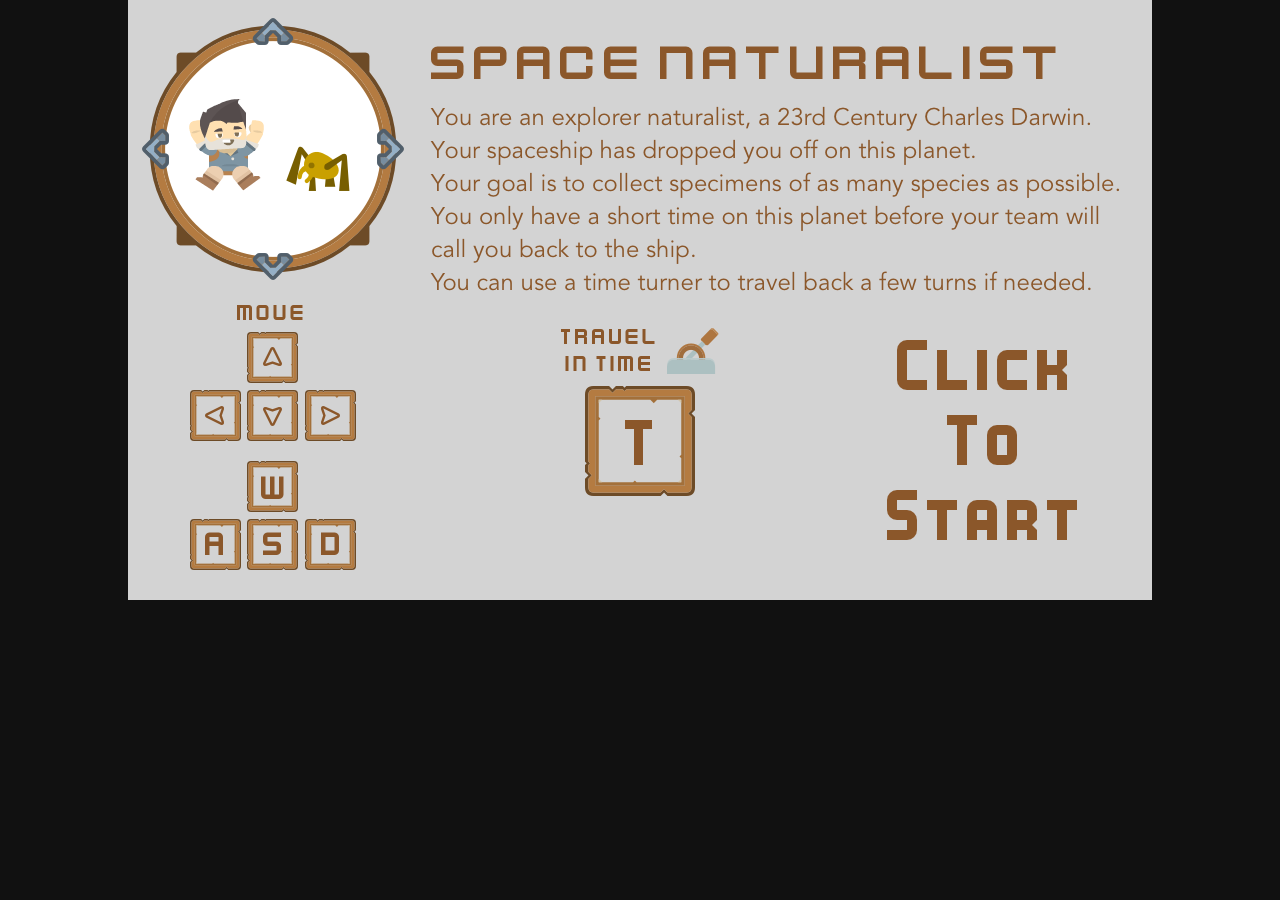
<file: index.html>
<!doctype html>
<html lang="en">
<head>
	<meta charset="UTF-8" />
	<title>Time Travel</title>

	<!-- build:css main.min.css -->
	<link rel="stylesheet" type="text/css" href="css/style.css"/>
	<link rel="stylesheet" type="text/css" href="assets/fonts/stylesheet.css"/>
	<!-- endbuild -->

	<script type="text/javascript" src="js/lib/phaser.min.js"></script>
	<script type="text/javascript" src="js/lib/lodash.min.js"></script>

  <!-- build:remove -->
  <script type="text/javascript" src="js/lib/phaser-debug.js"></script>
  <!-- endbuild -->

	<!-- build:js js/main.min.js -->
  <script type="text/javascript" src="js/lib/supress_cursors.js"></script>
	<script type="text/javascript" src="js/actor.js"></script>
	<script type="text/javascript" src="js/automata.js"></script>
	<script type="text/javascript" src="js/load.js"></script>
	<script type="text/javascript" src="js/menu.js"></script>
	<script type="text/javascript" src="js/play.js"></script>
	<script type="text/javascript" src="js/game.js"></script>
	<!-- endbuild -->
</head>
<body>

<div id="game"></div>
<div style="font-family:kenney_future_narrowregular; position:absolute; left:-10000px">Mock Text for Loading</div>
</body>
</html>
</file>
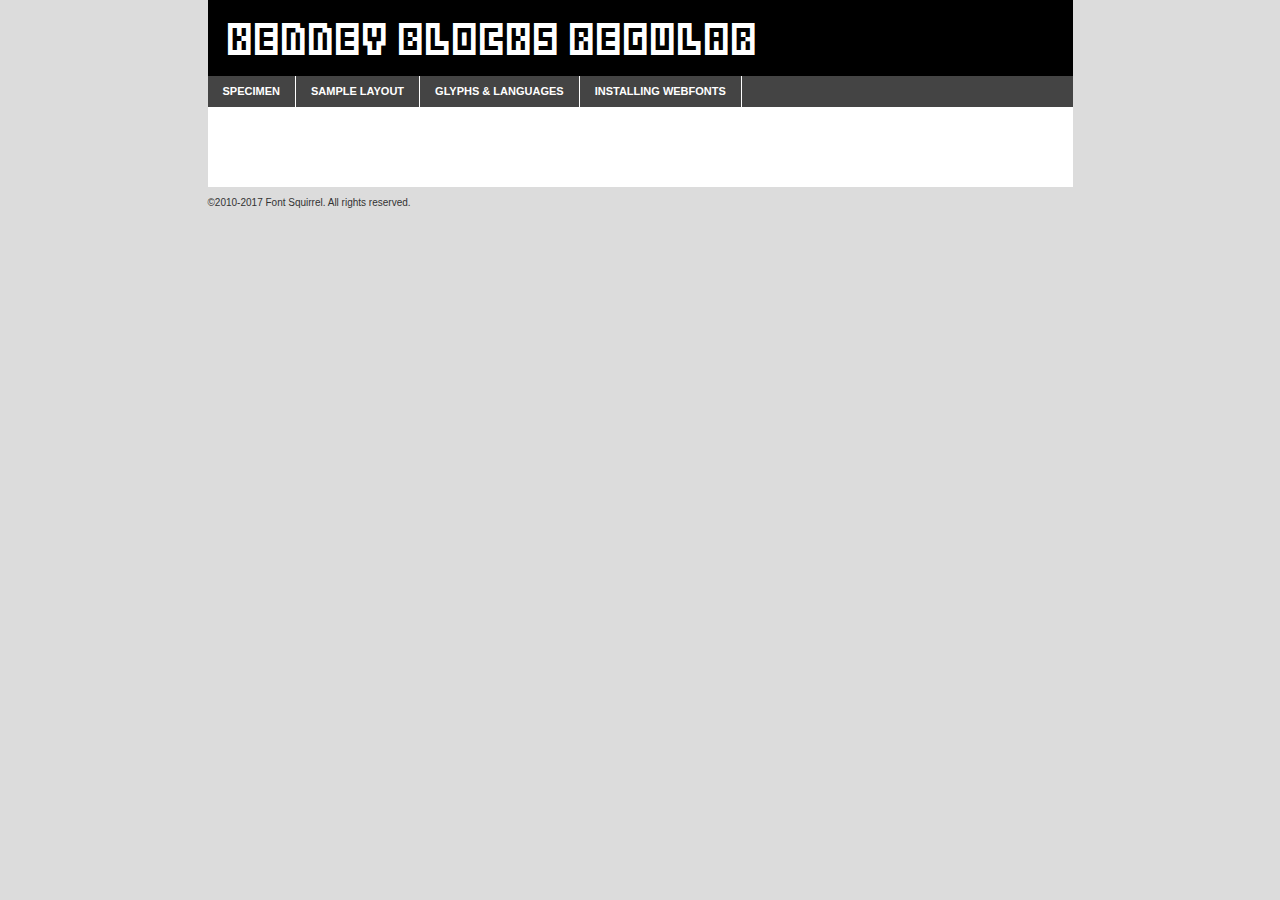
<file: assets/fonts/kenney_blocks-demo.html>
<!DOCTYPE html PUBLIC "-//W3C//DTD XHTML 1.0 Transitional//EN"
	"http://www.w3.org/TR/xhtml1/DTD/xhtml1-transitional.dtd">

<html xmlns="http://www.w3.org/1999/xhtml" xml:lang="en" lang="en">
<head>
	<meta http-equiv="Content-Type" content="text/html; charset=utf-8" />
	<script src="http://ajax.googleapis.com/ajax/libs/jquery/1.7.2/jquery.min.js" type="text/javascript" charset="utf-8"></script>
	<script type="text/javascript">
	(function($){$.fn.easyTabs=function(option){var param=jQuery.extend({fadeSpeed:"fast",defaultContent:1,activeClass:'active'},option);$(this).each(function(){var thisId="#"+this.id;if(param.defaultContent==''){param.defaultContent=1;}
	if(typeof param.defaultContent=="number")
	{var defaultTab=$(thisId+" .tabs li:eq("+(param.defaultContent-1)+") a").attr('href').substr(1);}else{var defaultTab=param.defaultContent;}
	$(thisId+" .tabs li a").each(function(){var tabToHide=$(this).attr('href').substr(1);$("#"+tabToHide).addClass('easytabs-tab-content');});hideAll();changeContent(defaultTab);function hideAll(){$(thisId+" .easytabs-tab-content").hide();}
	function changeContent(tabId){hideAll();$(thisId+" .tabs li").removeClass(param.activeClass);$(thisId+" .tabs li a[href=#"+tabId+"]").closest('li').addClass(param.activeClass);if(param.fadeSpeed!="none")
	{$(thisId+" #"+tabId).fadeIn(param.fadeSpeed);}else{$(thisId+" #"+tabId).show();}}
	$(thisId+" .tabs li").click(function(){var tabId=$(this).find('a').attr('href').substr(1);changeContent(tabId);return false;});});}})(jQuery);
	</script>
	<link rel="stylesheet" href="specimen_files/specimen_stylesheet.css" type="text/css" charset="utf-8" />
	<link rel="stylesheet" href="stylesheet.css" type="text/css" charset="utf-8" />

	<style type="text/css">
					body{
				font-family: 'kenney_blocksregular';
							}
		</style>

	<title>Kenney Blocks Regular Specimen</title>
	
	
	<script type="text/javascript" charset="utf-8">
		$(document).ready(function() {
			$('#container').easyTabs({defaultContent:1});
		});
	</script>
</head>

<body>
<div id="container">
	<div id="header">
		Kenney Blocks Regular	</div>
	<ul class="tabs">
		<li><a href="#specimen">Specimen</a></li>
		<li><a href="#layout">Sample Layout</a></li>
				<li><a href="#glyphs">Glyphs &amp; Languages</a></li>
		<li><a href="#installing">Installing Webfonts</a></li>
		
	</ul>
	
	<div id="main_content">

		
			<div id="specimen">
		
				<div class="section">
					<div class="grid12 firstcol">
						<div class="huge">AaBb</div>
					</div>
				</div>
		
				<div class="section">
					<div class="glyph_range">A&#x200B;B&#x200b;C&#x200b;D&#x200b;E&#x200b;F&#x200b;G&#x200b;H&#x200b;I&#x200b;J&#x200b;K&#x200b;L&#x200b;M&#x200b;N&#x200b;O&#x200b;P&#x200b;Q&#x200b;R&#x200b;S&#x200b;T&#x200b;U&#x200b;V&#x200b;W&#x200b;X&#x200b;Y&#x200b;Z&#x200b;a&#x200b;b&#x200b;c&#x200b;d&#x200b;e&#x200b;f&#x200b;g&#x200b;h&#x200b;i&#x200b;j&#x200b;k&#x200b;l&#x200b;m&#x200b;n&#x200b;o&#x200b;p&#x200b;q&#x200b;r&#x200b;s&#x200b;t&#x200b;u&#x200b;v&#x200b;w&#x200b;x&#x200b;y&#x200b;z&#x200b;1&#x200b;2&#x200b;3&#x200b;4&#x200b;5&#x200b;6&#x200b;7&#x200b;8&#x200b;9&#x200b;0&#x200b;&amp;&#x200b;.&#x200b;,&#x200b;?&#x200b;!&#x200b;&#64;&#x200b;(&#x200b;)&#x200b;#&#x200b;$&#x200b;%&#x200b;*&#x200b;+&#x200b;-&#x200b;=&#x200b;:&#x200b;;</div>
				</div>
				<div class="section">
					<div class="grid12 firstcol">
						<table class="sample_table">
							<tr><td>10</td><td class="size10">abcdefghijklmnopqrstuvwxyzABCDEFGHIJKLMNOPQRSTUVWXYZ0123456789abcdefghijklmnopqrstuvwxyzABCDEFGHIJKLMNOPQRSTUVWXYZ0123456789abcdefghijklmnopqrstuvwxyzABCDEFGHIJKLMNOPQRSTUVWXYZ</td></tr>
							<tr><td>11</td><td class="size11">abcdefghijklmnopqrstuvwxyzABCDEFGHIJKLMNOPQRSTUVWXYZ0123456789abcdefghijklmnopqrstuvwxyzABCDEFGHIJKLMNOPQRSTUVWXYZ0123456789abcdefghijklmnopqrstuvwxyzABCDEFGHIJKLMNOPQRSTUVWXYZ</td></tr>
							<tr><td>12</td><td class="size12">abcdefghijklmnopqrstuvwxyzABCDEFGHIJKLMNOPQRSTUVWXYZ0123456789abcdefghijklmnopqrstuvwxyzABCDEFGHIJKLMNOPQRSTUVWXYZ0123456789abcdefghijklmnopqrstuvwxyzABCDEFGHIJKLMNOPQRSTUVWXYZ</td></tr>
							<tr><td>13</td><td class="size13">abcdefghijklmnopqrstuvwxyzABCDEFGHIJKLMNOPQRSTUVWXYZ0123456789abcdefghijklmnopqrstuvwxyzABCDEFGHIJKLMNOPQRSTUVWXYZ0123456789abcdefghijklmnopqrstuvwxyzABCDEFGHIJKLMNOPQRSTUVWXYZ</td></tr>
							<tr><td>14</td><td class="size14">abcdefghijklmnopqrstuvwxyzABCDEFGHIJKLMNOPQRSTUVWXYZ0123456789abcdefghijklmnopqrstuvwxyzABCDEFGHIJKLMNOPQRSTUVWXYZ0123456789abcdefghijklmnopqrstuvwxyzABCDEFGHIJKLMNOPQRSTUVWXYZ</td></tr>
							<tr><td>16</td><td class="size16">abcdefghijklmnopqrstuvwxyzABCDEFGHIJKLMNOPQRSTUVWXYZ0123456789abcdefghijklmnopqrstuvwxyzABCDEFGHIJKLMNOPQRSTUVWXYZ</td></tr>
							<tr><td>18</td><td class="size18">abcdefghijklmnopqrstuvwxyzABCDEFGHIJKLMNOPQRSTUVWXYZ0123456789abcdefghijklmnopqrstuvwxyzABCDEFGHIJKLMNOPQRSTUVWXYZ</td></tr>
							<tr><td>20</td><td class="size20">abcdefghijklmnopqrstuvwxyzABCDEFGHIJKLMNOPQRSTUVWXYZ0123456789abcdefghijklmnopqrstuvwxyzABCDEFGHIJKLMNOPQRSTUVWXYZ</td></tr>
							<tr><td>24</td><td class="size24">abcdefghijklmnopqrstuvwxyzABCDEFGHIJKLMNOPQRSTUVWXYZ0123456789abcdefghijklmnopqrstuvwxyzABCDEFGHIJKLMNOPQRSTUVWXYZ</td></tr>
							<tr><td>30</td><td class="size30">abcdefghijklmnopqrstuvwxyzABCDEFGHIJKLMNOPQRSTUVWXYZ0123456789abcdefghijklmnopqrstuvwxyzABCDEFGHIJKLMNOPQRSTUVWXYZ</td></tr>
							<tr><td>36</td><td class="size36">abcdefghijklmnopqrstuvwxyzABCDEFGHIJKLMNOPQRSTUVWXYZ0123456789abcdefghijklmnopqrstuvwxyzABCDEFGHIJKLMNOPQRSTUVWXYZ</td></tr>
							<tr><td>48</td><td class="size48">abcdefghijklmnopqrstuvwxyzABCDEFGHIJKLMNOPQRSTUVWXYZ0123456789abcdefghijklmnopqrstuvwxyzABCDEFGHIJKLMNOPQRSTUVWXYZ</td></tr>
							<tr><td>60</td><td class="size60">abcdefghijklmnopqrstuvwxyzABCDEFGHIJKLMNOPQRSTUVWXYZ0123456789abcdefghijklmnopqrstuvwxyzABCDEFGHIJKLMNOPQRSTUVWXYZ</td></tr>
							<tr><td>72</td><td class="size72">abcdefghijklmnopqrstuvwxyzABCDEFGHIJKLMNOPQRSTUVWXYZ0123456789abcdefghijklmnopqrstuvwxyzABCDEFGHIJKLMNOPQRSTUVWXYZ</td></tr>
							<tr><td>90</td><td class="size90">abcdefghijklmnopqrstuvwxyzABCDEFGHIJKLMNOPQRSTUVWXYZ0123456789abcdefghijklmnopqrstuvwxyzABCDEFGHIJKLMNOPQRSTUVWXYZ</td></tr>
						</table>
				
					</div>
			
				</div>
		
		
		
								<div class="section" id="bodycomparison">


										<div id="xheight">
				<div class="fontbody">&#x25FC;&#x25FC;&#x25FC;&#x25FC;&#x25FC;&#x25FC;&#x25FC;&#x25FC;&#x25FC;&#x25FC;&#x25FC;&#x25FC;&#x25FC;&#x25FC;&#x25FC;&#x25FC;&#x25FC;&#x25FC;&#x25FC;&#x25FC;&#x25FC;&#x25FC;&#x25FC;&#x25FC;&#x25FC;&#x25FC;&#x25FC;&#x25FC;&#x25FC;&#x25FC;&#x25FC;&#x25FC;&#x25FC;&#x25FC;&#x25FC;&#x25FC;&#x25FC;&#x25FC;&#x25FC;&#x25FC;&#x25FC;&#x25FC;&#x25FC;&#x25FC;&#x25FC;&#x25FC;&#x25FC;&#x25FC;&#x25FC;&#x25FC;&#x25FC;&#x25FC;&#x25FC;&#x25FC;&#x25FC;&#x25FC;&#x25FC;&#x25FC;&#x25FC;&#x25FC;&#x25FC;&#x25FC;&#x25FC;&#x25FC;&#x25FC;&#x25FC;&#x25FC;&#x25FC;&#x25FC;&#x25FC;&#x25FC;&#x25FC;&#x25FC;&#x25FC;&#x25FC;&#x25FC;&#x25FC;&#x25FC;&#x25FC;&#x25FC;&#x25FC;&#x25FC;&#x25FC;&#x25FC;&#x25FC;&#x25FC;&#x25FC;&#x25FC;&#x25FC;&#x25FC;&#x25FC;&#x25FC;&#x25FC;&#x25FC;&#x25FC;&#x25FC;&#x25FC;&#x25FC;&#x25FC;body</div><div class="arialbody">body</div><div class="verdanabody">body</div><div class="georgiabody">body</div></div>
										<div class="fontbody" style="z-index:1">
											body<span>Kenney Blocks Regular</span>
										</div>
										<div class="arialbody" style="z-index:1">
											body<span>Arial</span>
										</div>
										<div class="verdanabody" style="z-index:1">
											body<span>Verdana</span>
										</div>
										<div class="georgiabody" style="z-index:1">
											body<span>Georgia</span>
										</div>



								</div>
		
		
				<div class="section psample psample_row1" id="">
					
					<div class="grid2 firstcol">
						<p class="size10"><span>10.</span>Aenean lacinia bibendum nulla sed consectetur. Fusce dapibus, tellus ac cursus commodo, tortor mauris condimentum nibh, ut fermentum massa justo sit amet risus. Nullam id dolor id nibh ultricies vehicula ut id elit. Cum sociis natoque penatibus et magnis dis parturient montes, nascetur ridiculus mus. Nulla vitae elit libero, a pharetra augue.</p>
			
					</div>
					<div class="grid3">
						<p class="size11"><span>11.</span>Aenean lacinia bibendum nulla sed consectetur. Fusce dapibus, tellus ac cursus commodo, tortor mauris condimentum nibh, ut fermentum massa justo sit amet risus. Nullam id dolor id nibh ultricies vehicula ut id elit. Cum sociis natoque penatibus et magnis dis parturient montes, nascetur ridiculus mus. Nulla vitae elit libero, a pharetra augue.</p>
			
					</div>
					<div class="grid3">
						<p class="size12"><span>12.</span>Aenean lacinia bibendum nulla sed consectetur. Fusce dapibus, tellus ac cursus commodo, tortor mauris condimentum nibh, ut fermentum massa justo sit amet risus. Nullam id dolor id nibh ultricies vehicula ut id elit. Cum sociis natoque penatibus et magnis dis parturient montes, nascetur ridiculus mus. Nulla vitae elit libero, a pharetra augue.</p>
			
					</div>
					<div class="grid4">
						<p class="size13"><span>13.</span>Aenean lacinia bibendum nulla sed consectetur. Fusce dapibus, tellus ac cursus commodo, tortor mauris condimentum nibh, ut fermentum massa justo sit amet risus. Nullam id dolor id nibh ultricies vehicula ut id elit. Cum sociis natoque penatibus et magnis dis parturient montes, nascetur ridiculus mus. Nulla vitae elit libero, a pharetra augue.</p>
			
					</div>
					<div class="white_blend"></div>
					
				</div>
				<div class="section psample psample_row2" id="">
					<div class="grid3 firstcol">
						<p class="size14"><span>14.</span>Aenean lacinia bibendum nulla sed consectetur. Fusce dapibus, tellus ac cursus commodo, tortor mauris condimentum nibh, ut fermentum massa justo sit amet risus. Nullam id dolor id nibh ultricies vehicula ut id elit. Cum sociis natoque penatibus et magnis dis parturient montes, nascetur ridiculus mus. Nulla vitae elit libero, a pharetra augue.</p>
			
					</div>
					<div class="grid4">
						<p class="size16"><span>16.</span>Aenean lacinia bibendum nulla sed consectetur. Fusce dapibus, tellus ac cursus commodo, tortor mauris condimentum nibh, ut fermentum massa justo sit amet risus. Nullam id dolor id nibh ultricies vehicula ut id elit. Cum sociis natoque penatibus et magnis dis parturient montes, nascetur ridiculus mus. Nulla vitae elit libero, a pharetra augue.</p>
			
					</div>
					<div class="grid5">
						<p class="size18"><span>18.</span>Aenean lacinia bibendum nulla sed consectetur. Fusce dapibus, tellus ac cursus commodo, tortor mauris condimentum nibh, ut fermentum massa justo sit amet risus. Nullam id dolor id nibh ultricies vehicula ut id elit. Cum sociis natoque penatibus et magnis dis parturient montes, nascetur ridiculus mus. Nulla vitae elit libero, a pharetra augue.</p>
			
					</div>

					<div class="white_blend"></div>

				</div>
				
				<div class="section psample psample_row3" id="">
					<div class="grid5 firstcol">
						<p class="size20"><span>20.</span>Aenean lacinia bibendum nulla sed consectetur. Fusce dapibus, tellus ac cursus commodo, tortor mauris condimentum nibh, ut fermentum massa justo sit amet risus. Nullam id dolor id nibh ultricies vehicula ut id elit. Cum sociis natoque penatibus et magnis dis parturient montes, nascetur ridiculus mus. Nulla vitae elit libero, a pharetra augue.</p>
					</div>
					<div class="grid7">
						<p class="size24"><span>24.</span>Aenean lacinia bibendum nulla sed consectetur. Fusce dapibus, tellus ac cursus commodo, tortor mauris condimentum nibh, ut fermentum massa justo sit amet risus. Nullam id dolor id nibh ultricies vehicula ut id elit. Cum sociis natoque penatibus et magnis dis parturient montes, nascetur ridiculus mus. Nulla vitae elit libero, a pharetra augue.</p>
					</div>
					
					<div class="white_blend"></div>
					
				</div>
				
				<div class="section psample psample_row4" id="">
					<div class="grid12 firstcol">
						<p class="size30"><span>30.</span>Aenean lacinia bibendum nulla sed consectetur. Fusce dapibus, tellus ac cursus commodo, tortor mauris condimentum nibh, ut fermentum massa justo sit amet risus. Nullam id dolor id nibh ultricies vehicula ut id elit. Cum sociis natoque penatibus et magnis dis parturient montes, nascetur ridiculus mus. Nulla vitae elit libero, a pharetra augue.</p>
					</div>
					<div class="white_blend"></div>
					
				</div>
				
				
				
				<div class="section psample psample_row1 fullreverse">
					<div class="grid2 firstcol">
						<p class="size10"><span>10.</span>Aenean lacinia bibendum nulla sed consectetur. Fusce dapibus, tellus ac cursus commodo, tortor mauris condimentum nibh, ut fermentum massa justo sit amet risus. Nullam id dolor id nibh ultricies vehicula ut id elit. Cum sociis natoque penatibus et magnis dis parturient montes, nascetur ridiculus mus. Nulla vitae elit libero, a pharetra augue.</p>
			
					</div>
					<div class="grid3">
						<p class="size11"><span>11.</span>Aenean lacinia bibendum nulla sed consectetur. Fusce dapibus, tellus ac cursus commodo, tortor mauris condimentum nibh, ut fermentum massa justo sit amet risus. Nullam id dolor id nibh ultricies vehicula ut id elit. Cum sociis natoque penatibus et magnis dis parturient montes, nascetur ridiculus mus. Nulla vitae elit libero, a pharetra augue.</p>
			
					</div>
					<div class="grid3">
						<p class="size12"><span>12.</span>Aenean lacinia bibendum nulla sed consectetur. Fusce dapibus, tellus ac cursus commodo, tortor mauris condimentum nibh, ut fermentum massa justo sit amet risus. Nullam id dolor id nibh ultricies vehicula ut id elit. Cum sociis natoque penatibus et magnis dis parturient montes, nascetur ridiculus mus. Nulla vitae elit libero, a pharetra augue.</p>
			
					</div>
					<div class="grid4">
						<p class="size13"><span>13.</span>Aenean lacinia bibendum nulla sed consectetur. Fusce dapibus, tellus ac cursus commodo, tortor mauris condimentum nibh, ut fermentum massa justo sit amet risus. Nullam id dolor id nibh ultricies vehicula ut id elit. Cum sociis natoque penatibus et magnis dis parturient montes, nascetur ridiculus mus. Nulla vitae elit libero, a pharetra augue.</p>
			
					</div>
					<div class="black_blend"></div>
					
				</div>
				
				<div class="section psample psample_row2 fullreverse">
					<div class="grid3 firstcol">
						<p class="size14"><span>14.</span>Aenean lacinia bibendum nulla sed consectetur. Fusce dapibus, tellus ac cursus commodo, tortor mauris condimentum nibh, ut fermentum massa justo sit amet risus. Nullam id dolor id nibh ultricies vehicula ut id elit. Cum sociis natoque penatibus et magnis dis parturient montes, nascetur ridiculus mus. Nulla vitae elit libero, a pharetra augue.</p>
			
					</div>
					<div class="grid4">
						<p class="size16"><span>16.</span>Aenean lacinia bibendum nulla sed consectetur. Fusce dapibus, tellus ac cursus commodo, tortor mauris condimentum nibh, ut fermentum massa justo sit amet risus. Nullam id dolor id nibh ultricies vehicula ut id elit. Cum sociis natoque penatibus et magnis dis parturient montes, nascetur ridiculus mus. Nulla vitae elit libero, a pharetra augue.</p>
			
					</div>
					<div class="grid5">
						<p class="size18"><span>18.</span>Aenean lacinia bibendum nulla sed consectetur. Fusce dapibus, tellus ac cursus commodo, tortor mauris condimentum nibh, ut fermentum massa justo sit amet risus. Nullam id dolor id nibh ultricies vehicula ut id elit. Cum sociis natoque penatibus et magnis dis parturient montes, nascetur ridiculus mus. Nulla vitae elit libero, a pharetra augue.</p>
			
					</div>
					<div class="black_blend"></div>

				</div>
				
				<div class="section psample fullreverse psample_row3" id="">
					<div class="grid5 firstcol">
						<p class="size20"><span>20.</span>Aenean lacinia bibendum nulla sed consectetur. Fusce dapibus, tellus ac cursus commodo, tortor mauris condimentum nibh, ut fermentum massa justo sit amet risus. Nullam id dolor id nibh ultricies vehicula ut id elit. Cum sociis natoque penatibus et magnis dis parturient montes, nascetur ridiculus mus. Nulla vitae elit libero, a pharetra augue.</p>
					</div>
					<div class="grid7">
						<p class="size24"><span>24.</span>Aenean lacinia bibendum nulla sed consectetur. Fusce dapibus, tellus ac cursus commodo, tortor mauris condimentum nibh, ut fermentum massa justo sit amet risus. Nullam id dolor id nibh ultricies vehicula ut id elit. Cum sociis natoque penatibus et magnis dis parturient montes, nascetur ridiculus mus. Nulla vitae elit libero, a pharetra augue.</p>
					</div>
					
					<div class="black_blend"></div>
					
				</div>
				
				<div class="section psample fullreverse psample_row4" id="" style="border-bottom: 20px #000 solid;">
					<div class="grid12 firstcol">
						<p class="size30"><span>30.</span>Aenean lacinia bibendum nulla sed consectetur. Fusce dapibus, tellus ac cursus commodo, tortor mauris condimentum nibh, ut fermentum massa justo sit amet risus. Nullam id dolor id nibh ultricies vehicula ut id elit. Cum sociis natoque penatibus et magnis dis parturient montes, nascetur ridiculus mus. Nulla vitae elit libero, a pharetra augue.</p>
					</div>
					<div class="black_blend"></div>
					
				</div>
				
				
				
				
			</div>
			
			<div id="layout">
				
				<div class="section">
					
					<div class="grid12 firstcol">
						<h1>Lorem Ipsum Dolor</h1>
						<h2>Etiam porta sem malesuada magna mollis euismod</h2>
						
						<p class="byline">By <a href="#link">Aenean Lacinia</a></p>
					</div>
				</div>
				<div class="section">
					<div class="grid8 firstcol">
						<p class="large">Donec sed odio dui. Morbi leo risus, porta ac consectetur ac, vestibulum at eros. Fusce dapibus, tellus ac cursus commodo, tortor mauris condimentum nibh, ut fermentum massa justo sit amet risus. </p>

						
						<h3>Pellentesque ornare sem</h3>

						<p>Maecenas sed diam eget risus varius blandit sit amet non magna. Maecenas faucibus mollis interdum. Donec ullamcorper nulla non metus auctor fringilla. Nullam id dolor id nibh ultricies vehicula ut id elit. Nullam id dolor id nibh ultricies vehicula ut id elit. </p>

						<p>Aenean eu leo quam. Pellentesque ornare sem lacinia quam venenatis vestibulum. Lorem ipsum dolor sit amet, consectetur adipiscing elit. Cum sociis natoque penatibus et magnis dis parturient montes, nascetur ridiculus mus. </p>

						<p>Nulla vitae elit libero, a pharetra augue. Praesent commodo cursus magna, vel scelerisque nisl consectetur et. Aenean lacinia bibendum nulla sed consectetur. </p>

						<p>Nullam quis risus eget urna mollis ornare vel eu leo. Nullam quis risus eget urna mollis ornare vel eu leo. Maecenas sed diam eget risus varius blandit sit amet non magna. Donec ullamcorper nulla non metus auctor fringilla. </p>

						<h3>Cras mattis consectetur</h3>

						<p>Aenean eu leo quam. Pellentesque ornare sem lacinia quam venenatis vestibulum. Aenean lacinia bibendum nulla sed consectetur. Integer posuere erat a ante venenatis dapibus posuere velit aliquet. Cras mattis consectetur purus sit amet fermentum. </p>

						<p>Nullam id dolor id nibh ultricies vehicula ut id elit. Nullam quis risus eget urna mollis ornare vel eu leo. Cras mattis consectetur purus sit amet fermentum.</p>
					</div>
					
					<div class="grid4 sidebar">
						
						<div class="box reverse">
							<p class="last">Nullam quis risus eget urna mollis ornare vel eu leo. Donec ullamcorper nulla non metus auctor fringilla. Cras mattis consectetur purus sit amet fermentum. Sed posuere consectetur est at lobortis. Lorem ipsum dolor sit amet, consectetur adipiscing elit. </p>
						</div>
						
						<p class="caption">Maecenas sed diam eget risus varius.</p>

						<p>Vestibulum id ligula porta felis euismod semper. Integer posuere erat a ante venenatis dapibus posuere velit aliquet. Vestibulum id ligula porta felis euismod semper. Sed posuere consectetur est at lobortis. Maecenas sed diam eget risus varius blandit sit amet non magna. Fusce dapibus, tellus ac cursus commodo, tortor mauris condimentum nibh, ut fermentum massa justo sit amet risus. </p>

					

						<p>Duis mollis, est non commodo luctus, nisi erat porttitor ligula, eget lacinia odio sem nec elit. Aenean lacinia bibendum nulla sed consectetur. Vivamus sagittis lacus vel augue laoreet rutrum faucibus dolor auctor. Aenean lacinia bibendum nulla sed consectetur. Nullam quis risus eget urna mollis ornare vel eu leo. </p>

						<p>Praesent commodo cursus magna, vel scelerisque nisl consectetur et. Donec ullamcorper nulla non metus auctor fringilla. Maecenas faucibus mollis interdum. Fusce dapibus, tellus ac cursus commodo, tortor mauris condimentum nibh, ut fermentum massa justo sit amet risus. </p>

					</div>
				</div>
				
			</div>


			



		<div id="glyphs">
			<div class="section">
				<div class="grid12 firstcol">
			
				<h1>Language Support</h1>
				<p>The subset of Kenney Blocks Regular in this kit supports the following languages:<br />
			
					Albanian, Basque, Breton, Chamorro, Danish, Dutch, English, Faroese, Finnish, Frisian, Galician, German, Icelandic, Italian, Malagasy, Norwegian, Portuguese, Spanish, Alsatian, Aragonese, Arapaho, Arrernte, Asturian, Aymara, Bislama, Cebuano, Corsican, Fijian, French_creole, Genoese, Gilbertese, Greenlandic, Haitian_creole, Hiligaynon, Hmong, Hopi, Ibanag, Iloko_ilokano, Indonesian, Interglossa_glosa, Interlingua, Irish_gaelic, Jerriais, Lojban, Lombard, Luxembourgeois, Manx, Mohawk, Norfolk_pitcairnese, Occitan, Oromo, Pangasinan, Papiamento, Piedmontese, Potawatomi, Rhaeto-romance, Romansh, Rotokas, Sami_lule, Sardinian, Scots_gaelic, Seychelles_creole, Shona, Sicilian, Somali, Southern_ndebele, Swahili, Swati_swazi, Tagalog_filipino_pilipino, Tetum, Tok_pisin, Uyghur_latinized, Volapuk, Walloon, Warlpiri, Xhosa, Yapese, Zulu, Latinbasic, Ubasic, Demo				</p>
				<h1>Glyph Chart</h1>
				<p>The subset of Kenney Blocks Regular in this kit includes all the glyphs listed below. Unicode entities are included above each glyph to help you insert individual characters into your layout.</p>
				<div id="glyph_chart">
			
																				 <div><p>&amp;#32;</p>&#32;</div>
																				 <div><p>&amp;#33;</p>&#33;</div>
																				 <div><p>&amp;#34;</p>&#34;</div>
																				 <div><p>&amp;#35;</p>&#35;</div>
																				 <div><p>&amp;#36;</p>&#36;</div>
																				 <div><p>&amp;#37;</p>&#37;</div>
																				 <div><p>&amp;#38;</p>&#38;</div>
																				 <div><p>&amp;#39;</p>&#39;</div>
																				 <div><p>&amp;#40;</p>&#40;</div>
																				 <div><p>&amp;#41;</p>&#41;</div>
																				 <div><p>&amp;#42;</p>&#42;</div>
																				 <div><p>&amp;#43;</p>&#43;</div>
																				 <div><p>&amp;#44;</p>&#44;</div>
																				 <div><p>&amp;#45;</p>&#45;</div>
																				 <div><p>&amp;#46;</p>&#46;</div>
																				 <div><p>&amp;#47;</p>&#47;</div>
																				 <div><p>&amp;#48;</p>&#48;</div>
																				 <div><p>&amp;#49;</p>&#49;</div>
																				 <div><p>&amp;#50;</p>&#50;</div>
																				 <div><p>&amp;#51;</p>&#51;</div>
																				 <div><p>&amp;#52;</p>&#52;</div>
																				 <div><p>&amp;#53;</p>&#53;</div>
																				 <div><p>&amp;#54;</p>&#54;</div>
																				 <div><p>&amp;#55;</p>&#55;</div>
																				 <div><p>&amp;#56;</p>&#56;</div>
																				 <div><p>&amp;#57;</p>&#57;</div>
																				 <div><p>&amp;#58;</p>&#58;</div>
																				 <div><p>&amp;#59;</p>&#59;</div>
																				 <div><p>&amp;#60;</p>&#60;</div>
																				 <div><p>&amp;#61;</p>&#61;</div>
																				 <div><p>&amp;#62;</p>&#62;</div>
																				 <div><p>&amp;#63;</p>&#63;</div>
																				 <div><p>&amp;#64;</p>&#64;</div>
																				 <div><p>&amp;#65;</p>&#65;</div>
																				 <div><p>&amp;#66;</p>&#66;</div>
																				 <div><p>&amp;#67;</p>&#67;</div>
																				 <div><p>&amp;#68;</p>&#68;</div>
																				 <div><p>&amp;#69;</p>&#69;</div>
																				 <div><p>&amp;#70;</p>&#70;</div>
																				 <div><p>&amp;#71;</p>&#71;</div>
																				 <div><p>&amp;#72;</p>&#72;</div>
																				 <div><p>&amp;#73;</p>&#73;</div>
																				 <div><p>&amp;#74;</p>&#74;</div>
																				 <div><p>&amp;#75;</p>&#75;</div>
																				 <div><p>&amp;#76;</p>&#76;</div>
																				 <div><p>&amp;#77;</p>&#77;</div>
																				 <div><p>&amp;#78;</p>&#78;</div>
																				 <div><p>&amp;#79;</p>&#79;</div>
																				 <div><p>&amp;#80;</p>&#80;</div>
																				 <div><p>&amp;#81;</p>&#81;</div>
																				 <div><p>&amp;#82;</p>&#82;</div>
																				 <div><p>&amp;#83;</p>&#83;</div>
																				 <div><p>&amp;#84;</p>&#84;</div>
																				 <div><p>&amp;#85;</p>&#85;</div>
																				 <div><p>&amp;#86;</p>&#86;</div>
																				 <div><p>&amp;#87;</p>&#87;</div>
																				 <div><p>&amp;#88;</p>&#88;</div>
																				 <div><p>&amp;#89;</p>&#89;</div>
																				 <div><p>&amp;#90;</p>&#90;</div>
																				 <div><p>&amp;#91;</p>&#91;</div>
																				 <div><p>&amp;#92;</p>&#92;</div>
																				 <div><p>&amp;#93;</p>&#93;</div>
																				 <div><p>&amp;#94;</p>&#94;</div>
																				 <div><p>&amp;#95;</p>&#95;</div>
																				 <div><p>&amp;#96;</p>&#96;</div>
																				 <div><p>&amp;#97;</p>&#97;</div>
																				 <div><p>&amp;#98;</p>&#98;</div>
																				 <div><p>&amp;#99;</p>&#99;</div>
																				 <div><p>&amp;#100;</p>&#100;</div>
																				 <div><p>&amp;#101;</p>&#101;</div>
																				 <div><p>&amp;#102;</p>&#102;</div>
																				 <div><p>&amp;#103;</p>&#103;</div>
																				 <div><p>&amp;#104;</p>&#104;</div>
																				 <div><p>&amp;#105;</p>&#105;</div>
																				 <div><p>&amp;#106;</p>&#106;</div>
																				 <div><p>&amp;#107;</p>&#107;</div>
																				 <div><p>&amp;#108;</p>&#108;</div>
																				 <div><p>&amp;#109;</p>&#109;</div>
																				 <div><p>&amp;#110;</p>&#110;</div>
																				 <div><p>&amp;#111;</p>&#111;</div>
																				 <div><p>&amp;#112;</p>&#112;</div>
																				 <div><p>&amp;#113;</p>&#113;</div>
																				 <div><p>&amp;#114;</p>&#114;</div>
																				 <div><p>&amp;#115;</p>&#115;</div>
																				 <div><p>&amp;#116;</p>&#116;</div>
																				 <div><p>&amp;#117;</p>&#117;</div>
																				 <div><p>&amp;#118;</p>&#118;</div>
																				 <div><p>&amp;#119;</p>&#119;</div>
																				 <div><p>&amp;#120;</p>&#120;</div>
																				 <div><p>&amp;#121;</p>&#121;</div>
																				 <div><p>&amp;#122;</p>&#122;</div>
																				 <div><p>&amp;#123;</p>&#123;</div>
																				 <div><p>&amp;#124;</p>&#124;</div>
																				 <div><p>&amp;#125;</p>&#125;</div>
																				 <div><p>&amp;#126;</p>&#126;</div>
																				 <div><p>&amp;#160;</p>&#160;</div>
																				 <div><p>&amp;#161;</p>&#161;</div>
																				 <div><p>&amp;#162;</p>&#162;</div>
																				 <div><p>&amp;#163;</p>&#163;</div>
																				 <div><p>&amp;#164;</p>&#164;</div>
																				 <div><p>&amp;#165;</p>&#165;</div>
																				 <div><p>&amp;#166;</p>&#166;</div>
																				 <div><p>&amp;#167;</p>&#167;</div>
																				 <div><p>&amp;#168;</p>&#168;</div>
																				 <div><p>&amp;#169;</p>&#169;</div>
																				 <div><p>&amp;#170;</p>&#170;</div>
																				 <div><p>&amp;#171;</p>&#171;</div>
																				 <div><p>&amp;#172;</p>&#172;</div>
																				 <div><p>&amp;#173;</p>&#173;</div>
																				 <div><p>&amp;#174;</p>&#174;</div>
																				 <div><p>&amp;#175;</p>&#175;</div>
																				 <div><p>&amp;#176;</p>&#176;</div>
																				 <div><p>&amp;#177;</p>&#177;</div>
																				 <div><p>&amp;#178;</p>&#178;</div>
																				 <div><p>&amp;#179;</p>&#179;</div>
																				 <div><p>&amp;#180;</p>&#180;</div>
																				 <div><p>&amp;#181;</p>&#181;</div>
																				 <div><p>&amp;#182;</p>&#182;</div>
																				 <div><p>&amp;#183;</p>&#183;</div>
																				 <div><p>&amp;#184;</p>&#184;</div>
																				 <div><p>&amp;#185;</p>&#185;</div>
																				 <div><p>&amp;#186;</p>&#186;</div>
																				 <div><p>&amp;#187;</p>&#187;</div>
																				 <div><p>&amp;#188;</p>&#188;</div>
																				 <div><p>&amp;#189;</p>&#189;</div>
																				 <div><p>&amp;#190;</p>&#190;</div>
																				 <div><p>&amp;#191;</p>&#191;</div>
																				 <div><p>&amp;#192;</p>&#192;</div>
																				 <div><p>&amp;#193;</p>&#193;</div>
																				 <div><p>&amp;#194;</p>&#194;</div>
																				 <div><p>&amp;#195;</p>&#195;</div>
																				 <div><p>&amp;#196;</p>&#196;</div>
																				 <div><p>&amp;#197;</p>&#197;</div>
																				 <div><p>&amp;#198;</p>&#198;</div>
																				 <div><p>&amp;#199;</p>&#199;</div>
																				 <div><p>&amp;#200;</p>&#200;</div>
																				 <div><p>&amp;#201;</p>&#201;</div>
																				 <div><p>&amp;#202;</p>&#202;</div>
																				 <div><p>&amp;#203;</p>&#203;</div>
																				 <div><p>&amp;#204;</p>&#204;</div>
																				 <div><p>&amp;#205;</p>&#205;</div>
																				 <div><p>&amp;#206;</p>&#206;</div>
																				 <div><p>&amp;#207;</p>&#207;</div>
																				 <div><p>&amp;#208;</p>&#208;</div>
																				 <div><p>&amp;#209;</p>&#209;</div>
																				 <div><p>&amp;#210;</p>&#210;</div>
																				 <div><p>&amp;#211;</p>&#211;</div>
																				 <div><p>&amp;#212;</p>&#212;</div>
																				 <div><p>&amp;#213;</p>&#213;</div>
																				 <div><p>&amp;#214;</p>&#214;</div>
																				 <div><p>&amp;#215;</p>&#215;</div>
																				 <div><p>&amp;#216;</p>&#216;</div>
																				 <div><p>&amp;#217;</p>&#217;</div>
																				 <div><p>&amp;#218;</p>&#218;</div>
																				 <div><p>&amp;#219;</p>&#219;</div>
																				 <div><p>&amp;#220;</p>&#220;</div>
																				 <div><p>&amp;#221;</p>&#221;</div>
																				 <div><p>&amp;#222;</p>&#222;</div>
																				 <div><p>&amp;#223;</p>&#223;</div>
																				 <div><p>&amp;#224;</p>&#224;</div>
																				 <div><p>&amp;#225;</p>&#225;</div>
																				 <div><p>&amp;#226;</p>&#226;</div>
																				 <div><p>&amp;#227;</p>&#227;</div>
																				 <div><p>&amp;#228;</p>&#228;</div>
																				 <div><p>&amp;#229;</p>&#229;</div>
																				 <div><p>&amp;#230;</p>&#230;</div>
																				 <div><p>&amp;#231;</p>&#231;</div>
																				 <div><p>&amp;#232;</p>&#232;</div>
																				 <div><p>&amp;#233;</p>&#233;</div>
																				 <div><p>&amp;#234;</p>&#234;</div>
																				 <div><p>&amp;#235;</p>&#235;</div>
																				 <div><p>&amp;#236;</p>&#236;</div>
																				 <div><p>&amp;#237;</p>&#237;</div>
																				 <div><p>&amp;#238;</p>&#238;</div>
																				 <div><p>&amp;#239;</p>&#239;</div>
																				 <div><p>&amp;#240;</p>&#240;</div>
																				 <div><p>&amp;#241;</p>&#241;</div>
																				 <div><p>&amp;#242;</p>&#242;</div>
																				 <div><p>&amp;#243;</p>&#243;</div>
																				 <div><p>&amp;#244;</p>&#244;</div>
																				 <div><p>&amp;#245;</p>&#245;</div>
																				 <div><p>&amp;#246;</p>&#246;</div>
																				 <div><p>&amp;#247;</p>&#247;</div>
																				 <div><p>&amp;#248;</p>&#248;</div>
																				 <div><p>&amp;#249;</p>&#249;</div>
																				 <div><p>&amp;#250;</p>&#250;</div>
																				 <div><p>&amp;#251;</p>&#251;</div>
																				 <div><p>&amp;#252;</p>&#252;</div>
																				 <div><p>&amp;#253;</p>&#253;</div>
																				 <div><p>&amp;#254;</p>&#254;</div>
																				 <div><p>&amp;#255;</p>&#255;</div>
																				 <div><p>&amp;#376;</p>&#376;</div>
																				 <div><p>&amp;#8192;</p>&#8192;</div>
																				 <div><p>&amp;#8193;</p>&#8193;</div>
																				 <div><p>&amp;#8194;</p>&#8194;</div>
																				 <div><p>&amp;#8195;</p>&#8195;</div>
																				 <div><p>&amp;#8196;</p>&#8196;</div>
																				 <div><p>&amp;#8197;</p>&#8197;</div>
																				 <div><p>&amp;#8198;</p>&#8198;</div>
																				 <div><p>&amp;#8199;</p>&#8199;</div>
																				 <div><p>&amp;#8200;</p>&#8200;</div>
																				 <div><p>&amp;#8201;</p>&#8201;</div>
																				 <div><p>&amp;#8202;</p>&#8202;</div>
																				 <div><p>&amp;#8208;</p>&#8208;</div>
																				 <div><p>&amp;#8209;</p>&#8209;</div>
																				 <div><p>&amp;#8210;</p>&#8210;</div>
																				 <div><p>&amp;#8211;</p>&#8211;</div>
																				 <div><p>&amp;#8212;</p>&#8212;</div>
																				 <div><p>&amp;#8216;</p>&#8216;</div>
																				 <div><p>&amp;#8217;</p>&#8217;</div>
																				 <div><p>&amp;#8218;</p>&#8218;</div>
																				 <div><p>&amp;#8220;</p>&#8220;</div>
																				 <div><p>&amp;#8221;</p>&#8221;</div>
																				 <div><p>&amp;#8222;</p>&#8222;</div>
																				 <div><p>&amp;#8226;</p>&#8226;</div>
																				 <div><p>&amp;#8230;</p>&#8230;</div>
																				 <div><p>&amp;#8239;</p>&#8239;</div>
																				 <div><p>&amp;#8249;</p>&#8249;</div>
																				 <div><p>&amp;#8250;</p>&#8250;</div>
																				 <div><p>&amp;#8287;</p>&#8287;</div>
																				 <div><p>&amp;#8364;</p>&#8364;</div>
																				 <div><p>&amp;#8482;</p>&#8482;</div>
																				 <div><p>&amp;#9724;</p>&#9724;</div>
																				 <div><p>&amp;#64257;</p>&#64257;</div>
																				 <div><p>&amp;#64258;</p>&#64258;</div>
																																																</div>	
				</div>
		
		
			</div>
		</div>
		
		
		<div id="specs">
			
		</div>
	
		<div id="installing">
			<div class="section">
				<div class="grid7 firstcol">
					<h1>Installing Webfonts</h1>
					
					<p>Webfonts are supported by all major browser platforms but not all in the same way. There are currently four different font formats that must be included in order to target all browsers. This includes TTF, WOFF, EOT and SVG.</p>
					
					<h2>1. Upload your webfonts</h2>
					<p>You must upload your webfont kit to your website. They should be in or near the same directory as your CSS files.</p>
					
					<h2>2. Include the webfont stylesheet</h2>
					<p>A special CSS @font-face declaration helps the various browsers select the appropriate font it needs without causing you a bunch of headaches. Learn more about this syntax by reading the <a href="https://www.fontspring.com/blog/further-hardening-of-the-bulletproof-syntax">Fontspring blog post</a> about it. The code for it is as follows:</p>


<code>
@font-face{ 
	font-family: 'MyWebFont';
	src: url('WebFont.eot');
	src: url('WebFont.eot?#iefix') format('embedded-opentype'),
	     url('WebFont.woff') format('woff'),
	     url('WebFont.ttf') format('truetype'),
	     url('WebFont.svg#webfont') format('svg');
}
</code>

	<p>We've already gone ahead and generated the code for you. All you have to do is link to the stylesheet in your HTML, like this:</p>
	<code>&lt;link rel=&quot;stylesheet&quot; href=&quot;stylesheet.css&quot; type=&quot;text/css&quot; charset=&quot;utf-8&quot; /&gt;</code>

					<h2>3. Modify your own stylesheet</h2>
					<p>To take advantage of your new fonts, you must tell your stylesheet to use them. Look at the original @font-face declaration above and find the property called "font-family." The name linked there will be what you use to reference the font. Prepend that webfont name to the font stack in the "font-family" property, inside the selector you want to change. For example:</p>
<code>p { font-family: 'WebFont', Arial, sans-serif; }</code>

<h2>4. Test</h2>
<p>Getting webfonts to work cross-browser <em>can</em> be tricky. Use the information in the sidebar to help you if you find that fonts aren't loading in a particular browser.</p>
				</div>
				
				<div class="grid5 sidebar">
					<div class="box">
						<h2>Troubleshooting<br />Font-Face Problems</h2>
						<p>Having trouble getting your webfonts to load in your new website? Here are some tips to sort out what might be the problem.</p>

						<h3>Fonts not showing in any browser</h3>

						<p>This sounds like you need to work on the plumbing. You either did not upload the fonts to the correct directory, or you did not link the fonts properly in the CSS. If you've confirmed that all this is correct and you still have a problem, take a look at your .htaccess file and see if requests are getting intercepted.</p>

						<h3>Fonts not loading in iPhone or iPad</h3>

						<p>The most common problem here is that you are serving the fonts from an IIS server. IIS refuses to serve files that have unknown MIME types. If that is the case, you must set the MIME type for SVG to "image/svg+xml" in the server settings. Follow these instructions from Microsoft if you need help.</p>

						<h3>Fonts not loading in Firefox</h3>

						<p>The primary reason for this failure? You are still using a version Firefox older than 3.5. So upgrade already! If that isn't it, then you are very likely serving fonts from a different domain. Firefox requires that all font assets be served from the same domain. Lastly it is possible that you need to add WOFF to your list of MIME types (if you are serving via IIS.)</p>

						<h3>Fonts not loading in IE</h3>

						<p>Are you looking at Internet Explorer on an actual Windows machine or are you cheating by using a service like Adobe BrowserLab? Many of these screenshot services do not render @font-face for IE. Best to test it on a real machine.</p>

						<h3>Fonts not loading in IE9</h3>

						<p>IE9, like Firefox, requires that fonts be served from the same domain as the website. Make sure that is the case.</p>
					</div>
				</div>
			</div>
			
		</div>
	
	</div>
	<div id="footer">
		<p>&copy;2010-2017 Font Squirrel. All rights reserved.</p>
	</div>
</div>
</body>
</html>
</file>
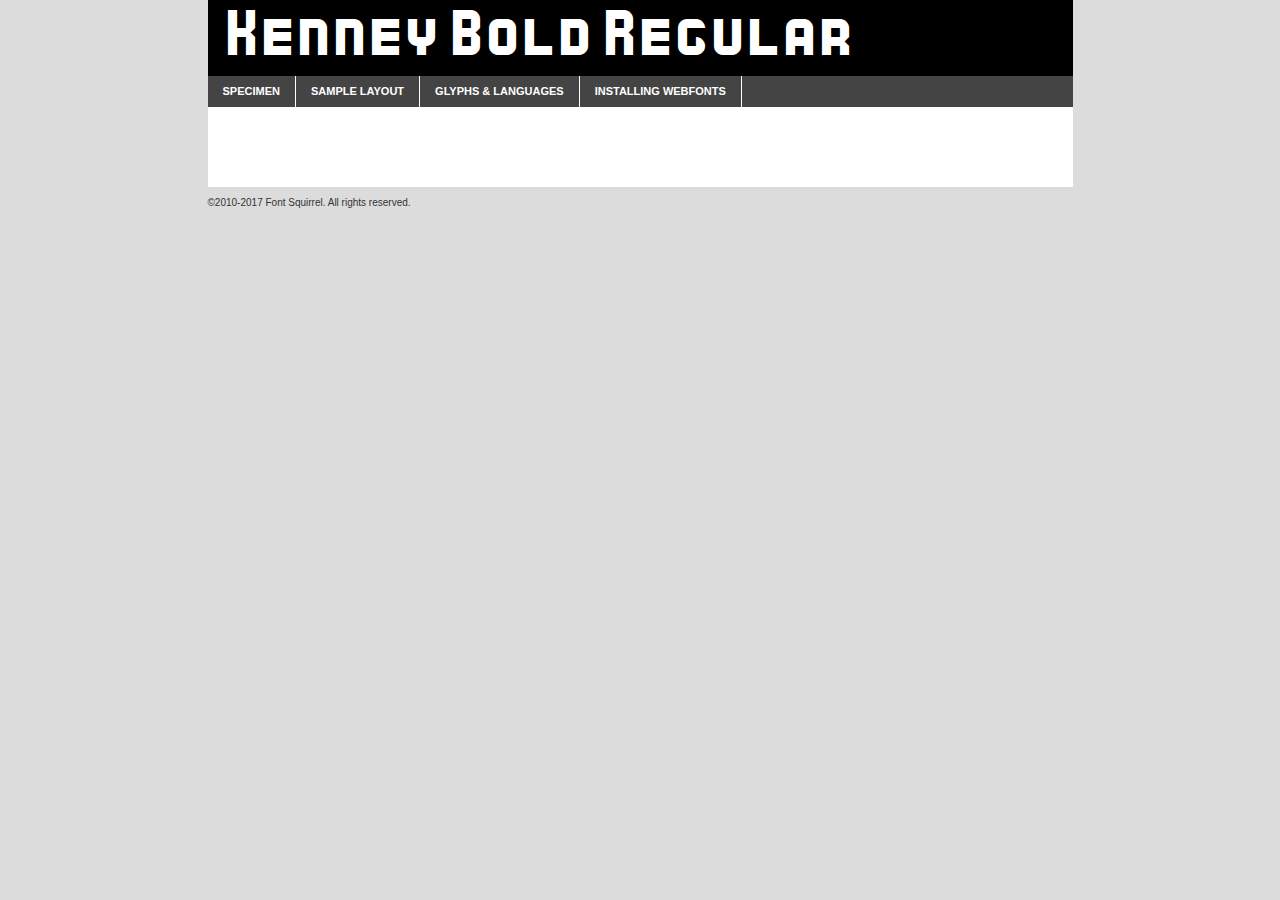
<file: assets/fonts/kenney_bold-demo.html>
<!DOCTYPE html PUBLIC "-//W3C//DTD XHTML 1.0 Transitional//EN"
	"http://www.w3.org/TR/xhtml1/DTD/xhtml1-transitional.dtd">

<html xmlns="http://www.w3.org/1999/xhtml" xml:lang="en" lang="en">
<head>
	<meta http-equiv="Content-Type" content="text/html; charset=utf-8" />
	<script src="http://ajax.googleapis.com/ajax/libs/jquery/1.7.2/jquery.min.js" type="text/javascript" charset="utf-8"></script>
	<script type="text/javascript">
	(function($){$.fn.easyTabs=function(option){var param=jQuery.extend({fadeSpeed:"fast",defaultContent:1,activeClass:'active'},option);$(this).each(function(){var thisId="#"+this.id;if(param.defaultContent==''){param.defaultContent=1;}
	if(typeof param.defaultContent=="number")
	{var defaultTab=$(thisId+" .tabs li:eq("+(param.defaultContent-1)+") a").attr('href').substr(1);}else{var defaultTab=param.defaultContent;}
	$(thisId+" .tabs li a").each(function(){var tabToHide=$(this).attr('href').substr(1);$("#"+tabToHide).addClass('easytabs-tab-content');});hideAll();changeContent(defaultTab);function hideAll(){$(thisId+" .easytabs-tab-content").hide();}
	function changeContent(tabId){hideAll();$(thisId+" .tabs li").removeClass(param.activeClass);$(thisId+" .tabs li a[href=#"+tabId+"]").closest('li').addClass(param.activeClass);if(param.fadeSpeed!="none")
	{$(thisId+" #"+tabId).fadeIn(param.fadeSpeed);}else{$(thisId+" #"+tabId).show();}}
	$(thisId+" .tabs li").click(function(){var tabId=$(this).find('a').attr('href').substr(1);changeContent(tabId);return false;});});}})(jQuery);
	</script>
	<link rel="stylesheet" href="specimen_files/specimen_stylesheet.css" type="text/css" charset="utf-8" />
	<link rel="stylesheet" href="stylesheet.css" type="text/css" charset="utf-8" />

	<style type="text/css">
					body{
				font-family: 'kenney_boldregular';
							}
		</style>

	<title>Kenney Bold Regular Specimen</title>
	
	
	<script type="text/javascript" charset="utf-8">
		$(document).ready(function() {
			$('#container').easyTabs({defaultContent:1});
		});
	</script>
</head>

<body>
<div id="container">
	<div id="header">
		Kenney Bold Regular	</div>
	<ul class="tabs">
		<li><a href="#specimen">Specimen</a></li>
		<li><a href="#layout">Sample Layout</a></li>
				<li><a href="#glyphs">Glyphs &amp; Languages</a></li>
		<li><a href="#installing">Installing Webfonts</a></li>
		
	</ul>
	
	<div id="main_content">

		
			<div id="specimen">
		
				<div class="section">
					<div class="grid12 firstcol">
						<div class="huge">AaBb</div>
					</div>
				</div>
		
				<div class="section">
					<div class="glyph_range">A&#x200B;B&#x200b;C&#x200b;D&#x200b;E&#x200b;F&#x200b;G&#x200b;H&#x200b;I&#x200b;J&#x200b;K&#x200b;L&#x200b;M&#x200b;N&#x200b;O&#x200b;P&#x200b;Q&#x200b;R&#x200b;S&#x200b;T&#x200b;U&#x200b;V&#x200b;W&#x200b;X&#x200b;Y&#x200b;Z&#x200b;a&#x200b;b&#x200b;c&#x200b;d&#x200b;e&#x200b;f&#x200b;g&#x200b;h&#x200b;i&#x200b;j&#x200b;k&#x200b;l&#x200b;m&#x200b;n&#x200b;o&#x200b;p&#x200b;q&#x200b;r&#x200b;s&#x200b;t&#x200b;u&#x200b;v&#x200b;w&#x200b;x&#x200b;y&#x200b;z&#x200b;1&#x200b;2&#x200b;3&#x200b;4&#x200b;5&#x200b;6&#x200b;7&#x200b;8&#x200b;9&#x200b;0&#x200b;&amp;&#x200b;.&#x200b;,&#x200b;?&#x200b;!&#x200b;&#64;&#x200b;(&#x200b;)&#x200b;#&#x200b;$&#x200b;%&#x200b;*&#x200b;+&#x200b;-&#x200b;=&#x200b;:&#x200b;;</div>
				</div>
				<div class="section">
					<div class="grid12 firstcol">
						<table class="sample_table">
							<tr><td>10</td><td class="size10">abcdefghijklmnopqrstuvwxyzABCDEFGHIJKLMNOPQRSTUVWXYZ0123456789abcdefghijklmnopqrstuvwxyzABCDEFGHIJKLMNOPQRSTUVWXYZ0123456789abcdefghijklmnopqrstuvwxyzABCDEFGHIJKLMNOPQRSTUVWXYZ</td></tr>
							<tr><td>11</td><td class="size11">abcdefghijklmnopqrstuvwxyzABCDEFGHIJKLMNOPQRSTUVWXYZ0123456789abcdefghijklmnopqrstuvwxyzABCDEFGHIJKLMNOPQRSTUVWXYZ0123456789abcdefghijklmnopqrstuvwxyzABCDEFGHIJKLMNOPQRSTUVWXYZ</td></tr>
							<tr><td>12</td><td class="size12">abcdefghijklmnopqrstuvwxyzABCDEFGHIJKLMNOPQRSTUVWXYZ0123456789abcdefghijklmnopqrstuvwxyzABCDEFGHIJKLMNOPQRSTUVWXYZ0123456789abcdefghijklmnopqrstuvwxyzABCDEFGHIJKLMNOPQRSTUVWXYZ</td></tr>
							<tr><td>13</td><td class="size13">abcdefghijklmnopqrstuvwxyzABCDEFGHIJKLMNOPQRSTUVWXYZ0123456789abcdefghijklmnopqrstuvwxyzABCDEFGHIJKLMNOPQRSTUVWXYZ0123456789abcdefghijklmnopqrstuvwxyzABCDEFGHIJKLMNOPQRSTUVWXYZ</td></tr>
							<tr><td>14</td><td class="size14">abcdefghijklmnopqrstuvwxyzABCDEFGHIJKLMNOPQRSTUVWXYZ0123456789abcdefghijklmnopqrstuvwxyzABCDEFGHIJKLMNOPQRSTUVWXYZ0123456789abcdefghijklmnopqrstuvwxyzABCDEFGHIJKLMNOPQRSTUVWXYZ</td></tr>
							<tr><td>16</td><td class="size16">abcdefghijklmnopqrstuvwxyzABCDEFGHIJKLMNOPQRSTUVWXYZ0123456789abcdefghijklmnopqrstuvwxyzABCDEFGHIJKLMNOPQRSTUVWXYZ</td></tr>
							<tr><td>18</td><td class="size18">abcdefghijklmnopqrstuvwxyzABCDEFGHIJKLMNOPQRSTUVWXYZ0123456789abcdefghijklmnopqrstuvwxyzABCDEFGHIJKLMNOPQRSTUVWXYZ</td></tr>
							<tr><td>20</td><td class="size20">abcdefghijklmnopqrstuvwxyzABCDEFGHIJKLMNOPQRSTUVWXYZ0123456789abcdefghijklmnopqrstuvwxyzABCDEFGHIJKLMNOPQRSTUVWXYZ</td></tr>
							<tr><td>24</td><td class="size24">abcdefghijklmnopqrstuvwxyzABCDEFGHIJKLMNOPQRSTUVWXYZ0123456789abcdefghijklmnopqrstuvwxyzABCDEFGHIJKLMNOPQRSTUVWXYZ</td></tr>
							<tr><td>30</td><td class="size30">abcdefghijklmnopqrstuvwxyzABCDEFGHIJKLMNOPQRSTUVWXYZ0123456789abcdefghijklmnopqrstuvwxyzABCDEFGHIJKLMNOPQRSTUVWXYZ</td></tr>
							<tr><td>36</td><td class="size36">abcdefghijklmnopqrstuvwxyzABCDEFGHIJKLMNOPQRSTUVWXYZ0123456789abcdefghijklmnopqrstuvwxyzABCDEFGHIJKLMNOPQRSTUVWXYZ</td></tr>
							<tr><td>48</td><td class="size48">abcdefghijklmnopqrstuvwxyzABCDEFGHIJKLMNOPQRSTUVWXYZ0123456789abcdefghijklmnopqrstuvwxyzABCDEFGHIJKLMNOPQRSTUVWXYZ</td></tr>
							<tr><td>60</td><td class="size60">abcdefghijklmnopqrstuvwxyzABCDEFGHIJKLMNOPQRSTUVWXYZ0123456789abcdefghijklmnopqrstuvwxyzABCDEFGHIJKLMNOPQRSTUVWXYZ</td></tr>
							<tr><td>72</td><td class="size72">abcdefghijklmnopqrstuvwxyzABCDEFGHIJKLMNOPQRSTUVWXYZ0123456789abcdefghijklmnopqrstuvwxyzABCDEFGHIJKLMNOPQRSTUVWXYZ</td></tr>
							<tr><td>90</td><td class="size90">abcdefghijklmnopqrstuvwxyzABCDEFGHIJKLMNOPQRSTUVWXYZ0123456789abcdefghijklmnopqrstuvwxyzABCDEFGHIJKLMNOPQRSTUVWXYZ</td></tr>
						</table>
				
					</div>
			
				</div>
		
		
		
								<div class="section" id="bodycomparison">


										<div id="xheight">
				<div class="fontbody">&#x25FC;&#x25FC;&#x25FC;&#x25FC;&#x25FC;&#x25FC;&#x25FC;&#x25FC;&#x25FC;&#x25FC;&#x25FC;&#x25FC;&#x25FC;&#x25FC;&#x25FC;&#x25FC;&#x25FC;&#x25FC;&#x25FC;&#x25FC;&#x25FC;&#x25FC;&#x25FC;&#x25FC;&#x25FC;&#x25FC;&#x25FC;&#x25FC;&#x25FC;&#x25FC;&#x25FC;&#x25FC;&#x25FC;&#x25FC;&#x25FC;&#x25FC;&#x25FC;&#x25FC;&#x25FC;&#x25FC;&#x25FC;&#x25FC;&#x25FC;&#x25FC;&#x25FC;&#x25FC;&#x25FC;&#x25FC;&#x25FC;&#x25FC;&#x25FC;&#x25FC;&#x25FC;&#x25FC;&#x25FC;&#x25FC;&#x25FC;&#x25FC;&#x25FC;&#x25FC;&#x25FC;&#x25FC;&#x25FC;&#x25FC;&#x25FC;&#x25FC;&#x25FC;&#x25FC;&#x25FC;&#x25FC;&#x25FC;&#x25FC;&#x25FC;&#x25FC;&#x25FC;&#x25FC;&#x25FC;&#x25FC;&#x25FC;&#x25FC;&#x25FC;&#x25FC;&#x25FC;&#x25FC;&#x25FC;&#x25FC;&#x25FC;&#x25FC;&#x25FC;&#x25FC;&#x25FC;&#x25FC;&#x25FC;&#x25FC;&#x25FC;&#x25FC;&#x25FC;&#x25FC;&#x25FC;body</div><div class="arialbody">body</div><div class="verdanabody">body</div><div class="georgiabody">body</div></div>
										<div class="fontbody" style="z-index:1">
											body<span>Kenney Bold Regular</span>
										</div>
										<div class="arialbody" style="z-index:1">
											body<span>Arial</span>
										</div>
										<div class="verdanabody" style="z-index:1">
											body<span>Verdana</span>
										</div>
										<div class="georgiabody" style="z-index:1">
											body<span>Georgia</span>
										</div>



								</div>
		
		
				<div class="section psample psample_row1" id="">
					
					<div class="grid2 firstcol">
						<p class="size10"><span>10.</span>Aenean lacinia bibendum nulla sed consectetur. Fusce dapibus, tellus ac cursus commodo, tortor mauris condimentum nibh, ut fermentum massa justo sit amet risus. Nullam id dolor id nibh ultricies vehicula ut id elit. Cum sociis natoque penatibus et magnis dis parturient montes, nascetur ridiculus mus. Nulla vitae elit libero, a pharetra augue.</p>
			
					</div>
					<div class="grid3">
						<p class="size11"><span>11.</span>Aenean lacinia bibendum nulla sed consectetur. Fusce dapibus, tellus ac cursus commodo, tortor mauris condimentum nibh, ut fermentum massa justo sit amet risus. Nullam id dolor id nibh ultricies vehicula ut id elit. Cum sociis natoque penatibus et magnis dis parturient montes, nascetur ridiculus mus. Nulla vitae elit libero, a pharetra augue.</p>
			
					</div>
					<div class="grid3">
						<p class="size12"><span>12.</span>Aenean lacinia bibendum nulla sed consectetur. Fusce dapibus, tellus ac cursus commodo, tortor mauris condimentum nibh, ut fermentum massa justo sit amet risus. Nullam id dolor id nibh ultricies vehicula ut id elit. Cum sociis natoque penatibus et magnis dis parturient montes, nascetur ridiculus mus. Nulla vitae elit libero, a pharetra augue.</p>
			
					</div>
					<div class="grid4">
						<p class="size13"><span>13.</span>Aenean lacinia bibendum nulla sed consectetur. Fusce dapibus, tellus ac cursus commodo, tortor mauris condimentum nibh, ut fermentum massa justo sit amet risus. Nullam id dolor id nibh ultricies vehicula ut id elit. Cum sociis natoque penatibus et magnis dis parturient montes, nascetur ridiculus mus. Nulla vitae elit libero, a pharetra augue.</p>
			
					</div>
					<div class="white_blend"></div>
					
				</div>
				<div class="section psample psample_row2" id="">
					<div class="grid3 firstcol">
						<p class="size14"><span>14.</span>Aenean lacinia bibendum nulla sed consectetur. Fusce dapibus, tellus ac cursus commodo, tortor mauris condimentum nibh, ut fermentum massa justo sit amet risus. Nullam id dolor id nibh ultricies vehicula ut id elit. Cum sociis natoque penatibus et magnis dis parturient montes, nascetur ridiculus mus. Nulla vitae elit libero, a pharetra augue.</p>
			
					</div>
					<div class="grid4">
						<p class="size16"><span>16.</span>Aenean lacinia bibendum nulla sed consectetur. Fusce dapibus, tellus ac cursus commodo, tortor mauris condimentum nibh, ut fermentum massa justo sit amet risus. Nullam id dolor id nibh ultricies vehicula ut id elit. Cum sociis natoque penatibus et magnis dis parturient montes, nascetur ridiculus mus. Nulla vitae elit libero, a pharetra augue.</p>
			
					</div>
					<div class="grid5">
						<p class="size18"><span>18.</span>Aenean lacinia bibendum nulla sed consectetur. Fusce dapibus, tellus ac cursus commodo, tortor mauris condimentum nibh, ut fermentum massa justo sit amet risus. Nullam id dolor id nibh ultricies vehicula ut id elit. Cum sociis natoque penatibus et magnis dis parturient montes, nascetur ridiculus mus. Nulla vitae elit libero, a pharetra augue.</p>
			
					</div>

					<div class="white_blend"></div>

				</div>
				
				<div class="section psample psample_row3" id="">
					<div class="grid5 firstcol">
						<p class="size20"><span>20.</span>Aenean lacinia bibendum nulla sed consectetur. Fusce dapibus, tellus ac cursus commodo, tortor mauris condimentum nibh, ut fermentum massa justo sit amet risus. Nullam id dolor id nibh ultricies vehicula ut id elit. Cum sociis natoque penatibus et magnis dis parturient montes, nascetur ridiculus mus. Nulla vitae elit libero, a pharetra augue.</p>
					</div>
					<div class="grid7">
						<p class="size24"><span>24.</span>Aenean lacinia bibendum nulla sed consectetur. Fusce dapibus, tellus ac cursus commodo, tortor mauris condimentum nibh, ut fermentum massa justo sit amet risus. Nullam id dolor id nibh ultricies vehicula ut id elit. Cum sociis natoque penatibus et magnis dis parturient montes, nascetur ridiculus mus. Nulla vitae elit libero, a pharetra augue.</p>
					</div>
					
					<div class="white_blend"></div>
					
				</div>
				
				<div class="section psample psample_row4" id="">
					<div class="grid12 firstcol">
						<p class="size30"><span>30.</span>Aenean lacinia bibendum nulla sed consectetur. Fusce dapibus, tellus ac cursus commodo, tortor mauris condimentum nibh, ut fermentum massa justo sit amet risus. Nullam id dolor id nibh ultricies vehicula ut id elit. Cum sociis natoque penatibus et magnis dis parturient montes, nascetur ridiculus mus. Nulla vitae elit libero, a pharetra augue.</p>
					</div>
					<div class="white_blend"></div>
					
				</div>
				
				
				
				<div class="section psample psample_row1 fullreverse">
					<div class="grid2 firstcol">
						<p class="size10"><span>10.</span>Aenean lacinia bibendum nulla sed consectetur. Fusce dapibus, tellus ac cursus commodo, tortor mauris condimentum nibh, ut fermentum massa justo sit amet risus. Nullam id dolor id nibh ultricies vehicula ut id elit. Cum sociis natoque penatibus et magnis dis parturient montes, nascetur ridiculus mus. Nulla vitae elit libero, a pharetra augue.</p>
			
					</div>
					<div class="grid3">
						<p class="size11"><span>11.</span>Aenean lacinia bibendum nulla sed consectetur. Fusce dapibus, tellus ac cursus commodo, tortor mauris condimentum nibh, ut fermentum massa justo sit amet risus. Nullam id dolor id nibh ultricies vehicula ut id elit. Cum sociis natoque penatibus et magnis dis parturient montes, nascetur ridiculus mus. Nulla vitae elit libero, a pharetra augue.</p>
			
					</div>
					<div class="grid3">
						<p class="size12"><span>12.</span>Aenean lacinia bibendum nulla sed consectetur. Fusce dapibus, tellus ac cursus commodo, tortor mauris condimentum nibh, ut fermentum massa justo sit amet risus. Nullam id dolor id nibh ultricies vehicula ut id elit. Cum sociis natoque penatibus et magnis dis parturient montes, nascetur ridiculus mus. Nulla vitae elit libero, a pharetra augue.</p>
			
					</div>
					<div class="grid4">
						<p class="size13"><span>13.</span>Aenean lacinia bibendum nulla sed consectetur. Fusce dapibus, tellus ac cursus commodo, tortor mauris condimentum nibh, ut fermentum massa justo sit amet risus. Nullam id dolor id nibh ultricies vehicula ut id elit. Cum sociis natoque penatibus et magnis dis parturient montes, nascetur ridiculus mus. Nulla vitae elit libero, a pharetra augue.</p>
			
					</div>
					<div class="black_blend"></div>
					
				</div>
				
				<div class="section psample psample_row2 fullreverse">
					<div class="grid3 firstcol">
						<p class="size14"><span>14.</span>Aenean lacinia bibendum nulla sed consectetur. Fusce dapibus, tellus ac cursus commodo, tortor mauris condimentum nibh, ut fermentum massa justo sit amet risus. Nullam id dolor id nibh ultricies vehicula ut id elit. Cum sociis natoque penatibus et magnis dis parturient montes, nascetur ridiculus mus. Nulla vitae elit libero, a pharetra augue.</p>
			
					</div>
					<div class="grid4">
						<p class="size16"><span>16.</span>Aenean lacinia bibendum nulla sed consectetur. Fusce dapibus, tellus ac cursus commodo, tortor mauris condimentum nibh, ut fermentum massa justo sit amet risus. Nullam id dolor id nibh ultricies vehicula ut id elit. Cum sociis natoque penatibus et magnis dis parturient montes, nascetur ridiculus mus. Nulla vitae elit libero, a pharetra augue.</p>
			
					</div>
					<div class="grid5">
						<p class="size18"><span>18.</span>Aenean lacinia bibendum nulla sed consectetur. Fusce dapibus, tellus ac cursus commodo, tortor mauris condimentum nibh, ut fermentum massa justo sit amet risus. Nullam id dolor id nibh ultricies vehicula ut id elit. Cum sociis natoque penatibus et magnis dis parturient montes, nascetur ridiculus mus. Nulla vitae elit libero, a pharetra augue.</p>
			
					</div>
					<div class="black_blend"></div>

				</div>
				
				<div class="section psample fullreverse psample_row3" id="">
					<div class="grid5 firstcol">
						<p class="size20"><span>20.</span>Aenean lacinia bibendum nulla sed consectetur. Fusce dapibus, tellus ac cursus commodo, tortor mauris condimentum nibh, ut fermentum massa justo sit amet risus. Nullam id dolor id nibh ultricies vehicula ut id elit. Cum sociis natoque penatibus et magnis dis parturient montes, nascetur ridiculus mus. Nulla vitae elit libero, a pharetra augue.</p>
					</div>
					<div class="grid7">
						<p class="size24"><span>24.</span>Aenean lacinia bibendum nulla sed consectetur. Fusce dapibus, tellus ac cursus commodo, tortor mauris condimentum nibh, ut fermentum massa justo sit amet risus. Nullam id dolor id nibh ultricies vehicula ut id elit. Cum sociis natoque penatibus et magnis dis parturient montes, nascetur ridiculus mus. Nulla vitae elit libero, a pharetra augue.</p>
					</div>
					
					<div class="black_blend"></div>
					
				</div>
				
				<div class="section psample fullreverse psample_row4" id="" style="border-bottom: 20px #000 solid;">
					<div class="grid12 firstcol">
						<p class="size30"><span>30.</span>Aenean lacinia bibendum nulla sed consectetur. Fusce dapibus, tellus ac cursus commodo, tortor mauris condimentum nibh, ut fermentum massa justo sit amet risus. Nullam id dolor id nibh ultricies vehicula ut id elit. Cum sociis natoque penatibus et magnis dis parturient montes, nascetur ridiculus mus. Nulla vitae elit libero, a pharetra augue.</p>
					</div>
					<div class="black_blend"></div>
					
				</div>
				
				
				
				
			</div>
			
			<div id="layout">
				
				<div class="section">
					
					<div class="grid12 firstcol">
						<h1>Lorem Ipsum Dolor</h1>
						<h2>Etiam porta sem malesuada magna mollis euismod</h2>
						
						<p class="byline">By <a href="#link">Aenean Lacinia</a></p>
					</div>
				</div>
				<div class="section">
					<div class="grid8 firstcol">
						<p class="large">Donec sed odio dui. Morbi leo risus, porta ac consectetur ac, vestibulum at eros. Fusce dapibus, tellus ac cursus commodo, tortor mauris condimentum nibh, ut fermentum massa justo sit amet risus. </p>

						
						<h3>Pellentesque ornare sem</h3>

						<p>Maecenas sed diam eget risus varius blandit sit amet non magna. Maecenas faucibus mollis interdum. Donec ullamcorper nulla non metus auctor fringilla. Nullam id dolor id nibh ultricies vehicula ut id elit. Nullam id dolor id nibh ultricies vehicula ut id elit. </p>

						<p>Aenean eu leo quam. Pellentesque ornare sem lacinia quam venenatis vestibulum. Lorem ipsum dolor sit amet, consectetur adipiscing elit. Cum sociis natoque penatibus et magnis dis parturient montes, nascetur ridiculus mus. </p>

						<p>Nulla vitae elit libero, a pharetra augue. Praesent commodo cursus magna, vel scelerisque nisl consectetur et. Aenean lacinia bibendum nulla sed consectetur. </p>

						<p>Nullam quis risus eget urna mollis ornare vel eu leo. Nullam quis risus eget urna mollis ornare vel eu leo. Maecenas sed diam eget risus varius blandit sit amet non magna. Donec ullamcorper nulla non metus auctor fringilla. </p>

						<h3>Cras mattis consectetur</h3>

						<p>Aenean eu leo quam. Pellentesque ornare sem lacinia quam venenatis vestibulum. Aenean lacinia bibendum nulla sed consectetur. Integer posuere erat a ante venenatis dapibus posuere velit aliquet. Cras mattis consectetur purus sit amet fermentum. </p>

						<p>Nullam id dolor id nibh ultricies vehicula ut id elit. Nullam quis risus eget urna mollis ornare vel eu leo. Cras mattis consectetur purus sit amet fermentum.</p>
					</div>
					
					<div class="grid4 sidebar">
						
						<div class="box reverse">
							<p class="last">Nullam quis risus eget urna mollis ornare vel eu leo. Donec ullamcorper nulla non metus auctor fringilla. Cras mattis consectetur purus sit amet fermentum. Sed posuere consectetur est at lobortis. Lorem ipsum dolor sit amet, consectetur adipiscing elit. </p>
						</div>
						
						<p class="caption">Maecenas sed diam eget risus varius.</p>

						<p>Vestibulum id ligula porta felis euismod semper. Integer posuere erat a ante venenatis dapibus posuere velit aliquet. Vestibulum id ligula porta felis euismod semper. Sed posuere consectetur est at lobortis. Maecenas sed diam eget risus varius blandit sit amet non magna. Fusce dapibus, tellus ac cursus commodo, tortor mauris condimentum nibh, ut fermentum massa justo sit amet risus. </p>

					

						<p>Duis mollis, est non commodo luctus, nisi erat porttitor ligula, eget lacinia odio sem nec elit. Aenean lacinia bibendum nulla sed consectetur. Vivamus sagittis lacus vel augue laoreet rutrum faucibus dolor auctor. Aenean lacinia bibendum nulla sed consectetur. Nullam quis risus eget urna mollis ornare vel eu leo. </p>

						<p>Praesent commodo cursus magna, vel scelerisque nisl consectetur et. Donec ullamcorper nulla non metus auctor fringilla. Maecenas faucibus mollis interdum. Fusce dapibus, tellus ac cursus commodo, tortor mauris condimentum nibh, ut fermentum massa justo sit amet risus. </p>

					</div>
				</div>
				
			</div>


			



		<div id="glyphs">
			<div class="section">
				<div class="grid12 firstcol">
			
				<h1>Language Support</h1>
				<p>The subset of Kenney Bold Regular in this kit supports the following languages:<br />
			
					English, Arrernte, Bislama, Cebuano, Fijian, Gilbertese, Hmong, Ibanag, Iloko_ilokano, Interglossa_glosa, Interlingua, Lojban, Norfolk_pitcairnese, Oromo, Rotokas, Seychelles_creole, Shona, Somali, Southern_ndebele, Swahili, Swati_swazi, Tok_pisin, Warlpiri, Xhosa, Zulu, Latinbasic, Demo				</p>
				<h1>Glyph Chart</h1>
				<p>The subset of Kenney Bold Regular in this kit includes all the glyphs listed below. Unicode entities are included above each glyph to help you insert individual characters into your layout.</p>
				<div id="glyph_chart">
			
																				 <div><p>&amp;#32;</p>&#32;</div>
																				 <div><p>&amp;#33;</p>&#33;</div>
																				 <div><p>&amp;#34;</p>&#34;</div>
																				 <div><p>&amp;#39;</p>&#39;</div>
																				 <div><p>&amp;#44;</p>&#44;</div>
																				 <div><p>&amp;#46;</p>&#46;</div>
																				 <div><p>&amp;#48;</p>&#48;</div>
																				 <div><p>&amp;#49;</p>&#49;</div>
																				 <div><p>&amp;#50;</p>&#50;</div>
																				 <div><p>&amp;#51;</p>&#51;</div>
																				 <div><p>&amp;#52;</p>&#52;</div>
																				 <div><p>&amp;#53;</p>&#53;</div>
																				 <div><p>&amp;#54;</p>&#54;</div>
																				 <div><p>&amp;#55;</p>&#55;</div>
																				 <div><p>&amp;#56;</p>&#56;</div>
																				 <div><p>&amp;#57;</p>&#57;</div>
																				 <div><p>&amp;#63;</p>&#63;</div>
																				 <div><p>&amp;#65;</p>&#65;</div>
																				 <div><p>&amp;#66;</p>&#66;</div>
																				 <div><p>&amp;#67;</p>&#67;</div>
																				 <div><p>&amp;#68;</p>&#68;</div>
																				 <div><p>&amp;#69;</p>&#69;</div>
																				 <div><p>&amp;#70;</p>&#70;</div>
																				 <div><p>&amp;#71;</p>&#71;</div>
																				 <div><p>&amp;#72;</p>&#72;</div>
																				 <div><p>&amp;#73;</p>&#73;</div>
																				 <div><p>&amp;#74;</p>&#74;</div>
																				 <div><p>&amp;#75;</p>&#75;</div>
																				 <div><p>&amp;#76;</p>&#76;</div>
																				 <div><p>&amp;#77;</p>&#77;</div>
																				 <div><p>&amp;#78;</p>&#78;</div>
																				 <div><p>&amp;#79;</p>&#79;</div>
																				 <div><p>&amp;#80;</p>&#80;</div>
																				 <div><p>&amp;#81;</p>&#81;</div>
																				 <div><p>&amp;#82;</p>&#82;</div>
																				 <div><p>&amp;#83;</p>&#83;</div>
																				 <div><p>&amp;#84;</p>&#84;</div>
																				 <div><p>&amp;#85;</p>&#85;</div>
																				 <div><p>&amp;#86;</p>&#86;</div>
																				 <div><p>&amp;#87;</p>&#87;</div>
																				 <div><p>&amp;#88;</p>&#88;</div>
																				 <div><p>&amp;#89;</p>&#89;</div>
																				 <div><p>&amp;#90;</p>&#90;</div>
																				 <div><p>&amp;#95;</p>&#95;</div>
																				 <div><p>&amp;#97;</p>&#97;</div>
																				 <div><p>&amp;#98;</p>&#98;</div>
																				 <div><p>&amp;#99;</p>&#99;</div>
																				 <div><p>&amp;#100;</p>&#100;</div>
																				 <div><p>&amp;#101;</p>&#101;</div>
																				 <div><p>&amp;#102;</p>&#102;</div>
																				 <div><p>&amp;#103;</p>&#103;</div>
																				 <div><p>&amp;#104;</p>&#104;</div>
																				 <div><p>&amp;#105;</p>&#105;</div>
																				 <div><p>&amp;#106;</p>&#106;</div>
																				 <div><p>&amp;#107;</p>&#107;</div>
																				 <div><p>&amp;#108;</p>&#108;</div>
																				 <div><p>&amp;#109;</p>&#109;</div>
																				 <div><p>&amp;#110;</p>&#110;</div>
																				 <div><p>&amp;#111;</p>&#111;</div>
																				 <div><p>&amp;#112;</p>&#112;</div>
																				 <div><p>&amp;#113;</p>&#113;</div>
																				 <div><p>&amp;#114;</p>&#114;</div>
																				 <div><p>&amp;#115;</p>&#115;</div>
																				 <div><p>&amp;#116;</p>&#116;</div>
																				 <div><p>&amp;#117;</p>&#117;</div>
																				 <div><p>&amp;#118;</p>&#118;</div>
																				 <div><p>&amp;#119;</p>&#119;</div>
																				 <div><p>&amp;#120;</p>&#120;</div>
																				 <div><p>&amp;#121;</p>&#121;</div>
																				 <div><p>&amp;#122;</p>&#122;</div>
																				 <div><p>&amp;#160;</p>&#160;</div>
																				 <div><p>&amp;#8192;</p>&#8192;</div>
																				 <div><p>&amp;#8193;</p>&#8193;</div>
																				 <div><p>&amp;#8194;</p>&#8194;</div>
																				 <div><p>&amp;#8195;</p>&#8195;</div>
																				 <div><p>&amp;#8196;</p>&#8196;</div>
																				 <div><p>&amp;#8197;</p>&#8197;</div>
																				 <div><p>&amp;#8198;</p>&#8198;</div>
																				 <div><p>&amp;#8199;</p>&#8199;</div>
																				 <div><p>&amp;#8200;</p>&#8200;</div>
																				 <div><p>&amp;#8201;</p>&#8201;</div>
																				 <div><p>&amp;#8202;</p>&#8202;</div>
																				 <div><p>&amp;#8216;</p>&#8216;</div>
																				 <div><p>&amp;#8217;</p>&#8217;</div>
																				 <div><p>&amp;#8220;</p>&#8220;</div>
																				 <div><p>&amp;#8221;</p>&#8221;</div>
																				 <div><p>&amp;#8239;</p>&#8239;</div>
																				 <div><p>&amp;#8287;</p>&#8287;</div>
																				 <div><p>&amp;#9724;</p>&#9724;</div>
																																																</div>	
				</div>
		
		
			</div>
		</div>
		
		
		<div id="specs">
			
		</div>
	
		<div id="installing">
			<div class="section">
				<div class="grid7 firstcol">
					<h1>Installing Webfonts</h1>
					
					<p>Webfonts are supported by all major browser platforms but not all in the same way. There are currently four different font formats that must be included in order to target all browsers. This includes TTF, WOFF, EOT and SVG.</p>
					
					<h2>1. Upload your webfonts</h2>
					<p>You must upload your webfont kit to your website. They should be in or near the same directory as your CSS files.</p>
					
					<h2>2. Include the webfont stylesheet</h2>
					<p>A special CSS @font-face declaration helps the various browsers select the appropriate font it needs without causing you a bunch of headaches. Learn more about this syntax by reading the <a href="https://www.fontspring.com/blog/further-hardening-of-the-bulletproof-syntax">Fontspring blog post</a> about it. The code for it is as follows:</p>


<code>
@font-face{ 
	font-family: 'MyWebFont';
	src: url('WebFont.eot');
	src: url('WebFont.eot?#iefix') format('embedded-opentype'),
	     url('WebFont.woff') format('woff'),
	     url('WebFont.ttf') format('truetype'),
	     url('WebFont.svg#webfont') format('svg');
}
</code>

	<p>We've already gone ahead and generated the code for you. All you have to do is link to the stylesheet in your HTML, like this:</p>
	<code>&lt;link rel=&quot;stylesheet&quot; href=&quot;stylesheet.css&quot; type=&quot;text/css&quot; charset=&quot;utf-8&quot; /&gt;</code>

					<h2>3. Modify your own stylesheet</h2>
					<p>To take advantage of your new fonts, you must tell your stylesheet to use them. Look at the original @font-face declaration above and find the property called "font-family." The name linked there will be what you use to reference the font. Prepend that webfont name to the font stack in the "font-family" property, inside the selector you want to change. For example:</p>
<code>p { font-family: 'WebFont', Arial, sans-serif; }</code>

<h2>4. Test</h2>
<p>Getting webfonts to work cross-browser <em>can</em> be tricky. Use the information in the sidebar to help you if you find that fonts aren't loading in a particular browser.</p>
				</div>
				
				<div class="grid5 sidebar">
					<div class="box">
						<h2>Troubleshooting<br />Font-Face Problems</h2>
						<p>Having trouble getting your webfonts to load in your new website? Here are some tips to sort out what might be the problem.</p>

						<h3>Fonts not showing in any browser</h3>

						<p>This sounds like you need to work on the plumbing. You either did not upload the fonts to the correct directory, or you did not link the fonts properly in the CSS. If you've confirmed that all this is correct and you still have a problem, take a look at your .htaccess file and see if requests are getting intercepted.</p>

						<h3>Fonts not loading in iPhone or iPad</h3>

						<p>The most common problem here is that you are serving the fonts from an IIS server. IIS refuses to serve files that have unknown MIME types. If that is the case, you must set the MIME type for SVG to "image/svg+xml" in the server settings. Follow these instructions from Microsoft if you need help.</p>

						<h3>Fonts not loading in Firefox</h3>

						<p>The primary reason for this failure? You are still using a version Firefox older than 3.5. So upgrade already! If that isn't it, then you are very likely serving fonts from a different domain. Firefox requires that all font assets be served from the same domain. Lastly it is possible that you need to add WOFF to your list of MIME types (if you are serving via IIS.)</p>

						<h3>Fonts not loading in IE</h3>

						<p>Are you looking at Internet Explorer on an actual Windows machine or are you cheating by using a service like Adobe BrowserLab? Many of these screenshot services do not render @font-face for IE. Best to test it on a real machine.</p>

						<h3>Fonts not loading in IE9</h3>

						<p>IE9, like Firefox, requires that fonts be served from the same domain as the website. Make sure that is the case.</p>
					</div>
				</div>
			</div>
			
		</div>
	
	</div>
	<div id="footer">
		<p>&copy;2010-2017 Font Squirrel. All rights reserved.</p>
	</div>
</div>
</body>
</html>
</file>
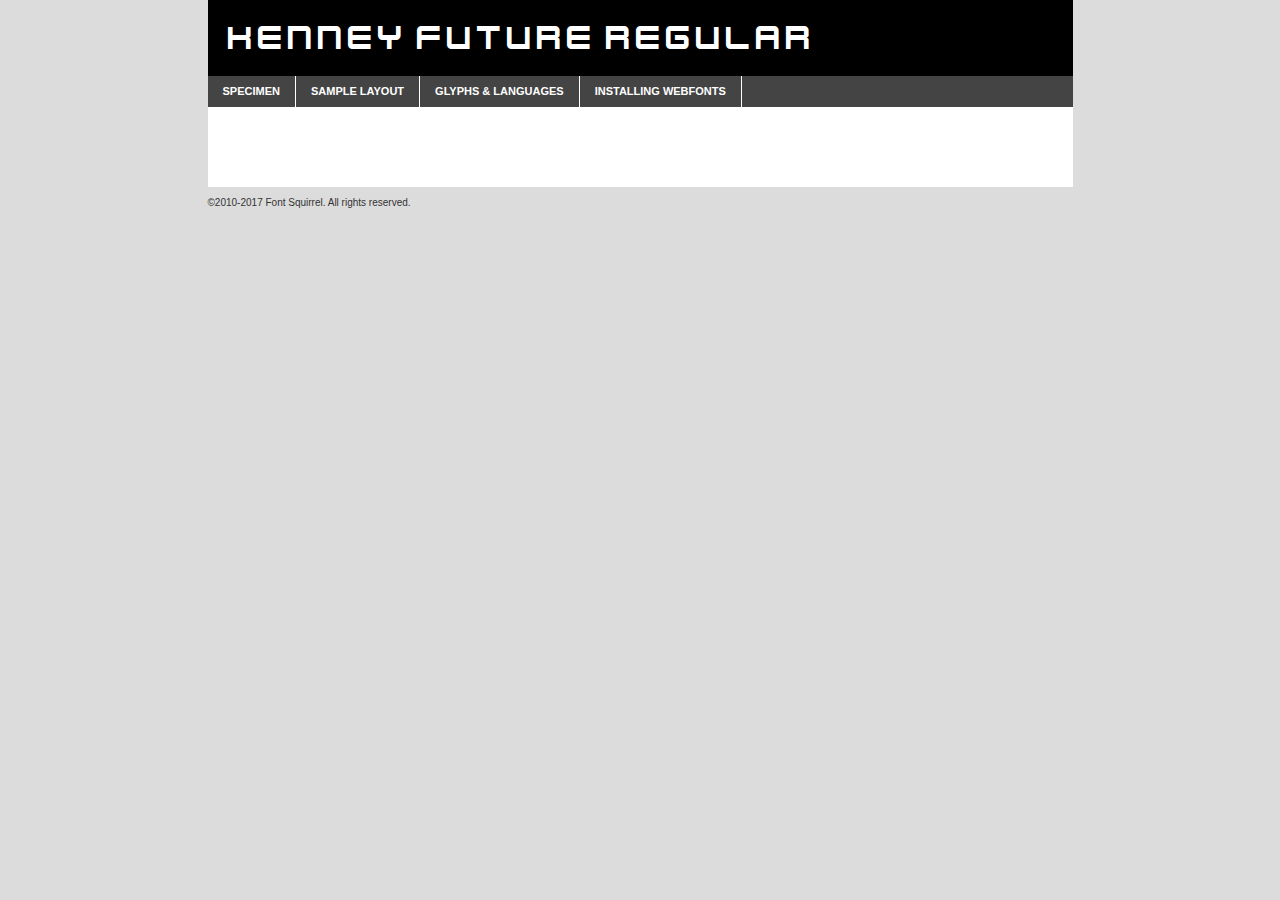
<file: assets/fonts/kenney_future-demo.html>
<!DOCTYPE html PUBLIC "-//W3C//DTD XHTML 1.0 Transitional//EN"
	"http://www.w3.org/TR/xhtml1/DTD/xhtml1-transitional.dtd">

<html xmlns="http://www.w3.org/1999/xhtml" xml:lang="en" lang="en">
<head>
	<meta http-equiv="Content-Type" content="text/html; charset=utf-8" />
	<script src="http://ajax.googleapis.com/ajax/libs/jquery/1.7.2/jquery.min.js" type="text/javascript" charset="utf-8"></script>
	<script type="text/javascript">
	(function($){$.fn.easyTabs=function(option){var param=jQuery.extend({fadeSpeed:"fast",defaultContent:1,activeClass:'active'},option);$(this).each(function(){var thisId="#"+this.id;if(param.defaultContent==''){param.defaultContent=1;}
	if(typeof param.defaultContent=="number")
	{var defaultTab=$(thisId+" .tabs li:eq("+(param.defaultContent-1)+") a").attr('href').substr(1);}else{var defaultTab=param.defaultContent;}
	$(thisId+" .tabs li a").each(function(){var tabToHide=$(this).attr('href').substr(1);$("#"+tabToHide).addClass('easytabs-tab-content');});hideAll();changeContent(defaultTab);function hideAll(){$(thisId+" .easytabs-tab-content").hide();}
	function changeContent(tabId){hideAll();$(thisId+" .tabs li").removeClass(param.activeClass);$(thisId+" .tabs li a[href=#"+tabId+"]").closest('li').addClass(param.activeClass);if(param.fadeSpeed!="none")
	{$(thisId+" #"+tabId).fadeIn(param.fadeSpeed);}else{$(thisId+" #"+tabId).show();}}
	$(thisId+" .tabs li").click(function(){var tabId=$(this).find('a').attr('href').substr(1);changeContent(tabId);return false;});});}})(jQuery);
	</script>
	<link rel="stylesheet" href="specimen_files/specimen_stylesheet.css" type="text/css" charset="utf-8" />
	<link rel="stylesheet" href="stylesheet.css" type="text/css" charset="utf-8" />

	<style type="text/css">
					body{
				font-family: 'kenney_futureregular';
							}
		</style>

	<title>Kenney Future Regular Specimen</title>
	
	
	<script type="text/javascript" charset="utf-8">
		$(document).ready(function() {
			$('#container').easyTabs({defaultContent:1});
		});
	</script>
</head>

<body>
<div id="container">
	<div id="header">
		Kenney Future Regular	</div>
	<ul class="tabs">
		<li><a href="#specimen">Specimen</a></li>
		<li><a href="#layout">Sample Layout</a></li>
				<li><a href="#glyphs">Glyphs &amp; Languages</a></li>
		<li><a href="#installing">Installing Webfonts</a></li>
		
	</ul>
	
	<div id="main_content">

		
			<div id="specimen">
		
				<div class="section">
					<div class="grid12 firstcol">
						<div class="huge">AaBb</div>
					</div>
				</div>
		
				<div class="section">
					<div class="glyph_range">A&#x200B;B&#x200b;C&#x200b;D&#x200b;E&#x200b;F&#x200b;G&#x200b;H&#x200b;I&#x200b;J&#x200b;K&#x200b;L&#x200b;M&#x200b;N&#x200b;O&#x200b;P&#x200b;Q&#x200b;R&#x200b;S&#x200b;T&#x200b;U&#x200b;V&#x200b;W&#x200b;X&#x200b;Y&#x200b;Z&#x200b;a&#x200b;b&#x200b;c&#x200b;d&#x200b;e&#x200b;f&#x200b;g&#x200b;h&#x200b;i&#x200b;j&#x200b;k&#x200b;l&#x200b;m&#x200b;n&#x200b;o&#x200b;p&#x200b;q&#x200b;r&#x200b;s&#x200b;t&#x200b;u&#x200b;v&#x200b;w&#x200b;x&#x200b;y&#x200b;z&#x200b;1&#x200b;2&#x200b;3&#x200b;4&#x200b;5&#x200b;6&#x200b;7&#x200b;8&#x200b;9&#x200b;0&#x200b;&amp;&#x200b;.&#x200b;,&#x200b;?&#x200b;!&#x200b;&#64;&#x200b;(&#x200b;)&#x200b;#&#x200b;$&#x200b;%&#x200b;*&#x200b;+&#x200b;-&#x200b;=&#x200b;:&#x200b;;</div>
				</div>
				<div class="section">
					<div class="grid12 firstcol">
						<table class="sample_table">
							<tr><td>10</td><td class="size10">abcdefghijklmnopqrstuvwxyzABCDEFGHIJKLMNOPQRSTUVWXYZ0123456789abcdefghijklmnopqrstuvwxyzABCDEFGHIJKLMNOPQRSTUVWXYZ0123456789abcdefghijklmnopqrstuvwxyzABCDEFGHIJKLMNOPQRSTUVWXYZ</td></tr>
							<tr><td>11</td><td class="size11">abcdefghijklmnopqrstuvwxyzABCDEFGHIJKLMNOPQRSTUVWXYZ0123456789abcdefghijklmnopqrstuvwxyzABCDEFGHIJKLMNOPQRSTUVWXYZ0123456789abcdefghijklmnopqrstuvwxyzABCDEFGHIJKLMNOPQRSTUVWXYZ</td></tr>
							<tr><td>12</td><td class="size12">abcdefghijklmnopqrstuvwxyzABCDEFGHIJKLMNOPQRSTUVWXYZ0123456789abcdefghijklmnopqrstuvwxyzABCDEFGHIJKLMNOPQRSTUVWXYZ0123456789abcdefghijklmnopqrstuvwxyzABCDEFGHIJKLMNOPQRSTUVWXYZ</td></tr>
							<tr><td>13</td><td class="size13">abcdefghijklmnopqrstuvwxyzABCDEFGHIJKLMNOPQRSTUVWXYZ0123456789abcdefghijklmnopqrstuvwxyzABCDEFGHIJKLMNOPQRSTUVWXYZ0123456789abcdefghijklmnopqrstuvwxyzABCDEFGHIJKLMNOPQRSTUVWXYZ</td></tr>
							<tr><td>14</td><td class="size14">abcdefghijklmnopqrstuvwxyzABCDEFGHIJKLMNOPQRSTUVWXYZ0123456789abcdefghijklmnopqrstuvwxyzABCDEFGHIJKLMNOPQRSTUVWXYZ0123456789abcdefghijklmnopqrstuvwxyzABCDEFGHIJKLMNOPQRSTUVWXYZ</td></tr>
							<tr><td>16</td><td class="size16">abcdefghijklmnopqrstuvwxyzABCDEFGHIJKLMNOPQRSTUVWXYZ0123456789abcdefghijklmnopqrstuvwxyzABCDEFGHIJKLMNOPQRSTUVWXYZ</td></tr>
							<tr><td>18</td><td class="size18">abcdefghijklmnopqrstuvwxyzABCDEFGHIJKLMNOPQRSTUVWXYZ0123456789abcdefghijklmnopqrstuvwxyzABCDEFGHIJKLMNOPQRSTUVWXYZ</td></tr>
							<tr><td>20</td><td class="size20">abcdefghijklmnopqrstuvwxyzABCDEFGHIJKLMNOPQRSTUVWXYZ0123456789abcdefghijklmnopqrstuvwxyzABCDEFGHIJKLMNOPQRSTUVWXYZ</td></tr>
							<tr><td>24</td><td class="size24">abcdefghijklmnopqrstuvwxyzABCDEFGHIJKLMNOPQRSTUVWXYZ0123456789abcdefghijklmnopqrstuvwxyzABCDEFGHIJKLMNOPQRSTUVWXYZ</td></tr>
							<tr><td>30</td><td class="size30">abcdefghijklmnopqrstuvwxyzABCDEFGHIJKLMNOPQRSTUVWXYZ0123456789abcdefghijklmnopqrstuvwxyzABCDEFGHIJKLMNOPQRSTUVWXYZ</td></tr>
							<tr><td>36</td><td class="size36">abcdefghijklmnopqrstuvwxyzABCDEFGHIJKLMNOPQRSTUVWXYZ0123456789abcdefghijklmnopqrstuvwxyzABCDEFGHIJKLMNOPQRSTUVWXYZ</td></tr>
							<tr><td>48</td><td class="size48">abcdefghijklmnopqrstuvwxyzABCDEFGHIJKLMNOPQRSTUVWXYZ0123456789abcdefghijklmnopqrstuvwxyzABCDEFGHIJKLMNOPQRSTUVWXYZ</td></tr>
							<tr><td>60</td><td class="size60">abcdefghijklmnopqrstuvwxyzABCDEFGHIJKLMNOPQRSTUVWXYZ0123456789abcdefghijklmnopqrstuvwxyzABCDEFGHIJKLMNOPQRSTUVWXYZ</td></tr>
							<tr><td>72</td><td class="size72">abcdefghijklmnopqrstuvwxyzABCDEFGHIJKLMNOPQRSTUVWXYZ0123456789abcdefghijklmnopqrstuvwxyzABCDEFGHIJKLMNOPQRSTUVWXYZ</td></tr>
							<tr><td>90</td><td class="size90">abcdefghijklmnopqrstuvwxyzABCDEFGHIJKLMNOPQRSTUVWXYZ0123456789abcdefghijklmnopqrstuvwxyzABCDEFGHIJKLMNOPQRSTUVWXYZ</td></tr>
						</table>
				
					</div>
			
				</div>
		
		
		
								<div class="section" id="bodycomparison">


										<div id="xheight">
				<div class="fontbody">&#x25FC;&#x25FC;&#x25FC;&#x25FC;&#x25FC;&#x25FC;&#x25FC;&#x25FC;&#x25FC;&#x25FC;&#x25FC;&#x25FC;&#x25FC;&#x25FC;&#x25FC;&#x25FC;&#x25FC;&#x25FC;&#x25FC;&#x25FC;&#x25FC;&#x25FC;&#x25FC;&#x25FC;&#x25FC;&#x25FC;&#x25FC;&#x25FC;&#x25FC;&#x25FC;&#x25FC;&#x25FC;&#x25FC;&#x25FC;&#x25FC;&#x25FC;&#x25FC;&#x25FC;&#x25FC;&#x25FC;&#x25FC;&#x25FC;&#x25FC;&#x25FC;&#x25FC;&#x25FC;&#x25FC;&#x25FC;&#x25FC;&#x25FC;&#x25FC;&#x25FC;&#x25FC;&#x25FC;&#x25FC;&#x25FC;&#x25FC;&#x25FC;&#x25FC;&#x25FC;&#x25FC;&#x25FC;&#x25FC;&#x25FC;&#x25FC;&#x25FC;&#x25FC;&#x25FC;&#x25FC;&#x25FC;&#x25FC;&#x25FC;&#x25FC;&#x25FC;&#x25FC;&#x25FC;&#x25FC;&#x25FC;&#x25FC;&#x25FC;&#x25FC;&#x25FC;&#x25FC;&#x25FC;&#x25FC;&#x25FC;&#x25FC;&#x25FC;&#x25FC;&#x25FC;&#x25FC;&#x25FC;&#x25FC;&#x25FC;&#x25FC;&#x25FC;&#x25FC;&#x25FC;&#x25FC;body</div><div class="arialbody">body</div><div class="verdanabody">body</div><div class="georgiabody">body</div></div>
										<div class="fontbody" style="z-index:1">
											body<span>Kenney Future Regular</span>
										</div>
										<div class="arialbody" style="z-index:1">
											body<span>Arial</span>
										</div>
										<div class="verdanabody" style="z-index:1">
											body<span>Verdana</span>
										</div>
										<div class="georgiabody" style="z-index:1">
											body<span>Georgia</span>
										</div>



								</div>
		
		
				<div class="section psample psample_row1" id="">
					
					<div class="grid2 firstcol">
						<p class="size10"><span>10.</span>Aenean lacinia bibendum nulla sed consectetur. Fusce dapibus, tellus ac cursus commodo, tortor mauris condimentum nibh, ut fermentum massa justo sit amet risus. Nullam id dolor id nibh ultricies vehicula ut id elit. Cum sociis natoque penatibus et magnis dis parturient montes, nascetur ridiculus mus. Nulla vitae elit libero, a pharetra augue.</p>
			
					</div>
					<div class="grid3">
						<p class="size11"><span>11.</span>Aenean lacinia bibendum nulla sed consectetur. Fusce dapibus, tellus ac cursus commodo, tortor mauris condimentum nibh, ut fermentum massa justo sit amet risus. Nullam id dolor id nibh ultricies vehicula ut id elit. Cum sociis natoque penatibus et magnis dis parturient montes, nascetur ridiculus mus. Nulla vitae elit libero, a pharetra augue.</p>
			
					</div>
					<div class="grid3">
						<p class="size12"><span>12.</span>Aenean lacinia bibendum nulla sed consectetur. Fusce dapibus, tellus ac cursus commodo, tortor mauris condimentum nibh, ut fermentum massa justo sit amet risus. Nullam id dolor id nibh ultricies vehicula ut id elit. Cum sociis natoque penatibus et magnis dis parturient montes, nascetur ridiculus mus. Nulla vitae elit libero, a pharetra augue.</p>
			
					</div>
					<div class="grid4">
						<p class="size13"><span>13.</span>Aenean lacinia bibendum nulla sed consectetur. Fusce dapibus, tellus ac cursus commodo, tortor mauris condimentum nibh, ut fermentum massa justo sit amet risus. Nullam id dolor id nibh ultricies vehicula ut id elit. Cum sociis natoque penatibus et magnis dis parturient montes, nascetur ridiculus mus. Nulla vitae elit libero, a pharetra augue.</p>
			
					</div>
					<div class="white_blend"></div>
					
				</div>
				<div class="section psample psample_row2" id="">
					<div class="grid3 firstcol">
						<p class="size14"><span>14.</span>Aenean lacinia bibendum nulla sed consectetur. Fusce dapibus, tellus ac cursus commodo, tortor mauris condimentum nibh, ut fermentum massa justo sit amet risus. Nullam id dolor id nibh ultricies vehicula ut id elit. Cum sociis natoque penatibus et magnis dis parturient montes, nascetur ridiculus mus. Nulla vitae elit libero, a pharetra augue.</p>
			
					</div>
					<div class="grid4">
						<p class="size16"><span>16.</span>Aenean lacinia bibendum nulla sed consectetur. Fusce dapibus, tellus ac cursus commodo, tortor mauris condimentum nibh, ut fermentum massa justo sit amet risus. Nullam id dolor id nibh ultricies vehicula ut id elit. Cum sociis natoque penatibus et magnis dis parturient montes, nascetur ridiculus mus. Nulla vitae elit libero, a pharetra augue.</p>
			
					</div>
					<div class="grid5">
						<p class="size18"><span>18.</span>Aenean lacinia bibendum nulla sed consectetur. Fusce dapibus, tellus ac cursus commodo, tortor mauris condimentum nibh, ut fermentum massa justo sit amet risus. Nullam id dolor id nibh ultricies vehicula ut id elit. Cum sociis natoque penatibus et magnis dis parturient montes, nascetur ridiculus mus. Nulla vitae elit libero, a pharetra augue.</p>
			
					</div>

					<div class="white_blend"></div>

				</div>
				
				<div class="section psample psample_row3" id="">
					<div class="grid5 firstcol">
						<p class="size20"><span>20.</span>Aenean lacinia bibendum nulla sed consectetur. Fusce dapibus, tellus ac cursus commodo, tortor mauris condimentum nibh, ut fermentum massa justo sit amet risus. Nullam id dolor id nibh ultricies vehicula ut id elit. Cum sociis natoque penatibus et magnis dis parturient montes, nascetur ridiculus mus. Nulla vitae elit libero, a pharetra augue.</p>
					</div>
					<div class="grid7">
						<p class="size24"><span>24.</span>Aenean lacinia bibendum nulla sed consectetur. Fusce dapibus, tellus ac cursus commodo, tortor mauris condimentum nibh, ut fermentum massa justo sit amet risus. Nullam id dolor id nibh ultricies vehicula ut id elit. Cum sociis natoque penatibus et magnis dis parturient montes, nascetur ridiculus mus. Nulla vitae elit libero, a pharetra augue.</p>
					</div>
					
					<div class="white_blend"></div>
					
				</div>
				
				<div class="section psample psample_row4" id="">
					<div class="grid12 firstcol">
						<p class="size30"><span>30.</span>Aenean lacinia bibendum nulla sed consectetur. Fusce dapibus, tellus ac cursus commodo, tortor mauris condimentum nibh, ut fermentum massa justo sit amet risus. Nullam id dolor id nibh ultricies vehicula ut id elit. Cum sociis natoque penatibus et magnis dis parturient montes, nascetur ridiculus mus. Nulla vitae elit libero, a pharetra augue.</p>
					</div>
					<div class="white_blend"></div>
					
				</div>
				
				
				
				<div class="section psample psample_row1 fullreverse">
					<div class="grid2 firstcol">
						<p class="size10"><span>10.</span>Aenean lacinia bibendum nulla sed consectetur. Fusce dapibus, tellus ac cursus commodo, tortor mauris condimentum nibh, ut fermentum massa justo sit amet risus. Nullam id dolor id nibh ultricies vehicula ut id elit. Cum sociis natoque penatibus et magnis dis parturient montes, nascetur ridiculus mus. Nulla vitae elit libero, a pharetra augue.</p>
			
					</div>
					<div class="grid3">
						<p class="size11"><span>11.</span>Aenean lacinia bibendum nulla sed consectetur. Fusce dapibus, tellus ac cursus commodo, tortor mauris condimentum nibh, ut fermentum massa justo sit amet risus. Nullam id dolor id nibh ultricies vehicula ut id elit. Cum sociis natoque penatibus et magnis dis parturient montes, nascetur ridiculus mus. Nulla vitae elit libero, a pharetra augue.</p>
			
					</div>
					<div class="grid3">
						<p class="size12"><span>12.</span>Aenean lacinia bibendum nulla sed consectetur. Fusce dapibus, tellus ac cursus commodo, tortor mauris condimentum nibh, ut fermentum massa justo sit amet risus. Nullam id dolor id nibh ultricies vehicula ut id elit. Cum sociis natoque penatibus et magnis dis parturient montes, nascetur ridiculus mus. Nulla vitae elit libero, a pharetra augue.</p>
			
					</div>
					<div class="grid4">
						<p class="size13"><span>13.</span>Aenean lacinia bibendum nulla sed consectetur. Fusce dapibus, tellus ac cursus commodo, tortor mauris condimentum nibh, ut fermentum massa justo sit amet risus. Nullam id dolor id nibh ultricies vehicula ut id elit. Cum sociis natoque penatibus et magnis dis parturient montes, nascetur ridiculus mus. Nulla vitae elit libero, a pharetra augue.</p>
			
					</div>
					<div class="black_blend"></div>
					
				</div>
				
				<div class="section psample psample_row2 fullreverse">
					<div class="grid3 firstcol">
						<p class="size14"><span>14.</span>Aenean lacinia bibendum nulla sed consectetur. Fusce dapibus, tellus ac cursus commodo, tortor mauris condimentum nibh, ut fermentum massa justo sit amet risus. Nullam id dolor id nibh ultricies vehicula ut id elit. Cum sociis natoque penatibus et magnis dis parturient montes, nascetur ridiculus mus. Nulla vitae elit libero, a pharetra augue.</p>
			
					</div>
					<div class="grid4">
						<p class="size16"><span>16.</span>Aenean lacinia bibendum nulla sed consectetur. Fusce dapibus, tellus ac cursus commodo, tortor mauris condimentum nibh, ut fermentum massa justo sit amet risus. Nullam id dolor id nibh ultricies vehicula ut id elit. Cum sociis natoque penatibus et magnis dis parturient montes, nascetur ridiculus mus. Nulla vitae elit libero, a pharetra augue.</p>
			
					</div>
					<div class="grid5">
						<p class="size18"><span>18.</span>Aenean lacinia bibendum nulla sed consectetur. Fusce dapibus, tellus ac cursus commodo, tortor mauris condimentum nibh, ut fermentum massa justo sit amet risus. Nullam id dolor id nibh ultricies vehicula ut id elit. Cum sociis natoque penatibus et magnis dis parturient montes, nascetur ridiculus mus. Nulla vitae elit libero, a pharetra augue.</p>
			
					</div>
					<div class="black_blend"></div>

				</div>
				
				<div class="section psample fullreverse psample_row3" id="">
					<div class="grid5 firstcol">
						<p class="size20"><span>20.</span>Aenean lacinia bibendum nulla sed consectetur. Fusce dapibus, tellus ac cursus commodo, tortor mauris condimentum nibh, ut fermentum massa justo sit amet risus. Nullam id dolor id nibh ultricies vehicula ut id elit. Cum sociis natoque penatibus et magnis dis parturient montes, nascetur ridiculus mus. Nulla vitae elit libero, a pharetra augue.</p>
					</div>
					<div class="grid7">
						<p class="size24"><span>24.</span>Aenean lacinia bibendum nulla sed consectetur. Fusce dapibus, tellus ac cursus commodo, tortor mauris condimentum nibh, ut fermentum massa justo sit amet risus. Nullam id dolor id nibh ultricies vehicula ut id elit. Cum sociis natoque penatibus et magnis dis parturient montes, nascetur ridiculus mus. Nulla vitae elit libero, a pharetra augue.</p>
					</div>
					
					<div class="black_blend"></div>
					
				</div>
				
				<div class="section psample fullreverse psample_row4" id="" style="border-bottom: 20px #000 solid;">
					<div class="grid12 firstcol">
						<p class="size30"><span>30.</span>Aenean lacinia bibendum nulla sed consectetur. Fusce dapibus, tellus ac cursus commodo, tortor mauris condimentum nibh, ut fermentum massa justo sit amet risus. Nullam id dolor id nibh ultricies vehicula ut id elit. Cum sociis natoque penatibus et magnis dis parturient montes, nascetur ridiculus mus. Nulla vitae elit libero, a pharetra augue.</p>
					</div>
					<div class="black_blend"></div>
					
				</div>
				
				
				
				
			</div>
			
			<div id="layout">
				
				<div class="section">
					
					<div class="grid12 firstcol">
						<h1>Lorem Ipsum Dolor</h1>
						<h2>Etiam porta sem malesuada magna mollis euismod</h2>
						
						<p class="byline">By <a href="#link">Aenean Lacinia</a></p>
					</div>
				</div>
				<div class="section">
					<div class="grid8 firstcol">
						<p class="large">Donec sed odio dui. Morbi leo risus, porta ac consectetur ac, vestibulum at eros. Fusce dapibus, tellus ac cursus commodo, tortor mauris condimentum nibh, ut fermentum massa justo sit amet risus. </p>

						
						<h3>Pellentesque ornare sem</h3>

						<p>Maecenas sed diam eget risus varius blandit sit amet non magna. Maecenas faucibus mollis interdum. Donec ullamcorper nulla non metus auctor fringilla. Nullam id dolor id nibh ultricies vehicula ut id elit. Nullam id dolor id nibh ultricies vehicula ut id elit. </p>

						<p>Aenean eu leo quam. Pellentesque ornare sem lacinia quam venenatis vestibulum. Lorem ipsum dolor sit amet, consectetur adipiscing elit. Cum sociis natoque penatibus et magnis dis parturient montes, nascetur ridiculus mus. </p>

						<p>Nulla vitae elit libero, a pharetra augue. Praesent commodo cursus magna, vel scelerisque nisl consectetur et. Aenean lacinia bibendum nulla sed consectetur. </p>

						<p>Nullam quis risus eget urna mollis ornare vel eu leo. Nullam quis risus eget urna mollis ornare vel eu leo. Maecenas sed diam eget risus varius blandit sit amet non magna. Donec ullamcorper nulla non metus auctor fringilla. </p>

						<h3>Cras mattis consectetur</h3>

						<p>Aenean eu leo quam. Pellentesque ornare sem lacinia quam venenatis vestibulum. Aenean lacinia bibendum nulla sed consectetur. Integer posuere erat a ante venenatis dapibus posuere velit aliquet. Cras mattis consectetur purus sit amet fermentum. </p>

						<p>Nullam id dolor id nibh ultricies vehicula ut id elit. Nullam quis risus eget urna mollis ornare vel eu leo. Cras mattis consectetur purus sit amet fermentum.</p>
					</div>
					
					<div class="grid4 sidebar">
						
						<div class="box reverse">
							<p class="last">Nullam quis risus eget urna mollis ornare vel eu leo. Donec ullamcorper nulla non metus auctor fringilla. Cras mattis consectetur purus sit amet fermentum. Sed posuere consectetur est at lobortis. Lorem ipsum dolor sit amet, consectetur adipiscing elit. </p>
						</div>
						
						<p class="caption">Maecenas sed diam eget risus varius.</p>

						<p>Vestibulum id ligula porta felis euismod semper. Integer posuere erat a ante venenatis dapibus posuere velit aliquet. Vestibulum id ligula porta felis euismod semper. Sed posuere consectetur est at lobortis. Maecenas sed diam eget risus varius blandit sit amet non magna. Fusce dapibus, tellus ac cursus commodo, tortor mauris condimentum nibh, ut fermentum massa justo sit amet risus. </p>

					

						<p>Duis mollis, est non commodo luctus, nisi erat porttitor ligula, eget lacinia odio sem nec elit. Aenean lacinia bibendum nulla sed consectetur. Vivamus sagittis lacus vel augue laoreet rutrum faucibus dolor auctor. Aenean lacinia bibendum nulla sed consectetur. Nullam quis risus eget urna mollis ornare vel eu leo. </p>

						<p>Praesent commodo cursus magna, vel scelerisque nisl consectetur et. Donec ullamcorper nulla non metus auctor fringilla. Maecenas faucibus mollis interdum. Fusce dapibus, tellus ac cursus commodo, tortor mauris condimentum nibh, ut fermentum massa justo sit amet risus. </p>

					</div>
				</div>
				
			</div>


			



		<div id="glyphs">
			<div class="section">
				<div class="grid12 firstcol">
			
				<h1>Language Support</h1>
				<p>The subset of Kenney Future Regular in this kit supports the following languages:<br />
			
					Albanian, Basque, Breton, Chamorro, Danish, Dutch, English, Faroese, Finnish, Frisian, Galician, German, Icelandic, Italian, Malagasy, Norwegian, Portuguese, Spanish, Alsatian, Aragonese, Arapaho, Arrernte, Asturian, Aymara, Bislama, Cebuano, Corsican, Fijian, French_creole, Genoese, Gilbertese, Greenlandic, Haitian_creole, Hiligaynon, Hmong, Hopi, Ibanag, Iloko_ilokano, Indonesian, Interglossa_glosa, Interlingua, Irish_gaelic, Jerriais, Lojban, Lombard, Luxembourgeois, Manx, Mohawk, Norfolk_pitcairnese, Occitan, Oromo, Pangasinan, Papiamento, Piedmontese, Potawatomi, Rhaeto-romance, Romansh, Rotokas, Sami_lule, Sardinian, Scots_gaelic, Seychelles_creole, Shona, Sicilian, Somali, Southern_ndebele, Swahili, Swati_swazi, Tagalog_filipino_pilipino, Tetum, Tok_pisin, Uyghur_latinized, Volapuk, Walloon, Warlpiri, Xhosa, Yapese, Zulu, Latinbasic, Ubasic, Demo				</p>
				<h1>Glyph Chart</h1>
				<p>The subset of Kenney Future Regular in this kit includes all the glyphs listed below. Unicode entities are included above each glyph to help you insert individual characters into your layout.</p>
				<div id="glyph_chart">
			
																				 <div><p>&amp;#32;</p>&#32;</div>
																				 <div><p>&amp;#33;</p>&#33;</div>
																				 <div><p>&amp;#34;</p>&#34;</div>
																				 <div><p>&amp;#35;</p>&#35;</div>
																				 <div><p>&amp;#36;</p>&#36;</div>
																				 <div><p>&amp;#37;</p>&#37;</div>
																				 <div><p>&amp;#38;</p>&#38;</div>
																				 <div><p>&amp;#39;</p>&#39;</div>
																				 <div><p>&amp;#40;</p>&#40;</div>
																				 <div><p>&amp;#41;</p>&#41;</div>
																				 <div><p>&amp;#42;</p>&#42;</div>
																				 <div><p>&amp;#43;</p>&#43;</div>
																				 <div><p>&amp;#44;</p>&#44;</div>
																				 <div><p>&amp;#45;</p>&#45;</div>
																				 <div><p>&amp;#46;</p>&#46;</div>
																				 <div><p>&amp;#47;</p>&#47;</div>
																				 <div><p>&amp;#48;</p>&#48;</div>
																				 <div><p>&amp;#49;</p>&#49;</div>
																				 <div><p>&amp;#50;</p>&#50;</div>
																				 <div><p>&amp;#51;</p>&#51;</div>
																				 <div><p>&amp;#52;</p>&#52;</div>
																				 <div><p>&amp;#53;</p>&#53;</div>
																				 <div><p>&amp;#54;</p>&#54;</div>
																				 <div><p>&amp;#55;</p>&#55;</div>
																				 <div><p>&amp;#56;</p>&#56;</div>
																				 <div><p>&amp;#57;</p>&#57;</div>
																				 <div><p>&amp;#58;</p>&#58;</div>
																				 <div><p>&amp;#59;</p>&#59;</div>
																				 <div><p>&amp;#60;</p>&#60;</div>
																				 <div><p>&amp;#61;</p>&#61;</div>
																				 <div><p>&amp;#62;</p>&#62;</div>
																				 <div><p>&amp;#63;</p>&#63;</div>
																				 <div><p>&amp;#64;</p>&#64;</div>
																				 <div><p>&amp;#65;</p>&#65;</div>
																				 <div><p>&amp;#66;</p>&#66;</div>
																				 <div><p>&amp;#67;</p>&#67;</div>
																				 <div><p>&amp;#68;</p>&#68;</div>
																				 <div><p>&amp;#69;</p>&#69;</div>
																				 <div><p>&amp;#70;</p>&#70;</div>
																				 <div><p>&amp;#71;</p>&#71;</div>
																				 <div><p>&amp;#72;</p>&#72;</div>
																				 <div><p>&amp;#73;</p>&#73;</div>
																				 <div><p>&amp;#74;</p>&#74;</div>
																				 <div><p>&amp;#75;</p>&#75;</div>
																				 <div><p>&amp;#76;</p>&#76;</div>
																				 <div><p>&amp;#77;</p>&#77;</div>
																				 <div><p>&amp;#78;</p>&#78;</div>
																				 <div><p>&amp;#79;</p>&#79;</div>
																				 <div><p>&amp;#80;</p>&#80;</div>
																				 <div><p>&amp;#81;</p>&#81;</div>
																				 <div><p>&amp;#82;</p>&#82;</div>
																				 <div><p>&amp;#83;</p>&#83;</div>
																				 <div><p>&amp;#84;</p>&#84;</div>
																				 <div><p>&amp;#85;</p>&#85;</div>
																				 <div><p>&amp;#86;</p>&#86;</div>
																				 <div><p>&amp;#87;</p>&#87;</div>
																				 <div><p>&amp;#88;</p>&#88;</div>
																				 <div><p>&amp;#89;</p>&#89;</div>
																				 <div><p>&amp;#90;</p>&#90;</div>
																				 <div><p>&amp;#91;</p>&#91;</div>
																				 <div><p>&amp;#92;</p>&#92;</div>
																				 <div><p>&amp;#93;</p>&#93;</div>
																				 <div><p>&amp;#94;</p>&#94;</div>
																				 <div><p>&amp;#95;</p>&#95;</div>
																				 <div><p>&amp;#96;</p>&#96;</div>
																				 <div><p>&amp;#97;</p>&#97;</div>
																				 <div><p>&amp;#98;</p>&#98;</div>
																				 <div><p>&amp;#99;</p>&#99;</div>
																				 <div><p>&amp;#100;</p>&#100;</div>
																				 <div><p>&amp;#101;</p>&#101;</div>
																				 <div><p>&amp;#102;</p>&#102;</div>
																				 <div><p>&amp;#103;</p>&#103;</div>
																				 <div><p>&amp;#104;</p>&#104;</div>
																				 <div><p>&amp;#105;</p>&#105;</div>
																				 <div><p>&amp;#106;</p>&#106;</div>
																				 <div><p>&amp;#107;</p>&#107;</div>
																				 <div><p>&amp;#108;</p>&#108;</div>
																				 <div><p>&amp;#109;</p>&#109;</div>
																				 <div><p>&amp;#110;</p>&#110;</div>
																				 <div><p>&amp;#111;</p>&#111;</div>
																				 <div><p>&amp;#112;</p>&#112;</div>
																				 <div><p>&amp;#113;</p>&#113;</div>
																				 <div><p>&amp;#114;</p>&#114;</div>
																				 <div><p>&amp;#115;</p>&#115;</div>
																				 <div><p>&amp;#116;</p>&#116;</div>
																				 <div><p>&amp;#117;</p>&#117;</div>
																				 <div><p>&amp;#118;</p>&#118;</div>
																				 <div><p>&amp;#119;</p>&#119;</div>
																				 <div><p>&amp;#120;</p>&#120;</div>
																				 <div><p>&amp;#121;</p>&#121;</div>
																				 <div><p>&amp;#122;</p>&#122;</div>
																				 <div><p>&amp;#123;</p>&#123;</div>
																				 <div><p>&amp;#124;</p>&#124;</div>
																				 <div><p>&amp;#125;</p>&#125;</div>
																				 <div><p>&amp;#126;</p>&#126;</div>
																				 <div><p>&amp;#160;</p>&#160;</div>
																				 <div><p>&amp;#161;</p>&#161;</div>
																				 <div><p>&amp;#162;</p>&#162;</div>
																				 <div><p>&amp;#163;</p>&#163;</div>
																				 <div><p>&amp;#164;</p>&#164;</div>
																				 <div><p>&amp;#165;</p>&#165;</div>
																				 <div><p>&amp;#166;</p>&#166;</div>
																				 <div><p>&amp;#167;</p>&#167;</div>
																				 <div><p>&amp;#168;</p>&#168;</div>
																				 <div><p>&amp;#169;</p>&#169;</div>
																				 <div><p>&amp;#170;</p>&#170;</div>
																				 <div><p>&amp;#171;</p>&#171;</div>
																				 <div><p>&amp;#172;</p>&#172;</div>
																				 <div><p>&amp;#173;</p>&#173;</div>
																				 <div><p>&amp;#174;</p>&#174;</div>
																				 <div><p>&amp;#175;</p>&#175;</div>
																				 <div><p>&amp;#176;</p>&#176;</div>
																				 <div><p>&amp;#177;</p>&#177;</div>
																				 <div><p>&amp;#178;</p>&#178;</div>
																				 <div><p>&amp;#179;</p>&#179;</div>
																				 <div><p>&amp;#180;</p>&#180;</div>
																				 <div><p>&amp;#181;</p>&#181;</div>
																				 <div><p>&amp;#182;</p>&#182;</div>
																				 <div><p>&amp;#183;</p>&#183;</div>
																				 <div><p>&amp;#184;</p>&#184;</div>
																				 <div><p>&amp;#185;</p>&#185;</div>
																				 <div><p>&amp;#186;</p>&#186;</div>
																				 <div><p>&amp;#187;</p>&#187;</div>
																				 <div><p>&amp;#188;</p>&#188;</div>
																				 <div><p>&amp;#189;</p>&#189;</div>
																				 <div><p>&amp;#190;</p>&#190;</div>
																				 <div><p>&amp;#191;</p>&#191;</div>
																				 <div><p>&amp;#192;</p>&#192;</div>
																				 <div><p>&amp;#193;</p>&#193;</div>
																				 <div><p>&amp;#194;</p>&#194;</div>
																				 <div><p>&amp;#195;</p>&#195;</div>
																				 <div><p>&amp;#196;</p>&#196;</div>
																				 <div><p>&amp;#197;</p>&#197;</div>
																				 <div><p>&amp;#198;</p>&#198;</div>
																				 <div><p>&amp;#199;</p>&#199;</div>
																				 <div><p>&amp;#200;</p>&#200;</div>
																				 <div><p>&amp;#201;</p>&#201;</div>
																				 <div><p>&amp;#202;</p>&#202;</div>
																				 <div><p>&amp;#203;</p>&#203;</div>
																				 <div><p>&amp;#204;</p>&#204;</div>
																				 <div><p>&amp;#205;</p>&#205;</div>
																				 <div><p>&amp;#206;</p>&#206;</div>
																				 <div><p>&amp;#207;</p>&#207;</div>
																				 <div><p>&amp;#208;</p>&#208;</div>
																				 <div><p>&amp;#209;</p>&#209;</div>
																				 <div><p>&amp;#210;</p>&#210;</div>
																				 <div><p>&amp;#211;</p>&#211;</div>
																				 <div><p>&amp;#212;</p>&#212;</div>
																				 <div><p>&amp;#213;</p>&#213;</div>
																				 <div><p>&amp;#214;</p>&#214;</div>
																				 <div><p>&amp;#215;</p>&#215;</div>
																				 <div><p>&amp;#216;</p>&#216;</div>
																				 <div><p>&amp;#217;</p>&#217;</div>
																				 <div><p>&amp;#218;</p>&#218;</div>
																				 <div><p>&amp;#219;</p>&#219;</div>
																				 <div><p>&amp;#220;</p>&#220;</div>
																				 <div><p>&amp;#221;</p>&#221;</div>
																				 <div><p>&amp;#222;</p>&#222;</div>
																				 <div><p>&amp;#223;</p>&#223;</div>
																				 <div><p>&amp;#224;</p>&#224;</div>
																				 <div><p>&amp;#225;</p>&#225;</div>
																				 <div><p>&amp;#226;</p>&#226;</div>
																				 <div><p>&amp;#227;</p>&#227;</div>
																				 <div><p>&amp;#228;</p>&#228;</div>
																				 <div><p>&amp;#229;</p>&#229;</div>
																				 <div><p>&amp;#230;</p>&#230;</div>
																				 <div><p>&amp;#231;</p>&#231;</div>
																				 <div><p>&amp;#232;</p>&#232;</div>
																				 <div><p>&amp;#233;</p>&#233;</div>
																				 <div><p>&amp;#234;</p>&#234;</div>
																				 <div><p>&amp;#235;</p>&#235;</div>
																				 <div><p>&amp;#236;</p>&#236;</div>
																				 <div><p>&amp;#237;</p>&#237;</div>
																				 <div><p>&amp;#238;</p>&#238;</div>
																				 <div><p>&amp;#239;</p>&#239;</div>
																				 <div><p>&amp;#240;</p>&#240;</div>
																				 <div><p>&amp;#241;</p>&#241;</div>
																				 <div><p>&amp;#242;</p>&#242;</div>
																				 <div><p>&amp;#243;</p>&#243;</div>
																				 <div><p>&amp;#244;</p>&#244;</div>
																				 <div><p>&amp;#245;</p>&#245;</div>
																				 <div><p>&amp;#246;</p>&#246;</div>
																				 <div><p>&amp;#247;</p>&#247;</div>
																				 <div><p>&amp;#248;</p>&#248;</div>
																				 <div><p>&amp;#249;</p>&#249;</div>
																				 <div><p>&amp;#250;</p>&#250;</div>
																				 <div><p>&amp;#251;</p>&#251;</div>
																				 <div><p>&amp;#252;</p>&#252;</div>
																				 <div><p>&amp;#253;</p>&#253;</div>
																				 <div><p>&amp;#254;</p>&#254;</div>
																				 <div><p>&amp;#255;</p>&#255;</div>
																				 <div><p>&amp;#376;</p>&#376;</div>
																				 <div><p>&amp;#8192;</p>&#8192;</div>
																				 <div><p>&amp;#8193;</p>&#8193;</div>
																				 <div><p>&amp;#8194;</p>&#8194;</div>
																				 <div><p>&amp;#8195;</p>&#8195;</div>
																				 <div><p>&amp;#8196;</p>&#8196;</div>
																				 <div><p>&amp;#8197;</p>&#8197;</div>
																				 <div><p>&amp;#8198;</p>&#8198;</div>
																				 <div><p>&amp;#8199;</p>&#8199;</div>
																				 <div><p>&amp;#8200;</p>&#8200;</div>
																				 <div><p>&amp;#8201;</p>&#8201;</div>
																				 <div><p>&amp;#8202;</p>&#8202;</div>
																				 <div><p>&amp;#8208;</p>&#8208;</div>
																				 <div><p>&amp;#8209;</p>&#8209;</div>
																				 <div><p>&amp;#8210;</p>&#8210;</div>
																				 <div><p>&amp;#8211;</p>&#8211;</div>
																				 <div><p>&amp;#8212;</p>&#8212;</div>
																				 <div><p>&amp;#8216;</p>&#8216;</div>
																				 <div><p>&amp;#8217;</p>&#8217;</div>
																				 <div><p>&amp;#8218;</p>&#8218;</div>
																				 <div><p>&amp;#8220;</p>&#8220;</div>
																				 <div><p>&amp;#8221;</p>&#8221;</div>
																				 <div><p>&amp;#8222;</p>&#8222;</div>
																				 <div><p>&amp;#8226;</p>&#8226;</div>
																				 <div><p>&amp;#8230;</p>&#8230;</div>
																				 <div><p>&amp;#8239;</p>&#8239;</div>
																				 <div><p>&amp;#8249;</p>&#8249;</div>
																				 <div><p>&amp;#8250;</p>&#8250;</div>
																				 <div><p>&amp;#8287;</p>&#8287;</div>
																				 <div><p>&amp;#8364;</p>&#8364;</div>
																				 <div><p>&amp;#8482;</p>&#8482;</div>
																				 <div><p>&amp;#9724;</p>&#9724;</div>
																				 <div><p>&amp;#64257;</p>&#64257;</div>
																				 <div><p>&amp;#64258;</p>&#64258;</div>
																				 <div><p>&amp;#64259;</p>&#64259;</div>
																				 <div><p>&amp;#64260;</p>&#64260;</div>
																																																</div>	
				</div>
		
		
			</div>
		</div>
		
		
		<div id="specs">
			
		</div>
	
		<div id="installing">
			<div class="section">
				<div class="grid7 firstcol">
					<h1>Installing Webfonts</h1>
					
					<p>Webfonts are supported by all major browser platforms but not all in the same way. There are currently four different font formats that must be included in order to target all browsers. This includes TTF, WOFF, EOT and SVG.</p>
					
					<h2>1. Upload your webfonts</h2>
					<p>You must upload your webfont kit to your website. They should be in or near the same directory as your CSS files.</p>
					
					<h2>2. Include the webfont stylesheet</h2>
					<p>A special CSS @font-face declaration helps the various browsers select the appropriate font it needs without causing you a bunch of headaches. Learn more about this syntax by reading the <a href="https://www.fontspring.com/blog/further-hardening-of-the-bulletproof-syntax">Fontspring blog post</a> about it. The code for it is as follows:</p>


<code>
@font-face{ 
	font-family: 'MyWebFont';
	src: url('WebFont.eot');
	src: url('WebFont.eot?#iefix') format('embedded-opentype'),
	     url('WebFont.woff') format('woff'),
	     url('WebFont.ttf') format('truetype'),
	     url('WebFont.svg#webfont') format('svg');
}
</code>

	<p>We've already gone ahead and generated the code for you. All you have to do is link to the stylesheet in your HTML, like this:</p>
	<code>&lt;link rel=&quot;stylesheet&quot; href=&quot;stylesheet.css&quot; type=&quot;text/css&quot; charset=&quot;utf-8&quot; /&gt;</code>

					<h2>3. Modify your own stylesheet</h2>
					<p>To take advantage of your new fonts, you must tell your stylesheet to use them. Look at the original @font-face declaration above and find the property called "font-family." The name linked there will be what you use to reference the font. Prepend that webfont name to the font stack in the "font-family" property, inside the selector you want to change. For example:</p>
<code>p { font-family: 'WebFont', Arial, sans-serif; }</code>

<h2>4. Test</h2>
<p>Getting webfonts to work cross-browser <em>can</em> be tricky. Use the information in the sidebar to help you if you find that fonts aren't loading in a particular browser.</p>
				</div>
				
				<div class="grid5 sidebar">
					<div class="box">
						<h2>Troubleshooting<br />Font-Face Problems</h2>
						<p>Having trouble getting your webfonts to load in your new website? Here are some tips to sort out what might be the problem.</p>

						<h3>Fonts not showing in any browser</h3>

						<p>This sounds like you need to work on the plumbing. You either did not upload the fonts to the correct directory, or you did not link the fonts properly in the CSS. If you've confirmed that all this is correct and you still have a problem, take a look at your .htaccess file and see if requests are getting intercepted.</p>

						<h3>Fonts not loading in iPhone or iPad</h3>

						<p>The most common problem here is that you are serving the fonts from an IIS server. IIS refuses to serve files that have unknown MIME types. If that is the case, you must set the MIME type for SVG to "image/svg+xml" in the server settings. Follow these instructions from Microsoft if you need help.</p>

						<h3>Fonts not loading in Firefox</h3>

						<p>The primary reason for this failure? You are still using a version Firefox older than 3.5. So upgrade already! If that isn't it, then you are very likely serving fonts from a different domain. Firefox requires that all font assets be served from the same domain. Lastly it is possible that you need to add WOFF to your list of MIME types (if you are serving via IIS.)</p>

						<h3>Fonts not loading in IE</h3>

						<p>Are you looking at Internet Explorer on an actual Windows machine or are you cheating by using a service like Adobe BrowserLab? Many of these screenshot services do not render @font-face for IE. Best to test it on a real machine.</p>

						<h3>Fonts not loading in IE9</h3>

						<p>IE9, like Firefox, requires that fonts be served from the same domain as the website. Make sure that is the case.</p>
					</div>
				</div>
			</div>
			
		</div>
	
	</div>
	<div id="footer">
		<p>&copy;2010-2017 Font Squirrel. All rights reserved.</p>
	</div>
</div>
</body>
</html>
</file>
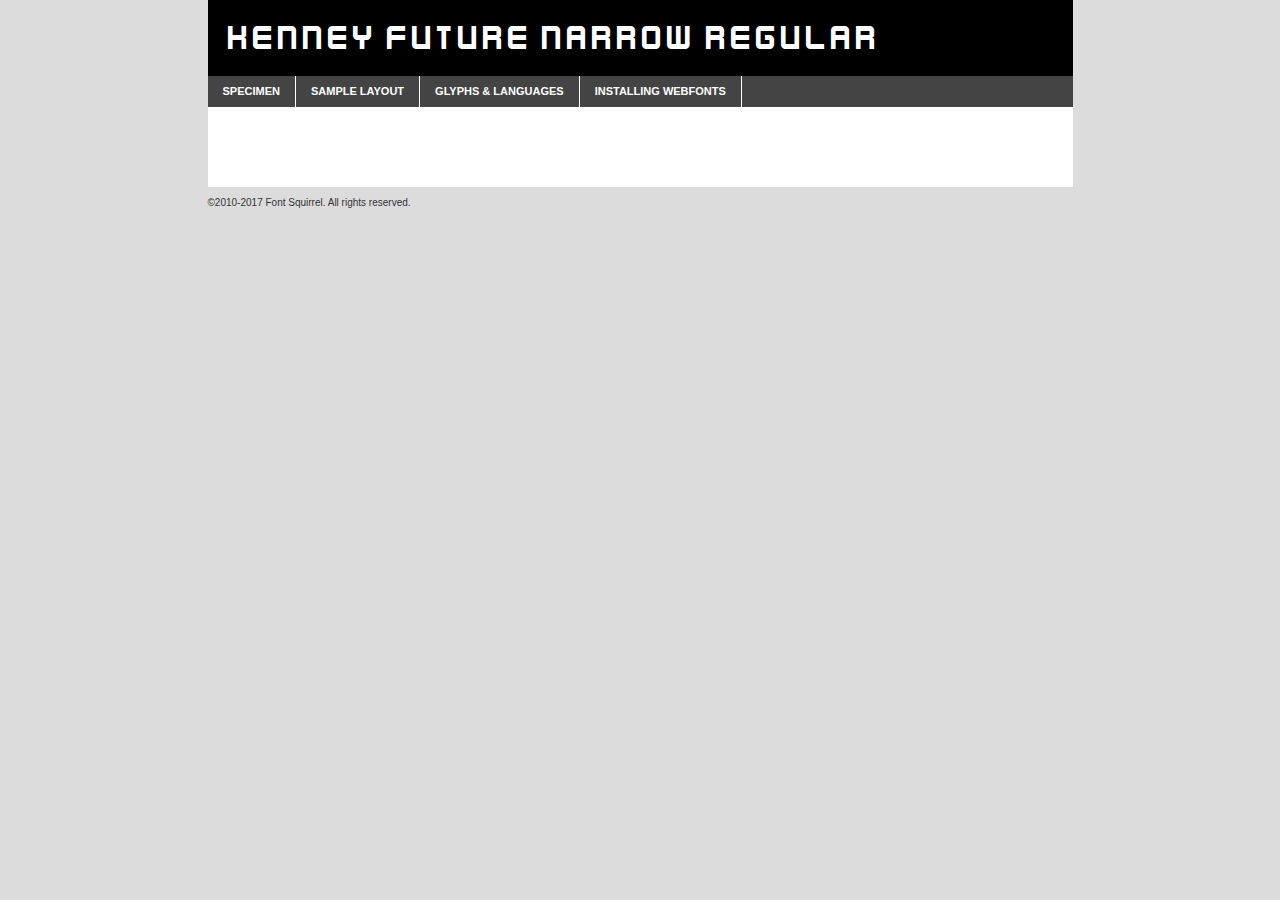
<file: assets/fonts/kenney_future_narrow-demo.html>
<!DOCTYPE html PUBLIC "-//W3C//DTD XHTML 1.0 Transitional//EN"
	"http://www.w3.org/TR/xhtml1/DTD/xhtml1-transitional.dtd">

<html xmlns="http://www.w3.org/1999/xhtml" xml:lang="en" lang="en">
<head>
	<meta http-equiv="Content-Type" content="text/html; charset=utf-8" />
	<script src="http://ajax.googleapis.com/ajax/libs/jquery/1.7.2/jquery.min.js" type="text/javascript" charset="utf-8"></script>
	<script type="text/javascript">
	(function($){$.fn.easyTabs=function(option){var param=jQuery.extend({fadeSpeed:"fast",defaultContent:1,activeClass:'active'},option);$(this).each(function(){var thisId="#"+this.id;if(param.defaultContent==''){param.defaultContent=1;}
	if(typeof param.defaultContent=="number")
	{var defaultTab=$(thisId+" .tabs li:eq("+(param.defaultContent-1)+") a").attr('href').substr(1);}else{var defaultTab=param.defaultContent;}
	$(thisId+" .tabs li a").each(function(){var tabToHide=$(this).attr('href').substr(1);$("#"+tabToHide).addClass('easytabs-tab-content');});hideAll();changeContent(defaultTab);function hideAll(){$(thisId+" .easytabs-tab-content").hide();}
	function changeContent(tabId){hideAll();$(thisId+" .tabs li").removeClass(param.activeClass);$(thisId+" .tabs li a[href=#"+tabId+"]").closest('li').addClass(param.activeClass);if(param.fadeSpeed!="none")
	{$(thisId+" #"+tabId).fadeIn(param.fadeSpeed);}else{$(thisId+" #"+tabId).show();}}
	$(thisId+" .tabs li").click(function(){var tabId=$(this).find('a').attr('href').substr(1);changeContent(tabId);return false;});});}})(jQuery);
	</script>
	<link rel="stylesheet" href="specimen_files/specimen_stylesheet.css" type="text/css" charset="utf-8" />
	<link rel="stylesheet" href="stylesheet.css" type="text/css" charset="utf-8" />

	<style type="text/css">
					body{
				font-family: 'kenney_future_narrowregular';
							}
		</style>

	<title>Kenney Future Narrow Regular Specimen</title>
	
	
	<script type="text/javascript" charset="utf-8">
		$(document).ready(function() {
			$('#container').easyTabs({defaultContent:1});
		});
	</script>
</head>

<body>
<div id="container">
	<div id="header">
		Kenney Future Narrow Regular	</div>
	<ul class="tabs">
		<li><a href="#specimen">Specimen</a></li>
		<li><a href="#layout">Sample Layout</a></li>
				<li><a href="#glyphs">Glyphs &amp; Languages</a></li>
		<li><a href="#installing">Installing Webfonts</a></li>
		
	</ul>
	
	<div id="main_content">

		
			<div id="specimen">
		
				<div class="section">
					<div class="grid12 firstcol">
						<div class="huge">AaBb</div>
					</div>
				</div>
		
				<div class="section">
					<div class="glyph_range">A&#x200B;B&#x200b;C&#x200b;D&#x200b;E&#x200b;F&#x200b;G&#x200b;H&#x200b;I&#x200b;J&#x200b;K&#x200b;L&#x200b;M&#x200b;N&#x200b;O&#x200b;P&#x200b;Q&#x200b;R&#x200b;S&#x200b;T&#x200b;U&#x200b;V&#x200b;W&#x200b;X&#x200b;Y&#x200b;Z&#x200b;a&#x200b;b&#x200b;c&#x200b;d&#x200b;e&#x200b;f&#x200b;g&#x200b;h&#x200b;i&#x200b;j&#x200b;k&#x200b;l&#x200b;m&#x200b;n&#x200b;o&#x200b;p&#x200b;q&#x200b;r&#x200b;s&#x200b;t&#x200b;u&#x200b;v&#x200b;w&#x200b;x&#x200b;y&#x200b;z&#x200b;1&#x200b;2&#x200b;3&#x200b;4&#x200b;5&#x200b;6&#x200b;7&#x200b;8&#x200b;9&#x200b;0&#x200b;&amp;&#x200b;.&#x200b;,&#x200b;?&#x200b;!&#x200b;&#64;&#x200b;(&#x200b;)&#x200b;#&#x200b;$&#x200b;%&#x200b;*&#x200b;+&#x200b;-&#x200b;=&#x200b;:&#x200b;;</div>
				</div>
				<div class="section">
					<div class="grid12 firstcol">
						<table class="sample_table">
							<tr><td>10</td><td class="size10">abcdefghijklmnopqrstuvwxyzABCDEFGHIJKLMNOPQRSTUVWXYZ0123456789abcdefghijklmnopqrstuvwxyzABCDEFGHIJKLMNOPQRSTUVWXYZ0123456789abcdefghijklmnopqrstuvwxyzABCDEFGHIJKLMNOPQRSTUVWXYZ</td></tr>
							<tr><td>11</td><td class="size11">abcdefghijklmnopqrstuvwxyzABCDEFGHIJKLMNOPQRSTUVWXYZ0123456789abcdefghijklmnopqrstuvwxyzABCDEFGHIJKLMNOPQRSTUVWXYZ0123456789abcdefghijklmnopqrstuvwxyzABCDEFGHIJKLMNOPQRSTUVWXYZ</td></tr>
							<tr><td>12</td><td class="size12">abcdefghijklmnopqrstuvwxyzABCDEFGHIJKLMNOPQRSTUVWXYZ0123456789abcdefghijklmnopqrstuvwxyzABCDEFGHIJKLMNOPQRSTUVWXYZ0123456789abcdefghijklmnopqrstuvwxyzABCDEFGHIJKLMNOPQRSTUVWXYZ</td></tr>
							<tr><td>13</td><td class="size13">abcdefghijklmnopqrstuvwxyzABCDEFGHIJKLMNOPQRSTUVWXYZ0123456789abcdefghijklmnopqrstuvwxyzABCDEFGHIJKLMNOPQRSTUVWXYZ0123456789abcdefghijklmnopqrstuvwxyzABCDEFGHIJKLMNOPQRSTUVWXYZ</td></tr>
							<tr><td>14</td><td class="size14">abcdefghijklmnopqrstuvwxyzABCDEFGHIJKLMNOPQRSTUVWXYZ0123456789abcdefghijklmnopqrstuvwxyzABCDEFGHIJKLMNOPQRSTUVWXYZ0123456789abcdefghijklmnopqrstuvwxyzABCDEFGHIJKLMNOPQRSTUVWXYZ</td></tr>
							<tr><td>16</td><td class="size16">abcdefghijklmnopqrstuvwxyzABCDEFGHIJKLMNOPQRSTUVWXYZ0123456789abcdefghijklmnopqrstuvwxyzABCDEFGHIJKLMNOPQRSTUVWXYZ</td></tr>
							<tr><td>18</td><td class="size18">abcdefghijklmnopqrstuvwxyzABCDEFGHIJKLMNOPQRSTUVWXYZ0123456789abcdefghijklmnopqrstuvwxyzABCDEFGHIJKLMNOPQRSTUVWXYZ</td></tr>
							<tr><td>20</td><td class="size20">abcdefghijklmnopqrstuvwxyzABCDEFGHIJKLMNOPQRSTUVWXYZ0123456789abcdefghijklmnopqrstuvwxyzABCDEFGHIJKLMNOPQRSTUVWXYZ</td></tr>
							<tr><td>24</td><td class="size24">abcdefghijklmnopqrstuvwxyzABCDEFGHIJKLMNOPQRSTUVWXYZ0123456789abcdefghijklmnopqrstuvwxyzABCDEFGHIJKLMNOPQRSTUVWXYZ</td></tr>
							<tr><td>30</td><td class="size30">abcdefghijklmnopqrstuvwxyzABCDEFGHIJKLMNOPQRSTUVWXYZ0123456789abcdefghijklmnopqrstuvwxyzABCDEFGHIJKLMNOPQRSTUVWXYZ</td></tr>
							<tr><td>36</td><td class="size36">abcdefghijklmnopqrstuvwxyzABCDEFGHIJKLMNOPQRSTUVWXYZ0123456789abcdefghijklmnopqrstuvwxyzABCDEFGHIJKLMNOPQRSTUVWXYZ</td></tr>
							<tr><td>48</td><td class="size48">abcdefghijklmnopqrstuvwxyzABCDEFGHIJKLMNOPQRSTUVWXYZ0123456789abcdefghijklmnopqrstuvwxyzABCDEFGHIJKLMNOPQRSTUVWXYZ</td></tr>
							<tr><td>60</td><td class="size60">abcdefghijklmnopqrstuvwxyzABCDEFGHIJKLMNOPQRSTUVWXYZ0123456789abcdefghijklmnopqrstuvwxyzABCDEFGHIJKLMNOPQRSTUVWXYZ</td></tr>
							<tr><td>72</td><td class="size72">abcdefghijklmnopqrstuvwxyzABCDEFGHIJKLMNOPQRSTUVWXYZ0123456789abcdefghijklmnopqrstuvwxyzABCDEFGHIJKLMNOPQRSTUVWXYZ</td></tr>
							<tr><td>90</td><td class="size90">abcdefghijklmnopqrstuvwxyzABCDEFGHIJKLMNOPQRSTUVWXYZ0123456789abcdefghijklmnopqrstuvwxyzABCDEFGHIJKLMNOPQRSTUVWXYZ</td></tr>
						</table>
				
					</div>
			
				</div>
		
		
		
								<div class="section" id="bodycomparison">


										<div id="xheight">
				<div class="fontbody">&#x25FC;&#x25FC;&#x25FC;&#x25FC;&#x25FC;&#x25FC;&#x25FC;&#x25FC;&#x25FC;&#x25FC;&#x25FC;&#x25FC;&#x25FC;&#x25FC;&#x25FC;&#x25FC;&#x25FC;&#x25FC;&#x25FC;&#x25FC;&#x25FC;&#x25FC;&#x25FC;&#x25FC;&#x25FC;&#x25FC;&#x25FC;&#x25FC;&#x25FC;&#x25FC;&#x25FC;&#x25FC;&#x25FC;&#x25FC;&#x25FC;&#x25FC;&#x25FC;&#x25FC;&#x25FC;&#x25FC;&#x25FC;&#x25FC;&#x25FC;&#x25FC;&#x25FC;&#x25FC;&#x25FC;&#x25FC;&#x25FC;&#x25FC;&#x25FC;&#x25FC;&#x25FC;&#x25FC;&#x25FC;&#x25FC;&#x25FC;&#x25FC;&#x25FC;&#x25FC;&#x25FC;&#x25FC;&#x25FC;&#x25FC;&#x25FC;&#x25FC;&#x25FC;&#x25FC;&#x25FC;&#x25FC;&#x25FC;&#x25FC;&#x25FC;&#x25FC;&#x25FC;&#x25FC;&#x25FC;&#x25FC;&#x25FC;&#x25FC;&#x25FC;&#x25FC;&#x25FC;&#x25FC;&#x25FC;&#x25FC;&#x25FC;&#x25FC;&#x25FC;&#x25FC;&#x25FC;&#x25FC;&#x25FC;&#x25FC;&#x25FC;&#x25FC;&#x25FC;&#x25FC;&#x25FC;body</div><div class="arialbody">body</div><div class="verdanabody">body</div><div class="georgiabody">body</div></div>
										<div class="fontbody" style="z-index:1">
											body<span>Kenney Future Narrow Regular</span>
										</div>
										<div class="arialbody" style="z-index:1">
											body<span>Arial</span>
										</div>
										<div class="verdanabody" style="z-index:1">
											body<span>Verdana</span>
										</div>
										<div class="georgiabody" style="z-index:1">
											body<span>Georgia</span>
										</div>



								</div>
		
		
				<div class="section psample psample_row1" id="">
					
					<div class="grid2 firstcol">
						<p class="size10"><span>10.</span>Aenean lacinia bibendum nulla sed consectetur. Fusce dapibus, tellus ac cursus commodo, tortor mauris condimentum nibh, ut fermentum massa justo sit amet risus. Nullam id dolor id nibh ultricies vehicula ut id elit. Cum sociis natoque penatibus et magnis dis parturient montes, nascetur ridiculus mus. Nulla vitae elit libero, a pharetra augue.</p>
			
					</div>
					<div class="grid3">
						<p class="size11"><span>11.</span>Aenean lacinia bibendum nulla sed consectetur. Fusce dapibus, tellus ac cursus commodo, tortor mauris condimentum nibh, ut fermentum massa justo sit amet risus. Nullam id dolor id nibh ultricies vehicula ut id elit. Cum sociis natoque penatibus et magnis dis parturient montes, nascetur ridiculus mus. Nulla vitae elit libero, a pharetra augue.</p>
			
					</div>
					<div class="grid3">
						<p class="size12"><span>12.</span>Aenean lacinia bibendum nulla sed consectetur. Fusce dapibus, tellus ac cursus commodo, tortor mauris condimentum nibh, ut fermentum massa justo sit amet risus. Nullam id dolor id nibh ultricies vehicula ut id elit. Cum sociis natoque penatibus et magnis dis parturient montes, nascetur ridiculus mus. Nulla vitae elit libero, a pharetra augue.</p>
			
					</div>
					<div class="grid4">
						<p class="size13"><span>13.</span>Aenean lacinia bibendum nulla sed consectetur. Fusce dapibus, tellus ac cursus commodo, tortor mauris condimentum nibh, ut fermentum massa justo sit amet risus. Nullam id dolor id nibh ultricies vehicula ut id elit. Cum sociis natoque penatibus et magnis dis parturient montes, nascetur ridiculus mus. Nulla vitae elit libero, a pharetra augue.</p>
			
					</div>
					<div class="white_blend"></div>
					
				</div>
				<div class="section psample psample_row2" id="">
					<div class="grid3 firstcol">
						<p class="size14"><span>14.</span>Aenean lacinia bibendum nulla sed consectetur. Fusce dapibus, tellus ac cursus commodo, tortor mauris condimentum nibh, ut fermentum massa justo sit amet risus. Nullam id dolor id nibh ultricies vehicula ut id elit. Cum sociis natoque penatibus et magnis dis parturient montes, nascetur ridiculus mus. Nulla vitae elit libero, a pharetra augue.</p>
			
					</div>
					<div class="grid4">
						<p class="size16"><span>16.</span>Aenean lacinia bibendum nulla sed consectetur. Fusce dapibus, tellus ac cursus commodo, tortor mauris condimentum nibh, ut fermentum massa justo sit amet risus. Nullam id dolor id nibh ultricies vehicula ut id elit. Cum sociis natoque penatibus et magnis dis parturient montes, nascetur ridiculus mus. Nulla vitae elit libero, a pharetra augue.</p>
			
					</div>
					<div class="grid5">
						<p class="size18"><span>18.</span>Aenean lacinia bibendum nulla sed consectetur. Fusce dapibus, tellus ac cursus commodo, tortor mauris condimentum nibh, ut fermentum massa justo sit amet risus. Nullam id dolor id nibh ultricies vehicula ut id elit. Cum sociis natoque penatibus et magnis dis parturient montes, nascetur ridiculus mus. Nulla vitae elit libero, a pharetra augue.</p>
			
					</div>

					<div class="white_blend"></div>

				</div>
				
				<div class="section psample psample_row3" id="">
					<div class="grid5 firstcol">
						<p class="size20"><span>20.</span>Aenean lacinia bibendum nulla sed consectetur. Fusce dapibus, tellus ac cursus commodo, tortor mauris condimentum nibh, ut fermentum massa justo sit amet risus. Nullam id dolor id nibh ultricies vehicula ut id elit. Cum sociis natoque penatibus et magnis dis parturient montes, nascetur ridiculus mus. Nulla vitae elit libero, a pharetra augue.</p>
					</div>
					<div class="grid7">
						<p class="size24"><span>24.</span>Aenean lacinia bibendum nulla sed consectetur. Fusce dapibus, tellus ac cursus commodo, tortor mauris condimentum nibh, ut fermentum massa justo sit amet risus. Nullam id dolor id nibh ultricies vehicula ut id elit. Cum sociis natoque penatibus et magnis dis parturient montes, nascetur ridiculus mus. Nulla vitae elit libero, a pharetra augue.</p>
					</div>
					
					<div class="white_blend"></div>
					
				</div>
				
				<div class="section psample psample_row4" id="">
					<div class="grid12 firstcol">
						<p class="size30"><span>30.</span>Aenean lacinia bibendum nulla sed consectetur. Fusce dapibus, tellus ac cursus commodo, tortor mauris condimentum nibh, ut fermentum massa justo sit amet risus. Nullam id dolor id nibh ultricies vehicula ut id elit. Cum sociis natoque penatibus et magnis dis parturient montes, nascetur ridiculus mus. Nulla vitae elit libero, a pharetra augue.</p>
					</div>
					<div class="white_blend"></div>
					
				</div>
				
				
				
				<div class="section psample psample_row1 fullreverse">
					<div class="grid2 firstcol">
						<p class="size10"><span>10.</span>Aenean lacinia bibendum nulla sed consectetur. Fusce dapibus, tellus ac cursus commodo, tortor mauris condimentum nibh, ut fermentum massa justo sit amet risus. Nullam id dolor id nibh ultricies vehicula ut id elit. Cum sociis natoque penatibus et magnis dis parturient montes, nascetur ridiculus mus. Nulla vitae elit libero, a pharetra augue.</p>
			
					</div>
					<div class="grid3">
						<p class="size11"><span>11.</span>Aenean lacinia bibendum nulla sed consectetur. Fusce dapibus, tellus ac cursus commodo, tortor mauris condimentum nibh, ut fermentum massa justo sit amet risus. Nullam id dolor id nibh ultricies vehicula ut id elit. Cum sociis natoque penatibus et magnis dis parturient montes, nascetur ridiculus mus. Nulla vitae elit libero, a pharetra augue.</p>
			
					</div>
					<div class="grid3">
						<p class="size12"><span>12.</span>Aenean lacinia bibendum nulla sed consectetur. Fusce dapibus, tellus ac cursus commodo, tortor mauris condimentum nibh, ut fermentum massa justo sit amet risus. Nullam id dolor id nibh ultricies vehicula ut id elit. Cum sociis natoque penatibus et magnis dis parturient montes, nascetur ridiculus mus. Nulla vitae elit libero, a pharetra augue.</p>
			
					</div>
					<div class="grid4">
						<p class="size13"><span>13.</span>Aenean lacinia bibendum nulla sed consectetur. Fusce dapibus, tellus ac cursus commodo, tortor mauris condimentum nibh, ut fermentum massa justo sit amet risus. Nullam id dolor id nibh ultricies vehicula ut id elit. Cum sociis natoque penatibus et magnis dis parturient montes, nascetur ridiculus mus. Nulla vitae elit libero, a pharetra augue.</p>
			
					</div>
					<div class="black_blend"></div>
					
				</div>
				
				<div class="section psample psample_row2 fullreverse">
					<div class="grid3 firstcol">
						<p class="size14"><span>14.</span>Aenean lacinia bibendum nulla sed consectetur. Fusce dapibus, tellus ac cursus commodo, tortor mauris condimentum nibh, ut fermentum massa justo sit amet risus. Nullam id dolor id nibh ultricies vehicula ut id elit. Cum sociis natoque penatibus et magnis dis parturient montes, nascetur ridiculus mus. Nulla vitae elit libero, a pharetra augue.</p>
			
					</div>
					<div class="grid4">
						<p class="size16"><span>16.</span>Aenean lacinia bibendum nulla sed consectetur. Fusce dapibus, tellus ac cursus commodo, tortor mauris condimentum nibh, ut fermentum massa justo sit amet risus. Nullam id dolor id nibh ultricies vehicula ut id elit. Cum sociis natoque penatibus et magnis dis parturient montes, nascetur ridiculus mus. Nulla vitae elit libero, a pharetra augue.</p>
			
					</div>
					<div class="grid5">
						<p class="size18"><span>18.</span>Aenean lacinia bibendum nulla sed consectetur. Fusce dapibus, tellus ac cursus commodo, tortor mauris condimentum nibh, ut fermentum massa justo sit amet risus. Nullam id dolor id nibh ultricies vehicula ut id elit. Cum sociis natoque penatibus et magnis dis parturient montes, nascetur ridiculus mus. Nulla vitae elit libero, a pharetra augue.</p>
			
					</div>
					<div class="black_blend"></div>

				</div>
				
				<div class="section psample fullreverse psample_row3" id="">
					<div class="grid5 firstcol">
						<p class="size20"><span>20.</span>Aenean lacinia bibendum nulla sed consectetur. Fusce dapibus, tellus ac cursus commodo, tortor mauris condimentum nibh, ut fermentum massa justo sit amet risus. Nullam id dolor id nibh ultricies vehicula ut id elit. Cum sociis natoque penatibus et magnis dis parturient montes, nascetur ridiculus mus. Nulla vitae elit libero, a pharetra augue.</p>
					</div>
					<div class="grid7">
						<p class="size24"><span>24.</span>Aenean lacinia bibendum nulla sed consectetur. Fusce dapibus, tellus ac cursus commodo, tortor mauris condimentum nibh, ut fermentum massa justo sit amet risus. Nullam id dolor id nibh ultricies vehicula ut id elit. Cum sociis natoque penatibus et magnis dis parturient montes, nascetur ridiculus mus. Nulla vitae elit libero, a pharetra augue.</p>
					</div>
					
					<div class="black_blend"></div>
					
				</div>
				
				<div class="section psample fullreverse psample_row4" id="" style="border-bottom: 20px #000 solid;">
					<div class="grid12 firstcol">
						<p class="size30"><span>30.</span>Aenean lacinia bibendum nulla sed consectetur. Fusce dapibus, tellus ac cursus commodo, tortor mauris condimentum nibh, ut fermentum massa justo sit amet risus. Nullam id dolor id nibh ultricies vehicula ut id elit. Cum sociis natoque penatibus et magnis dis parturient montes, nascetur ridiculus mus. Nulla vitae elit libero, a pharetra augue.</p>
					</div>
					<div class="black_blend"></div>
					
				</div>
				
				
				
				
			</div>
			
			<div id="layout">
				
				<div class="section">
					
					<div class="grid12 firstcol">
						<h1>Lorem Ipsum Dolor</h1>
						<h2>Etiam porta sem malesuada magna mollis euismod</h2>
						
						<p class="byline">By <a href="#link">Aenean Lacinia</a></p>
					</div>
				</div>
				<div class="section">
					<div class="grid8 firstcol">
						<p class="large">Donec sed odio dui. Morbi leo risus, porta ac consectetur ac, vestibulum at eros. Fusce dapibus, tellus ac cursus commodo, tortor mauris condimentum nibh, ut fermentum massa justo sit amet risus. </p>

						
						<h3>Pellentesque ornare sem</h3>

						<p>Maecenas sed diam eget risus varius blandit sit amet non magna. Maecenas faucibus mollis interdum. Donec ullamcorper nulla non metus auctor fringilla. Nullam id dolor id nibh ultricies vehicula ut id elit. Nullam id dolor id nibh ultricies vehicula ut id elit. </p>

						<p>Aenean eu leo quam. Pellentesque ornare sem lacinia quam venenatis vestibulum. Lorem ipsum dolor sit amet, consectetur adipiscing elit. Cum sociis natoque penatibus et magnis dis parturient montes, nascetur ridiculus mus. </p>

						<p>Nulla vitae elit libero, a pharetra augue. Praesent commodo cursus magna, vel scelerisque nisl consectetur et. Aenean lacinia bibendum nulla sed consectetur. </p>

						<p>Nullam quis risus eget urna mollis ornare vel eu leo. Nullam quis risus eget urna mollis ornare vel eu leo. Maecenas sed diam eget risus varius blandit sit amet non magna. Donec ullamcorper nulla non metus auctor fringilla. </p>

						<h3>Cras mattis consectetur</h3>

						<p>Aenean eu leo quam. Pellentesque ornare sem lacinia quam venenatis vestibulum. Aenean lacinia bibendum nulla sed consectetur. Integer posuere erat a ante venenatis dapibus posuere velit aliquet. Cras mattis consectetur purus sit amet fermentum. </p>

						<p>Nullam id dolor id nibh ultricies vehicula ut id elit. Nullam quis risus eget urna mollis ornare vel eu leo. Cras mattis consectetur purus sit amet fermentum.</p>
					</div>
					
					<div class="grid4 sidebar">
						
						<div class="box reverse">
							<p class="last">Nullam quis risus eget urna mollis ornare vel eu leo. Donec ullamcorper nulla non metus auctor fringilla. Cras mattis consectetur purus sit amet fermentum. Sed posuere consectetur est at lobortis. Lorem ipsum dolor sit amet, consectetur adipiscing elit. </p>
						</div>
						
						<p class="caption">Maecenas sed diam eget risus varius.</p>

						<p>Vestibulum id ligula porta felis euismod semper. Integer posuere erat a ante venenatis dapibus posuere velit aliquet. Vestibulum id ligula porta felis euismod semper. Sed posuere consectetur est at lobortis. Maecenas sed diam eget risus varius blandit sit amet non magna. Fusce dapibus, tellus ac cursus commodo, tortor mauris condimentum nibh, ut fermentum massa justo sit amet risus. </p>

					

						<p>Duis mollis, est non commodo luctus, nisi erat porttitor ligula, eget lacinia odio sem nec elit. Aenean lacinia bibendum nulla sed consectetur. Vivamus sagittis lacus vel augue laoreet rutrum faucibus dolor auctor. Aenean lacinia bibendum nulla sed consectetur. Nullam quis risus eget urna mollis ornare vel eu leo. </p>

						<p>Praesent commodo cursus magna, vel scelerisque nisl consectetur et. Donec ullamcorper nulla non metus auctor fringilla. Maecenas faucibus mollis interdum. Fusce dapibus, tellus ac cursus commodo, tortor mauris condimentum nibh, ut fermentum massa justo sit amet risus. </p>

					</div>
				</div>
				
			</div>


			



		<div id="glyphs">
			<div class="section">
				<div class="grid12 firstcol">
			
				<h1>Language Support</h1>
				<p>The subset of Kenney Future Narrow Regular in this kit supports the following languages:<br />
			
					Albanian, Basque, Breton, Chamorro, Danish, Dutch, English, Faroese, Finnish, Frisian, Galician, German, Icelandic, Italian, Malagasy, Norwegian, Portuguese, Spanish, Alsatian, Aragonese, Arapaho, Arrernte, Asturian, Aymara, Bislama, Cebuano, Corsican, Fijian, French_creole, Genoese, Gilbertese, Greenlandic, Haitian_creole, Hiligaynon, Hmong, Hopi, Ibanag, Iloko_ilokano, Indonesian, Interglossa_glosa, Interlingua, Irish_gaelic, Jerriais, Lojban, Lombard, Luxembourgeois, Manx, Mohawk, Norfolk_pitcairnese, Occitan, Oromo, Pangasinan, Papiamento, Piedmontese, Potawatomi, Rhaeto-romance, Romansh, Rotokas, Sami_lule, Sardinian, Scots_gaelic, Seychelles_creole, Shona, Sicilian, Somali, Southern_ndebele, Swahili, Swati_swazi, Tagalog_filipino_pilipino, Tetum, Tok_pisin, Uyghur_latinized, Volapuk, Walloon, Warlpiri, Xhosa, Yapese, Zulu, Latinbasic, Ubasic, Demo				</p>
				<h1>Glyph Chart</h1>
				<p>The subset of Kenney Future Narrow Regular in this kit includes all the glyphs listed below. Unicode entities are included above each glyph to help you insert individual characters into your layout.</p>
				<div id="glyph_chart">
			
																				 <div><p>&amp;#32;</p>&#32;</div>
																				 <div><p>&amp;#33;</p>&#33;</div>
																				 <div><p>&amp;#34;</p>&#34;</div>
																				 <div><p>&amp;#35;</p>&#35;</div>
																				 <div><p>&amp;#36;</p>&#36;</div>
																				 <div><p>&amp;#37;</p>&#37;</div>
																				 <div><p>&amp;#38;</p>&#38;</div>
																				 <div><p>&amp;#39;</p>&#39;</div>
																				 <div><p>&amp;#40;</p>&#40;</div>
																				 <div><p>&amp;#41;</p>&#41;</div>
																				 <div><p>&amp;#42;</p>&#42;</div>
																				 <div><p>&amp;#43;</p>&#43;</div>
																				 <div><p>&amp;#44;</p>&#44;</div>
																				 <div><p>&amp;#45;</p>&#45;</div>
																				 <div><p>&amp;#46;</p>&#46;</div>
																				 <div><p>&amp;#47;</p>&#47;</div>
																				 <div><p>&amp;#48;</p>&#48;</div>
																				 <div><p>&amp;#49;</p>&#49;</div>
																				 <div><p>&amp;#50;</p>&#50;</div>
																				 <div><p>&amp;#51;</p>&#51;</div>
																				 <div><p>&amp;#52;</p>&#52;</div>
																				 <div><p>&amp;#53;</p>&#53;</div>
																				 <div><p>&amp;#54;</p>&#54;</div>
																				 <div><p>&amp;#55;</p>&#55;</div>
																				 <div><p>&amp;#56;</p>&#56;</div>
																				 <div><p>&amp;#57;</p>&#57;</div>
																				 <div><p>&amp;#58;</p>&#58;</div>
																				 <div><p>&amp;#59;</p>&#59;</div>
																				 <div><p>&amp;#60;</p>&#60;</div>
																				 <div><p>&amp;#61;</p>&#61;</div>
																				 <div><p>&amp;#62;</p>&#62;</div>
																				 <div><p>&amp;#63;</p>&#63;</div>
																				 <div><p>&amp;#64;</p>&#64;</div>
																				 <div><p>&amp;#65;</p>&#65;</div>
																				 <div><p>&amp;#66;</p>&#66;</div>
																				 <div><p>&amp;#67;</p>&#67;</div>
																				 <div><p>&amp;#68;</p>&#68;</div>
																				 <div><p>&amp;#69;</p>&#69;</div>
																				 <div><p>&amp;#70;</p>&#70;</div>
																				 <div><p>&amp;#71;</p>&#71;</div>
																				 <div><p>&amp;#72;</p>&#72;</div>
																				 <div><p>&amp;#73;</p>&#73;</div>
																				 <div><p>&amp;#74;</p>&#74;</div>
																				 <div><p>&amp;#75;</p>&#75;</div>
																				 <div><p>&amp;#76;</p>&#76;</div>
																				 <div><p>&amp;#77;</p>&#77;</div>
																				 <div><p>&amp;#78;</p>&#78;</div>
																				 <div><p>&amp;#79;</p>&#79;</div>
																				 <div><p>&amp;#80;</p>&#80;</div>
																				 <div><p>&amp;#81;</p>&#81;</div>
																				 <div><p>&amp;#82;</p>&#82;</div>
																				 <div><p>&amp;#83;</p>&#83;</div>
																				 <div><p>&amp;#84;</p>&#84;</div>
																				 <div><p>&amp;#85;</p>&#85;</div>
																				 <div><p>&amp;#86;</p>&#86;</div>
																				 <div><p>&amp;#87;</p>&#87;</div>
																				 <div><p>&amp;#88;</p>&#88;</div>
																				 <div><p>&amp;#89;</p>&#89;</div>
																				 <div><p>&amp;#90;</p>&#90;</div>
																				 <div><p>&amp;#91;</p>&#91;</div>
																				 <div><p>&amp;#92;</p>&#92;</div>
																				 <div><p>&amp;#93;</p>&#93;</div>
																				 <div><p>&amp;#94;</p>&#94;</div>
																				 <div><p>&amp;#95;</p>&#95;</div>
																				 <div><p>&amp;#96;</p>&#96;</div>
																				 <div><p>&amp;#97;</p>&#97;</div>
																				 <div><p>&amp;#98;</p>&#98;</div>
																				 <div><p>&amp;#99;</p>&#99;</div>
																				 <div><p>&amp;#100;</p>&#100;</div>
																				 <div><p>&amp;#101;</p>&#101;</div>
																				 <div><p>&amp;#102;</p>&#102;</div>
																				 <div><p>&amp;#103;</p>&#103;</div>
																				 <div><p>&amp;#104;</p>&#104;</div>
																				 <div><p>&amp;#105;</p>&#105;</div>
																				 <div><p>&amp;#106;</p>&#106;</div>
																				 <div><p>&amp;#107;</p>&#107;</div>
																				 <div><p>&amp;#108;</p>&#108;</div>
																				 <div><p>&amp;#109;</p>&#109;</div>
																				 <div><p>&amp;#110;</p>&#110;</div>
																				 <div><p>&amp;#111;</p>&#111;</div>
																				 <div><p>&amp;#112;</p>&#112;</div>
																				 <div><p>&amp;#113;</p>&#113;</div>
																				 <div><p>&amp;#114;</p>&#114;</div>
																				 <div><p>&amp;#115;</p>&#115;</div>
																				 <div><p>&amp;#116;</p>&#116;</div>
																				 <div><p>&amp;#117;</p>&#117;</div>
																				 <div><p>&amp;#118;</p>&#118;</div>
																				 <div><p>&amp;#119;</p>&#119;</div>
																				 <div><p>&amp;#120;</p>&#120;</div>
																				 <div><p>&amp;#121;</p>&#121;</div>
																				 <div><p>&amp;#122;</p>&#122;</div>
																				 <div><p>&amp;#123;</p>&#123;</div>
																				 <div><p>&amp;#124;</p>&#124;</div>
																				 <div><p>&amp;#125;</p>&#125;</div>
																				 <div><p>&amp;#126;</p>&#126;</div>
																				 <div><p>&amp;#160;</p>&#160;</div>
																				 <div><p>&amp;#161;</p>&#161;</div>
																				 <div><p>&amp;#162;</p>&#162;</div>
																				 <div><p>&amp;#163;</p>&#163;</div>
																				 <div><p>&amp;#164;</p>&#164;</div>
																				 <div><p>&amp;#165;</p>&#165;</div>
																				 <div><p>&amp;#166;</p>&#166;</div>
																				 <div><p>&amp;#167;</p>&#167;</div>
																				 <div><p>&amp;#168;</p>&#168;</div>
																				 <div><p>&amp;#169;</p>&#169;</div>
																				 <div><p>&amp;#170;</p>&#170;</div>
																				 <div><p>&amp;#171;</p>&#171;</div>
																				 <div><p>&amp;#172;</p>&#172;</div>
																				 <div><p>&amp;#173;</p>&#173;</div>
																				 <div><p>&amp;#174;</p>&#174;</div>
																				 <div><p>&amp;#175;</p>&#175;</div>
																				 <div><p>&amp;#176;</p>&#176;</div>
																				 <div><p>&amp;#177;</p>&#177;</div>
																				 <div><p>&amp;#178;</p>&#178;</div>
																				 <div><p>&amp;#179;</p>&#179;</div>
																				 <div><p>&amp;#180;</p>&#180;</div>
																				 <div><p>&amp;#181;</p>&#181;</div>
																				 <div><p>&amp;#182;</p>&#182;</div>
																				 <div><p>&amp;#183;</p>&#183;</div>
																				 <div><p>&amp;#184;</p>&#184;</div>
																				 <div><p>&amp;#185;</p>&#185;</div>
																				 <div><p>&amp;#186;</p>&#186;</div>
																				 <div><p>&amp;#187;</p>&#187;</div>
																				 <div><p>&amp;#188;</p>&#188;</div>
																				 <div><p>&amp;#189;</p>&#189;</div>
																				 <div><p>&amp;#190;</p>&#190;</div>
																				 <div><p>&amp;#191;</p>&#191;</div>
																				 <div><p>&amp;#192;</p>&#192;</div>
																				 <div><p>&amp;#193;</p>&#193;</div>
																				 <div><p>&amp;#194;</p>&#194;</div>
																				 <div><p>&amp;#195;</p>&#195;</div>
																				 <div><p>&amp;#196;</p>&#196;</div>
																				 <div><p>&amp;#197;</p>&#197;</div>
																				 <div><p>&amp;#198;</p>&#198;</div>
																				 <div><p>&amp;#199;</p>&#199;</div>
																				 <div><p>&amp;#200;</p>&#200;</div>
																				 <div><p>&amp;#201;</p>&#201;</div>
																				 <div><p>&amp;#202;</p>&#202;</div>
																				 <div><p>&amp;#203;</p>&#203;</div>
																				 <div><p>&amp;#204;</p>&#204;</div>
																				 <div><p>&amp;#205;</p>&#205;</div>
																				 <div><p>&amp;#206;</p>&#206;</div>
																				 <div><p>&amp;#207;</p>&#207;</div>
																				 <div><p>&amp;#208;</p>&#208;</div>
																				 <div><p>&amp;#209;</p>&#209;</div>
																				 <div><p>&amp;#210;</p>&#210;</div>
																				 <div><p>&amp;#211;</p>&#211;</div>
																				 <div><p>&amp;#212;</p>&#212;</div>
																				 <div><p>&amp;#213;</p>&#213;</div>
																				 <div><p>&amp;#214;</p>&#214;</div>
																				 <div><p>&amp;#215;</p>&#215;</div>
																				 <div><p>&amp;#216;</p>&#216;</div>
																				 <div><p>&amp;#217;</p>&#217;</div>
																				 <div><p>&amp;#218;</p>&#218;</div>
																				 <div><p>&amp;#219;</p>&#219;</div>
																				 <div><p>&amp;#220;</p>&#220;</div>
																				 <div><p>&amp;#221;</p>&#221;</div>
																				 <div><p>&amp;#222;</p>&#222;</div>
																				 <div><p>&amp;#223;</p>&#223;</div>
																				 <div><p>&amp;#224;</p>&#224;</div>
																				 <div><p>&amp;#225;</p>&#225;</div>
																				 <div><p>&amp;#226;</p>&#226;</div>
																				 <div><p>&amp;#227;</p>&#227;</div>
																				 <div><p>&amp;#228;</p>&#228;</div>
																				 <div><p>&amp;#229;</p>&#229;</div>
																				 <div><p>&amp;#230;</p>&#230;</div>
																				 <div><p>&amp;#231;</p>&#231;</div>
																				 <div><p>&amp;#232;</p>&#232;</div>
																				 <div><p>&amp;#233;</p>&#233;</div>
																				 <div><p>&amp;#234;</p>&#234;</div>
																				 <div><p>&amp;#235;</p>&#235;</div>
																				 <div><p>&amp;#236;</p>&#236;</div>
																				 <div><p>&amp;#237;</p>&#237;</div>
																				 <div><p>&amp;#238;</p>&#238;</div>
																				 <div><p>&amp;#239;</p>&#239;</div>
																				 <div><p>&amp;#240;</p>&#240;</div>
																				 <div><p>&amp;#241;</p>&#241;</div>
																				 <div><p>&amp;#242;</p>&#242;</div>
																				 <div><p>&amp;#243;</p>&#243;</div>
																				 <div><p>&amp;#244;</p>&#244;</div>
																				 <div><p>&amp;#245;</p>&#245;</div>
																				 <div><p>&amp;#246;</p>&#246;</div>
																				 <div><p>&amp;#247;</p>&#247;</div>
																				 <div><p>&amp;#248;</p>&#248;</div>
																				 <div><p>&amp;#249;</p>&#249;</div>
																				 <div><p>&amp;#250;</p>&#250;</div>
																				 <div><p>&amp;#251;</p>&#251;</div>
																				 <div><p>&amp;#252;</p>&#252;</div>
																				 <div><p>&amp;#253;</p>&#253;</div>
																				 <div><p>&amp;#254;</p>&#254;</div>
																				 <div><p>&amp;#255;</p>&#255;</div>
																				 <div><p>&amp;#376;</p>&#376;</div>
																				 <div><p>&amp;#8192;</p>&#8192;</div>
																				 <div><p>&amp;#8193;</p>&#8193;</div>
																				 <div><p>&amp;#8194;</p>&#8194;</div>
																				 <div><p>&amp;#8195;</p>&#8195;</div>
																				 <div><p>&amp;#8196;</p>&#8196;</div>
																				 <div><p>&amp;#8197;</p>&#8197;</div>
																				 <div><p>&amp;#8198;</p>&#8198;</div>
																				 <div><p>&amp;#8199;</p>&#8199;</div>
																				 <div><p>&amp;#8200;</p>&#8200;</div>
																				 <div><p>&amp;#8201;</p>&#8201;</div>
																				 <div><p>&amp;#8202;</p>&#8202;</div>
																				 <div><p>&amp;#8208;</p>&#8208;</div>
																				 <div><p>&amp;#8209;</p>&#8209;</div>
																				 <div><p>&amp;#8210;</p>&#8210;</div>
																				 <div><p>&amp;#8211;</p>&#8211;</div>
																				 <div><p>&amp;#8212;</p>&#8212;</div>
																				 <div><p>&amp;#8216;</p>&#8216;</div>
																				 <div><p>&amp;#8217;</p>&#8217;</div>
																				 <div><p>&amp;#8218;</p>&#8218;</div>
																				 <div><p>&amp;#8220;</p>&#8220;</div>
																				 <div><p>&amp;#8221;</p>&#8221;</div>
																				 <div><p>&amp;#8222;</p>&#8222;</div>
																				 <div><p>&amp;#8226;</p>&#8226;</div>
																				 <div><p>&amp;#8230;</p>&#8230;</div>
																				 <div><p>&amp;#8239;</p>&#8239;</div>
																				 <div><p>&amp;#8249;</p>&#8249;</div>
																				 <div><p>&amp;#8250;</p>&#8250;</div>
																				 <div><p>&amp;#8287;</p>&#8287;</div>
																				 <div><p>&amp;#8364;</p>&#8364;</div>
																				 <div><p>&amp;#8482;</p>&#8482;</div>
																				 <div><p>&amp;#9724;</p>&#9724;</div>
																				 <div><p>&amp;#64257;</p>&#64257;</div>
																				 <div><p>&amp;#64258;</p>&#64258;</div>
																				 <div><p>&amp;#64259;</p>&#64259;</div>
																				 <div><p>&amp;#64260;</p>&#64260;</div>
																																																</div>	
				</div>
		
		
			</div>
		</div>
		
		
		<div id="specs">
			
		</div>
	
		<div id="installing">
			<div class="section">
				<div class="grid7 firstcol">
					<h1>Installing Webfonts</h1>
					
					<p>Webfonts are supported by all major browser platforms but not all in the same way. There are currently four different font formats that must be included in order to target all browsers. This includes TTF, WOFF, EOT and SVG.</p>
					
					<h2>1. Upload your webfonts</h2>
					<p>You must upload your webfont kit to your website. They should be in or near the same directory as your CSS files.</p>
					
					<h2>2. Include the webfont stylesheet</h2>
					<p>A special CSS @font-face declaration helps the various browsers select the appropriate font it needs without causing you a bunch of headaches. Learn more about this syntax by reading the <a href="https://www.fontspring.com/blog/further-hardening-of-the-bulletproof-syntax">Fontspring blog post</a> about it. The code for it is as follows:</p>


<code>
@font-face{ 
	font-family: 'MyWebFont';
	src: url('WebFont.eot');
	src: url('WebFont.eot?#iefix') format('embedded-opentype'),
	     url('WebFont.woff') format('woff'),
	     url('WebFont.ttf') format('truetype'),
	     url('WebFont.svg#webfont') format('svg');
}
</code>

	<p>We've already gone ahead and generated the code for you. All you have to do is link to the stylesheet in your HTML, like this:</p>
	<code>&lt;link rel=&quot;stylesheet&quot; href=&quot;stylesheet.css&quot; type=&quot;text/css&quot; charset=&quot;utf-8&quot; /&gt;</code>

					<h2>3. Modify your own stylesheet</h2>
					<p>To take advantage of your new fonts, you must tell your stylesheet to use them. Look at the original @font-face declaration above and find the property called "font-family." The name linked there will be what you use to reference the font. Prepend that webfont name to the font stack in the "font-family" property, inside the selector you want to change. For example:</p>
<code>p { font-family: 'WebFont', Arial, sans-serif; }</code>

<h2>4. Test</h2>
<p>Getting webfonts to work cross-browser <em>can</em> be tricky. Use the information in the sidebar to help you if you find that fonts aren't loading in a particular browser.</p>
				</div>
				
				<div class="grid5 sidebar">
					<div class="box">
						<h2>Troubleshooting<br />Font-Face Problems</h2>
						<p>Having trouble getting your webfonts to load in your new website? Here are some tips to sort out what might be the problem.</p>

						<h3>Fonts not showing in any browser</h3>

						<p>This sounds like you need to work on the plumbing. You either did not upload the fonts to the correct directory, or you did not link the fonts properly in the CSS. If you've confirmed that all this is correct and you still have a problem, take a look at your .htaccess file and see if requests are getting intercepted.</p>

						<h3>Fonts not loading in iPhone or iPad</h3>

						<p>The most common problem here is that you are serving the fonts from an IIS server. IIS refuses to serve files that have unknown MIME types. If that is the case, you must set the MIME type for SVG to "image/svg+xml" in the server settings. Follow these instructions from Microsoft if you need help.</p>

						<h3>Fonts not loading in Firefox</h3>

						<p>The primary reason for this failure? You are still using a version Firefox older than 3.5. So upgrade already! If that isn't it, then you are very likely serving fonts from a different domain. Firefox requires that all font assets be served from the same domain. Lastly it is possible that you need to add WOFF to your list of MIME types (if you are serving via IIS.)</p>

						<h3>Fonts not loading in IE</h3>

						<p>Are you looking at Internet Explorer on an actual Windows machine or are you cheating by using a service like Adobe BrowserLab? Many of these screenshot services do not render @font-face for IE. Best to test it on a real machine.</p>

						<h3>Fonts not loading in IE9</h3>

						<p>IE9, like Firefox, requires that fonts be served from the same domain as the website. Make sure that is the case.</p>
					</div>
				</div>
			</div>
			
		</div>
	
	</div>
	<div id="footer">
		<p>&copy;2010-2017 Font Squirrel. All rights reserved.</p>
	</div>
</div>
</body>
</html>
</file>
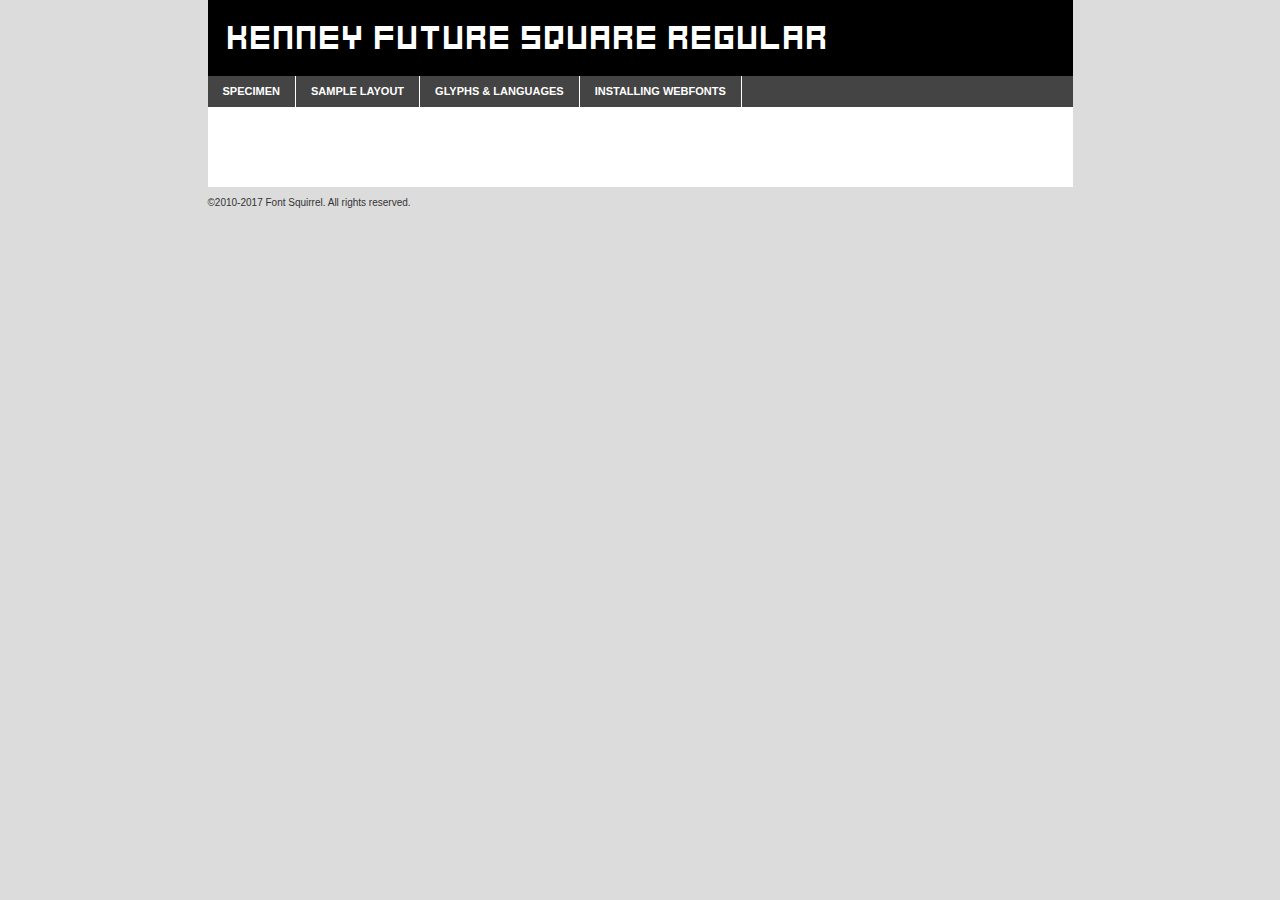
<file: assets/fonts/kenney_future_square-demo.html>
<!DOCTYPE html PUBLIC "-//W3C//DTD XHTML 1.0 Transitional//EN"
	"http://www.w3.org/TR/xhtml1/DTD/xhtml1-transitional.dtd">

<html xmlns="http://www.w3.org/1999/xhtml" xml:lang="en" lang="en">
<head>
	<meta http-equiv="Content-Type" content="text/html; charset=utf-8" />
	<script src="http://ajax.googleapis.com/ajax/libs/jquery/1.7.2/jquery.min.js" type="text/javascript" charset="utf-8"></script>
	<script type="text/javascript">
	(function($){$.fn.easyTabs=function(option){var param=jQuery.extend({fadeSpeed:"fast",defaultContent:1,activeClass:'active'},option);$(this).each(function(){var thisId="#"+this.id;if(param.defaultContent==''){param.defaultContent=1;}
	if(typeof param.defaultContent=="number")
	{var defaultTab=$(thisId+" .tabs li:eq("+(param.defaultContent-1)+") a").attr('href').substr(1);}else{var defaultTab=param.defaultContent;}
	$(thisId+" .tabs li a").each(function(){var tabToHide=$(this).attr('href').substr(1);$("#"+tabToHide).addClass('easytabs-tab-content');});hideAll();changeContent(defaultTab);function hideAll(){$(thisId+" .easytabs-tab-content").hide();}
	function changeContent(tabId){hideAll();$(thisId+" .tabs li").removeClass(param.activeClass);$(thisId+" .tabs li a[href=#"+tabId+"]").closest('li').addClass(param.activeClass);if(param.fadeSpeed!="none")
	{$(thisId+" #"+tabId).fadeIn(param.fadeSpeed);}else{$(thisId+" #"+tabId).show();}}
	$(thisId+" .tabs li").click(function(){var tabId=$(this).find('a').attr('href').substr(1);changeContent(tabId);return false;});});}})(jQuery);
	</script>
	<link rel="stylesheet" href="specimen_files/specimen_stylesheet.css" type="text/css" charset="utf-8" />
	<link rel="stylesheet" href="stylesheet.css" type="text/css" charset="utf-8" />

	<style type="text/css">
					body{
				font-family: 'kenney_future_squareregular';
							}
		</style>

	<title>Kenney Future Square Regular Specimen</title>
	
	
	<script type="text/javascript" charset="utf-8">
		$(document).ready(function() {
			$('#container').easyTabs({defaultContent:1});
		});
	</script>
</head>

<body>
<div id="container">
	<div id="header">
		Kenney Future Square Regular	</div>
	<ul class="tabs">
		<li><a href="#specimen">Specimen</a></li>
		<li><a href="#layout">Sample Layout</a></li>
				<li><a href="#glyphs">Glyphs &amp; Languages</a></li>
		<li><a href="#installing">Installing Webfonts</a></li>
		
	</ul>
	
	<div id="main_content">

		
			<div id="specimen">
		
				<div class="section">
					<div class="grid12 firstcol">
						<div class="huge">AaBb</div>
					</div>
				</div>
		
				<div class="section">
					<div class="glyph_range">A&#x200B;B&#x200b;C&#x200b;D&#x200b;E&#x200b;F&#x200b;G&#x200b;H&#x200b;I&#x200b;J&#x200b;K&#x200b;L&#x200b;M&#x200b;N&#x200b;O&#x200b;P&#x200b;Q&#x200b;R&#x200b;S&#x200b;T&#x200b;U&#x200b;V&#x200b;W&#x200b;X&#x200b;Y&#x200b;Z&#x200b;a&#x200b;b&#x200b;c&#x200b;d&#x200b;e&#x200b;f&#x200b;g&#x200b;h&#x200b;i&#x200b;j&#x200b;k&#x200b;l&#x200b;m&#x200b;n&#x200b;o&#x200b;p&#x200b;q&#x200b;r&#x200b;s&#x200b;t&#x200b;u&#x200b;v&#x200b;w&#x200b;x&#x200b;y&#x200b;z&#x200b;1&#x200b;2&#x200b;3&#x200b;4&#x200b;5&#x200b;6&#x200b;7&#x200b;8&#x200b;9&#x200b;0&#x200b;&amp;&#x200b;.&#x200b;,&#x200b;?&#x200b;!&#x200b;&#64;&#x200b;(&#x200b;)&#x200b;#&#x200b;$&#x200b;%&#x200b;*&#x200b;+&#x200b;-&#x200b;=&#x200b;:&#x200b;;</div>
				</div>
				<div class="section">
					<div class="grid12 firstcol">
						<table class="sample_table">
							<tr><td>10</td><td class="size10">abcdefghijklmnopqrstuvwxyzABCDEFGHIJKLMNOPQRSTUVWXYZ0123456789abcdefghijklmnopqrstuvwxyzABCDEFGHIJKLMNOPQRSTUVWXYZ0123456789abcdefghijklmnopqrstuvwxyzABCDEFGHIJKLMNOPQRSTUVWXYZ</td></tr>
							<tr><td>11</td><td class="size11">abcdefghijklmnopqrstuvwxyzABCDEFGHIJKLMNOPQRSTUVWXYZ0123456789abcdefghijklmnopqrstuvwxyzABCDEFGHIJKLMNOPQRSTUVWXYZ0123456789abcdefghijklmnopqrstuvwxyzABCDEFGHIJKLMNOPQRSTUVWXYZ</td></tr>
							<tr><td>12</td><td class="size12">abcdefghijklmnopqrstuvwxyzABCDEFGHIJKLMNOPQRSTUVWXYZ0123456789abcdefghijklmnopqrstuvwxyzABCDEFGHIJKLMNOPQRSTUVWXYZ0123456789abcdefghijklmnopqrstuvwxyzABCDEFGHIJKLMNOPQRSTUVWXYZ</td></tr>
							<tr><td>13</td><td class="size13">abcdefghijklmnopqrstuvwxyzABCDEFGHIJKLMNOPQRSTUVWXYZ0123456789abcdefghijklmnopqrstuvwxyzABCDEFGHIJKLMNOPQRSTUVWXYZ0123456789abcdefghijklmnopqrstuvwxyzABCDEFGHIJKLMNOPQRSTUVWXYZ</td></tr>
							<tr><td>14</td><td class="size14">abcdefghijklmnopqrstuvwxyzABCDEFGHIJKLMNOPQRSTUVWXYZ0123456789abcdefghijklmnopqrstuvwxyzABCDEFGHIJKLMNOPQRSTUVWXYZ0123456789abcdefghijklmnopqrstuvwxyzABCDEFGHIJKLMNOPQRSTUVWXYZ</td></tr>
							<tr><td>16</td><td class="size16">abcdefghijklmnopqrstuvwxyzABCDEFGHIJKLMNOPQRSTUVWXYZ0123456789abcdefghijklmnopqrstuvwxyzABCDEFGHIJKLMNOPQRSTUVWXYZ</td></tr>
							<tr><td>18</td><td class="size18">abcdefghijklmnopqrstuvwxyzABCDEFGHIJKLMNOPQRSTUVWXYZ0123456789abcdefghijklmnopqrstuvwxyzABCDEFGHIJKLMNOPQRSTUVWXYZ</td></tr>
							<tr><td>20</td><td class="size20">abcdefghijklmnopqrstuvwxyzABCDEFGHIJKLMNOPQRSTUVWXYZ0123456789abcdefghijklmnopqrstuvwxyzABCDEFGHIJKLMNOPQRSTUVWXYZ</td></tr>
							<tr><td>24</td><td class="size24">abcdefghijklmnopqrstuvwxyzABCDEFGHIJKLMNOPQRSTUVWXYZ0123456789abcdefghijklmnopqrstuvwxyzABCDEFGHIJKLMNOPQRSTUVWXYZ</td></tr>
							<tr><td>30</td><td class="size30">abcdefghijklmnopqrstuvwxyzABCDEFGHIJKLMNOPQRSTUVWXYZ0123456789abcdefghijklmnopqrstuvwxyzABCDEFGHIJKLMNOPQRSTUVWXYZ</td></tr>
							<tr><td>36</td><td class="size36">abcdefghijklmnopqrstuvwxyzABCDEFGHIJKLMNOPQRSTUVWXYZ0123456789abcdefghijklmnopqrstuvwxyzABCDEFGHIJKLMNOPQRSTUVWXYZ</td></tr>
							<tr><td>48</td><td class="size48">abcdefghijklmnopqrstuvwxyzABCDEFGHIJKLMNOPQRSTUVWXYZ0123456789abcdefghijklmnopqrstuvwxyzABCDEFGHIJKLMNOPQRSTUVWXYZ</td></tr>
							<tr><td>60</td><td class="size60">abcdefghijklmnopqrstuvwxyzABCDEFGHIJKLMNOPQRSTUVWXYZ0123456789abcdefghijklmnopqrstuvwxyzABCDEFGHIJKLMNOPQRSTUVWXYZ</td></tr>
							<tr><td>72</td><td class="size72">abcdefghijklmnopqrstuvwxyzABCDEFGHIJKLMNOPQRSTUVWXYZ0123456789abcdefghijklmnopqrstuvwxyzABCDEFGHIJKLMNOPQRSTUVWXYZ</td></tr>
							<tr><td>90</td><td class="size90">abcdefghijklmnopqrstuvwxyzABCDEFGHIJKLMNOPQRSTUVWXYZ0123456789abcdefghijklmnopqrstuvwxyzABCDEFGHIJKLMNOPQRSTUVWXYZ</td></tr>
						</table>
				
					</div>
			
				</div>
		
		
		
								<div class="section" id="bodycomparison">


										<div id="xheight">
				<div class="fontbody">&#x25FC;&#x25FC;&#x25FC;&#x25FC;&#x25FC;&#x25FC;&#x25FC;&#x25FC;&#x25FC;&#x25FC;&#x25FC;&#x25FC;&#x25FC;&#x25FC;&#x25FC;&#x25FC;&#x25FC;&#x25FC;&#x25FC;&#x25FC;&#x25FC;&#x25FC;&#x25FC;&#x25FC;&#x25FC;&#x25FC;&#x25FC;&#x25FC;&#x25FC;&#x25FC;&#x25FC;&#x25FC;&#x25FC;&#x25FC;&#x25FC;&#x25FC;&#x25FC;&#x25FC;&#x25FC;&#x25FC;&#x25FC;&#x25FC;&#x25FC;&#x25FC;&#x25FC;&#x25FC;&#x25FC;&#x25FC;&#x25FC;&#x25FC;&#x25FC;&#x25FC;&#x25FC;&#x25FC;&#x25FC;&#x25FC;&#x25FC;&#x25FC;&#x25FC;&#x25FC;&#x25FC;&#x25FC;&#x25FC;&#x25FC;&#x25FC;&#x25FC;&#x25FC;&#x25FC;&#x25FC;&#x25FC;&#x25FC;&#x25FC;&#x25FC;&#x25FC;&#x25FC;&#x25FC;&#x25FC;&#x25FC;&#x25FC;&#x25FC;&#x25FC;&#x25FC;&#x25FC;&#x25FC;&#x25FC;&#x25FC;&#x25FC;&#x25FC;&#x25FC;&#x25FC;&#x25FC;&#x25FC;&#x25FC;&#x25FC;&#x25FC;&#x25FC;&#x25FC;&#x25FC;&#x25FC;body</div><div class="arialbody">body</div><div class="verdanabody">body</div><div class="georgiabody">body</div></div>
										<div class="fontbody" style="z-index:1">
											body<span>Kenney Future Square Regular</span>
										</div>
										<div class="arialbody" style="z-index:1">
											body<span>Arial</span>
										</div>
										<div class="verdanabody" style="z-index:1">
											body<span>Verdana</span>
										</div>
										<div class="georgiabody" style="z-index:1">
											body<span>Georgia</span>
										</div>



								</div>
		
		
				<div class="section psample psample_row1" id="">
					
					<div class="grid2 firstcol">
						<p class="size10"><span>10.</span>Aenean lacinia bibendum nulla sed consectetur. Fusce dapibus, tellus ac cursus commodo, tortor mauris condimentum nibh, ut fermentum massa justo sit amet risus. Nullam id dolor id nibh ultricies vehicula ut id elit. Cum sociis natoque penatibus et magnis dis parturient montes, nascetur ridiculus mus. Nulla vitae elit libero, a pharetra augue.</p>
			
					</div>
					<div class="grid3">
						<p class="size11"><span>11.</span>Aenean lacinia bibendum nulla sed consectetur. Fusce dapibus, tellus ac cursus commodo, tortor mauris condimentum nibh, ut fermentum massa justo sit amet risus. Nullam id dolor id nibh ultricies vehicula ut id elit. Cum sociis natoque penatibus et magnis dis parturient montes, nascetur ridiculus mus. Nulla vitae elit libero, a pharetra augue.</p>
			
					</div>
					<div class="grid3">
						<p class="size12"><span>12.</span>Aenean lacinia bibendum nulla sed consectetur. Fusce dapibus, tellus ac cursus commodo, tortor mauris condimentum nibh, ut fermentum massa justo sit amet risus. Nullam id dolor id nibh ultricies vehicula ut id elit. Cum sociis natoque penatibus et magnis dis parturient montes, nascetur ridiculus mus. Nulla vitae elit libero, a pharetra augue.</p>
			
					</div>
					<div class="grid4">
						<p class="size13"><span>13.</span>Aenean lacinia bibendum nulla sed consectetur. Fusce dapibus, tellus ac cursus commodo, tortor mauris condimentum nibh, ut fermentum massa justo sit amet risus. Nullam id dolor id nibh ultricies vehicula ut id elit. Cum sociis natoque penatibus et magnis dis parturient montes, nascetur ridiculus mus. Nulla vitae elit libero, a pharetra augue.</p>
			
					</div>
					<div class="white_blend"></div>
					
				</div>
				<div class="section psample psample_row2" id="">
					<div class="grid3 firstcol">
						<p class="size14"><span>14.</span>Aenean lacinia bibendum nulla sed consectetur. Fusce dapibus, tellus ac cursus commodo, tortor mauris condimentum nibh, ut fermentum massa justo sit amet risus. Nullam id dolor id nibh ultricies vehicula ut id elit. Cum sociis natoque penatibus et magnis dis parturient montes, nascetur ridiculus mus. Nulla vitae elit libero, a pharetra augue.</p>
			
					</div>
					<div class="grid4">
						<p class="size16"><span>16.</span>Aenean lacinia bibendum nulla sed consectetur. Fusce dapibus, tellus ac cursus commodo, tortor mauris condimentum nibh, ut fermentum massa justo sit amet risus. Nullam id dolor id nibh ultricies vehicula ut id elit. Cum sociis natoque penatibus et magnis dis parturient montes, nascetur ridiculus mus. Nulla vitae elit libero, a pharetra augue.</p>
			
					</div>
					<div class="grid5">
						<p class="size18"><span>18.</span>Aenean lacinia bibendum nulla sed consectetur. Fusce dapibus, tellus ac cursus commodo, tortor mauris condimentum nibh, ut fermentum massa justo sit amet risus. Nullam id dolor id nibh ultricies vehicula ut id elit. Cum sociis natoque penatibus et magnis dis parturient montes, nascetur ridiculus mus. Nulla vitae elit libero, a pharetra augue.</p>
			
					</div>

					<div class="white_blend"></div>

				</div>
				
				<div class="section psample psample_row3" id="">
					<div class="grid5 firstcol">
						<p class="size20"><span>20.</span>Aenean lacinia bibendum nulla sed consectetur. Fusce dapibus, tellus ac cursus commodo, tortor mauris condimentum nibh, ut fermentum massa justo sit amet risus. Nullam id dolor id nibh ultricies vehicula ut id elit. Cum sociis natoque penatibus et magnis dis parturient montes, nascetur ridiculus mus. Nulla vitae elit libero, a pharetra augue.</p>
					</div>
					<div class="grid7">
						<p class="size24"><span>24.</span>Aenean lacinia bibendum nulla sed consectetur. Fusce dapibus, tellus ac cursus commodo, tortor mauris condimentum nibh, ut fermentum massa justo sit amet risus. Nullam id dolor id nibh ultricies vehicula ut id elit. Cum sociis natoque penatibus et magnis dis parturient montes, nascetur ridiculus mus. Nulla vitae elit libero, a pharetra augue.</p>
					</div>
					
					<div class="white_blend"></div>
					
				</div>
				
				<div class="section psample psample_row4" id="">
					<div class="grid12 firstcol">
						<p class="size30"><span>30.</span>Aenean lacinia bibendum nulla sed consectetur. Fusce dapibus, tellus ac cursus commodo, tortor mauris condimentum nibh, ut fermentum massa justo sit amet risus. Nullam id dolor id nibh ultricies vehicula ut id elit. Cum sociis natoque penatibus et magnis dis parturient montes, nascetur ridiculus mus. Nulla vitae elit libero, a pharetra augue.</p>
					</div>
					<div class="white_blend"></div>
					
				</div>
				
				
				
				<div class="section psample psample_row1 fullreverse">
					<div class="grid2 firstcol">
						<p class="size10"><span>10.</span>Aenean lacinia bibendum nulla sed consectetur. Fusce dapibus, tellus ac cursus commodo, tortor mauris condimentum nibh, ut fermentum massa justo sit amet risus. Nullam id dolor id nibh ultricies vehicula ut id elit. Cum sociis natoque penatibus et magnis dis parturient montes, nascetur ridiculus mus. Nulla vitae elit libero, a pharetra augue.</p>
			
					</div>
					<div class="grid3">
						<p class="size11"><span>11.</span>Aenean lacinia bibendum nulla sed consectetur. Fusce dapibus, tellus ac cursus commodo, tortor mauris condimentum nibh, ut fermentum massa justo sit amet risus. Nullam id dolor id nibh ultricies vehicula ut id elit. Cum sociis natoque penatibus et magnis dis parturient montes, nascetur ridiculus mus. Nulla vitae elit libero, a pharetra augue.</p>
			
					</div>
					<div class="grid3">
						<p class="size12"><span>12.</span>Aenean lacinia bibendum nulla sed consectetur. Fusce dapibus, tellus ac cursus commodo, tortor mauris condimentum nibh, ut fermentum massa justo sit amet risus. Nullam id dolor id nibh ultricies vehicula ut id elit. Cum sociis natoque penatibus et magnis dis parturient montes, nascetur ridiculus mus. Nulla vitae elit libero, a pharetra augue.</p>
			
					</div>
					<div class="grid4">
						<p class="size13"><span>13.</span>Aenean lacinia bibendum nulla sed consectetur. Fusce dapibus, tellus ac cursus commodo, tortor mauris condimentum nibh, ut fermentum massa justo sit amet risus. Nullam id dolor id nibh ultricies vehicula ut id elit. Cum sociis natoque penatibus et magnis dis parturient montes, nascetur ridiculus mus. Nulla vitae elit libero, a pharetra augue.</p>
			
					</div>
					<div class="black_blend"></div>
					
				</div>
				
				<div class="section psample psample_row2 fullreverse">
					<div class="grid3 firstcol">
						<p class="size14"><span>14.</span>Aenean lacinia bibendum nulla sed consectetur. Fusce dapibus, tellus ac cursus commodo, tortor mauris condimentum nibh, ut fermentum massa justo sit amet risus. Nullam id dolor id nibh ultricies vehicula ut id elit. Cum sociis natoque penatibus et magnis dis parturient montes, nascetur ridiculus mus. Nulla vitae elit libero, a pharetra augue.</p>
			
					</div>
					<div class="grid4">
						<p class="size16"><span>16.</span>Aenean lacinia bibendum nulla sed consectetur. Fusce dapibus, tellus ac cursus commodo, tortor mauris condimentum nibh, ut fermentum massa justo sit amet risus. Nullam id dolor id nibh ultricies vehicula ut id elit. Cum sociis natoque penatibus et magnis dis parturient montes, nascetur ridiculus mus. Nulla vitae elit libero, a pharetra augue.</p>
			
					</div>
					<div class="grid5">
						<p class="size18"><span>18.</span>Aenean lacinia bibendum nulla sed consectetur. Fusce dapibus, tellus ac cursus commodo, tortor mauris condimentum nibh, ut fermentum massa justo sit amet risus. Nullam id dolor id nibh ultricies vehicula ut id elit. Cum sociis natoque penatibus et magnis dis parturient montes, nascetur ridiculus mus. Nulla vitae elit libero, a pharetra augue.</p>
			
					</div>
					<div class="black_blend"></div>

				</div>
				
				<div class="section psample fullreverse psample_row3" id="">
					<div class="grid5 firstcol">
						<p class="size20"><span>20.</span>Aenean lacinia bibendum nulla sed consectetur. Fusce dapibus, tellus ac cursus commodo, tortor mauris condimentum nibh, ut fermentum massa justo sit amet risus. Nullam id dolor id nibh ultricies vehicula ut id elit. Cum sociis natoque penatibus et magnis dis parturient montes, nascetur ridiculus mus. Nulla vitae elit libero, a pharetra augue.</p>
					</div>
					<div class="grid7">
						<p class="size24"><span>24.</span>Aenean lacinia bibendum nulla sed consectetur. Fusce dapibus, tellus ac cursus commodo, tortor mauris condimentum nibh, ut fermentum massa justo sit amet risus. Nullam id dolor id nibh ultricies vehicula ut id elit. Cum sociis natoque penatibus et magnis dis parturient montes, nascetur ridiculus mus. Nulla vitae elit libero, a pharetra augue.</p>
					</div>
					
					<div class="black_blend"></div>
					
				</div>
				
				<div class="section psample fullreverse psample_row4" id="" style="border-bottom: 20px #000 solid;">
					<div class="grid12 firstcol">
						<p class="size30"><span>30.</span>Aenean lacinia bibendum nulla sed consectetur. Fusce dapibus, tellus ac cursus commodo, tortor mauris condimentum nibh, ut fermentum massa justo sit amet risus. Nullam id dolor id nibh ultricies vehicula ut id elit. Cum sociis natoque penatibus et magnis dis parturient montes, nascetur ridiculus mus. Nulla vitae elit libero, a pharetra augue.</p>
					</div>
					<div class="black_blend"></div>
					
				</div>
				
				
				
				
			</div>
			
			<div id="layout">
				
				<div class="section">
					
					<div class="grid12 firstcol">
						<h1>Lorem Ipsum Dolor</h1>
						<h2>Etiam porta sem malesuada magna mollis euismod</h2>
						
						<p class="byline">By <a href="#link">Aenean Lacinia</a></p>
					</div>
				</div>
				<div class="section">
					<div class="grid8 firstcol">
						<p class="large">Donec sed odio dui. Morbi leo risus, porta ac consectetur ac, vestibulum at eros. Fusce dapibus, tellus ac cursus commodo, tortor mauris condimentum nibh, ut fermentum massa justo sit amet risus. </p>

						
						<h3>Pellentesque ornare sem</h3>

						<p>Maecenas sed diam eget risus varius blandit sit amet non magna. Maecenas faucibus mollis interdum. Donec ullamcorper nulla non metus auctor fringilla. Nullam id dolor id nibh ultricies vehicula ut id elit. Nullam id dolor id nibh ultricies vehicula ut id elit. </p>

						<p>Aenean eu leo quam. Pellentesque ornare sem lacinia quam venenatis vestibulum. Lorem ipsum dolor sit amet, consectetur adipiscing elit. Cum sociis natoque penatibus et magnis dis parturient montes, nascetur ridiculus mus. </p>

						<p>Nulla vitae elit libero, a pharetra augue. Praesent commodo cursus magna, vel scelerisque nisl consectetur et. Aenean lacinia bibendum nulla sed consectetur. </p>

						<p>Nullam quis risus eget urna mollis ornare vel eu leo. Nullam quis risus eget urna mollis ornare vel eu leo. Maecenas sed diam eget risus varius blandit sit amet non magna. Donec ullamcorper nulla non metus auctor fringilla. </p>

						<h3>Cras mattis consectetur</h3>

						<p>Aenean eu leo quam. Pellentesque ornare sem lacinia quam venenatis vestibulum. Aenean lacinia bibendum nulla sed consectetur. Integer posuere erat a ante venenatis dapibus posuere velit aliquet. Cras mattis consectetur purus sit amet fermentum. </p>

						<p>Nullam id dolor id nibh ultricies vehicula ut id elit. Nullam quis risus eget urna mollis ornare vel eu leo. Cras mattis consectetur purus sit amet fermentum.</p>
					</div>
					
					<div class="grid4 sidebar">
						
						<div class="box reverse">
							<p class="last">Nullam quis risus eget urna mollis ornare vel eu leo. Donec ullamcorper nulla non metus auctor fringilla. Cras mattis consectetur purus sit amet fermentum. Sed posuere consectetur est at lobortis. Lorem ipsum dolor sit amet, consectetur adipiscing elit. </p>
						</div>
						
						<p class="caption">Maecenas sed diam eget risus varius.</p>

						<p>Vestibulum id ligula porta felis euismod semper. Integer posuere erat a ante venenatis dapibus posuere velit aliquet. Vestibulum id ligula porta felis euismod semper. Sed posuere consectetur est at lobortis. Maecenas sed diam eget risus varius blandit sit amet non magna. Fusce dapibus, tellus ac cursus commodo, tortor mauris condimentum nibh, ut fermentum massa justo sit amet risus. </p>

					

						<p>Duis mollis, est non commodo luctus, nisi erat porttitor ligula, eget lacinia odio sem nec elit. Aenean lacinia bibendum nulla sed consectetur. Vivamus sagittis lacus vel augue laoreet rutrum faucibus dolor auctor. Aenean lacinia bibendum nulla sed consectetur. Nullam quis risus eget urna mollis ornare vel eu leo. </p>

						<p>Praesent commodo cursus magna, vel scelerisque nisl consectetur et. Donec ullamcorper nulla non metus auctor fringilla. Maecenas faucibus mollis interdum. Fusce dapibus, tellus ac cursus commodo, tortor mauris condimentum nibh, ut fermentum massa justo sit amet risus. </p>

					</div>
				</div>
				
			</div>


			



		<div id="glyphs">
			<div class="section">
				<div class="grid12 firstcol">
			
				<h1>Language Support</h1>
				<p>The subset of Kenney Future Square Regular in this kit supports the following languages:<br />
			
					Albanian, Basque, Breton, Chamorro, Danish, Dutch, English, Faroese, Finnish, Frisian, Galician, German, Icelandic, Italian, Malagasy, Norwegian, Portuguese, Spanish, Alsatian, Aragonese, Arapaho, Arrernte, Asturian, Aymara, Bislama, Cebuano, Corsican, Fijian, French_creole, Genoese, Gilbertese, Greenlandic, Haitian_creole, Hiligaynon, Hmong, Hopi, Ibanag, Iloko_ilokano, Indonesian, Interglossa_glosa, Interlingua, Irish_gaelic, Jerriais, Lojban, Lombard, Luxembourgeois, Manx, Mohawk, Norfolk_pitcairnese, Occitan, Oromo, Pangasinan, Papiamento, Piedmontese, Potawatomi, Rhaeto-romance, Romansh, Rotokas, Sami_lule, Sardinian, Scots_gaelic, Seychelles_creole, Shona, Sicilian, Somali, Southern_ndebele, Swahili, Swati_swazi, Tagalog_filipino_pilipino, Tetum, Tok_pisin, Uyghur_latinized, Volapuk, Walloon, Warlpiri, Xhosa, Yapese, Zulu, Latinbasic, Ubasic, Demo				</p>
				<h1>Glyph Chart</h1>
				<p>The subset of Kenney Future Square Regular in this kit includes all the glyphs listed below. Unicode entities are included above each glyph to help you insert individual characters into your layout.</p>
				<div id="glyph_chart">
			
																				 <div><p>&amp;#32;</p>&#32;</div>
																				 <div><p>&amp;#33;</p>&#33;</div>
																				 <div><p>&amp;#34;</p>&#34;</div>
																				 <div><p>&amp;#35;</p>&#35;</div>
																				 <div><p>&amp;#36;</p>&#36;</div>
																				 <div><p>&amp;#37;</p>&#37;</div>
																				 <div><p>&amp;#38;</p>&#38;</div>
																				 <div><p>&amp;#39;</p>&#39;</div>
																				 <div><p>&amp;#40;</p>&#40;</div>
																				 <div><p>&amp;#41;</p>&#41;</div>
																				 <div><p>&amp;#42;</p>&#42;</div>
																				 <div><p>&amp;#43;</p>&#43;</div>
																				 <div><p>&amp;#44;</p>&#44;</div>
																				 <div><p>&amp;#45;</p>&#45;</div>
																				 <div><p>&amp;#46;</p>&#46;</div>
																				 <div><p>&amp;#47;</p>&#47;</div>
																				 <div><p>&amp;#48;</p>&#48;</div>
																				 <div><p>&amp;#49;</p>&#49;</div>
																				 <div><p>&amp;#50;</p>&#50;</div>
																				 <div><p>&amp;#51;</p>&#51;</div>
																				 <div><p>&amp;#52;</p>&#52;</div>
																				 <div><p>&amp;#53;</p>&#53;</div>
																				 <div><p>&amp;#54;</p>&#54;</div>
																				 <div><p>&amp;#55;</p>&#55;</div>
																				 <div><p>&amp;#56;</p>&#56;</div>
																				 <div><p>&amp;#57;</p>&#57;</div>
																				 <div><p>&amp;#58;</p>&#58;</div>
																				 <div><p>&amp;#59;</p>&#59;</div>
																				 <div><p>&amp;#60;</p>&#60;</div>
																				 <div><p>&amp;#61;</p>&#61;</div>
																				 <div><p>&amp;#62;</p>&#62;</div>
																				 <div><p>&amp;#63;</p>&#63;</div>
																				 <div><p>&amp;#64;</p>&#64;</div>
																				 <div><p>&amp;#65;</p>&#65;</div>
																				 <div><p>&amp;#66;</p>&#66;</div>
																				 <div><p>&amp;#67;</p>&#67;</div>
																				 <div><p>&amp;#68;</p>&#68;</div>
																				 <div><p>&amp;#69;</p>&#69;</div>
																				 <div><p>&amp;#70;</p>&#70;</div>
																				 <div><p>&amp;#71;</p>&#71;</div>
																				 <div><p>&amp;#72;</p>&#72;</div>
																				 <div><p>&amp;#73;</p>&#73;</div>
																				 <div><p>&amp;#74;</p>&#74;</div>
																				 <div><p>&amp;#75;</p>&#75;</div>
																				 <div><p>&amp;#76;</p>&#76;</div>
																				 <div><p>&amp;#77;</p>&#77;</div>
																				 <div><p>&amp;#78;</p>&#78;</div>
																				 <div><p>&amp;#79;</p>&#79;</div>
																				 <div><p>&amp;#80;</p>&#80;</div>
																				 <div><p>&amp;#81;</p>&#81;</div>
																				 <div><p>&amp;#82;</p>&#82;</div>
																				 <div><p>&amp;#83;</p>&#83;</div>
																				 <div><p>&amp;#84;</p>&#84;</div>
																				 <div><p>&amp;#85;</p>&#85;</div>
																				 <div><p>&amp;#86;</p>&#86;</div>
																				 <div><p>&amp;#87;</p>&#87;</div>
																				 <div><p>&amp;#88;</p>&#88;</div>
																				 <div><p>&amp;#89;</p>&#89;</div>
																				 <div><p>&amp;#90;</p>&#90;</div>
																				 <div><p>&amp;#91;</p>&#91;</div>
																				 <div><p>&amp;#92;</p>&#92;</div>
																				 <div><p>&amp;#93;</p>&#93;</div>
																				 <div><p>&amp;#94;</p>&#94;</div>
																				 <div><p>&amp;#95;</p>&#95;</div>
																				 <div><p>&amp;#96;</p>&#96;</div>
																				 <div><p>&amp;#97;</p>&#97;</div>
																				 <div><p>&amp;#98;</p>&#98;</div>
																				 <div><p>&amp;#99;</p>&#99;</div>
																				 <div><p>&amp;#100;</p>&#100;</div>
																				 <div><p>&amp;#101;</p>&#101;</div>
																				 <div><p>&amp;#102;</p>&#102;</div>
																				 <div><p>&amp;#103;</p>&#103;</div>
																				 <div><p>&amp;#104;</p>&#104;</div>
																				 <div><p>&amp;#105;</p>&#105;</div>
																				 <div><p>&amp;#106;</p>&#106;</div>
																				 <div><p>&amp;#107;</p>&#107;</div>
																				 <div><p>&amp;#108;</p>&#108;</div>
																				 <div><p>&amp;#109;</p>&#109;</div>
																				 <div><p>&amp;#110;</p>&#110;</div>
																				 <div><p>&amp;#111;</p>&#111;</div>
																				 <div><p>&amp;#112;</p>&#112;</div>
																				 <div><p>&amp;#113;</p>&#113;</div>
																				 <div><p>&amp;#114;</p>&#114;</div>
																				 <div><p>&amp;#115;</p>&#115;</div>
																				 <div><p>&amp;#116;</p>&#116;</div>
																				 <div><p>&amp;#117;</p>&#117;</div>
																				 <div><p>&amp;#118;</p>&#118;</div>
																				 <div><p>&amp;#119;</p>&#119;</div>
																				 <div><p>&amp;#120;</p>&#120;</div>
																				 <div><p>&amp;#121;</p>&#121;</div>
																				 <div><p>&amp;#122;</p>&#122;</div>
																				 <div><p>&amp;#123;</p>&#123;</div>
																				 <div><p>&amp;#124;</p>&#124;</div>
																				 <div><p>&amp;#125;</p>&#125;</div>
																				 <div><p>&amp;#126;</p>&#126;</div>
																				 <div><p>&amp;#160;</p>&#160;</div>
																				 <div><p>&amp;#161;</p>&#161;</div>
																				 <div><p>&amp;#162;</p>&#162;</div>
																				 <div><p>&amp;#163;</p>&#163;</div>
																				 <div><p>&amp;#164;</p>&#164;</div>
																				 <div><p>&amp;#165;</p>&#165;</div>
																				 <div><p>&amp;#166;</p>&#166;</div>
																				 <div><p>&amp;#167;</p>&#167;</div>
																				 <div><p>&amp;#168;</p>&#168;</div>
																				 <div><p>&amp;#169;</p>&#169;</div>
																				 <div><p>&amp;#170;</p>&#170;</div>
																				 <div><p>&amp;#171;</p>&#171;</div>
																				 <div><p>&amp;#172;</p>&#172;</div>
																				 <div><p>&amp;#173;</p>&#173;</div>
																				 <div><p>&amp;#174;</p>&#174;</div>
																				 <div><p>&amp;#175;</p>&#175;</div>
																				 <div><p>&amp;#176;</p>&#176;</div>
																				 <div><p>&amp;#177;</p>&#177;</div>
																				 <div><p>&amp;#178;</p>&#178;</div>
																				 <div><p>&amp;#179;</p>&#179;</div>
																				 <div><p>&amp;#180;</p>&#180;</div>
																				 <div><p>&amp;#181;</p>&#181;</div>
																				 <div><p>&amp;#182;</p>&#182;</div>
																				 <div><p>&amp;#183;</p>&#183;</div>
																				 <div><p>&amp;#184;</p>&#184;</div>
																				 <div><p>&amp;#185;</p>&#185;</div>
																				 <div><p>&amp;#186;</p>&#186;</div>
																				 <div><p>&amp;#187;</p>&#187;</div>
																				 <div><p>&amp;#188;</p>&#188;</div>
																				 <div><p>&amp;#189;</p>&#189;</div>
																				 <div><p>&amp;#190;</p>&#190;</div>
																				 <div><p>&amp;#191;</p>&#191;</div>
																				 <div><p>&amp;#192;</p>&#192;</div>
																				 <div><p>&amp;#193;</p>&#193;</div>
																				 <div><p>&amp;#194;</p>&#194;</div>
																				 <div><p>&amp;#195;</p>&#195;</div>
																				 <div><p>&amp;#196;</p>&#196;</div>
																				 <div><p>&amp;#197;</p>&#197;</div>
																				 <div><p>&amp;#198;</p>&#198;</div>
																				 <div><p>&amp;#199;</p>&#199;</div>
																				 <div><p>&amp;#200;</p>&#200;</div>
																				 <div><p>&amp;#201;</p>&#201;</div>
																				 <div><p>&amp;#202;</p>&#202;</div>
																				 <div><p>&amp;#203;</p>&#203;</div>
																				 <div><p>&amp;#204;</p>&#204;</div>
																				 <div><p>&amp;#205;</p>&#205;</div>
																				 <div><p>&amp;#206;</p>&#206;</div>
																				 <div><p>&amp;#207;</p>&#207;</div>
																				 <div><p>&amp;#208;</p>&#208;</div>
																				 <div><p>&amp;#209;</p>&#209;</div>
																				 <div><p>&amp;#210;</p>&#210;</div>
																				 <div><p>&amp;#211;</p>&#211;</div>
																				 <div><p>&amp;#212;</p>&#212;</div>
																				 <div><p>&amp;#213;</p>&#213;</div>
																				 <div><p>&amp;#214;</p>&#214;</div>
																				 <div><p>&amp;#215;</p>&#215;</div>
																				 <div><p>&amp;#216;</p>&#216;</div>
																				 <div><p>&amp;#217;</p>&#217;</div>
																				 <div><p>&amp;#218;</p>&#218;</div>
																				 <div><p>&amp;#219;</p>&#219;</div>
																				 <div><p>&amp;#220;</p>&#220;</div>
																				 <div><p>&amp;#221;</p>&#221;</div>
																				 <div><p>&amp;#222;</p>&#222;</div>
																				 <div><p>&amp;#223;</p>&#223;</div>
																				 <div><p>&amp;#224;</p>&#224;</div>
																				 <div><p>&amp;#225;</p>&#225;</div>
																				 <div><p>&amp;#226;</p>&#226;</div>
																				 <div><p>&amp;#227;</p>&#227;</div>
																				 <div><p>&amp;#228;</p>&#228;</div>
																				 <div><p>&amp;#229;</p>&#229;</div>
																				 <div><p>&amp;#230;</p>&#230;</div>
																				 <div><p>&amp;#231;</p>&#231;</div>
																				 <div><p>&amp;#232;</p>&#232;</div>
																				 <div><p>&amp;#233;</p>&#233;</div>
																				 <div><p>&amp;#234;</p>&#234;</div>
																				 <div><p>&amp;#235;</p>&#235;</div>
																				 <div><p>&amp;#236;</p>&#236;</div>
																				 <div><p>&amp;#237;</p>&#237;</div>
																				 <div><p>&amp;#238;</p>&#238;</div>
																				 <div><p>&amp;#239;</p>&#239;</div>
																				 <div><p>&amp;#240;</p>&#240;</div>
																				 <div><p>&amp;#241;</p>&#241;</div>
																				 <div><p>&amp;#242;</p>&#242;</div>
																				 <div><p>&amp;#243;</p>&#243;</div>
																				 <div><p>&amp;#244;</p>&#244;</div>
																				 <div><p>&amp;#245;</p>&#245;</div>
																				 <div><p>&amp;#246;</p>&#246;</div>
																				 <div><p>&amp;#247;</p>&#247;</div>
																				 <div><p>&amp;#248;</p>&#248;</div>
																				 <div><p>&amp;#249;</p>&#249;</div>
																				 <div><p>&amp;#250;</p>&#250;</div>
																				 <div><p>&amp;#251;</p>&#251;</div>
																				 <div><p>&amp;#252;</p>&#252;</div>
																				 <div><p>&amp;#253;</p>&#253;</div>
																				 <div><p>&amp;#254;</p>&#254;</div>
																				 <div><p>&amp;#255;</p>&#255;</div>
																				 <div><p>&amp;#376;</p>&#376;</div>
																				 <div><p>&amp;#8192;</p>&#8192;</div>
																				 <div><p>&amp;#8193;</p>&#8193;</div>
																				 <div><p>&amp;#8194;</p>&#8194;</div>
																				 <div><p>&amp;#8195;</p>&#8195;</div>
																				 <div><p>&amp;#8196;</p>&#8196;</div>
																				 <div><p>&amp;#8197;</p>&#8197;</div>
																				 <div><p>&amp;#8198;</p>&#8198;</div>
																				 <div><p>&amp;#8199;</p>&#8199;</div>
																				 <div><p>&amp;#8200;</p>&#8200;</div>
																				 <div><p>&amp;#8201;</p>&#8201;</div>
																				 <div><p>&amp;#8202;</p>&#8202;</div>
																				 <div><p>&amp;#8208;</p>&#8208;</div>
																				 <div><p>&amp;#8209;</p>&#8209;</div>
																				 <div><p>&amp;#8210;</p>&#8210;</div>
																				 <div><p>&amp;#8211;</p>&#8211;</div>
																				 <div><p>&amp;#8212;</p>&#8212;</div>
																				 <div><p>&amp;#8216;</p>&#8216;</div>
																				 <div><p>&amp;#8217;</p>&#8217;</div>
																				 <div><p>&amp;#8218;</p>&#8218;</div>
																				 <div><p>&amp;#8220;</p>&#8220;</div>
																				 <div><p>&amp;#8221;</p>&#8221;</div>
																				 <div><p>&amp;#8222;</p>&#8222;</div>
																				 <div><p>&amp;#8226;</p>&#8226;</div>
																				 <div><p>&amp;#8230;</p>&#8230;</div>
																				 <div><p>&amp;#8239;</p>&#8239;</div>
																				 <div><p>&amp;#8249;</p>&#8249;</div>
																				 <div><p>&amp;#8250;</p>&#8250;</div>
																				 <div><p>&amp;#8287;</p>&#8287;</div>
																				 <div><p>&amp;#8364;</p>&#8364;</div>
																				 <div><p>&amp;#8482;</p>&#8482;</div>
																				 <div><p>&amp;#9724;</p>&#9724;</div>
																				 <div><p>&amp;#64257;</p>&#64257;</div>
																				 <div><p>&amp;#64258;</p>&#64258;</div>
																				 <div><p>&amp;#64259;</p>&#64259;</div>
																				 <div><p>&amp;#64260;</p>&#64260;</div>
																																																</div>	
				</div>
		
		
			</div>
		</div>
		
		
		<div id="specs">
			
		</div>
	
		<div id="installing">
			<div class="section">
				<div class="grid7 firstcol">
					<h1>Installing Webfonts</h1>
					
					<p>Webfonts are supported by all major browser platforms but not all in the same way. There are currently four different font formats that must be included in order to target all browsers. This includes TTF, WOFF, EOT and SVG.</p>
					
					<h2>1. Upload your webfonts</h2>
					<p>You must upload your webfont kit to your website. They should be in or near the same directory as your CSS files.</p>
					
					<h2>2. Include the webfont stylesheet</h2>
					<p>A special CSS @font-face declaration helps the various browsers select the appropriate font it needs without causing you a bunch of headaches. Learn more about this syntax by reading the <a href="https://www.fontspring.com/blog/further-hardening-of-the-bulletproof-syntax">Fontspring blog post</a> about it. The code for it is as follows:</p>


<code>
@font-face{ 
	font-family: 'MyWebFont';
	src: url('WebFont.eot');
	src: url('WebFont.eot?#iefix') format('embedded-opentype'),
	     url('WebFont.woff') format('woff'),
	     url('WebFont.ttf') format('truetype'),
	     url('WebFont.svg#webfont') format('svg');
}
</code>

	<p>We've already gone ahead and generated the code for you. All you have to do is link to the stylesheet in your HTML, like this:</p>
	<code>&lt;link rel=&quot;stylesheet&quot; href=&quot;stylesheet.css&quot; type=&quot;text/css&quot; charset=&quot;utf-8&quot; /&gt;</code>

					<h2>3. Modify your own stylesheet</h2>
					<p>To take advantage of your new fonts, you must tell your stylesheet to use them. Look at the original @font-face declaration above and find the property called "font-family." The name linked there will be what you use to reference the font. Prepend that webfont name to the font stack in the "font-family" property, inside the selector you want to change. For example:</p>
<code>p { font-family: 'WebFont', Arial, sans-serif; }</code>

<h2>4. Test</h2>
<p>Getting webfonts to work cross-browser <em>can</em> be tricky. Use the information in the sidebar to help you if you find that fonts aren't loading in a particular browser.</p>
				</div>
				
				<div class="grid5 sidebar">
					<div class="box">
						<h2>Troubleshooting<br />Font-Face Problems</h2>
						<p>Having trouble getting your webfonts to load in your new website? Here are some tips to sort out what might be the problem.</p>

						<h3>Fonts not showing in any browser</h3>

						<p>This sounds like you need to work on the plumbing. You either did not upload the fonts to the correct directory, or you did not link the fonts properly in the CSS. If you've confirmed that all this is correct and you still have a problem, take a look at your .htaccess file and see if requests are getting intercepted.</p>

						<h3>Fonts not loading in iPhone or iPad</h3>

						<p>The most common problem here is that you are serving the fonts from an IIS server. IIS refuses to serve files that have unknown MIME types. If that is the case, you must set the MIME type for SVG to "image/svg+xml" in the server settings. Follow these instructions from Microsoft if you need help.</p>

						<h3>Fonts not loading in Firefox</h3>

						<p>The primary reason for this failure? You are still using a version Firefox older than 3.5. So upgrade already! If that isn't it, then you are very likely serving fonts from a different domain. Firefox requires that all font assets be served from the same domain. Lastly it is possible that you need to add WOFF to your list of MIME types (if you are serving via IIS.)</p>

						<h3>Fonts not loading in IE</h3>

						<p>Are you looking at Internet Explorer on an actual Windows machine or are you cheating by using a service like Adobe BrowserLab? Many of these screenshot services do not render @font-face for IE. Best to test it on a real machine.</p>

						<h3>Fonts not loading in IE9</h3>

						<p>IE9, like Firefox, requires that fonts be served from the same domain as the website. Make sure that is the case.</p>
					</div>
				</div>
			</div>
			
		</div>
	
	</div>
	<div id="footer">
		<p>&copy;2010-2017 Font Squirrel. All rights reserved.</p>
	</div>
</div>
</body>
</html>
</file>
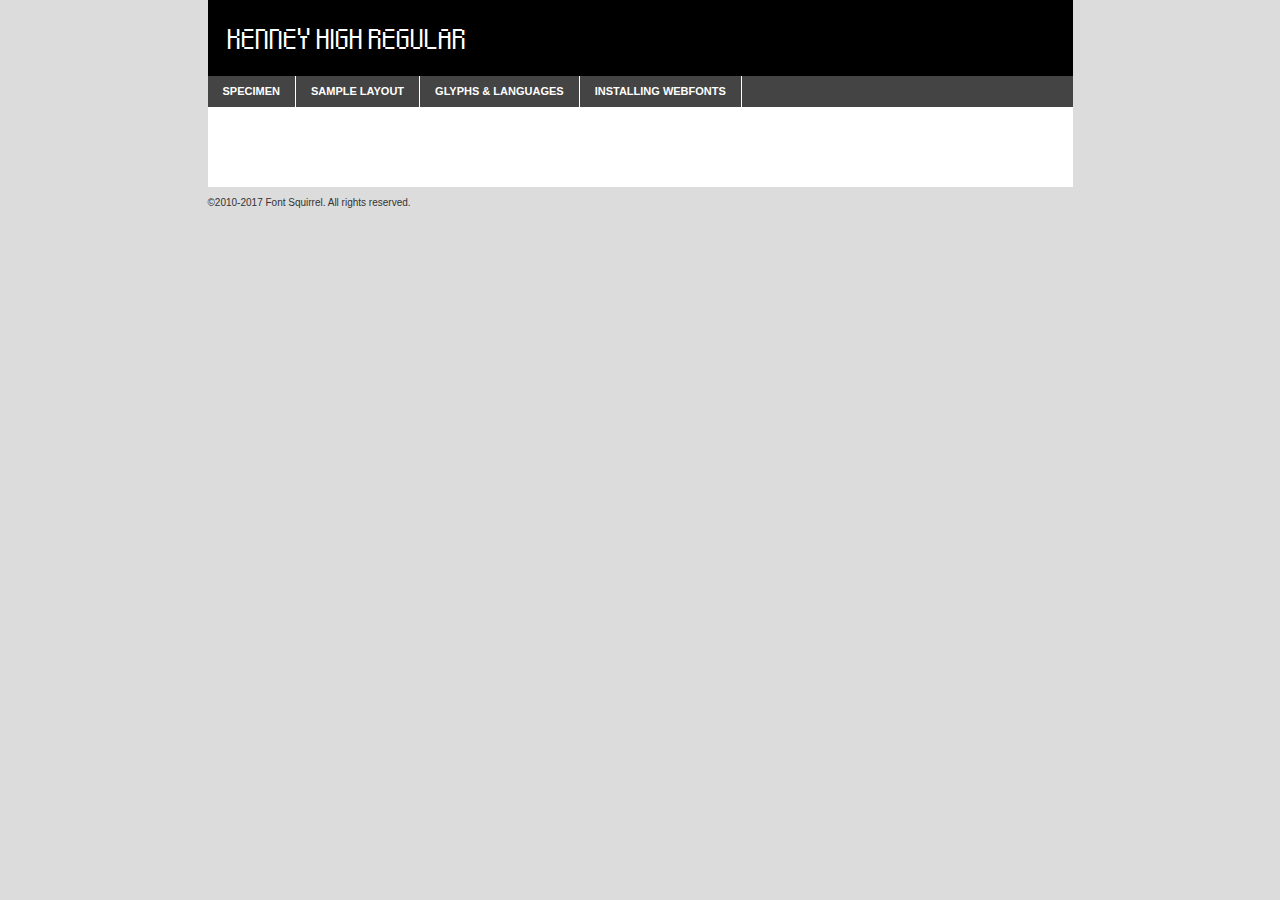
<file: assets/fonts/kenney_high-demo.html>
<!DOCTYPE html PUBLIC "-//W3C//DTD XHTML 1.0 Transitional//EN"
	"http://www.w3.org/TR/xhtml1/DTD/xhtml1-transitional.dtd">

<html xmlns="http://www.w3.org/1999/xhtml" xml:lang="en" lang="en">
<head>
	<meta http-equiv="Content-Type" content="text/html; charset=utf-8" />
	<script src="http://ajax.googleapis.com/ajax/libs/jquery/1.7.2/jquery.min.js" type="text/javascript" charset="utf-8"></script>
	<script type="text/javascript">
	(function($){$.fn.easyTabs=function(option){var param=jQuery.extend({fadeSpeed:"fast",defaultContent:1,activeClass:'active'},option);$(this).each(function(){var thisId="#"+this.id;if(param.defaultContent==''){param.defaultContent=1;}
	if(typeof param.defaultContent=="number")
	{var defaultTab=$(thisId+" .tabs li:eq("+(param.defaultContent-1)+") a").attr('href').substr(1);}else{var defaultTab=param.defaultContent;}
	$(thisId+" .tabs li a").each(function(){var tabToHide=$(this).attr('href').substr(1);$("#"+tabToHide).addClass('easytabs-tab-content');});hideAll();changeContent(defaultTab);function hideAll(){$(thisId+" .easytabs-tab-content").hide();}
	function changeContent(tabId){hideAll();$(thisId+" .tabs li").removeClass(param.activeClass);$(thisId+" .tabs li a[href=#"+tabId+"]").closest('li').addClass(param.activeClass);if(param.fadeSpeed!="none")
	{$(thisId+" #"+tabId).fadeIn(param.fadeSpeed);}else{$(thisId+" #"+tabId).show();}}
	$(thisId+" .tabs li").click(function(){var tabId=$(this).find('a').attr('href').substr(1);changeContent(tabId);return false;});});}})(jQuery);
	</script>
	<link rel="stylesheet" href="specimen_files/specimen_stylesheet.css" type="text/css" charset="utf-8" />
	<link rel="stylesheet" href="stylesheet.css" type="text/css" charset="utf-8" />

	<style type="text/css">
					body{
				font-family: 'kenney_highregular';
							}
		</style>

	<title>Kenney High Regular Specimen</title>
	
	
	<script type="text/javascript" charset="utf-8">
		$(document).ready(function() {
			$('#container').easyTabs({defaultContent:1});
		});
	</script>
</head>

<body>
<div id="container">
	<div id="header">
		Kenney High Regular	</div>
	<ul class="tabs">
		<li><a href="#specimen">Specimen</a></li>
		<li><a href="#layout">Sample Layout</a></li>
				<li><a href="#glyphs">Glyphs &amp; Languages</a></li>
		<li><a href="#installing">Installing Webfonts</a></li>
		
	</ul>
	
	<div id="main_content">

		
			<div id="specimen">
		
				<div class="section">
					<div class="grid12 firstcol">
						<div class="huge">AaBb</div>
					</div>
				</div>
		
				<div class="section">
					<div class="glyph_range">A&#x200B;B&#x200b;C&#x200b;D&#x200b;E&#x200b;F&#x200b;G&#x200b;H&#x200b;I&#x200b;J&#x200b;K&#x200b;L&#x200b;M&#x200b;N&#x200b;O&#x200b;P&#x200b;Q&#x200b;R&#x200b;S&#x200b;T&#x200b;U&#x200b;V&#x200b;W&#x200b;X&#x200b;Y&#x200b;Z&#x200b;a&#x200b;b&#x200b;c&#x200b;d&#x200b;e&#x200b;f&#x200b;g&#x200b;h&#x200b;i&#x200b;j&#x200b;k&#x200b;l&#x200b;m&#x200b;n&#x200b;o&#x200b;p&#x200b;q&#x200b;r&#x200b;s&#x200b;t&#x200b;u&#x200b;v&#x200b;w&#x200b;x&#x200b;y&#x200b;z&#x200b;1&#x200b;2&#x200b;3&#x200b;4&#x200b;5&#x200b;6&#x200b;7&#x200b;8&#x200b;9&#x200b;0&#x200b;&amp;&#x200b;.&#x200b;,&#x200b;?&#x200b;!&#x200b;&#64;&#x200b;(&#x200b;)&#x200b;#&#x200b;$&#x200b;%&#x200b;*&#x200b;+&#x200b;-&#x200b;=&#x200b;:&#x200b;;</div>
				</div>
				<div class="section">
					<div class="grid12 firstcol">
						<table class="sample_table">
							<tr><td>10</td><td class="size10">abcdefghijklmnopqrstuvwxyzABCDEFGHIJKLMNOPQRSTUVWXYZ0123456789abcdefghijklmnopqrstuvwxyzABCDEFGHIJKLMNOPQRSTUVWXYZ0123456789abcdefghijklmnopqrstuvwxyzABCDEFGHIJKLMNOPQRSTUVWXYZ</td></tr>
							<tr><td>11</td><td class="size11">abcdefghijklmnopqrstuvwxyzABCDEFGHIJKLMNOPQRSTUVWXYZ0123456789abcdefghijklmnopqrstuvwxyzABCDEFGHIJKLMNOPQRSTUVWXYZ0123456789abcdefghijklmnopqrstuvwxyzABCDEFGHIJKLMNOPQRSTUVWXYZ</td></tr>
							<tr><td>12</td><td class="size12">abcdefghijklmnopqrstuvwxyzABCDEFGHIJKLMNOPQRSTUVWXYZ0123456789abcdefghijklmnopqrstuvwxyzABCDEFGHIJKLMNOPQRSTUVWXYZ0123456789abcdefghijklmnopqrstuvwxyzABCDEFGHIJKLMNOPQRSTUVWXYZ</td></tr>
							<tr><td>13</td><td class="size13">abcdefghijklmnopqrstuvwxyzABCDEFGHIJKLMNOPQRSTUVWXYZ0123456789abcdefghijklmnopqrstuvwxyzABCDEFGHIJKLMNOPQRSTUVWXYZ0123456789abcdefghijklmnopqrstuvwxyzABCDEFGHIJKLMNOPQRSTUVWXYZ</td></tr>
							<tr><td>14</td><td class="size14">abcdefghijklmnopqrstuvwxyzABCDEFGHIJKLMNOPQRSTUVWXYZ0123456789abcdefghijklmnopqrstuvwxyzABCDEFGHIJKLMNOPQRSTUVWXYZ0123456789abcdefghijklmnopqrstuvwxyzABCDEFGHIJKLMNOPQRSTUVWXYZ</td></tr>
							<tr><td>16</td><td class="size16">abcdefghijklmnopqrstuvwxyzABCDEFGHIJKLMNOPQRSTUVWXYZ0123456789abcdefghijklmnopqrstuvwxyzABCDEFGHIJKLMNOPQRSTUVWXYZ</td></tr>
							<tr><td>18</td><td class="size18">abcdefghijklmnopqrstuvwxyzABCDEFGHIJKLMNOPQRSTUVWXYZ0123456789abcdefghijklmnopqrstuvwxyzABCDEFGHIJKLMNOPQRSTUVWXYZ</td></tr>
							<tr><td>20</td><td class="size20">abcdefghijklmnopqrstuvwxyzABCDEFGHIJKLMNOPQRSTUVWXYZ0123456789abcdefghijklmnopqrstuvwxyzABCDEFGHIJKLMNOPQRSTUVWXYZ</td></tr>
							<tr><td>24</td><td class="size24">abcdefghijklmnopqrstuvwxyzABCDEFGHIJKLMNOPQRSTUVWXYZ0123456789abcdefghijklmnopqrstuvwxyzABCDEFGHIJKLMNOPQRSTUVWXYZ</td></tr>
							<tr><td>30</td><td class="size30">abcdefghijklmnopqrstuvwxyzABCDEFGHIJKLMNOPQRSTUVWXYZ0123456789abcdefghijklmnopqrstuvwxyzABCDEFGHIJKLMNOPQRSTUVWXYZ</td></tr>
							<tr><td>36</td><td class="size36">abcdefghijklmnopqrstuvwxyzABCDEFGHIJKLMNOPQRSTUVWXYZ0123456789abcdefghijklmnopqrstuvwxyzABCDEFGHIJKLMNOPQRSTUVWXYZ</td></tr>
							<tr><td>48</td><td class="size48">abcdefghijklmnopqrstuvwxyzABCDEFGHIJKLMNOPQRSTUVWXYZ0123456789abcdefghijklmnopqrstuvwxyzABCDEFGHIJKLMNOPQRSTUVWXYZ</td></tr>
							<tr><td>60</td><td class="size60">abcdefghijklmnopqrstuvwxyzABCDEFGHIJKLMNOPQRSTUVWXYZ0123456789abcdefghijklmnopqrstuvwxyzABCDEFGHIJKLMNOPQRSTUVWXYZ</td></tr>
							<tr><td>72</td><td class="size72">abcdefghijklmnopqrstuvwxyzABCDEFGHIJKLMNOPQRSTUVWXYZ0123456789abcdefghijklmnopqrstuvwxyzABCDEFGHIJKLMNOPQRSTUVWXYZ</td></tr>
							<tr><td>90</td><td class="size90">abcdefghijklmnopqrstuvwxyzABCDEFGHIJKLMNOPQRSTUVWXYZ0123456789abcdefghijklmnopqrstuvwxyzABCDEFGHIJKLMNOPQRSTUVWXYZ</td></tr>
						</table>
				
					</div>
			
				</div>
		
		
		
								<div class="section" id="bodycomparison">


										<div id="xheight">
				<div class="fontbody">&#x25FC;&#x25FC;&#x25FC;&#x25FC;&#x25FC;&#x25FC;&#x25FC;&#x25FC;&#x25FC;&#x25FC;&#x25FC;&#x25FC;&#x25FC;&#x25FC;&#x25FC;&#x25FC;&#x25FC;&#x25FC;&#x25FC;&#x25FC;&#x25FC;&#x25FC;&#x25FC;&#x25FC;&#x25FC;&#x25FC;&#x25FC;&#x25FC;&#x25FC;&#x25FC;&#x25FC;&#x25FC;&#x25FC;&#x25FC;&#x25FC;&#x25FC;&#x25FC;&#x25FC;&#x25FC;&#x25FC;&#x25FC;&#x25FC;&#x25FC;&#x25FC;&#x25FC;&#x25FC;&#x25FC;&#x25FC;&#x25FC;&#x25FC;&#x25FC;&#x25FC;&#x25FC;&#x25FC;&#x25FC;&#x25FC;&#x25FC;&#x25FC;&#x25FC;&#x25FC;&#x25FC;&#x25FC;&#x25FC;&#x25FC;&#x25FC;&#x25FC;&#x25FC;&#x25FC;&#x25FC;&#x25FC;&#x25FC;&#x25FC;&#x25FC;&#x25FC;&#x25FC;&#x25FC;&#x25FC;&#x25FC;&#x25FC;&#x25FC;&#x25FC;&#x25FC;&#x25FC;&#x25FC;&#x25FC;&#x25FC;&#x25FC;&#x25FC;&#x25FC;&#x25FC;&#x25FC;&#x25FC;&#x25FC;&#x25FC;&#x25FC;&#x25FC;&#x25FC;&#x25FC;&#x25FC;body</div><div class="arialbody">body</div><div class="verdanabody">body</div><div class="georgiabody">body</div></div>
										<div class="fontbody" style="z-index:1">
											body<span>Kenney High Regular</span>
										</div>
										<div class="arialbody" style="z-index:1">
											body<span>Arial</span>
										</div>
										<div class="verdanabody" style="z-index:1">
											body<span>Verdana</span>
										</div>
										<div class="georgiabody" style="z-index:1">
											body<span>Georgia</span>
										</div>



								</div>
		
		
				<div class="section psample psample_row1" id="">
					
					<div class="grid2 firstcol">
						<p class="size10"><span>10.</span>Aenean lacinia bibendum nulla sed consectetur. Fusce dapibus, tellus ac cursus commodo, tortor mauris condimentum nibh, ut fermentum massa justo sit amet risus. Nullam id dolor id nibh ultricies vehicula ut id elit. Cum sociis natoque penatibus et magnis dis parturient montes, nascetur ridiculus mus. Nulla vitae elit libero, a pharetra augue.</p>
			
					</div>
					<div class="grid3">
						<p class="size11"><span>11.</span>Aenean lacinia bibendum nulla sed consectetur. Fusce dapibus, tellus ac cursus commodo, tortor mauris condimentum nibh, ut fermentum massa justo sit amet risus. Nullam id dolor id nibh ultricies vehicula ut id elit. Cum sociis natoque penatibus et magnis dis parturient montes, nascetur ridiculus mus. Nulla vitae elit libero, a pharetra augue.</p>
			
					</div>
					<div class="grid3">
						<p class="size12"><span>12.</span>Aenean lacinia bibendum nulla sed consectetur. Fusce dapibus, tellus ac cursus commodo, tortor mauris condimentum nibh, ut fermentum massa justo sit amet risus. Nullam id dolor id nibh ultricies vehicula ut id elit. Cum sociis natoque penatibus et magnis dis parturient montes, nascetur ridiculus mus. Nulla vitae elit libero, a pharetra augue.</p>
			
					</div>
					<div class="grid4">
						<p class="size13"><span>13.</span>Aenean lacinia bibendum nulla sed consectetur. Fusce dapibus, tellus ac cursus commodo, tortor mauris condimentum nibh, ut fermentum massa justo sit amet risus. Nullam id dolor id nibh ultricies vehicula ut id elit. Cum sociis natoque penatibus et magnis dis parturient montes, nascetur ridiculus mus. Nulla vitae elit libero, a pharetra augue.</p>
			
					</div>
					<div class="white_blend"></div>
					
				</div>
				<div class="section psample psample_row2" id="">
					<div class="grid3 firstcol">
						<p class="size14"><span>14.</span>Aenean lacinia bibendum nulla sed consectetur. Fusce dapibus, tellus ac cursus commodo, tortor mauris condimentum nibh, ut fermentum massa justo sit amet risus. Nullam id dolor id nibh ultricies vehicula ut id elit. Cum sociis natoque penatibus et magnis dis parturient montes, nascetur ridiculus mus. Nulla vitae elit libero, a pharetra augue.</p>
			
					</div>
					<div class="grid4">
						<p class="size16"><span>16.</span>Aenean lacinia bibendum nulla sed consectetur. Fusce dapibus, tellus ac cursus commodo, tortor mauris condimentum nibh, ut fermentum massa justo sit amet risus. Nullam id dolor id nibh ultricies vehicula ut id elit. Cum sociis natoque penatibus et magnis dis parturient montes, nascetur ridiculus mus. Nulla vitae elit libero, a pharetra augue.</p>
			
					</div>
					<div class="grid5">
						<p class="size18"><span>18.</span>Aenean lacinia bibendum nulla sed consectetur. Fusce dapibus, tellus ac cursus commodo, tortor mauris condimentum nibh, ut fermentum massa justo sit amet risus. Nullam id dolor id nibh ultricies vehicula ut id elit. Cum sociis natoque penatibus et magnis dis parturient montes, nascetur ridiculus mus. Nulla vitae elit libero, a pharetra augue.</p>
			
					</div>

					<div class="white_blend"></div>

				</div>
				
				<div class="section psample psample_row3" id="">
					<div class="grid5 firstcol">
						<p class="size20"><span>20.</span>Aenean lacinia bibendum nulla sed consectetur. Fusce dapibus, tellus ac cursus commodo, tortor mauris condimentum nibh, ut fermentum massa justo sit amet risus. Nullam id dolor id nibh ultricies vehicula ut id elit. Cum sociis natoque penatibus et magnis dis parturient montes, nascetur ridiculus mus. Nulla vitae elit libero, a pharetra augue.</p>
					</div>
					<div class="grid7">
						<p class="size24"><span>24.</span>Aenean lacinia bibendum nulla sed consectetur. Fusce dapibus, tellus ac cursus commodo, tortor mauris condimentum nibh, ut fermentum massa justo sit amet risus. Nullam id dolor id nibh ultricies vehicula ut id elit. Cum sociis natoque penatibus et magnis dis parturient montes, nascetur ridiculus mus. Nulla vitae elit libero, a pharetra augue.</p>
					</div>
					
					<div class="white_blend"></div>
					
				</div>
				
				<div class="section psample psample_row4" id="">
					<div class="grid12 firstcol">
						<p class="size30"><span>30.</span>Aenean lacinia bibendum nulla sed consectetur. Fusce dapibus, tellus ac cursus commodo, tortor mauris condimentum nibh, ut fermentum massa justo sit amet risus. Nullam id dolor id nibh ultricies vehicula ut id elit. Cum sociis natoque penatibus et magnis dis parturient montes, nascetur ridiculus mus. Nulla vitae elit libero, a pharetra augue.</p>
					</div>
					<div class="white_blend"></div>
					
				</div>
				
				
				
				<div class="section psample psample_row1 fullreverse">
					<div class="grid2 firstcol">
						<p class="size10"><span>10.</span>Aenean lacinia bibendum nulla sed consectetur. Fusce dapibus, tellus ac cursus commodo, tortor mauris condimentum nibh, ut fermentum massa justo sit amet risus. Nullam id dolor id nibh ultricies vehicula ut id elit. Cum sociis natoque penatibus et magnis dis parturient montes, nascetur ridiculus mus. Nulla vitae elit libero, a pharetra augue.</p>
			
					</div>
					<div class="grid3">
						<p class="size11"><span>11.</span>Aenean lacinia bibendum nulla sed consectetur. Fusce dapibus, tellus ac cursus commodo, tortor mauris condimentum nibh, ut fermentum massa justo sit amet risus. Nullam id dolor id nibh ultricies vehicula ut id elit. Cum sociis natoque penatibus et magnis dis parturient montes, nascetur ridiculus mus. Nulla vitae elit libero, a pharetra augue.</p>
			
					</div>
					<div class="grid3">
						<p class="size12"><span>12.</span>Aenean lacinia bibendum nulla sed consectetur. Fusce dapibus, tellus ac cursus commodo, tortor mauris condimentum nibh, ut fermentum massa justo sit amet risus. Nullam id dolor id nibh ultricies vehicula ut id elit. Cum sociis natoque penatibus et magnis dis parturient montes, nascetur ridiculus mus. Nulla vitae elit libero, a pharetra augue.</p>
			
					</div>
					<div class="grid4">
						<p class="size13"><span>13.</span>Aenean lacinia bibendum nulla sed consectetur. Fusce dapibus, tellus ac cursus commodo, tortor mauris condimentum nibh, ut fermentum massa justo sit amet risus. Nullam id dolor id nibh ultricies vehicula ut id elit. Cum sociis natoque penatibus et magnis dis parturient montes, nascetur ridiculus mus. Nulla vitae elit libero, a pharetra augue.</p>
			
					</div>
					<div class="black_blend"></div>
					
				</div>
				
				<div class="section psample psample_row2 fullreverse">
					<div class="grid3 firstcol">
						<p class="size14"><span>14.</span>Aenean lacinia bibendum nulla sed consectetur. Fusce dapibus, tellus ac cursus commodo, tortor mauris condimentum nibh, ut fermentum massa justo sit amet risus. Nullam id dolor id nibh ultricies vehicula ut id elit. Cum sociis natoque penatibus et magnis dis parturient montes, nascetur ridiculus mus. Nulla vitae elit libero, a pharetra augue.</p>
			
					</div>
					<div class="grid4">
						<p class="size16"><span>16.</span>Aenean lacinia bibendum nulla sed consectetur. Fusce dapibus, tellus ac cursus commodo, tortor mauris condimentum nibh, ut fermentum massa justo sit amet risus. Nullam id dolor id nibh ultricies vehicula ut id elit. Cum sociis natoque penatibus et magnis dis parturient montes, nascetur ridiculus mus. Nulla vitae elit libero, a pharetra augue.</p>
			
					</div>
					<div class="grid5">
						<p class="size18"><span>18.</span>Aenean lacinia bibendum nulla sed consectetur. Fusce dapibus, tellus ac cursus commodo, tortor mauris condimentum nibh, ut fermentum massa justo sit amet risus. Nullam id dolor id nibh ultricies vehicula ut id elit. Cum sociis natoque penatibus et magnis dis parturient montes, nascetur ridiculus mus. Nulla vitae elit libero, a pharetra augue.</p>
			
					</div>
					<div class="black_blend"></div>

				</div>
				
				<div class="section psample fullreverse psample_row3" id="">
					<div class="grid5 firstcol">
						<p class="size20"><span>20.</span>Aenean lacinia bibendum nulla sed consectetur. Fusce dapibus, tellus ac cursus commodo, tortor mauris condimentum nibh, ut fermentum massa justo sit amet risus. Nullam id dolor id nibh ultricies vehicula ut id elit. Cum sociis natoque penatibus et magnis dis parturient montes, nascetur ridiculus mus. Nulla vitae elit libero, a pharetra augue.</p>
					</div>
					<div class="grid7">
						<p class="size24"><span>24.</span>Aenean lacinia bibendum nulla sed consectetur. Fusce dapibus, tellus ac cursus commodo, tortor mauris condimentum nibh, ut fermentum massa justo sit amet risus. Nullam id dolor id nibh ultricies vehicula ut id elit. Cum sociis natoque penatibus et magnis dis parturient montes, nascetur ridiculus mus. Nulla vitae elit libero, a pharetra augue.</p>
					</div>
					
					<div class="black_blend"></div>
					
				</div>
				
				<div class="section psample fullreverse psample_row4" id="" style="border-bottom: 20px #000 solid;">
					<div class="grid12 firstcol">
						<p class="size30"><span>30.</span>Aenean lacinia bibendum nulla sed consectetur. Fusce dapibus, tellus ac cursus commodo, tortor mauris condimentum nibh, ut fermentum massa justo sit amet risus. Nullam id dolor id nibh ultricies vehicula ut id elit. Cum sociis natoque penatibus et magnis dis parturient montes, nascetur ridiculus mus. Nulla vitae elit libero, a pharetra augue.</p>
					</div>
					<div class="black_blend"></div>
					
				</div>
				
				
				
				
			</div>
			
			<div id="layout">
				
				<div class="section">
					
					<div class="grid12 firstcol">
						<h1>Lorem Ipsum Dolor</h1>
						<h2>Etiam porta sem malesuada magna mollis euismod</h2>
						
						<p class="byline">By <a href="#link">Aenean Lacinia</a></p>
					</div>
				</div>
				<div class="section">
					<div class="grid8 firstcol">
						<p class="large">Donec sed odio dui. Morbi leo risus, porta ac consectetur ac, vestibulum at eros. Fusce dapibus, tellus ac cursus commodo, tortor mauris condimentum nibh, ut fermentum massa justo sit amet risus. </p>

						
						<h3>Pellentesque ornare sem</h3>

						<p>Maecenas sed diam eget risus varius blandit sit amet non magna. Maecenas faucibus mollis interdum. Donec ullamcorper nulla non metus auctor fringilla. Nullam id dolor id nibh ultricies vehicula ut id elit. Nullam id dolor id nibh ultricies vehicula ut id elit. </p>

						<p>Aenean eu leo quam. Pellentesque ornare sem lacinia quam venenatis vestibulum. Lorem ipsum dolor sit amet, consectetur adipiscing elit. Cum sociis natoque penatibus et magnis dis parturient montes, nascetur ridiculus mus. </p>

						<p>Nulla vitae elit libero, a pharetra augue. Praesent commodo cursus magna, vel scelerisque nisl consectetur et. Aenean lacinia bibendum nulla sed consectetur. </p>

						<p>Nullam quis risus eget urna mollis ornare vel eu leo. Nullam quis risus eget urna mollis ornare vel eu leo. Maecenas sed diam eget risus varius blandit sit amet non magna. Donec ullamcorper nulla non metus auctor fringilla. </p>

						<h3>Cras mattis consectetur</h3>

						<p>Aenean eu leo quam. Pellentesque ornare sem lacinia quam venenatis vestibulum. Aenean lacinia bibendum nulla sed consectetur. Integer posuere erat a ante venenatis dapibus posuere velit aliquet. Cras mattis consectetur purus sit amet fermentum. </p>

						<p>Nullam id dolor id nibh ultricies vehicula ut id elit. Nullam quis risus eget urna mollis ornare vel eu leo. Cras mattis consectetur purus sit amet fermentum.</p>
					</div>
					
					<div class="grid4 sidebar">
						
						<div class="box reverse">
							<p class="last">Nullam quis risus eget urna mollis ornare vel eu leo. Donec ullamcorper nulla non metus auctor fringilla. Cras mattis consectetur purus sit amet fermentum. Sed posuere consectetur est at lobortis. Lorem ipsum dolor sit amet, consectetur adipiscing elit. </p>
						</div>
						
						<p class="caption">Maecenas sed diam eget risus varius.</p>

						<p>Vestibulum id ligula porta felis euismod semper. Integer posuere erat a ante venenatis dapibus posuere velit aliquet. Vestibulum id ligula porta felis euismod semper. Sed posuere consectetur est at lobortis. Maecenas sed diam eget risus varius blandit sit amet non magna. Fusce dapibus, tellus ac cursus commodo, tortor mauris condimentum nibh, ut fermentum massa justo sit amet risus. </p>

					

						<p>Duis mollis, est non commodo luctus, nisi erat porttitor ligula, eget lacinia odio sem nec elit. Aenean lacinia bibendum nulla sed consectetur. Vivamus sagittis lacus vel augue laoreet rutrum faucibus dolor auctor. Aenean lacinia bibendum nulla sed consectetur. Nullam quis risus eget urna mollis ornare vel eu leo. </p>

						<p>Praesent commodo cursus magna, vel scelerisque nisl consectetur et. Donec ullamcorper nulla non metus auctor fringilla. Maecenas faucibus mollis interdum. Fusce dapibus, tellus ac cursus commodo, tortor mauris condimentum nibh, ut fermentum massa justo sit amet risus. </p>

					</div>
				</div>
				
			</div>


			



		<div id="glyphs">
			<div class="section">
				<div class="grid12 firstcol">
			
				<h1>Language Support</h1>
				<p>The subset of Kenney High Regular in this kit supports the following languages:<br />
			
					Albanian, Basque, Breton, Chamorro, Danish, Dutch, English, Faroese, Finnish, Frisian, Galician, German, Icelandic, Italian, Malagasy, Norwegian, Portuguese, Spanish, Alsatian, Aragonese, Arapaho, Arrernte, Asturian, Aymara, Bislama, Cebuano, Corsican, Fijian, French_creole, Genoese, Gilbertese, Greenlandic, Haitian_creole, Hiligaynon, Hmong, Hopi, Ibanag, Iloko_ilokano, Indonesian, Interglossa_glosa, Interlingua, Irish_gaelic, Jerriais, Lojban, Lombard, Luxembourgeois, Manx, Mohawk, Norfolk_pitcairnese, Occitan, Oromo, Pangasinan, Papiamento, Piedmontese, Potawatomi, Rhaeto-romance, Romansh, Rotokas, Sami_lule, Sardinian, Scots_gaelic, Seychelles_creole, Shona, Sicilian, Somali, Southern_ndebele, Swahili, Swati_swazi, Tagalog_filipino_pilipino, Tetum, Tok_pisin, Uyghur_latinized, Volapuk, Walloon, Warlpiri, Xhosa, Yapese, Zulu, Latinbasic, Ubasic, Demo				</p>
				<h1>Glyph Chart</h1>
				<p>The subset of Kenney High Regular in this kit includes all the glyphs listed below. Unicode entities are included above each glyph to help you insert individual characters into your layout.</p>
				<div id="glyph_chart">
			
																				 <div><p>&amp;#32;</p>&#32;</div>
																				 <div><p>&amp;#33;</p>&#33;</div>
																				 <div><p>&amp;#34;</p>&#34;</div>
																				 <div><p>&amp;#35;</p>&#35;</div>
																				 <div><p>&amp;#36;</p>&#36;</div>
																				 <div><p>&amp;#37;</p>&#37;</div>
																				 <div><p>&amp;#38;</p>&#38;</div>
																				 <div><p>&amp;#39;</p>&#39;</div>
																				 <div><p>&amp;#40;</p>&#40;</div>
																				 <div><p>&amp;#41;</p>&#41;</div>
																				 <div><p>&amp;#42;</p>&#42;</div>
																				 <div><p>&amp;#43;</p>&#43;</div>
																				 <div><p>&amp;#44;</p>&#44;</div>
																				 <div><p>&amp;#45;</p>&#45;</div>
																				 <div><p>&amp;#46;</p>&#46;</div>
																				 <div><p>&amp;#47;</p>&#47;</div>
																				 <div><p>&amp;#48;</p>&#48;</div>
																				 <div><p>&amp;#49;</p>&#49;</div>
																				 <div><p>&amp;#50;</p>&#50;</div>
																				 <div><p>&amp;#51;</p>&#51;</div>
																				 <div><p>&amp;#52;</p>&#52;</div>
																				 <div><p>&amp;#53;</p>&#53;</div>
																				 <div><p>&amp;#54;</p>&#54;</div>
																				 <div><p>&amp;#55;</p>&#55;</div>
																				 <div><p>&amp;#56;</p>&#56;</div>
																				 <div><p>&amp;#57;</p>&#57;</div>
																				 <div><p>&amp;#58;</p>&#58;</div>
																				 <div><p>&amp;#59;</p>&#59;</div>
																				 <div><p>&amp;#60;</p>&#60;</div>
																				 <div><p>&amp;#61;</p>&#61;</div>
																				 <div><p>&amp;#62;</p>&#62;</div>
																				 <div><p>&amp;#63;</p>&#63;</div>
																				 <div><p>&amp;#64;</p>&#64;</div>
																				 <div><p>&amp;#65;</p>&#65;</div>
																				 <div><p>&amp;#66;</p>&#66;</div>
																				 <div><p>&amp;#67;</p>&#67;</div>
																				 <div><p>&amp;#68;</p>&#68;</div>
																				 <div><p>&amp;#69;</p>&#69;</div>
																				 <div><p>&amp;#70;</p>&#70;</div>
																				 <div><p>&amp;#71;</p>&#71;</div>
																				 <div><p>&amp;#72;</p>&#72;</div>
																				 <div><p>&amp;#73;</p>&#73;</div>
																				 <div><p>&amp;#74;</p>&#74;</div>
																				 <div><p>&amp;#75;</p>&#75;</div>
																				 <div><p>&amp;#76;</p>&#76;</div>
																				 <div><p>&amp;#77;</p>&#77;</div>
																				 <div><p>&amp;#78;</p>&#78;</div>
																				 <div><p>&amp;#79;</p>&#79;</div>
																				 <div><p>&amp;#80;</p>&#80;</div>
																				 <div><p>&amp;#81;</p>&#81;</div>
																				 <div><p>&amp;#82;</p>&#82;</div>
																				 <div><p>&amp;#83;</p>&#83;</div>
																				 <div><p>&amp;#84;</p>&#84;</div>
																				 <div><p>&amp;#85;</p>&#85;</div>
																				 <div><p>&amp;#86;</p>&#86;</div>
																				 <div><p>&amp;#87;</p>&#87;</div>
																				 <div><p>&amp;#88;</p>&#88;</div>
																				 <div><p>&amp;#89;</p>&#89;</div>
																				 <div><p>&amp;#90;</p>&#90;</div>
																				 <div><p>&amp;#91;</p>&#91;</div>
																				 <div><p>&amp;#92;</p>&#92;</div>
																				 <div><p>&amp;#93;</p>&#93;</div>
																				 <div><p>&amp;#94;</p>&#94;</div>
																				 <div><p>&amp;#95;</p>&#95;</div>
																				 <div><p>&amp;#96;</p>&#96;</div>
																				 <div><p>&amp;#97;</p>&#97;</div>
																				 <div><p>&amp;#98;</p>&#98;</div>
																				 <div><p>&amp;#99;</p>&#99;</div>
																				 <div><p>&amp;#100;</p>&#100;</div>
																				 <div><p>&amp;#101;</p>&#101;</div>
																				 <div><p>&amp;#102;</p>&#102;</div>
																				 <div><p>&amp;#103;</p>&#103;</div>
																				 <div><p>&amp;#104;</p>&#104;</div>
																				 <div><p>&amp;#105;</p>&#105;</div>
																				 <div><p>&amp;#106;</p>&#106;</div>
																				 <div><p>&amp;#107;</p>&#107;</div>
																				 <div><p>&amp;#108;</p>&#108;</div>
																				 <div><p>&amp;#109;</p>&#109;</div>
																				 <div><p>&amp;#110;</p>&#110;</div>
																				 <div><p>&amp;#111;</p>&#111;</div>
																				 <div><p>&amp;#112;</p>&#112;</div>
																				 <div><p>&amp;#113;</p>&#113;</div>
																				 <div><p>&amp;#114;</p>&#114;</div>
																				 <div><p>&amp;#115;</p>&#115;</div>
																				 <div><p>&amp;#116;</p>&#116;</div>
																				 <div><p>&amp;#117;</p>&#117;</div>
																				 <div><p>&amp;#118;</p>&#118;</div>
																				 <div><p>&amp;#119;</p>&#119;</div>
																				 <div><p>&amp;#120;</p>&#120;</div>
																				 <div><p>&amp;#121;</p>&#121;</div>
																				 <div><p>&amp;#122;</p>&#122;</div>
																				 <div><p>&amp;#123;</p>&#123;</div>
																				 <div><p>&amp;#124;</p>&#124;</div>
																				 <div><p>&amp;#125;</p>&#125;</div>
																				 <div><p>&amp;#126;</p>&#126;</div>
																				 <div><p>&amp;#160;</p>&#160;</div>
																				 <div><p>&amp;#161;</p>&#161;</div>
																				 <div><p>&amp;#162;</p>&#162;</div>
																				 <div><p>&amp;#163;</p>&#163;</div>
																				 <div><p>&amp;#164;</p>&#164;</div>
																				 <div><p>&amp;#165;</p>&#165;</div>
																				 <div><p>&amp;#166;</p>&#166;</div>
																				 <div><p>&amp;#167;</p>&#167;</div>
																				 <div><p>&amp;#168;</p>&#168;</div>
																				 <div><p>&amp;#169;</p>&#169;</div>
																				 <div><p>&amp;#170;</p>&#170;</div>
																				 <div><p>&amp;#171;</p>&#171;</div>
																				 <div><p>&amp;#172;</p>&#172;</div>
																				 <div><p>&amp;#173;</p>&#173;</div>
																				 <div><p>&amp;#174;</p>&#174;</div>
																				 <div><p>&amp;#175;</p>&#175;</div>
																				 <div><p>&amp;#176;</p>&#176;</div>
																				 <div><p>&amp;#177;</p>&#177;</div>
																				 <div><p>&amp;#178;</p>&#178;</div>
																				 <div><p>&amp;#179;</p>&#179;</div>
																				 <div><p>&amp;#180;</p>&#180;</div>
																				 <div><p>&amp;#181;</p>&#181;</div>
																				 <div><p>&amp;#182;</p>&#182;</div>
																				 <div><p>&amp;#183;</p>&#183;</div>
																				 <div><p>&amp;#184;</p>&#184;</div>
																				 <div><p>&amp;#185;</p>&#185;</div>
																				 <div><p>&amp;#186;</p>&#186;</div>
																				 <div><p>&amp;#187;</p>&#187;</div>
																				 <div><p>&amp;#188;</p>&#188;</div>
																				 <div><p>&amp;#189;</p>&#189;</div>
																				 <div><p>&amp;#190;</p>&#190;</div>
																				 <div><p>&amp;#191;</p>&#191;</div>
																				 <div><p>&amp;#192;</p>&#192;</div>
																				 <div><p>&amp;#193;</p>&#193;</div>
																				 <div><p>&amp;#194;</p>&#194;</div>
																				 <div><p>&amp;#195;</p>&#195;</div>
																				 <div><p>&amp;#196;</p>&#196;</div>
																				 <div><p>&amp;#197;</p>&#197;</div>
																				 <div><p>&amp;#198;</p>&#198;</div>
																				 <div><p>&amp;#199;</p>&#199;</div>
																				 <div><p>&amp;#200;</p>&#200;</div>
																				 <div><p>&amp;#201;</p>&#201;</div>
																				 <div><p>&amp;#202;</p>&#202;</div>
																				 <div><p>&amp;#203;</p>&#203;</div>
																				 <div><p>&amp;#204;</p>&#204;</div>
																				 <div><p>&amp;#205;</p>&#205;</div>
																				 <div><p>&amp;#206;</p>&#206;</div>
																				 <div><p>&amp;#207;</p>&#207;</div>
																				 <div><p>&amp;#208;</p>&#208;</div>
																				 <div><p>&amp;#209;</p>&#209;</div>
																				 <div><p>&amp;#210;</p>&#210;</div>
																				 <div><p>&amp;#211;</p>&#211;</div>
																				 <div><p>&amp;#212;</p>&#212;</div>
																				 <div><p>&amp;#213;</p>&#213;</div>
																				 <div><p>&amp;#214;</p>&#214;</div>
																				 <div><p>&amp;#215;</p>&#215;</div>
																				 <div><p>&amp;#216;</p>&#216;</div>
																				 <div><p>&amp;#217;</p>&#217;</div>
																				 <div><p>&amp;#218;</p>&#218;</div>
																				 <div><p>&amp;#219;</p>&#219;</div>
																				 <div><p>&amp;#220;</p>&#220;</div>
																				 <div><p>&amp;#221;</p>&#221;</div>
																				 <div><p>&amp;#222;</p>&#222;</div>
																				 <div><p>&amp;#223;</p>&#223;</div>
																				 <div><p>&amp;#224;</p>&#224;</div>
																				 <div><p>&amp;#225;</p>&#225;</div>
																				 <div><p>&amp;#226;</p>&#226;</div>
																				 <div><p>&amp;#227;</p>&#227;</div>
																				 <div><p>&amp;#228;</p>&#228;</div>
																				 <div><p>&amp;#229;</p>&#229;</div>
																				 <div><p>&amp;#230;</p>&#230;</div>
																				 <div><p>&amp;#231;</p>&#231;</div>
																				 <div><p>&amp;#232;</p>&#232;</div>
																				 <div><p>&amp;#233;</p>&#233;</div>
																				 <div><p>&amp;#234;</p>&#234;</div>
																				 <div><p>&amp;#235;</p>&#235;</div>
																				 <div><p>&amp;#236;</p>&#236;</div>
																				 <div><p>&amp;#237;</p>&#237;</div>
																				 <div><p>&amp;#238;</p>&#238;</div>
																				 <div><p>&amp;#239;</p>&#239;</div>
																				 <div><p>&amp;#240;</p>&#240;</div>
																				 <div><p>&amp;#241;</p>&#241;</div>
																				 <div><p>&amp;#242;</p>&#242;</div>
																				 <div><p>&amp;#243;</p>&#243;</div>
																				 <div><p>&amp;#244;</p>&#244;</div>
																				 <div><p>&amp;#245;</p>&#245;</div>
																				 <div><p>&amp;#246;</p>&#246;</div>
																				 <div><p>&amp;#247;</p>&#247;</div>
																				 <div><p>&amp;#248;</p>&#248;</div>
																				 <div><p>&amp;#249;</p>&#249;</div>
																				 <div><p>&amp;#250;</p>&#250;</div>
																				 <div><p>&amp;#251;</p>&#251;</div>
																				 <div><p>&amp;#252;</p>&#252;</div>
																				 <div><p>&amp;#253;</p>&#253;</div>
																				 <div><p>&amp;#254;</p>&#254;</div>
																				 <div><p>&amp;#255;</p>&#255;</div>
																				 <div><p>&amp;#376;</p>&#376;</div>
																				 <div><p>&amp;#8192;</p>&#8192;</div>
																				 <div><p>&amp;#8193;</p>&#8193;</div>
																				 <div><p>&amp;#8194;</p>&#8194;</div>
																				 <div><p>&amp;#8195;</p>&#8195;</div>
																				 <div><p>&amp;#8196;</p>&#8196;</div>
																				 <div><p>&amp;#8197;</p>&#8197;</div>
																				 <div><p>&amp;#8198;</p>&#8198;</div>
																				 <div><p>&amp;#8199;</p>&#8199;</div>
																				 <div><p>&amp;#8200;</p>&#8200;</div>
																				 <div><p>&amp;#8201;</p>&#8201;</div>
																				 <div><p>&amp;#8202;</p>&#8202;</div>
																				 <div><p>&amp;#8208;</p>&#8208;</div>
																				 <div><p>&amp;#8209;</p>&#8209;</div>
																				 <div><p>&amp;#8210;</p>&#8210;</div>
																				 <div><p>&amp;#8211;</p>&#8211;</div>
																				 <div><p>&amp;#8212;</p>&#8212;</div>
																				 <div><p>&amp;#8216;</p>&#8216;</div>
																				 <div><p>&amp;#8217;</p>&#8217;</div>
																				 <div><p>&amp;#8218;</p>&#8218;</div>
																				 <div><p>&amp;#8220;</p>&#8220;</div>
																				 <div><p>&amp;#8221;</p>&#8221;</div>
																				 <div><p>&amp;#8222;</p>&#8222;</div>
																				 <div><p>&amp;#8226;</p>&#8226;</div>
																				 <div><p>&amp;#8230;</p>&#8230;</div>
																				 <div><p>&amp;#8239;</p>&#8239;</div>
																				 <div><p>&amp;#8249;</p>&#8249;</div>
																				 <div><p>&amp;#8250;</p>&#8250;</div>
																				 <div><p>&amp;#8287;</p>&#8287;</div>
																				 <div><p>&amp;#8364;</p>&#8364;</div>
																				 <div><p>&amp;#8482;</p>&#8482;</div>
																				 <div><p>&amp;#9724;</p>&#9724;</div>
																				 <div><p>&amp;#64257;</p>&#64257;</div>
																				 <div><p>&amp;#64258;</p>&#64258;</div>
																																																</div>	
				</div>
		
		
			</div>
		</div>
		
		
		<div id="specs">
			
		</div>
	
		<div id="installing">
			<div class="section">
				<div class="grid7 firstcol">
					<h1>Installing Webfonts</h1>
					
					<p>Webfonts are supported by all major browser platforms but not all in the same way. There are currently four different font formats that must be included in order to target all browsers. This includes TTF, WOFF, EOT and SVG.</p>
					
					<h2>1. Upload your webfonts</h2>
					<p>You must upload your webfont kit to your website. They should be in or near the same directory as your CSS files.</p>
					
					<h2>2. Include the webfont stylesheet</h2>
					<p>A special CSS @font-face declaration helps the various browsers select the appropriate font it needs without causing you a bunch of headaches. Learn more about this syntax by reading the <a href="https://www.fontspring.com/blog/further-hardening-of-the-bulletproof-syntax">Fontspring blog post</a> about it. The code for it is as follows:</p>


<code>
@font-face{ 
	font-family: 'MyWebFont';
	src: url('WebFont.eot');
	src: url('WebFont.eot?#iefix') format('embedded-opentype'),
	     url('WebFont.woff') format('woff'),
	     url('WebFont.ttf') format('truetype'),
	     url('WebFont.svg#webfont') format('svg');
}
</code>

	<p>We've already gone ahead and generated the code for you. All you have to do is link to the stylesheet in your HTML, like this:</p>
	<code>&lt;link rel=&quot;stylesheet&quot; href=&quot;stylesheet.css&quot; type=&quot;text/css&quot; charset=&quot;utf-8&quot; /&gt;</code>

					<h2>3. Modify your own stylesheet</h2>
					<p>To take advantage of your new fonts, you must tell your stylesheet to use them. Look at the original @font-face declaration above and find the property called "font-family." The name linked there will be what you use to reference the font. Prepend that webfont name to the font stack in the "font-family" property, inside the selector you want to change. For example:</p>
<code>p { font-family: 'WebFont', Arial, sans-serif; }</code>

<h2>4. Test</h2>
<p>Getting webfonts to work cross-browser <em>can</em> be tricky. Use the information in the sidebar to help you if you find that fonts aren't loading in a particular browser.</p>
				</div>
				
				<div class="grid5 sidebar">
					<div class="box">
						<h2>Troubleshooting<br />Font-Face Problems</h2>
						<p>Having trouble getting your webfonts to load in your new website? Here are some tips to sort out what might be the problem.</p>

						<h3>Fonts not showing in any browser</h3>

						<p>This sounds like you need to work on the plumbing. You either did not upload the fonts to the correct directory, or you did not link the fonts properly in the CSS. If you've confirmed that all this is correct and you still have a problem, take a look at your .htaccess file and see if requests are getting intercepted.</p>

						<h3>Fonts not loading in iPhone or iPad</h3>

						<p>The most common problem here is that you are serving the fonts from an IIS server. IIS refuses to serve files that have unknown MIME types. If that is the case, you must set the MIME type for SVG to "image/svg+xml" in the server settings. Follow these instructions from Microsoft if you need help.</p>

						<h3>Fonts not loading in Firefox</h3>

						<p>The primary reason for this failure? You are still using a version Firefox older than 3.5. So upgrade already! If that isn't it, then you are very likely serving fonts from a different domain. Firefox requires that all font assets be served from the same domain. Lastly it is possible that you need to add WOFF to your list of MIME types (if you are serving via IIS.)</p>

						<h3>Fonts not loading in IE</h3>

						<p>Are you looking at Internet Explorer on an actual Windows machine or are you cheating by using a service like Adobe BrowserLab? Many of these screenshot services do not render @font-face for IE. Best to test it on a real machine.</p>

						<h3>Fonts not loading in IE9</h3>

						<p>IE9, like Firefox, requires that fonts be served from the same domain as the website. Make sure that is the case.</p>
					</div>
				</div>
			</div>
			
		</div>
	
	</div>
	<div id="footer">
		<p>&copy;2010-2017 Font Squirrel. All rights reserved.</p>
	</div>
</div>
</body>
</html>
</file>
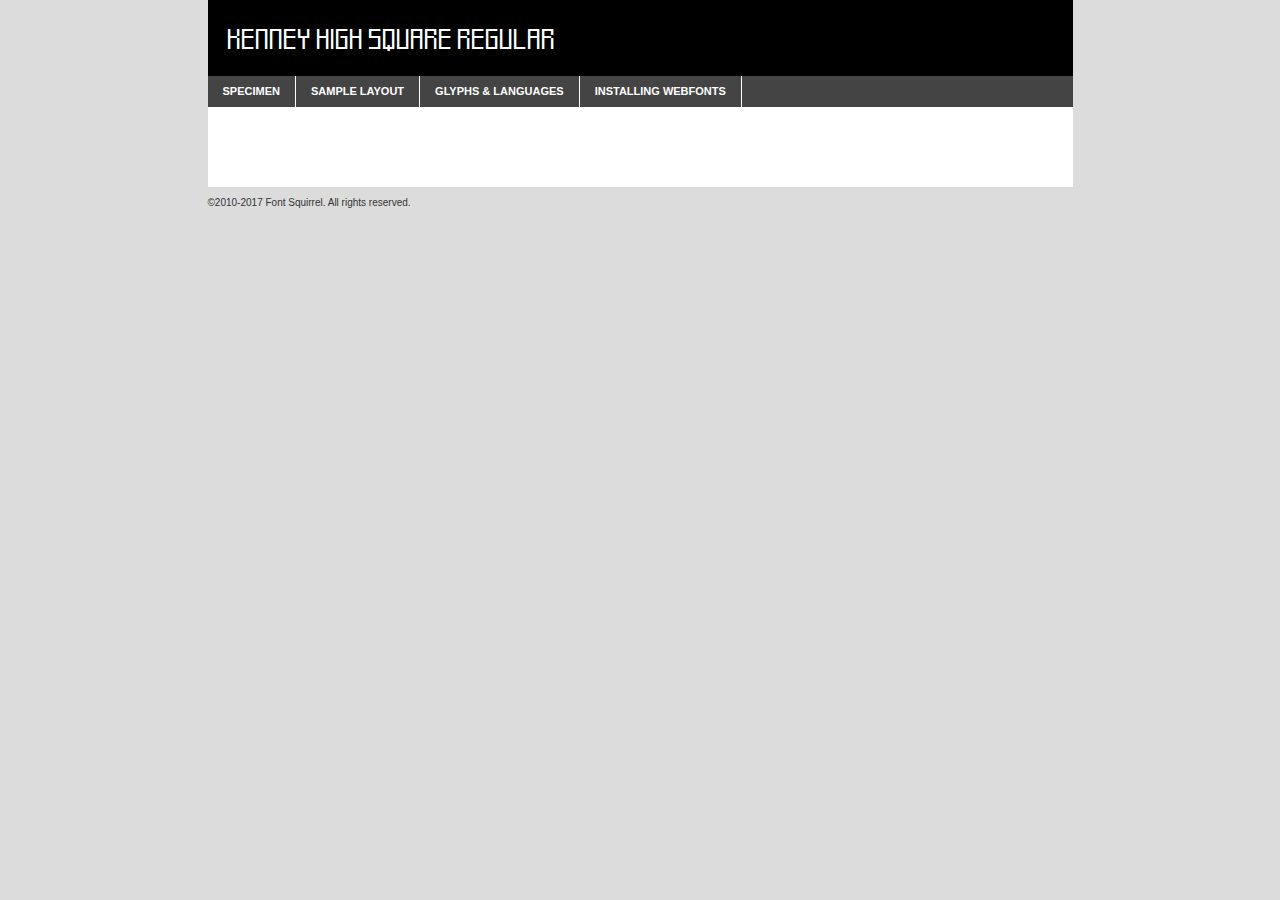
<file: assets/fonts/kenney_high_square-demo.html>
<!DOCTYPE html PUBLIC "-//W3C//DTD XHTML 1.0 Transitional//EN"
	"http://www.w3.org/TR/xhtml1/DTD/xhtml1-transitional.dtd">

<html xmlns="http://www.w3.org/1999/xhtml" xml:lang="en" lang="en">
<head>
	<meta http-equiv="Content-Type" content="text/html; charset=utf-8" />
	<script src="http://ajax.googleapis.com/ajax/libs/jquery/1.7.2/jquery.min.js" type="text/javascript" charset="utf-8"></script>
	<script type="text/javascript">
	(function($){$.fn.easyTabs=function(option){var param=jQuery.extend({fadeSpeed:"fast",defaultContent:1,activeClass:'active'},option);$(this).each(function(){var thisId="#"+this.id;if(param.defaultContent==''){param.defaultContent=1;}
	if(typeof param.defaultContent=="number")
	{var defaultTab=$(thisId+" .tabs li:eq("+(param.defaultContent-1)+") a").attr('href').substr(1);}else{var defaultTab=param.defaultContent;}
	$(thisId+" .tabs li a").each(function(){var tabToHide=$(this).attr('href').substr(1);$("#"+tabToHide).addClass('easytabs-tab-content');});hideAll();changeContent(defaultTab);function hideAll(){$(thisId+" .easytabs-tab-content").hide();}
	function changeContent(tabId){hideAll();$(thisId+" .tabs li").removeClass(param.activeClass);$(thisId+" .tabs li a[href=#"+tabId+"]").closest('li').addClass(param.activeClass);if(param.fadeSpeed!="none")
	{$(thisId+" #"+tabId).fadeIn(param.fadeSpeed);}else{$(thisId+" #"+tabId).show();}}
	$(thisId+" .tabs li").click(function(){var tabId=$(this).find('a').attr('href').substr(1);changeContent(tabId);return false;});});}})(jQuery);
	</script>
	<link rel="stylesheet" href="specimen_files/specimen_stylesheet.css" type="text/css" charset="utf-8" />
	<link rel="stylesheet" href="stylesheet.css" type="text/css" charset="utf-8" />

	<style type="text/css">
					body{
				font-family: 'kenney_high_squareregular';
							}
		</style>

	<title>Kenney High Square Regular Specimen</title>
	
	
	<script type="text/javascript" charset="utf-8">
		$(document).ready(function() {
			$('#container').easyTabs({defaultContent:1});
		});
	</script>
</head>

<body>
<div id="container">
	<div id="header">
		Kenney High Square Regular	</div>
	<ul class="tabs">
		<li><a href="#specimen">Specimen</a></li>
		<li><a href="#layout">Sample Layout</a></li>
				<li><a href="#glyphs">Glyphs &amp; Languages</a></li>
		<li><a href="#installing">Installing Webfonts</a></li>
		
	</ul>
	
	<div id="main_content">

		
			<div id="specimen">
		
				<div class="section">
					<div class="grid12 firstcol">
						<div class="huge">AaBb</div>
					</div>
				</div>
		
				<div class="section">
					<div class="glyph_range">A&#x200B;B&#x200b;C&#x200b;D&#x200b;E&#x200b;F&#x200b;G&#x200b;H&#x200b;I&#x200b;J&#x200b;K&#x200b;L&#x200b;M&#x200b;N&#x200b;O&#x200b;P&#x200b;Q&#x200b;R&#x200b;S&#x200b;T&#x200b;U&#x200b;V&#x200b;W&#x200b;X&#x200b;Y&#x200b;Z&#x200b;a&#x200b;b&#x200b;c&#x200b;d&#x200b;e&#x200b;f&#x200b;g&#x200b;h&#x200b;i&#x200b;j&#x200b;k&#x200b;l&#x200b;m&#x200b;n&#x200b;o&#x200b;p&#x200b;q&#x200b;r&#x200b;s&#x200b;t&#x200b;u&#x200b;v&#x200b;w&#x200b;x&#x200b;y&#x200b;z&#x200b;1&#x200b;2&#x200b;3&#x200b;4&#x200b;5&#x200b;6&#x200b;7&#x200b;8&#x200b;9&#x200b;0&#x200b;&amp;&#x200b;.&#x200b;,&#x200b;?&#x200b;!&#x200b;&#64;&#x200b;(&#x200b;)&#x200b;#&#x200b;$&#x200b;%&#x200b;*&#x200b;+&#x200b;-&#x200b;=&#x200b;:&#x200b;;</div>
				</div>
				<div class="section">
					<div class="grid12 firstcol">
						<table class="sample_table">
							<tr><td>10</td><td class="size10">abcdefghijklmnopqrstuvwxyzABCDEFGHIJKLMNOPQRSTUVWXYZ0123456789abcdefghijklmnopqrstuvwxyzABCDEFGHIJKLMNOPQRSTUVWXYZ0123456789abcdefghijklmnopqrstuvwxyzABCDEFGHIJKLMNOPQRSTUVWXYZ</td></tr>
							<tr><td>11</td><td class="size11">abcdefghijklmnopqrstuvwxyzABCDEFGHIJKLMNOPQRSTUVWXYZ0123456789abcdefghijklmnopqrstuvwxyzABCDEFGHIJKLMNOPQRSTUVWXYZ0123456789abcdefghijklmnopqrstuvwxyzABCDEFGHIJKLMNOPQRSTUVWXYZ</td></tr>
							<tr><td>12</td><td class="size12">abcdefghijklmnopqrstuvwxyzABCDEFGHIJKLMNOPQRSTUVWXYZ0123456789abcdefghijklmnopqrstuvwxyzABCDEFGHIJKLMNOPQRSTUVWXYZ0123456789abcdefghijklmnopqrstuvwxyzABCDEFGHIJKLMNOPQRSTUVWXYZ</td></tr>
							<tr><td>13</td><td class="size13">abcdefghijklmnopqrstuvwxyzABCDEFGHIJKLMNOPQRSTUVWXYZ0123456789abcdefghijklmnopqrstuvwxyzABCDEFGHIJKLMNOPQRSTUVWXYZ0123456789abcdefghijklmnopqrstuvwxyzABCDEFGHIJKLMNOPQRSTUVWXYZ</td></tr>
							<tr><td>14</td><td class="size14">abcdefghijklmnopqrstuvwxyzABCDEFGHIJKLMNOPQRSTUVWXYZ0123456789abcdefghijklmnopqrstuvwxyzABCDEFGHIJKLMNOPQRSTUVWXYZ0123456789abcdefghijklmnopqrstuvwxyzABCDEFGHIJKLMNOPQRSTUVWXYZ</td></tr>
							<tr><td>16</td><td class="size16">abcdefghijklmnopqrstuvwxyzABCDEFGHIJKLMNOPQRSTUVWXYZ0123456789abcdefghijklmnopqrstuvwxyzABCDEFGHIJKLMNOPQRSTUVWXYZ</td></tr>
							<tr><td>18</td><td class="size18">abcdefghijklmnopqrstuvwxyzABCDEFGHIJKLMNOPQRSTUVWXYZ0123456789abcdefghijklmnopqrstuvwxyzABCDEFGHIJKLMNOPQRSTUVWXYZ</td></tr>
							<tr><td>20</td><td class="size20">abcdefghijklmnopqrstuvwxyzABCDEFGHIJKLMNOPQRSTUVWXYZ0123456789abcdefghijklmnopqrstuvwxyzABCDEFGHIJKLMNOPQRSTUVWXYZ</td></tr>
							<tr><td>24</td><td class="size24">abcdefghijklmnopqrstuvwxyzABCDEFGHIJKLMNOPQRSTUVWXYZ0123456789abcdefghijklmnopqrstuvwxyzABCDEFGHIJKLMNOPQRSTUVWXYZ</td></tr>
							<tr><td>30</td><td class="size30">abcdefghijklmnopqrstuvwxyzABCDEFGHIJKLMNOPQRSTUVWXYZ0123456789abcdefghijklmnopqrstuvwxyzABCDEFGHIJKLMNOPQRSTUVWXYZ</td></tr>
							<tr><td>36</td><td class="size36">abcdefghijklmnopqrstuvwxyzABCDEFGHIJKLMNOPQRSTUVWXYZ0123456789abcdefghijklmnopqrstuvwxyzABCDEFGHIJKLMNOPQRSTUVWXYZ</td></tr>
							<tr><td>48</td><td class="size48">abcdefghijklmnopqrstuvwxyzABCDEFGHIJKLMNOPQRSTUVWXYZ0123456789abcdefghijklmnopqrstuvwxyzABCDEFGHIJKLMNOPQRSTUVWXYZ</td></tr>
							<tr><td>60</td><td class="size60">abcdefghijklmnopqrstuvwxyzABCDEFGHIJKLMNOPQRSTUVWXYZ0123456789abcdefghijklmnopqrstuvwxyzABCDEFGHIJKLMNOPQRSTUVWXYZ</td></tr>
							<tr><td>72</td><td class="size72">abcdefghijklmnopqrstuvwxyzABCDEFGHIJKLMNOPQRSTUVWXYZ0123456789abcdefghijklmnopqrstuvwxyzABCDEFGHIJKLMNOPQRSTUVWXYZ</td></tr>
							<tr><td>90</td><td class="size90">abcdefghijklmnopqrstuvwxyzABCDEFGHIJKLMNOPQRSTUVWXYZ0123456789abcdefghijklmnopqrstuvwxyzABCDEFGHIJKLMNOPQRSTUVWXYZ</td></tr>
						</table>
				
					</div>
			
				</div>
		
		
		
								<div class="section" id="bodycomparison">


										<div id="xheight">
				<div class="fontbody">&#x25FC;&#x25FC;&#x25FC;&#x25FC;&#x25FC;&#x25FC;&#x25FC;&#x25FC;&#x25FC;&#x25FC;&#x25FC;&#x25FC;&#x25FC;&#x25FC;&#x25FC;&#x25FC;&#x25FC;&#x25FC;&#x25FC;&#x25FC;&#x25FC;&#x25FC;&#x25FC;&#x25FC;&#x25FC;&#x25FC;&#x25FC;&#x25FC;&#x25FC;&#x25FC;&#x25FC;&#x25FC;&#x25FC;&#x25FC;&#x25FC;&#x25FC;&#x25FC;&#x25FC;&#x25FC;&#x25FC;&#x25FC;&#x25FC;&#x25FC;&#x25FC;&#x25FC;&#x25FC;&#x25FC;&#x25FC;&#x25FC;&#x25FC;&#x25FC;&#x25FC;&#x25FC;&#x25FC;&#x25FC;&#x25FC;&#x25FC;&#x25FC;&#x25FC;&#x25FC;&#x25FC;&#x25FC;&#x25FC;&#x25FC;&#x25FC;&#x25FC;&#x25FC;&#x25FC;&#x25FC;&#x25FC;&#x25FC;&#x25FC;&#x25FC;&#x25FC;&#x25FC;&#x25FC;&#x25FC;&#x25FC;&#x25FC;&#x25FC;&#x25FC;&#x25FC;&#x25FC;&#x25FC;&#x25FC;&#x25FC;&#x25FC;&#x25FC;&#x25FC;&#x25FC;&#x25FC;&#x25FC;&#x25FC;&#x25FC;&#x25FC;&#x25FC;&#x25FC;&#x25FC;&#x25FC;body</div><div class="arialbody">body</div><div class="verdanabody">body</div><div class="georgiabody">body</div></div>
										<div class="fontbody" style="z-index:1">
											body<span>Kenney High Square Regular</span>
										</div>
										<div class="arialbody" style="z-index:1">
											body<span>Arial</span>
										</div>
										<div class="verdanabody" style="z-index:1">
											body<span>Verdana</span>
										</div>
										<div class="georgiabody" style="z-index:1">
											body<span>Georgia</span>
										</div>



								</div>
		
		
				<div class="section psample psample_row1" id="">
					
					<div class="grid2 firstcol">
						<p class="size10"><span>10.</span>Aenean lacinia bibendum nulla sed consectetur. Fusce dapibus, tellus ac cursus commodo, tortor mauris condimentum nibh, ut fermentum massa justo sit amet risus. Nullam id dolor id nibh ultricies vehicula ut id elit. Cum sociis natoque penatibus et magnis dis parturient montes, nascetur ridiculus mus. Nulla vitae elit libero, a pharetra augue.</p>
			
					</div>
					<div class="grid3">
						<p class="size11"><span>11.</span>Aenean lacinia bibendum nulla sed consectetur. Fusce dapibus, tellus ac cursus commodo, tortor mauris condimentum nibh, ut fermentum massa justo sit amet risus. Nullam id dolor id nibh ultricies vehicula ut id elit. Cum sociis natoque penatibus et magnis dis parturient montes, nascetur ridiculus mus. Nulla vitae elit libero, a pharetra augue.</p>
			
					</div>
					<div class="grid3">
						<p class="size12"><span>12.</span>Aenean lacinia bibendum nulla sed consectetur. Fusce dapibus, tellus ac cursus commodo, tortor mauris condimentum nibh, ut fermentum massa justo sit amet risus. Nullam id dolor id nibh ultricies vehicula ut id elit. Cum sociis natoque penatibus et magnis dis parturient montes, nascetur ridiculus mus. Nulla vitae elit libero, a pharetra augue.</p>
			
					</div>
					<div class="grid4">
						<p class="size13"><span>13.</span>Aenean lacinia bibendum nulla sed consectetur. Fusce dapibus, tellus ac cursus commodo, tortor mauris condimentum nibh, ut fermentum massa justo sit amet risus. Nullam id dolor id nibh ultricies vehicula ut id elit. Cum sociis natoque penatibus et magnis dis parturient montes, nascetur ridiculus mus. Nulla vitae elit libero, a pharetra augue.</p>
			
					</div>
					<div class="white_blend"></div>
					
				</div>
				<div class="section psample psample_row2" id="">
					<div class="grid3 firstcol">
						<p class="size14"><span>14.</span>Aenean lacinia bibendum nulla sed consectetur. Fusce dapibus, tellus ac cursus commodo, tortor mauris condimentum nibh, ut fermentum massa justo sit amet risus. Nullam id dolor id nibh ultricies vehicula ut id elit. Cum sociis natoque penatibus et magnis dis parturient montes, nascetur ridiculus mus. Nulla vitae elit libero, a pharetra augue.</p>
			
					</div>
					<div class="grid4">
						<p class="size16"><span>16.</span>Aenean lacinia bibendum nulla sed consectetur. Fusce dapibus, tellus ac cursus commodo, tortor mauris condimentum nibh, ut fermentum massa justo sit amet risus. Nullam id dolor id nibh ultricies vehicula ut id elit. Cum sociis natoque penatibus et magnis dis parturient montes, nascetur ridiculus mus. Nulla vitae elit libero, a pharetra augue.</p>
			
					</div>
					<div class="grid5">
						<p class="size18"><span>18.</span>Aenean lacinia bibendum nulla sed consectetur. Fusce dapibus, tellus ac cursus commodo, tortor mauris condimentum nibh, ut fermentum massa justo sit amet risus. Nullam id dolor id nibh ultricies vehicula ut id elit. Cum sociis natoque penatibus et magnis dis parturient montes, nascetur ridiculus mus. Nulla vitae elit libero, a pharetra augue.</p>
			
					</div>

					<div class="white_blend"></div>

				</div>
				
				<div class="section psample psample_row3" id="">
					<div class="grid5 firstcol">
						<p class="size20"><span>20.</span>Aenean lacinia bibendum nulla sed consectetur. Fusce dapibus, tellus ac cursus commodo, tortor mauris condimentum nibh, ut fermentum massa justo sit amet risus. Nullam id dolor id nibh ultricies vehicula ut id elit. Cum sociis natoque penatibus et magnis dis parturient montes, nascetur ridiculus mus. Nulla vitae elit libero, a pharetra augue.</p>
					</div>
					<div class="grid7">
						<p class="size24"><span>24.</span>Aenean lacinia bibendum nulla sed consectetur. Fusce dapibus, tellus ac cursus commodo, tortor mauris condimentum nibh, ut fermentum massa justo sit amet risus. Nullam id dolor id nibh ultricies vehicula ut id elit. Cum sociis natoque penatibus et magnis dis parturient montes, nascetur ridiculus mus. Nulla vitae elit libero, a pharetra augue.</p>
					</div>
					
					<div class="white_blend"></div>
					
				</div>
				
				<div class="section psample psample_row4" id="">
					<div class="grid12 firstcol">
						<p class="size30"><span>30.</span>Aenean lacinia bibendum nulla sed consectetur. Fusce dapibus, tellus ac cursus commodo, tortor mauris condimentum nibh, ut fermentum massa justo sit amet risus. Nullam id dolor id nibh ultricies vehicula ut id elit. Cum sociis natoque penatibus et magnis dis parturient montes, nascetur ridiculus mus. Nulla vitae elit libero, a pharetra augue.</p>
					</div>
					<div class="white_blend"></div>
					
				</div>
				
				
				
				<div class="section psample psample_row1 fullreverse">
					<div class="grid2 firstcol">
						<p class="size10"><span>10.</span>Aenean lacinia bibendum nulla sed consectetur. Fusce dapibus, tellus ac cursus commodo, tortor mauris condimentum nibh, ut fermentum massa justo sit amet risus. Nullam id dolor id nibh ultricies vehicula ut id elit. Cum sociis natoque penatibus et magnis dis parturient montes, nascetur ridiculus mus. Nulla vitae elit libero, a pharetra augue.</p>
			
					</div>
					<div class="grid3">
						<p class="size11"><span>11.</span>Aenean lacinia bibendum nulla sed consectetur. Fusce dapibus, tellus ac cursus commodo, tortor mauris condimentum nibh, ut fermentum massa justo sit amet risus. Nullam id dolor id nibh ultricies vehicula ut id elit. Cum sociis natoque penatibus et magnis dis parturient montes, nascetur ridiculus mus. Nulla vitae elit libero, a pharetra augue.</p>
			
					</div>
					<div class="grid3">
						<p class="size12"><span>12.</span>Aenean lacinia bibendum nulla sed consectetur. Fusce dapibus, tellus ac cursus commodo, tortor mauris condimentum nibh, ut fermentum massa justo sit amet risus. Nullam id dolor id nibh ultricies vehicula ut id elit. Cum sociis natoque penatibus et magnis dis parturient montes, nascetur ridiculus mus. Nulla vitae elit libero, a pharetra augue.</p>
			
					</div>
					<div class="grid4">
						<p class="size13"><span>13.</span>Aenean lacinia bibendum nulla sed consectetur. Fusce dapibus, tellus ac cursus commodo, tortor mauris condimentum nibh, ut fermentum massa justo sit amet risus. Nullam id dolor id nibh ultricies vehicula ut id elit. Cum sociis natoque penatibus et magnis dis parturient montes, nascetur ridiculus mus. Nulla vitae elit libero, a pharetra augue.</p>
			
					</div>
					<div class="black_blend"></div>
					
				</div>
				
				<div class="section psample psample_row2 fullreverse">
					<div class="grid3 firstcol">
						<p class="size14"><span>14.</span>Aenean lacinia bibendum nulla sed consectetur. Fusce dapibus, tellus ac cursus commodo, tortor mauris condimentum nibh, ut fermentum massa justo sit amet risus. Nullam id dolor id nibh ultricies vehicula ut id elit. Cum sociis natoque penatibus et magnis dis parturient montes, nascetur ridiculus mus. Nulla vitae elit libero, a pharetra augue.</p>
			
					</div>
					<div class="grid4">
						<p class="size16"><span>16.</span>Aenean lacinia bibendum nulla sed consectetur. Fusce dapibus, tellus ac cursus commodo, tortor mauris condimentum nibh, ut fermentum massa justo sit amet risus. Nullam id dolor id nibh ultricies vehicula ut id elit. Cum sociis natoque penatibus et magnis dis parturient montes, nascetur ridiculus mus. Nulla vitae elit libero, a pharetra augue.</p>
			
					</div>
					<div class="grid5">
						<p class="size18"><span>18.</span>Aenean lacinia bibendum nulla sed consectetur. Fusce dapibus, tellus ac cursus commodo, tortor mauris condimentum nibh, ut fermentum massa justo sit amet risus. Nullam id dolor id nibh ultricies vehicula ut id elit. Cum sociis natoque penatibus et magnis dis parturient montes, nascetur ridiculus mus. Nulla vitae elit libero, a pharetra augue.</p>
			
					</div>
					<div class="black_blend"></div>

				</div>
				
				<div class="section psample fullreverse psample_row3" id="">
					<div class="grid5 firstcol">
						<p class="size20"><span>20.</span>Aenean lacinia bibendum nulla sed consectetur. Fusce dapibus, tellus ac cursus commodo, tortor mauris condimentum nibh, ut fermentum massa justo sit amet risus. Nullam id dolor id nibh ultricies vehicula ut id elit. Cum sociis natoque penatibus et magnis dis parturient montes, nascetur ridiculus mus. Nulla vitae elit libero, a pharetra augue.</p>
					</div>
					<div class="grid7">
						<p class="size24"><span>24.</span>Aenean lacinia bibendum nulla sed consectetur. Fusce dapibus, tellus ac cursus commodo, tortor mauris condimentum nibh, ut fermentum massa justo sit amet risus. Nullam id dolor id nibh ultricies vehicula ut id elit. Cum sociis natoque penatibus et magnis dis parturient montes, nascetur ridiculus mus. Nulla vitae elit libero, a pharetra augue.</p>
					</div>
					
					<div class="black_blend"></div>
					
				</div>
				
				<div class="section psample fullreverse psample_row4" id="" style="border-bottom: 20px #000 solid;">
					<div class="grid12 firstcol">
						<p class="size30"><span>30.</span>Aenean lacinia bibendum nulla sed consectetur. Fusce dapibus, tellus ac cursus commodo, tortor mauris condimentum nibh, ut fermentum massa justo sit amet risus. Nullam id dolor id nibh ultricies vehicula ut id elit. Cum sociis natoque penatibus et magnis dis parturient montes, nascetur ridiculus mus. Nulla vitae elit libero, a pharetra augue.</p>
					</div>
					<div class="black_blend"></div>
					
				</div>
				
				
				
				
			</div>
			
			<div id="layout">
				
				<div class="section">
					
					<div class="grid12 firstcol">
						<h1>Lorem Ipsum Dolor</h1>
						<h2>Etiam porta sem malesuada magna mollis euismod</h2>
						
						<p class="byline">By <a href="#link">Aenean Lacinia</a></p>
					</div>
				</div>
				<div class="section">
					<div class="grid8 firstcol">
						<p class="large">Donec sed odio dui. Morbi leo risus, porta ac consectetur ac, vestibulum at eros. Fusce dapibus, tellus ac cursus commodo, tortor mauris condimentum nibh, ut fermentum massa justo sit amet risus. </p>

						
						<h3>Pellentesque ornare sem</h3>

						<p>Maecenas sed diam eget risus varius blandit sit amet non magna. Maecenas faucibus mollis interdum. Donec ullamcorper nulla non metus auctor fringilla. Nullam id dolor id nibh ultricies vehicula ut id elit. Nullam id dolor id nibh ultricies vehicula ut id elit. </p>

						<p>Aenean eu leo quam. Pellentesque ornare sem lacinia quam venenatis vestibulum. Lorem ipsum dolor sit amet, consectetur adipiscing elit. Cum sociis natoque penatibus et magnis dis parturient montes, nascetur ridiculus mus. </p>

						<p>Nulla vitae elit libero, a pharetra augue. Praesent commodo cursus magna, vel scelerisque nisl consectetur et. Aenean lacinia bibendum nulla sed consectetur. </p>

						<p>Nullam quis risus eget urna mollis ornare vel eu leo. Nullam quis risus eget urna mollis ornare vel eu leo. Maecenas sed diam eget risus varius blandit sit amet non magna. Donec ullamcorper nulla non metus auctor fringilla. </p>

						<h3>Cras mattis consectetur</h3>

						<p>Aenean eu leo quam. Pellentesque ornare sem lacinia quam venenatis vestibulum. Aenean lacinia bibendum nulla sed consectetur. Integer posuere erat a ante venenatis dapibus posuere velit aliquet. Cras mattis consectetur purus sit amet fermentum. </p>

						<p>Nullam id dolor id nibh ultricies vehicula ut id elit. Nullam quis risus eget urna mollis ornare vel eu leo. Cras mattis consectetur purus sit amet fermentum.</p>
					</div>
					
					<div class="grid4 sidebar">
						
						<div class="box reverse">
							<p class="last">Nullam quis risus eget urna mollis ornare vel eu leo. Donec ullamcorper nulla non metus auctor fringilla. Cras mattis consectetur purus sit amet fermentum. Sed posuere consectetur est at lobortis. Lorem ipsum dolor sit amet, consectetur adipiscing elit. </p>
						</div>
						
						<p class="caption">Maecenas sed diam eget risus varius.</p>

						<p>Vestibulum id ligula porta felis euismod semper. Integer posuere erat a ante venenatis dapibus posuere velit aliquet. Vestibulum id ligula porta felis euismod semper. Sed posuere consectetur est at lobortis. Maecenas sed diam eget risus varius blandit sit amet non magna. Fusce dapibus, tellus ac cursus commodo, tortor mauris condimentum nibh, ut fermentum massa justo sit amet risus. </p>

					

						<p>Duis mollis, est non commodo luctus, nisi erat porttitor ligula, eget lacinia odio sem nec elit. Aenean lacinia bibendum nulla sed consectetur. Vivamus sagittis lacus vel augue laoreet rutrum faucibus dolor auctor. Aenean lacinia bibendum nulla sed consectetur. Nullam quis risus eget urna mollis ornare vel eu leo. </p>

						<p>Praesent commodo cursus magna, vel scelerisque nisl consectetur et. Donec ullamcorper nulla non metus auctor fringilla. Maecenas faucibus mollis interdum. Fusce dapibus, tellus ac cursus commodo, tortor mauris condimentum nibh, ut fermentum massa justo sit amet risus. </p>

					</div>
				</div>
				
			</div>


			



		<div id="glyphs">
			<div class="section">
				<div class="grid12 firstcol">
			
				<h1>Language Support</h1>
				<p>The subset of Kenney High Square Regular in this kit supports the following languages:<br />
			
					Albanian, Basque, Breton, Chamorro, Danish, Dutch, English, Faroese, Finnish, Frisian, Galician, German, Icelandic, Italian, Malagasy, Norwegian, Portuguese, Spanish, Alsatian, Aragonese, Arapaho, Arrernte, Asturian, Aymara, Bislama, Cebuano, Corsican, Fijian, French_creole, Genoese, Gilbertese, Greenlandic, Haitian_creole, Hiligaynon, Hmong, Hopi, Ibanag, Iloko_ilokano, Indonesian, Interglossa_glosa, Interlingua, Irish_gaelic, Jerriais, Lojban, Lombard, Luxembourgeois, Manx, Mohawk, Norfolk_pitcairnese, Occitan, Oromo, Pangasinan, Papiamento, Piedmontese, Potawatomi, Rhaeto-romance, Romansh, Rotokas, Sami_lule, Sardinian, Scots_gaelic, Seychelles_creole, Shona, Sicilian, Somali, Southern_ndebele, Swahili, Swati_swazi, Tagalog_filipino_pilipino, Tetum, Tok_pisin, Uyghur_latinized, Volapuk, Walloon, Warlpiri, Xhosa, Yapese, Zulu, Latinbasic, Ubasic, Demo				</p>
				<h1>Glyph Chart</h1>
				<p>The subset of Kenney High Square Regular in this kit includes all the glyphs listed below. Unicode entities are included above each glyph to help you insert individual characters into your layout.</p>
				<div id="glyph_chart">
			
																				 <div><p>&amp;#32;</p>&#32;</div>
																				 <div><p>&amp;#33;</p>&#33;</div>
																				 <div><p>&amp;#34;</p>&#34;</div>
																				 <div><p>&amp;#35;</p>&#35;</div>
																				 <div><p>&amp;#36;</p>&#36;</div>
																				 <div><p>&amp;#37;</p>&#37;</div>
																				 <div><p>&amp;#38;</p>&#38;</div>
																				 <div><p>&amp;#39;</p>&#39;</div>
																				 <div><p>&amp;#40;</p>&#40;</div>
																				 <div><p>&amp;#41;</p>&#41;</div>
																				 <div><p>&amp;#42;</p>&#42;</div>
																				 <div><p>&amp;#43;</p>&#43;</div>
																				 <div><p>&amp;#44;</p>&#44;</div>
																				 <div><p>&amp;#45;</p>&#45;</div>
																				 <div><p>&amp;#46;</p>&#46;</div>
																				 <div><p>&amp;#47;</p>&#47;</div>
																				 <div><p>&amp;#48;</p>&#48;</div>
																				 <div><p>&amp;#49;</p>&#49;</div>
																				 <div><p>&amp;#50;</p>&#50;</div>
																				 <div><p>&amp;#51;</p>&#51;</div>
																				 <div><p>&amp;#52;</p>&#52;</div>
																				 <div><p>&amp;#53;</p>&#53;</div>
																				 <div><p>&amp;#54;</p>&#54;</div>
																				 <div><p>&amp;#55;</p>&#55;</div>
																				 <div><p>&amp;#56;</p>&#56;</div>
																				 <div><p>&amp;#57;</p>&#57;</div>
																				 <div><p>&amp;#58;</p>&#58;</div>
																				 <div><p>&amp;#59;</p>&#59;</div>
																				 <div><p>&amp;#60;</p>&#60;</div>
																				 <div><p>&amp;#61;</p>&#61;</div>
																				 <div><p>&amp;#62;</p>&#62;</div>
																				 <div><p>&amp;#63;</p>&#63;</div>
																				 <div><p>&amp;#64;</p>&#64;</div>
																				 <div><p>&amp;#65;</p>&#65;</div>
																				 <div><p>&amp;#66;</p>&#66;</div>
																				 <div><p>&amp;#67;</p>&#67;</div>
																				 <div><p>&amp;#68;</p>&#68;</div>
																				 <div><p>&amp;#69;</p>&#69;</div>
																				 <div><p>&amp;#70;</p>&#70;</div>
																				 <div><p>&amp;#71;</p>&#71;</div>
																				 <div><p>&amp;#72;</p>&#72;</div>
																				 <div><p>&amp;#73;</p>&#73;</div>
																				 <div><p>&amp;#74;</p>&#74;</div>
																				 <div><p>&amp;#75;</p>&#75;</div>
																				 <div><p>&amp;#76;</p>&#76;</div>
																				 <div><p>&amp;#77;</p>&#77;</div>
																				 <div><p>&amp;#78;</p>&#78;</div>
																				 <div><p>&amp;#79;</p>&#79;</div>
																				 <div><p>&amp;#80;</p>&#80;</div>
																				 <div><p>&amp;#81;</p>&#81;</div>
																				 <div><p>&amp;#82;</p>&#82;</div>
																				 <div><p>&amp;#83;</p>&#83;</div>
																				 <div><p>&amp;#84;</p>&#84;</div>
																				 <div><p>&amp;#85;</p>&#85;</div>
																				 <div><p>&amp;#86;</p>&#86;</div>
																				 <div><p>&amp;#87;</p>&#87;</div>
																				 <div><p>&amp;#88;</p>&#88;</div>
																				 <div><p>&amp;#89;</p>&#89;</div>
																				 <div><p>&amp;#90;</p>&#90;</div>
																				 <div><p>&amp;#91;</p>&#91;</div>
																				 <div><p>&amp;#92;</p>&#92;</div>
																				 <div><p>&amp;#93;</p>&#93;</div>
																				 <div><p>&amp;#94;</p>&#94;</div>
																				 <div><p>&amp;#95;</p>&#95;</div>
																				 <div><p>&amp;#96;</p>&#96;</div>
																				 <div><p>&amp;#97;</p>&#97;</div>
																				 <div><p>&amp;#98;</p>&#98;</div>
																				 <div><p>&amp;#99;</p>&#99;</div>
																				 <div><p>&amp;#100;</p>&#100;</div>
																				 <div><p>&amp;#101;</p>&#101;</div>
																				 <div><p>&amp;#102;</p>&#102;</div>
																				 <div><p>&amp;#103;</p>&#103;</div>
																				 <div><p>&amp;#104;</p>&#104;</div>
																				 <div><p>&amp;#105;</p>&#105;</div>
																				 <div><p>&amp;#106;</p>&#106;</div>
																				 <div><p>&amp;#107;</p>&#107;</div>
																				 <div><p>&amp;#108;</p>&#108;</div>
																				 <div><p>&amp;#109;</p>&#109;</div>
																				 <div><p>&amp;#110;</p>&#110;</div>
																				 <div><p>&amp;#111;</p>&#111;</div>
																				 <div><p>&amp;#112;</p>&#112;</div>
																				 <div><p>&amp;#113;</p>&#113;</div>
																				 <div><p>&amp;#114;</p>&#114;</div>
																				 <div><p>&amp;#115;</p>&#115;</div>
																				 <div><p>&amp;#116;</p>&#116;</div>
																				 <div><p>&amp;#117;</p>&#117;</div>
																				 <div><p>&amp;#118;</p>&#118;</div>
																				 <div><p>&amp;#119;</p>&#119;</div>
																				 <div><p>&amp;#120;</p>&#120;</div>
																				 <div><p>&amp;#121;</p>&#121;</div>
																				 <div><p>&amp;#122;</p>&#122;</div>
																				 <div><p>&amp;#123;</p>&#123;</div>
																				 <div><p>&amp;#124;</p>&#124;</div>
																				 <div><p>&amp;#125;</p>&#125;</div>
																				 <div><p>&amp;#126;</p>&#126;</div>
																				 <div><p>&amp;#160;</p>&#160;</div>
																				 <div><p>&amp;#161;</p>&#161;</div>
																				 <div><p>&amp;#162;</p>&#162;</div>
																				 <div><p>&amp;#163;</p>&#163;</div>
																				 <div><p>&amp;#164;</p>&#164;</div>
																				 <div><p>&amp;#165;</p>&#165;</div>
																				 <div><p>&amp;#166;</p>&#166;</div>
																				 <div><p>&amp;#167;</p>&#167;</div>
																				 <div><p>&amp;#168;</p>&#168;</div>
																				 <div><p>&amp;#169;</p>&#169;</div>
																				 <div><p>&amp;#170;</p>&#170;</div>
																				 <div><p>&amp;#171;</p>&#171;</div>
																				 <div><p>&amp;#172;</p>&#172;</div>
																				 <div><p>&amp;#173;</p>&#173;</div>
																				 <div><p>&amp;#174;</p>&#174;</div>
																				 <div><p>&amp;#175;</p>&#175;</div>
																				 <div><p>&amp;#176;</p>&#176;</div>
																				 <div><p>&amp;#177;</p>&#177;</div>
																				 <div><p>&amp;#178;</p>&#178;</div>
																				 <div><p>&amp;#179;</p>&#179;</div>
																				 <div><p>&amp;#180;</p>&#180;</div>
																				 <div><p>&amp;#181;</p>&#181;</div>
																				 <div><p>&amp;#182;</p>&#182;</div>
																				 <div><p>&amp;#183;</p>&#183;</div>
																				 <div><p>&amp;#184;</p>&#184;</div>
																				 <div><p>&amp;#185;</p>&#185;</div>
																				 <div><p>&amp;#186;</p>&#186;</div>
																				 <div><p>&amp;#187;</p>&#187;</div>
																				 <div><p>&amp;#188;</p>&#188;</div>
																				 <div><p>&amp;#189;</p>&#189;</div>
																				 <div><p>&amp;#190;</p>&#190;</div>
																				 <div><p>&amp;#191;</p>&#191;</div>
																				 <div><p>&amp;#192;</p>&#192;</div>
																				 <div><p>&amp;#193;</p>&#193;</div>
																				 <div><p>&amp;#194;</p>&#194;</div>
																				 <div><p>&amp;#195;</p>&#195;</div>
																				 <div><p>&amp;#196;</p>&#196;</div>
																				 <div><p>&amp;#197;</p>&#197;</div>
																				 <div><p>&amp;#198;</p>&#198;</div>
																				 <div><p>&amp;#199;</p>&#199;</div>
																				 <div><p>&amp;#200;</p>&#200;</div>
																				 <div><p>&amp;#201;</p>&#201;</div>
																				 <div><p>&amp;#202;</p>&#202;</div>
																				 <div><p>&amp;#203;</p>&#203;</div>
																				 <div><p>&amp;#204;</p>&#204;</div>
																				 <div><p>&amp;#205;</p>&#205;</div>
																				 <div><p>&amp;#206;</p>&#206;</div>
																				 <div><p>&amp;#207;</p>&#207;</div>
																				 <div><p>&amp;#208;</p>&#208;</div>
																				 <div><p>&amp;#209;</p>&#209;</div>
																				 <div><p>&amp;#210;</p>&#210;</div>
																				 <div><p>&amp;#211;</p>&#211;</div>
																				 <div><p>&amp;#212;</p>&#212;</div>
																				 <div><p>&amp;#213;</p>&#213;</div>
																				 <div><p>&amp;#214;</p>&#214;</div>
																				 <div><p>&amp;#215;</p>&#215;</div>
																				 <div><p>&amp;#216;</p>&#216;</div>
																				 <div><p>&amp;#217;</p>&#217;</div>
																				 <div><p>&amp;#218;</p>&#218;</div>
																				 <div><p>&amp;#219;</p>&#219;</div>
																				 <div><p>&amp;#220;</p>&#220;</div>
																				 <div><p>&amp;#221;</p>&#221;</div>
																				 <div><p>&amp;#222;</p>&#222;</div>
																				 <div><p>&amp;#223;</p>&#223;</div>
																				 <div><p>&amp;#224;</p>&#224;</div>
																				 <div><p>&amp;#225;</p>&#225;</div>
																				 <div><p>&amp;#226;</p>&#226;</div>
																				 <div><p>&amp;#227;</p>&#227;</div>
																				 <div><p>&amp;#228;</p>&#228;</div>
																				 <div><p>&amp;#229;</p>&#229;</div>
																				 <div><p>&amp;#230;</p>&#230;</div>
																				 <div><p>&amp;#231;</p>&#231;</div>
																				 <div><p>&amp;#232;</p>&#232;</div>
																				 <div><p>&amp;#233;</p>&#233;</div>
																				 <div><p>&amp;#234;</p>&#234;</div>
																				 <div><p>&amp;#235;</p>&#235;</div>
																				 <div><p>&amp;#236;</p>&#236;</div>
																				 <div><p>&amp;#237;</p>&#237;</div>
																				 <div><p>&amp;#238;</p>&#238;</div>
																				 <div><p>&amp;#239;</p>&#239;</div>
																				 <div><p>&amp;#240;</p>&#240;</div>
																				 <div><p>&amp;#241;</p>&#241;</div>
																				 <div><p>&amp;#242;</p>&#242;</div>
																				 <div><p>&amp;#243;</p>&#243;</div>
																				 <div><p>&amp;#244;</p>&#244;</div>
																				 <div><p>&amp;#245;</p>&#245;</div>
																				 <div><p>&amp;#246;</p>&#246;</div>
																				 <div><p>&amp;#247;</p>&#247;</div>
																				 <div><p>&amp;#248;</p>&#248;</div>
																				 <div><p>&amp;#249;</p>&#249;</div>
																				 <div><p>&amp;#250;</p>&#250;</div>
																				 <div><p>&amp;#251;</p>&#251;</div>
																				 <div><p>&amp;#252;</p>&#252;</div>
																				 <div><p>&amp;#253;</p>&#253;</div>
																				 <div><p>&amp;#254;</p>&#254;</div>
																				 <div><p>&amp;#255;</p>&#255;</div>
																				 <div><p>&amp;#376;</p>&#376;</div>
																				 <div><p>&amp;#8192;</p>&#8192;</div>
																				 <div><p>&amp;#8193;</p>&#8193;</div>
																				 <div><p>&amp;#8194;</p>&#8194;</div>
																				 <div><p>&amp;#8195;</p>&#8195;</div>
																				 <div><p>&amp;#8196;</p>&#8196;</div>
																				 <div><p>&amp;#8197;</p>&#8197;</div>
																				 <div><p>&amp;#8198;</p>&#8198;</div>
																				 <div><p>&amp;#8199;</p>&#8199;</div>
																				 <div><p>&amp;#8200;</p>&#8200;</div>
																				 <div><p>&amp;#8201;</p>&#8201;</div>
																				 <div><p>&amp;#8202;</p>&#8202;</div>
																				 <div><p>&amp;#8208;</p>&#8208;</div>
																				 <div><p>&amp;#8209;</p>&#8209;</div>
																				 <div><p>&amp;#8210;</p>&#8210;</div>
																				 <div><p>&amp;#8211;</p>&#8211;</div>
																				 <div><p>&amp;#8212;</p>&#8212;</div>
																				 <div><p>&amp;#8216;</p>&#8216;</div>
																				 <div><p>&amp;#8217;</p>&#8217;</div>
																				 <div><p>&amp;#8218;</p>&#8218;</div>
																				 <div><p>&amp;#8220;</p>&#8220;</div>
																				 <div><p>&amp;#8221;</p>&#8221;</div>
																				 <div><p>&amp;#8222;</p>&#8222;</div>
																				 <div><p>&amp;#8226;</p>&#8226;</div>
																				 <div><p>&amp;#8230;</p>&#8230;</div>
																				 <div><p>&amp;#8239;</p>&#8239;</div>
																				 <div><p>&amp;#8249;</p>&#8249;</div>
																				 <div><p>&amp;#8250;</p>&#8250;</div>
																				 <div><p>&amp;#8287;</p>&#8287;</div>
																				 <div><p>&amp;#8364;</p>&#8364;</div>
																				 <div><p>&amp;#8482;</p>&#8482;</div>
																				 <div><p>&amp;#9724;</p>&#9724;</div>
																				 <div><p>&amp;#64257;</p>&#64257;</div>
																				 <div><p>&amp;#64258;</p>&#64258;</div>
																																																</div>	
				</div>
		
		
			</div>
		</div>
		
		
		<div id="specs">
			
		</div>
	
		<div id="installing">
			<div class="section">
				<div class="grid7 firstcol">
					<h1>Installing Webfonts</h1>
					
					<p>Webfonts are supported by all major browser platforms but not all in the same way. There are currently four different font formats that must be included in order to target all browsers. This includes TTF, WOFF, EOT and SVG.</p>
					
					<h2>1. Upload your webfonts</h2>
					<p>You must upload your webfont kit to your website. They should be in or near the same directory as your CSS files.</p>
					
					<h2>2. Include the webfont stylesheet</h2>
					<p>A special CSS @font-face declaration helps the various browsers select the appropriate font it needs without causing you a bunch of headaches. Learn more about this syntax by reading the <a href="https://www.fontspring.com/blog/further-hardening-of-the-bulletproof-syntax">Fontspring blog post</a> about it. The code for it is as follows:</p>


<code>
@font-face{ 
	font-family: 'MyWebFont';
	src: url('WebFont.eot');
	src: url('WebFont.eot?#iefix') format('embedded-opentype'),
	     url('WebFont.woff') format('woff'),
	     url('WebFont.ttf') format('truetype'),
	     url('WebFont.svg#webfont') format('svg');
}
</code>

	<p>We've already gone ahead and generated the code for you. All you have to do is link to the stylesheet in your HTML, like this:</p>
	<code>&lt;link rel=&quot;stylesheet&quot; href=&quot;stylesheet.css&quot; type=&quot;text/css&quot; charset=&quot;utf-8&quot; /&gt;</code>

					<h2>3. Modify your own stylesheet</h2>
					<p>To take advantage of your new fonts, you must tell your stylesheet to use them. Look at the original @font-face declaration above and find the property called "font-family." The name linked there will be what you use to reference the font. Prepend that webfont name to the font stack in the "font-family" property, inside the selector you want to change. For example:</p>
<code>p { font-family: 'WebFont', Arial, sans-serif; }</code>

<h2>4. Test</h2>
<p>Getting webfonts to work cross-browser <em>can</em> be tricky. Use the information in the sidebar to help you if you find that fonts aren't loading in a particular browser.</p>
				</div>
				
				<div class="grid5 sidebar">
					<div class="box">
						<h2>Troubleshooting<br />Font-Face Problems</h2>
						<p>Having trouble getting your webfonts to load in your new website? Here are some tips to sort out what might be the problem.</p>

						<h3>Fonts not showing in any browser</h3>

						<p>This sounds like you need to work on the plumbing. You either did not upload the fonts to the correct directory, or you did not link the fonts properly in the CSS. If you've confirmed that all this is correct and you still have a problem, take a look at your .htaccess file and see if requests are getting intercepted.</p>

						<h3>Fonts not loading in iPhone or iPad</h3>

						<p>The most common problem here is that you are serving the fonts from an IIS server. IIS refuses to serve files that have unknown MIME types. If that is the case, you must set the MIME type for SVG to "image/svg+xml" in the server settings. Follow these instructions from Microsoft if you need help.</p>

						<h3>Fonts not loading in Firefox</h3>

						<p>The primary reason for this failure? You are still using a version Firefox older than 3.5. So upgrade already! If that isn't it, then you are very likely serving fonts from a different domain. Firefox requires that all font assets be served from the same domain. Lastly it is possible that you need to add WOFF to your list of MIME types (if you are serving via IIS.)</p>

						<h3>Fonts not loading in IE</h3>

						<p>Are you looking at Internet Explorer on an actual Windows machine or are you cheating by using a service like Adobe BrowserLab? Many of these screenshot services do not render @font-face for IE. Best to test it on a real machine.</p>

						<h3>Fonts not loading in IE9</h3>

						<p>IE9, like Firefox, requires that fonts be served from the same domain as the website. Make sure that is the case.</p>
					</div>
				</div>
			</div>
			
		</div>
	
	</div>
	<div id="footer">
		<p>&copy;2010-2017 Font Squirrel. All rights reserved.</p>
	</div>
</div>
</body>
</html>
</file>
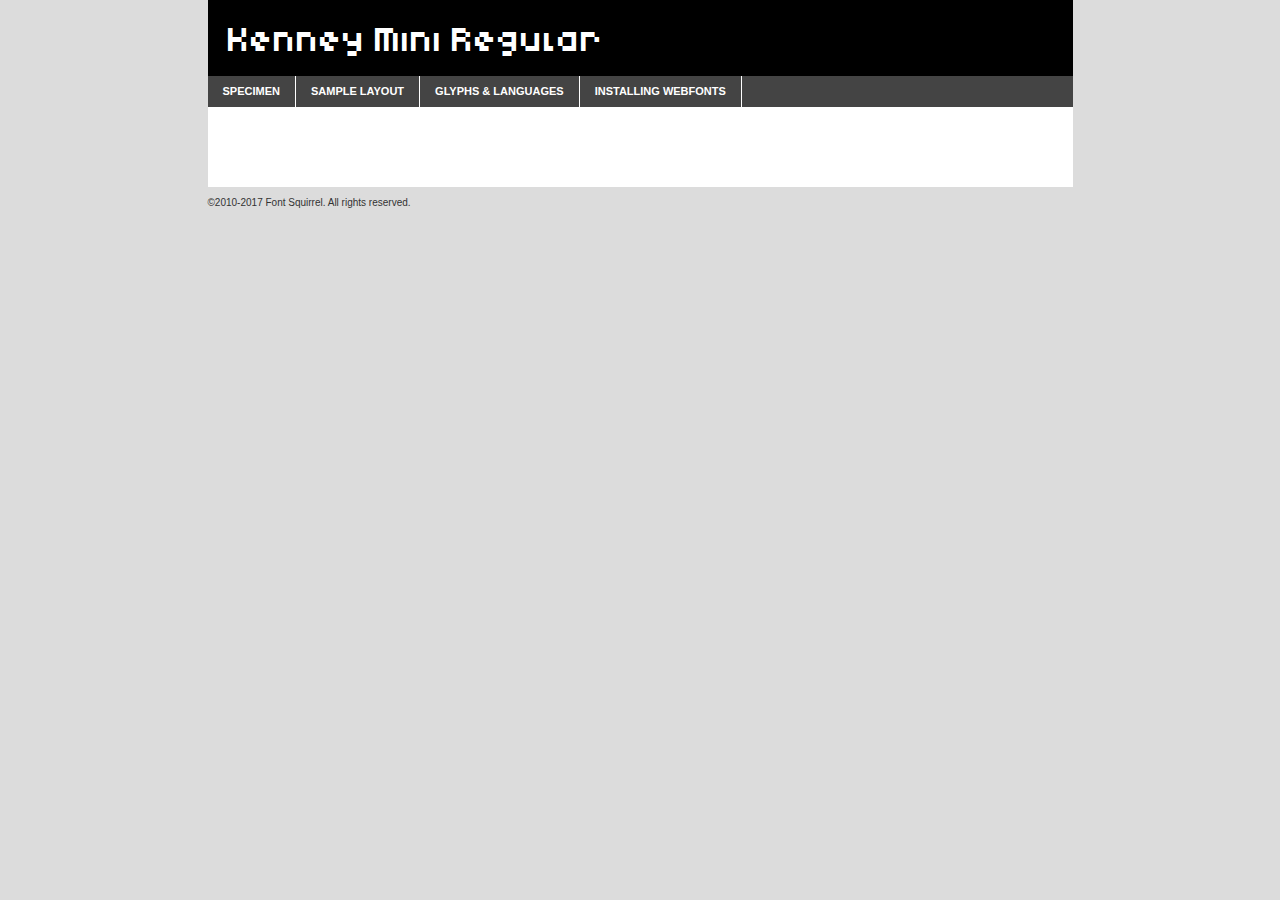
<file: assets/fonts/kenney_mini-demo.html>
<!DOCTYPE html PUBLIC "-//W3C//DTD XHTML 1.0 Transitional//EN"
	"http://www.w3.org/TR/xhtml1/DTD/xhtml1-transitional.dtd">

<html xmlns="http://www.w3.org/1999/xhtml" xml:lang="en" lang="en">
<head>
	<meta http-equiv="Content-Type" content="text/html; charset=utf-8" />
	<script src="http://ajax.googleapis.com/ajax/libs/jquery/1.7.2/jquery.min.js" type="text/javascript" charset="utf-8"></script>
	<script type="text/javascript">
	(function($){$.fn.easyTabs=function(option){var param=jQuery.extend({fadeSpeed:"fast",defaultContent:1,activeClass:'active'},option);$(this).each(function(){var thisId="#"+this.id;if(param.defaultContent==''){param.defaultContent=1;}
	if(typeof param.defaultContent=="number")
	{var defaultTab=$(thisId+" .tabs li:eq("+(param.defaultContent-1)+") a").attr('href').substr(1);}else{var defaultTab=param.defaultContent;}
	$(thisId+" .tabs li a").each(function(){var tabToHide=$(this).attr('href').substr(1);$("#"+tabToHide).addClass('easytabs-tab-content');});hideAll();changeContent(defaultTab);function hideAll(){$(thisId+" .easytabs-tab-content").hide();}
	function changeContent(tabId){hideAll();$(thisId+" .tabs li").removeClass(param.activeClass);$(thisId+" .tabs li a[href=#"+tabId+"]").closest('li').addClass(param.activeClass);if(param.fadeSpeed!="none")
	{$(thisId+" #"+tabId).fadeIn(param.fadeSpeed);}else{$(thisId+" #"+tabId).show();}}
	$(thisId+" .tabs li").click(function(){var tabId=$(this).find('a').attr('href').substr(1);changeContent(tabId);return false;});});}})(jQuery);
	</script>
	<link rel="stylesheet" href="specimen_files/specimen_stylesheet.css" type="text/css" charset="utf-8" />
	<link rel="stylesheet" href="stylesheet.css" type="text/css" charset="utf-8" />

	<style type="text/css">
					body{
				font-family: 'kenney_miniregular';
							}
		</style>

	<title>Kenney Mini Regular Specimen</title>
	
	
	<script type="text/javascript" charset="utf-8">
		$(document).ready(function() {
			$('#container').easyTabs({defaultContent:1});
		});
	</script>
</head>

<body>
<div id="container">
	<div id="header">
		Kenney Mini Regular	</div>
	<ul class="tabs">
		<li><a href="#specimen">Specimen</a></li>
		<li><a href="#layout">Sample Layout</a></li>
				<li><a href="#glyphs">Glyphs &amp; Languages</a></li>
		<li><a href="#installing">Installing Webfonts</a></li>
		
	</ul>
	
	<div id="main_content">

		
			<div id="specimen">
		
				<div class="section">
					<div class="grid12 firstcol">
						<div class="huge">AaBb</div>
					</div>
				</div>
		
				<div class="section">
					<div class="glyph_range">A&#x200B;B&#x200b;C&#x200b;D&#x200b;E&#x200b;F&#x200b;G&#x200b;H&#x200b;I&#x200b;J&#x200b;K&#x200b;L&#x200b;M&#x200b;N&#x200b;O&#x200b;P&#x200b;Q&#x200b;R&#x200b;S&#x200b;T&#x200b;U&#x200b;V&#x200b;W&#x200b;X&#x200b;Y&#x200b;Z&#x200b;a&#x200b;b&#x200b;c&#x200b;d&#x200b;e&#x200b;f&#x200b;g&#x200b;h&#x200b;i&#x200b;j&#x200b;k&#x200b;l&#x200b;m&#x200b;n&#x200b;o&#x200b;p&#x200b;q&#x200b;r&#x200b;s&#x200b;t&#x200b;u&#x200b;v&#x200b;w&#x200b;x&#x200b;y&#x200b;z&#x200b;1&#x200b;2&#x200b;3&#x200b;4&#x200b;5&#x200b;6&#x200b;7&#x200b;8&#x200b;9&#x200b;0&#x200b;&amp;&#x200b;.&#x200b;,&#x200b;?&#x200b;!&#x200b;&#64;&#x200b;(&#x200b;)&#x200b;#&#x200b;$&#x200b;%&#x200b;*&#x200b;+&#x200b;-&#x200b;=&#x200b;:&#x200b;;</div>
				</div>
				<div class="section">
					<div class="grid12 firstcol">
						<table class="sample_table">
							<tr><td>10</td><td class="size10">abcdefghijklmnopqrstuvwxyzABCDEFGHIJKLMNOPQRSTUVWXYZ0123456789abcdefghijklmnopqrstuvwxyzABCDEFGHIJKLMNOPQRSTUVWXYZ0123456789abcdefghijklmnopqrstuvwxyzABCDEFGHIJKLMNOPQRSTUVWXYZ</td></tr>
							<tr><td>11</td><td class="size11">abcdefghijklmnopqrstuvwxyzABCDEFGHIJKLMNOPQRSTUVWXYZ0123456789abcdefghijklmnopqrstuvwxyzABCDEFGHIJKLMNOPQRSTUVWXYZ0123456789abcdefghijklmnopqrstuvwxyzABCDEFGHIJKLMNOPQRSTUVWXYZ</td></tr>
							<tr><td>12</td><td class="size12">abcdefghijklmnopqrstuvwxyzABCDEFGHIJKLMNOPQRSTUVWXYZ0123456789abcdefghijklmnopqrstuvwxyzABCDEFGHIJKLMNOPQRSTUVWXYZ0123456789abcdefghijklmnopqrstuvwxyzABCDEFGHIJKLMNOPQRSTUVWXYZ</td></tr>
							<tr><td>13</td><td class="size13">abcdefghijklmnopqrstuvwxyzABCDEFGHIJKLMNOPQRSTUVWXYZ0123456789abcdefghijklmnopqrstuvwxyzABCDEFGHIJKLMNOPQRSTUVWXYZ0123456789abcdefghijklmnopqrstuvwxyzABCDEFGHIJKLMNOPQRSTUVWXYZ</td></tr>
							<tr><td>14</td><td class="size14">abcdefghijklmnopqrstuvwxyzABCDEFGHIJKLMNOPQRSTUVWXYZ0123456789abcdefghijklmnopqrstuvwxyzABCDEFGHIJKLMNOPQRSTUVWXYZ0123456789abcdefghijklmnopqrstuvwxyzABCDEFGHIJKLMNOPQRSTUVWXYZ</td></tr>
							<tr><td>16</td><td class="size16">abcdefghijklmnopqrstuvwxyzABCDEFGHIJKLMNOPQRSTUVWXYZ0123456789abcdefghijklmnopqrstuvwxyzABCDEFGHIJKLMNOPQRSTUVWXYZ</td></tr>
							<tr><td>18</td><td class="size18">abcdefghijklmnopqrstuvwxyzABCDEFGHIJKLMNOPQRSTUVWXYZ0123456789abcdefghijklmnopqrstuvwxyzABCDEFGHIJKLMNOPQRSTUVWXYZ</td></tr>
							<tr><td>20</td><td class="size20">abcdefghijklmnopqrstuvwxyzABCDEFGHIJKLMNOPQRSTUVWXYZ0123456789abcdefghijklmnopqrstuvwxyzABCDEFGHIJKLMNOPQRSTUVWXYZ</td></tr>
							<tr><td>24</td><td class="size24">abcdefghijklmnopqrstuvwxyzABCDEFGHIJKLMNOPQRSTUVWXYZ0123456789abcdefghijklmnopqrstuvwxyzABCDEFGHIJKLMNOPQRSTUVWXYZ</td></tr>
							<tr><td>30</td><td class="size30">abcdefghijklmnopqrstuvwxyzABCDEFGHIJKLMNOPQRSTUVWXYZ0123456789abcdefghijklmnopqrstuvwxyzABCDEFGHIJKLMNOPQRSTUVWXYZ</td></tr>
							<tr><td>36</td><td class="size36">abcdefghijklmnopqrstuvwxyzABCDEFGHIJKLMNOPQRSTUVWXYZ0123456789abcdefghijklmnopqrstuvwxyzABCDEFGHIJKLMNOPQRSTUVWXYZ</td></tr>
							<tr><td>48</td><td class="size48">abcdefghijklmnopqrstuvwxyzABCDEFGHIJKLMNOPQRSTUVWXYZ0123456789abcdefghijklmnopqrstuvwxyzABCDEFGHIJKLMNOPQRSTUVWXYZ</td></tr>
							<tr><td>60</td><td class="size60">abcdefghijklmnopqrstuvwxyzABCDEFGHIJKLMNOPQRSTUVWXYZ0123456789abcdefghijklmnopqrstuvwxyzABCDEFGHIJKLMNOPQRSTUVWXYZ</td></tr>
							<tr><td>72</td><td class="size72">abcdefghijklmnopqrstuvwxyzABCDEFGHIJKLMNOPQRSTUVWXYZ0123456789abcdefghijklmnopqrstuvwxyzABCDEFGHIJKLMNOPQRSTUVWXYZ</td></tr>
							<tr><td>90</td><td class="size90">abcdefghijklmnopqrstuvwxyzABCDEFGHIJKLMNOPQRSTUVWXYZ0123456789abcdefghijklmnopqrstuvwxyzABCDEFGHIJKLMNOPQRSTUVWXYZ</td></tr>
						</table>
				
					</div>
			
				</div>
		
		
		
								<div class="section" id="bodycomparison">


										<div id="xheight">
				<div class="fontbody">&#x25FC;&#x25FC;&#x25FC;&#x25FC;&#x25FC;&#x25FC;&#x25FC;&#x25FC;&#x25FC;&#x25FC;&#x25FC;&#x25FC;&#x25FC;&#x25FC;&#x25FC;&#x25FC;&#x25FC;&#x25FC;&#x25FC;&#x25FC;&#x25FC;&#x25FC;&#x25FC;&#x25FC;&#x25FC;&#x25FC;&#x25FC;&#x25FC;&#x25FC;&#x25FC;&#x25FC;&#x25FC;&#x25FC;&#x25FC;&#x25FC;&#x25FC;&#x25FC;&#x25FC;&#x25FC;&#x25FC;&#x25FC;&#x25FC;&#x25FC;&#x25FC;&#x25FC;&#x25FC;&#x25FC;&#x25FC;&#x25FC;&#x25FC;&#x25FC;&#x25FC;&#x25FC;&#x25FC;&#x25FC;&#x25FC;&#x25FC;&#x25FC;&#x25FC;&#x25FC;&#x25FC;&#x25FC;&#x25FC;&#x25FC;&#x25FC;&#x25FC;&#x25FC;&#x25FC;&#x25FC;&#x25FC;&#x25FC;&#x25FC;&#x25FC;&#x25FC;&#x25FC;&#x25FC;&#x25FC;&#x25FC;&#x25FC;&#x25FC;&#x25FC;&#x25FC;&#x25FC;&#x25FC;&#x25FC;&#x25FC;&#x25FC;&#x25FC;&#x25FC;&#x25FC;&#x25FC;&#x25FC;&#x25FC;&#x25FC;&#x25FC;&#x25FC;&#x25FC;&#x25FC;&#x25FC;body</div><div class="arialbody">body</div><div class="verdanabody">body</div><div class="georgiabody">body</div></div>
										<div class="fontbody" style="z-index:1">
											body<span>Kenney Mini Regular</span>
										</div>
										<div class="arialbody" style="z-index:1">
											body<span>Arial</span>
										</div>
										<div class="verdanabody" style="z-index:1">
											body<span>Verdana</span>
										</div>
										<div class="georgiabody" style="z-index:1">
											body<span>Georgia</span>
										</div>



								</div>
		
		
				<div class="section psample psample_row1" id="">
					
					<div class="grid2 firstcol">
						<p class="size10"><span>10.</span>Aenean lacinia bibendum nulla sed consectetur. Fusce dapibus, tellus ac cursus commodo, tortor mauris condimentum nibh, ut fermentum massa justo sit amet risus. Nullam id dolor id nibh ultricies vehicula ut id elit. Cum sociis natoque penatibus et magnis dis parturient montes, nascetur ridiculus mus. Nulla vitae elit libero, a pharetra augue.</p>
			
					</div>
					<div class="grid3">
						<p class="size11"><span>11.</span>Aenean lacinia bibendum nulla sed consectetur. Fusce dapibus, tellus ac cursus commodo, tortor mauris condimentum nibh, ut fermentum massa justo sit amet risus. Nullam id dolor id nibh ultricies vehicula ut id elit. Cum sociis natoque penatibus et magnis dis parturient montes, nascetur ridiculus mus. Nulla vitae elit libero, a pharetra augue.</p>
			
					</div>
					<div class="grid3">
						<p class="size12"><span>12.</span>Aenean lacinia bibendum nulla sed consectetur. Fusce dapibus, tellus ac cursus commodo, tortor mauris condimentum nibh, ut fermentum massa justo sit amet risus. Nullam id dolor id nibh ultricies vehicula ut id elit. Cum sociis natoque penatibus et magnis dis parturient montes, nascetur ridiculus mus. Nulla vitae elit libero, a pharetra augue.</p>
			
					</div>
					<div class="grid4">
						<p class="size13"><span>13.</span>Aenean lacinia bibendum nulla sed consectetur. Fusce dapibus, tellus ac cursus commodo, tortor mauris condimentum nibh, ut fermentum massa justo sit amet risus. Nullam id dolor id nibh ultricies vehicula ut id elit. Cum sociis natoque penatibus et magnis dis parturient montes, nascetur ridiculus mus. Nulla vitae elit libero, a pharetra augue.</p>
			
					</div>
					<div class="white_blend"></div>
					
				</div>
				<div class="section psample psample_row2" id="">
					<div class="grid3 firstcol">
						<p class="size14"><span>14.</span>Aenean lacinia bibendum nulla sed consectetur. Fusce dapibus, tellus ac cursus commodo, tortor mauris condimentum nibh, ut fermentum massa justo sit amet risus. Nullam id dolor id nibh ultricies vehicula ut id elit. Cum sociis natoque penatibus et magnis dis parturient montes, nascetur ridiculus mus. Nulla vitae elit libero, a pharetra augue.</p>
			
					</div>
					<div class="grid4">
						<p class="size16"><span>16.</span>Aenean lacinia bibendum nulla sed consectetur. Fusce dapibus, tellus ac cursus commodo, tortor mauris condimentum nibh, ut fermentum massa justo sit amet risus. Nullam id dolor id nibh ultricies vehicula ut id elit. Cum sociis natoque penatibus et magnis dis parturient montes, nascetur ridiculus mus. Nulla vitae elit libero, a pharetra augue.</p>
			
					</div>
					<div class="grid5">
						<p class="size18"><span>18.</span>Aenean lacinia bibendum nulla sed consectetur. Fusce dapibus, tellus ac cursus commodo, tortor mauris condimentum nibh, ut fermentum massa justo sit amet risus. Nullam id dolor id nibh ultricies vehicula ut id elit. Cum sociis natoque penatibus et magnis dis parturient montes, nascetur ridiculus mus. Nulla vitae elit libero, a pharetra augue.</p>
			
					</div>

					<div class="white_blend"></div>

				</div>
				
				<div class="section psample psample_row3" id="">
					<div class="grid5 firstcol">
						<p class="size20"><span>20.</span>Aenean lacinia bibendum nulla sed consectetur. Fusce dapibus, tellus ac cursus commodo, tortor mauris condimentum nibh, ut fermentum massa justo sit amet risus. Nullam id dolor id nibh ultricies vehicula ut id elit. Cum sociis natoque penatibus et magnis dis parturient montes, nascetur ridiculus mus. Nulla vitae elit libero, a pharetra augue.</p>
					</div>
					<div class="grid7">
						<p class="size24"><span>24.</span>Aenean lacinia bibendum nulla sed consectetur. Fusce dapibus, tellus ac cursus commodo, tortor mauris condimentum nibh, ut fermentum massa justo sit amet risus. Nullam id dolor id nibh ultricies vehicula ut id elit. Cum sociis natoque penatibus et magnis dis parturient montes, nascetur ridiculus mus. Nulla vitae elit libero, a pharetra augue.</p>
					</div>
					
					<div class="white_blend"></div>
					
				</div>
				
				<div class="section psample psample_row4" id="">
					<div class="grid12 firstcol">
						<p class="size30"><span>30.</span>Aenean lacinia bibendum nulla sed consectetur. Fusce dapibus, tellus ac cursus commodo, tortor mauris condimentum nibh, ut fermentum massa justo sit amet risus. Nullam id dolor id nibh ultricies vehicula ut id elit. Cum sociis natoque penatibus et magnis dis parturient montes, nascetur ridiculus mus. Nulla vitae elit libero, a pharetra augue.</p>
					</div>
					<div class="white_blend"></div>
					
				</div>
				
				
				
				<div class="section psample psample_row1 fullreverse">
					<div class="grid2 firstcol">
						<p class="size10"><span>10.</span>Aenean lacinia bibendum nulla sed consectetur. Fusce dapibus, tellus ac cursus commodo, tortor mauris condimentum nibh, ut fermentum massa justo sit amet risus. Nullam id dolor id nibh ultricies vehicula ut id elit. Cum sociis natoque penatibus et magnis dis parturient montes, nascetur ridiculus mus. Nulla vitae elit libero, a pharetra augue.</p>
			
					</div>
					<div class="grid3">
						<p class="size11"><span>11.</span>Aenean lacinia bibendum nulla sed consectetur. Fusce dapibus, tellus ac cursus commodo, tortor mauris condimentum nibh, ut fermentum massa justo sit amet risus. Nullam id dolor id nibh ultricies vehicula ut id elit. Cum sociis natoque penatibus et magnis dis parturient montes, nascetur ridiculus mus. Nulla vitae elit libero, a pharetra augue.</p>
			
					</div>
					<div class="grid3">
						<p class="size12"><span>12.</span>Aenean lacinia bibendum nulla sed consectetur. Fusce dapibus, tellus ac cursus commodo, tortor mauris condimentum nibh, ut fermentum massa justo sit amet risus. Nullam id dolor id nibh ultricies vehicula ut id elit. Cum sociis natoque penatibus et magnis dis parturient montes, nascetur ridiculus mus. Nulla vitae elit libero, a pharetra augue.</p>
			
					</div>
					<div class="grid4">
						<p class="size13"><span>13.</span>Aenean lacinia bibendum nulla sed consectetur. Fusce dapibus, tellus ac cursus commodo, tortor mauris condimentum nibh, ut fermentum massa justo sit amet risus. Nullam id dolor id nibh ultricies vehicula ut id elit. Cum sociis natoque penatibus et magnis dis parturient montes, nascetur ridiculus mus. Nulla vitae elit libero, a pharetra augue.</p>
			
					</div>
					<div class="black_blend"></div>
					
				</div>
				
				<div class="section psample psample_row2 fullreverse">
					<div class="grid3 firstcol">
						<p class="size14"><span>14.</span>Aenean lacinia bibendum nulla sed consectetur. Fusce dapibus, tellus ac cursus commodo, tortor mauris condimentum nibh, ut fermentum massa justo sit amet risus. Nullam id dolor id nibh ultricies vehicula ut id elit. Cum sociis natoque penatibus et magnis dis parturient montes, nascetur ridiculus mus. Nulla vitae elit libero, a pharetra augue.</p>
			
					</div>
					<div class="grid4">
						<p class="size16"><span>16.</span>Aenean lacinia bibendum nulla sed consectetur. Fusce dapibus, tellus ac cursus commodo, tortor mauris condimentum nibh, ut fermentum massa justo sit amet risus. Nullam id dolor id nibh ultricies vehicula ut id elit. Cum sociis natoque penatibus et magnis dis parturient montes, nascetur ridiculus mus. Nulla vitae elit libero, a pharetra augue.</p>
			
					</div>
					<div class="grid5">
						<p class="size18"><span>18.</span>Aenean lacinia bibendum nulla sed consectetur. Fusce dapibus, tellus ac cursus commodo, tortor mauris condimentum nibh, ut fermentum massa justo sit amet risus. Nullam id dolor id nibh ultricies vehicula ut id elit. Cum sociis natoque penatibus et magnis dis parturient montes, nascetur ridiculus mus. Nulla vitae elit libero, a pharetra augue.</p>
			
					</div>
					<div class="black_blend"></div>

				</div>
				
				<div class="section psample fullreverse psample_row3" id="">
					<div class="grid5 firstcol">
						<p class="size20"><span>20.</span>Aenean lacinia bibendum nulla sed consectetur. Fusce dapibus, tellus ac cursus commodo, tortor mauris condimentum nibh, ut fermentum massa justo sit amet risus. Nullam id dolor id nibh ultricies vehicula ut id elit. Cum sociis natoque penatibus et magnis dis parturient montes, nascetur ridiculus mus. Nulla vitae elit libero, a pharetra augue.</p>
					</div>
					<div class="grid7">
						<p class="size24"><span>24.</span>Aenean lacinia bibendum nulla sed consectetur. Fusce dapibus, tellus ac cursus commodo, tortor mauris condimentum nibh, ut fermentum massa justo sit amet risus. Nullam id dolor id nibh ultricies vehicula ut id elit. Cum sociis natoque penatibus et magnis dis parturient montes, nascetur ridiculus mus. Nulla vitae elit libero, a pharetra augue.</p>
					</div>
					
					<div class="black_blend"></div>
					
				</div>
				
				<div class="section psample fullreverse psample_row4" id="" style="border-bottom: 20px #000 solid;">
					<div class="grid12 firstcol">
						<p class="size30"><span>30.</span>Aenean lacinia bibendum nulla sed consectetur. Fusce dapibus, tellus ac cursus commodo, tortor mauris condimentum nibh, ut fermentum massa justo sit amet risus. Nullam id dolor id nibh ultricies vehicula ut id elit. Cum sociis natoque penatibus et magnis dis parturient montes, nascetur ridiculus mus. Nulla vitae elit libero, a pharetra augue.</p>
					</div>
					<div class="black_blend"></div>
					
				</div>
				
				
				
				
			</div>
			
			<div id="layout">
				
				<div class="section">
					
					<div class="grid12 firstcol">
						<h1>Lorem Ipsum Dolor</h1>
						<h2>Etiam porta sem malesuada magna mollis euismod</h2>
						
						<p class="byline">By <a href="#link">Aenean Lacinia</a></p>
					</div>
				</div>
				<div class="section">
					<div class="grid8 firstcol">
						<p class="large">Donec sed odio dui. Morbi leo risus, porta ac consectetur ac, vestibulum at eros. Fusce dapibus, tellus ac cursus commodo, tortor mauris condimentum nibh, ut fermentum massa justo sit amet risus. </p>

						
						<h3>Pellentesque ornare sem</h3>

						<p>Maecenas sed diam eget risus varius blandit sit amet non magna. Maecenas faucibus mollis interdum. Donec ullamcorper nulla non metus auctor fringilla. Nullam id dolor id nibh ultricies vehicula ut id elit. Nullam id dolor id nibh ultricies vehicula ut id elit. </p>

						<p>Aenean eu leo quam. Pellentesque ornare sem lacinia quam venenatis vestibulum. Lorem ipsum dolor sit amet, consectetur adipiscing elit. Cum sociis natoque penatibus et magnis dis parturient montes, nascetur ridiculus mus. </p>

						<p>Nulla vitae elit libero, a pharetra augue. Praesent commodo cursus magna, vel scelerisque nisl consectetur et. Aenean lacinia bibendum nulla sed consectetur. </p>

						<p>Nullam quis risus eget urna mollis ornare vel eu leo. Nullam quis risus eget urna mollis ornare vel eu leo. Maecenas sed diam eget risus varius blandit sit amet non magna. Donec ullamcorper nulla non metus auctor fringilla. </p>

						<h3>Cras mattis consectetur</h3>

						<p>Aenean eu leo quam. Pellentesque ornare sem lacinia quam venenatis vestibulum. Aenean lacinia bibendum nulla sed consectetur. Integer posuere erat a ante venenatis dapibus posuere velit aliquet. Cras mattis consectetur purus sit amet fermentum. </p>

						<p>Nullam id dolor id nibh ultricies vehicula ut id elit. Nullam quis risus eget urna mollis ornare vel eu leo. Cras mattis consectetur purus sit amet fermentum.</p>
					</div>
					
					<div class="grid4 sidebar">
						
						<div class="box reverse">
							<p class="last">Nullam quis risus eget urna mollis ornare vel eu leo. Donec ullamcorper nulla non metus auctor fringilla. Cras mattis consectetur purus sit amet fermentum. Sed posuere consectetur est at lobortis. Lorem ipsum dolor sit amet, consectetur adipiscing elit. </p>
						</div>
						
						<p class="caption">Maecenas sed diam eget risus varius.</p>

						<p>Vestibulum id ligula porta felis euismod semper. Integer posuere erat a ante venenatis dapibus posuere velit aliquet. Vestibulum id ligula porta felis euismod semper. Sed posuere consectetur est at lobortis. Maecenas sed diam eget risus varius blandit sit amet non magna. Fusce dapibus, tellus ac cursus commodo, tortor mauris condimentum nibh, ut fermentum massa justo sit amet risus. </p>

					

						<p>Duis mollis, est non commodo luctus, nisi erat porttitor ligula, eget lacinia odio sem nec elit. Aenean lacinia bibendum nulla sed consectetur. Vivamus sagittis lacus vel augue laoreet rutrum faucibus dolor auctor. Aenean lacinia bibendum nulla sed consectetur. Nullam quis risus eget urna mollis ornare vel eu leo. </p>

						<p>Praesent commodo cursus magna, vel scelerisque nisl consectetur et. Donec ullamcorper nulla non metus auctor fringilla. Maecenas faucibus mollis interdum. Fusce dapibus, tellus ac cursus commodo, tortor mauris condimentum nibh, ut fermentum massa justo sit amet risus. </p>

					</div>
				</div>
				
			</div>


			



		<div id="glyphs">
			<div class="section">
				<div class="grid12 firstcol">
			
				<h1>Language Support</h1>
				<p>The subset of Kenney Mini Regular in this kit supports the following languages:<br />
			
					Albanian, Basque, Breton, Chamorro, Danish, Dutch, English, Faroese, Finnish, Frisian, Galician, German, Icelandic, Italian, Malagasy, Norwegian, Portuguese, Spanish, Alsatian, Aragonese, Arapaho, Arrernte, Asturian, Aymara, Bislama, Cebuano, Corsican, Fijian, French_creole, Genoese, Gilbertese, Greenlandic, Haitian_creole, Hiligaynon, Hmong, Hopi, Ibanag, Iloko_ilokano, Indonesian, Interglossa_glosa, Interlingua, Irish_gaelic, Jerriais, Lojban, Lombard, Luxembourgeois, Manx, Mohawk, Norfolk_pitcairnese, Occitan, Oromo, Pangasinan, Papiamento, Piedmontese, Potawatomi, Rhaeto-romance, Romansh, Rotokas, Sami_lule, Sardinian, Scots_gaelic, Seychelles_creole, Shona, Sicilian, Somali, Southern_ndebele, Swahili, Swati_swazi, Tagalog_filipino_pilipino, Tetum, Tok_pisin, Uyghur_latinized, Volapuk, Walloon, Warlpiri, Xhosa, Yapese, Zulu, Latinbasic, Ubasic, Demo				</p>
				<h1>Glyph Chart</h1>
				<p>The subset of Kenney Mini Regular in this kit includes all the glyphs listed below. Unicode entities are included above each glyph to help you insert individual characters into your layout.</p>
				<div id="glyph_chart">
			
																				 <div><p>&amp;#32;</p>&#32;</div>
																				 <div><p>&amp;#33;</p>&#33;</div>
																				 <div><p>&amp;#34;</p>&#34;</div>
																				 <div><p>&amp;#35;</p>&#35;</div>
																				 <div><p>&amp;#36;</p>&#36;</div>
																				 <div><p>&amp;#37;</p>&#37;</div>
																				 <div><p>&amp;#38;</p>&#38;</div>
																				 <div><p>&amp;#39;</p>&#39;</div>
																				 <div><p>&amp;#40;</p>&#40;</div>
																				 <div><p>&amp;#41;</p>&#41;</div>
																				 <div><p>&amp;#42;</p>&#42;</div>
																				 <div><p>&amp;#43;</p>&#43;</div>
																				 <div><p>&amp;#44;</p>&#44;</div>
																				 <div><p>&amp;#45;</p>&#45;</div>
																				 <div><p>&amp;#46;</p>&#46;</div>
																				 <div><p>&amp;#47;</p>&#47;</div>
																				 <div><p>&amp;#48;</p>&#48;</div>
																				 <div><p>&amp;#49;</p>&#49;</div>
																				 <div><p>&amp;#50;</p>&#50;</div>
																				 <div><p>&amp;#51;</p>&#51;</div>
																				 <div><p>&amp;#52;</p>&#52;</div>
																				 <div><p>&amp;#53;</p>&#53;</div>
																				 <div><p>&amp;#54;</p>&#54;</div>
																				 <div><p>&amp;#55;</p>&#55;</div>
																				 <div><p>&amp;#56;</p>&#56;</div>
																				 <div><p>&amp;#57;</p>&#57;</div>
																				 <div><p>&amp;#58;</p>&#58;</div>
																				 <div><p>&amp;#59;</p>&#59;</div>
																				 <div><p>&amp;#60;</p>&#60;</div>
																				 <div><p>&amp;#61;</p>&#61;</div>
																				 <div><p>&amp;#62;</p>&#62;</div>
																				 <div><p>&amp;#63;</p>&#63;</div>
																				 <div><p>&amp;#64;</p>&#64;</div>
																				 <div><p>&amp;#65;</p>&#65;</div>
																				 <div><p>&amp;#66;</p>&#66;</div>
																				 <div><p>&amp;#67;</p>&#67;</div>
																				 <div><p>&amp;#68;</p>&#68;</div>
																				 <div><p>&amp;#69;</p>&#69;</div>
																				 <div><p>&amp;#70;</p>&#70;</div>
																				 <div><p>&amp;#71;</p>&#71;</div>
																				 <div><p>&amp;#72;</p>&#72;</div>
																				 <div><p>&amp;#73;</p>&#73;</div>
																				 <div><p>&amp;#74;</p>&#74;</div>
																				 <div><p>&amp;#75;</p>&#75;</div>
																				 <div><p>&amp;#76;</p>&#76;</div>
																				 <div><p>&amp;#77;</p>&#77;</div>
																				 <div><p>&amp;#78;</p>&#78;</div>
																				 <div><p>&amp;#79;</p>&#79;</div>
																				 <div><p>&amp;#80;</p>&#80;</div>
																				 <div><p>&amp;#81;</p>&#81;</div>
																				 <div><p>&amp;#82;</p>&#82;</div>
																				 <div><p>&amp;#83;</p>&#83;</div>
																				 <div><p>&amp;#84;</p>&#84;</div>
																				 <div><p>&amp;#85;</p>&#85;</div>
																				 <div><p>&amp;#86;</p>&#86;</div>
																				 <div><p>&amp;#87;</p>&#87;</div>
																				 <div><p>&amp;#88;</p>&#88;</div>
																				 <div><p>&amp;#89;</p>&#89;</div>
																				 <div><p>&amp;#90;</p>&#90;</div>
																				 <div><p>&amp;#91;</p>&#91;</div>
																				 <div><p>&amp;#92;</p>&#92;</div>
																				 <div><p>&amp;#93;</p>&#93;</div>
																				 <div><p>&amp;#94;</p>&#94;</div>
																				 <div><p>&amp;#95;</p>&#95;</div>
																				 <div><p>&amp;#96;</p>&#96;</div>
																				 <div><p>&amp;#97;</p>&#97;</div>
																				 <div><p>&amp;#98;</p>&#98;</div>
																				 <div><p>&amp;#99;</p>&#99;</div>
																				 <div><p>&amp;#100;</p>&#100;</div>
																				 <div><p>&amp;#101;</p>&#101;</div>
																				 <div><p>&amp;#102;</p>&#102;</div>
																				 <div><p>&amp;#103;</p>&#103;</div>
																				 <div><p>&amp;#104;</p>&#104;</div>
																				 <div><p>&amp;#105;</p>&#105;</div>
																				 <div><p>&amp;#106;</p>&#106;</div>
																				 <div><p>&amp;#107;</p>&#107;</div>
																				 <div><p>&amp;#108;</p>&#108;</div>
																				 <div><p>&amp;#109;</p>&#109;</div>
																				 <div><p>&amp;#110;</p>&#110;</div>
																				 <div><p>&amp;#111;</p>&#111;</div>
																				 <div><p>&amp;#112;</p>&#112;</div>
																				 <div><p>&amp;#113;</p>&#113;</div>
																				 <div><p>&amp;#114;</p>&#114;</div>
																				 <div><p>&amp;#115;</p>&#115;</div>
																				 <div><p>&amp;#116;</p>&#116;</div>
																				 <div><p>&amp;#117;</p>&#117;</div>
																				 <div><p>&amp;#118;</p>&#118;</div>
																				 <div><p>&amp;#119;</p>&#119;</div>
																				 <div><p>&amp;#120;</p>&#120;</div>
																				 <div><p>&amp;#121;</p>&#121;</div>
																				 <div><p>&amp;#122;</p>&#122;</div>
																				 <div><p>&amp;#123;</p>&#123;</div>
																				 <div><p>&amp;#124;</p>&#124;</div>
																				 <div><p>&amp;#125;</p>&#125;</div>
																				 <div><p>&amp;#126;</p>&#126;</div>
																				 <div><p>&amp;#160;</p>&#160;</div>
																				 <div><p>&amp;#161;</p>&#161;</div>
																				 <div><p>&amp;#162;</p>&#162;</div>
																				 <div><p>&amp;#163;</p>&#163;</div>
																				 <div><p>&amp;#164;</p>&#164;</div>
																				 <div><p>&amp;#165;</p>&#165;</div>
																				 <div><p>&amp;#166;</p>&#166;</div>
																				 <div><p>&amp;#167;</p>&#167;</div>
																				 <div><p>&amp;#168;</p>&#168;</div>
																				 <div><p>&amp;#169;</p>&#169;</div>
																				 <div><p>&amp;#170;</p>&#170;</div>
																				 <div><p>&amp;#171;</p>&#171;</div>
																				 <div><p>&amp;#172;</p>&#172;</div>
																				 <div><p>&amp;#173;</p>&#173;</div>
																				 <div><p>&amp;#174;</p>&#174;</div>
																				 <div><p>&amp;#175;</p>&#175;</div>
																				 <div><p>&amp;#176;</p>&#176;</div>
																				 <div><p>&amp;#177;</p>&#177;</div>
																				 <div><p>&amp;#178;</p>&#178;</div>
																				 <div><p>&amp;#179;</p>&#179;</div>
																				 <div><p>&amp;#180;</p>&#180;</div>
																				 <div><p>&amp;#181;</p>&#181;</div>
																				 <div><p>&amp;#182;</p>&#182;</div>
																				 <div><p>&amp;#183;</p>&#183;</div>
																				 <div><p>&amp;#184;</p>&#184;</div>
																				 <div><p>&amp;#185;</p>&#185;</div>
																				 <div><p>&amp;#186;</p>&#186;</div>
																				 <div><p>&amp;#187;</p>&#187;</div>
																				 <div><p>&amp;#188;</p>&#188;</div>
																				 <div><p>&amp;#189;</p>&#189;</div>
																				 <div><p>&amp;#190;</p>&#190;</div>
																				 <div><p>&amp;#191;</p>&#191;</div>
																				 <div><p>&amp;#192;</p>&#192;</div>
																				 <div><p>&amp;#193;</p>&#193;</div>
																				 <div><p>&amp;#194;</p>&#194;</div>
																				 <div><p>&amp;#195;</p>&#195;</div>
																				 <div><p>&amp;#196;</p>&#196;</div>
																				 <div><p>&amp;#197;</p>&#197;</div>
																				 <div><p>&amp;#198;</p>&#198;</div>
																				 <div><p>&amp;#199;</p>&#199;</div>
																				 <div><p>&amp;#200;</p>&#200;</div>
																				 <div><p>&amp;#201;</p>&#201;</div>
																				 <div><p>&amp;#202;</p>&#202;</div>
																				 <div><p>&amp;#203;</p>&#203;</div>
																				 <div><p>&amp;#204;</p>&#204;</div>
																				 <div><p>&amp;#205;</p>&#205;</div>
																				 <div><p>&amp;#206;</p>&#206;</div>
																				 <div><p>&amp;#207;</p>&#207;</div>
																				 <div><p>&amp;#208;</p>&#208;</div>
																				 <div><p>&amp;#209;</p>&#209;</div>
																				 <div><p>&amp;#210;</p>&#210;</div>
																				 <div><p>&amp;#211;</p>&#211;</div>
																				 <div><p>&amp;#212;</p>&#212;</div>
																				 <div><p>&amp;#213;</p>&#213;</div>
																				 <div><p>&amp;#214;</p>&#214;</div>
																				 <div><p>&amp;#215;</p>&#215;</div>
																				 <div><p>&amp;#216;</p>&#216;</div>
																				 <div><p>&amp;#217;</p>&#217;</div>
																				 <div><p>&amp;#218;</p>&#218;</div>
																				 <div><p>&amp;#219;</p>&#219;</div>
																				 <div><p>&amp;#220;</p>&#220;</div>
																				 <div><p>&amp;#221;</p>&#221;</div>
																				 <div><p>&amp;#222;</p>&#222;</div>
																				 <div><p>&amp;#223;</p>&#223;</div>
																				 <div><p>&amp;#224;</p>&#224;</div>
																				 <div><p>&amp;#225;</p>&#225;</div>
																				 <div><p>&amp;#226;</p>&#226;</div>
																				 <div><p>&amp;#227;</p>&#227;</div>
																				 <div><p>&amp;#228;</p>&#228;</div>
																				 <div><p>&amp;#229;</p>&#229;</div>
																				 <div><p>&amp;#230;</p>&#230;</div>
																				 <div><p>&amp;#231;</p>&#231;</div>
																				 <div><p>&amp;#232;</p>&#232;</div>
																				 <div><p>&amp;#233;</p>&#233;</div>
																				 <div><p>&amp;#234;</p>&#234;</div>
																				 <div><p>&amp;#235;</p>&#235;</div>
																				 <div><p>&amp;#236;</p>&#236;</div>
																				 <div><p>&amp;#237;</p>&#237;</div>
																				 <div><p>&amp;#238;</p>&#238;</div>
																				 <div><p>&amp;#239;</p>&#239;</div>
																				 <div><p>&amp;#240;</p>&#240;</div>
																				 <div><p>&amp;#241;</p>&#241;</div>
																				 <div><p>&amp;#242;</p>&#242;</div>
																				 <div><p>&amp;#243;</p>&#243;</div>
																				 <div><p>&amp;#244;</p>&#244;</div>
																				 <div><p>&amp;#245;</p>&#245;</div>
																				 <div><p>&amp;#246;</p>&#246;</div>
																				 <div><p>&amp;#247;</p>&#247;</div>
																				 <div><p>&amp;#248;</p>&#248;</div>
																				 <div><p>&amp;#249;</p>&#249;</div>
																				 <div><p>&amp;#250;</p>&#250;</div>
																				 <div><p>&amp;#251;</p>&#251;</div>
																				 <div><p>&amp;#252;</p>&#252;</div>
																				 <div><p>&amp;#253;</p>&#253;</div>
																				 <div><p>&amp;#254;</p>&#254;</div>
																				 <div><p>&amp;#255;</p>&#255;</div>
																				 <div><p>&amp;#376;</p>&#376;</div>
																				 <div><p>&amp;#8192;</p>&#8192;</div>
																				 <div><p>&amp;#8193;</p>&#8193;</div>
																				 <div><p>&amp;#8194;</p>&#8194;</div>
																				 <div><p>&amp;#8195;</p>&#8195;</div>
																				 <div><p>&amp;#8196;</p>&#8196;</div>
																				 <div><p>&amp;#8197;</p>&#8197;</div>
																				 <div><p>&amp;#8198;</p>&#8198;</div>
																				 <div><p>&amp;#8199;</p>&#8199;</div>
																				 <div><p>&amp;#8200;</p>&#8200;</div>
																				 <div><p>&amp;#8201;</p>&#8201;</div>
																				 <div><p>&amp;#8202;</p>&#8202;</div>
																				 <div><p>&amp;#8208;</p>&#8208;</div>
																				 <div><p>&amp;#8209;</p>&#8209;</div>
																				 <div><p>&amp;#8210;</p>&#8210;</div>
																				 <div><p>&amp;#8211;</p>&#8211;</div>
																				 <div><p>&amp;#8212;</p>&#8212;</div>
																				 <div><p>&amp;#8216;</p>&#8216;</div>
																				 <div><p>&amp;#8217;</p>&#8217;</div>
																				 <div><p>&amp;#8218;</p>&#8218;</div>
																				 <div><p>&amp;#8220;</p>&#8220;</div>
																				 <div><p>&amp;#8221;</p>&#8221;</div>
																				 <div><p>&amp;#8222;</p>&#8222;</div>
																				 <div><p>&amp;#8226;</p>&#8226;</div>
																				 <div><p>&amp;#8230;</p>&#8230;</div>
																				 <div><p>&amp;#8239;</p>&#8239;</div>
																				 <div><p>&amp;#8249;</p>&#8249;</div>
																				 <div><p>&amp;#8250;</p>&#8250;</div>
																				 <div><p>&amp;#8287;</p>&#8287;</div>
																				 <div><p>&amp;#8364;</p>&#8364;</div>
																				 <div><p>&amp;#8482;</p>&#8482;</div>
																				 <div><p>&amp;#9724;</p>&#9724;</div>
																				 <div><p>&amp;#64257;</p>&#64257;</div>
																				 <div><p>&amp;#64258;</p>&#64258;</div>
																																																</div>	
				</div>
		
		
			</div>
		</div>
		
		
		<div id="specs">
			
		</div>
	
		<div id="installing">
			<div class="section">
				<div class="grid7 firstcol">
					<h1>Installing Webfonts</h1>
					
					<p>Webfonts are supported by all major browser platforms but not all in the same way. There are currently four different font formats that must be included in order to target all browsers. This includes TTF, WOFF, EOT and SVG.</p>
					
					<h2>1. Upload your webfonts</h2>
					<p>You must upload your webfont kit to your website. They should be in or near the same directory as your CSS files.</p>
					
					<h2>2. Include the webfont stylesheet</h2>
					<p>A special CSS @font-face declaration helps the various browsers select the appropriate font it needs without causing you a bunch of headaches. Learn more about this syntax by reading the <a href="https://www.fontspring.com/blog/further-hardening-of-the-bulletproof-syntax">Fontspring blog post</a> about it. The code for it is as follows:</p>


<code>
@font-face{ 
	font-family: 'MyWebFont';
	src: url('WebFont.eot');
	src: url('WebFont.eot?#iefix') format('embedded-opentype'),
	     url('WebFont.woff') format('woff'),
	     url('WebFont.ttf') format('truetype'),
	     url('WebFont.svg#webfont') format('svg');
}
</code>

	<p>We've already gone ahead and generated the code for you. All you have to do is link to the stylesheet in your HTML, like this:</p>
	<code>&lt;link rel=&quot;stylesheet&quot; href=&quot;stylesheet.css&quot; type=&quot;text/css&quot; charset=&quot;utf-8&quot; /&gt;</code>

					<h2>3. Modify your own stylesheet</h2>
					<p>To take advantage of your new fonts, you must tell your stylesheet to use them. Look at the original @font-face declaration above and find the property called "font-family." The name linked there will be what you use to reference the font. Prepend that webfont name to the font stack in the "font-family" property, inside the selector you want to change. For example:</p>
<code>p { font-family: 'WebFont', Arial, sans-serif; }</code>

<h2>4. Test</h2>
<p>Getting webfonts to work cross-browser <em>can</em> be tricky. Use the information in the sidebar to help you if you find that fonts aren't loading in a particular browser.</p>
				</div>
				
				<div class="grid5 sidebar">
					<div class="box">
						<h2>Troubleshooting<br />Font-Face Problems</h2>
						<p>Having trouble getting your webfonts to load in your new website? Here are some tips to sort out what might be the problem.</p>

						<h3>Fonts not showing in any browser</h3>

						<p>This sounds like you need to work on the plumbing. You either did not upload the fonts to the correct directory, or you did not link the fonts properly in the CSS. If you've confirmed that all this is correct and you still have a problem, take a look at your .htaccess file and see if requests are getting intercepted.</p>

						<h3>Fonts not loading in iPhone or iPad</h3>

						<p>The most common problem here is that you are serving the fonts from an IIS server. IIS refuses to serve files that have unknown MIME types. If that is the case, you must set the MIME type for SVG to "image/svg+xml" in the server settings. Follow these instructions from Microsoft if you need help.</p>

						<h3>Fonts not loading in Firefox</h3>

						<p>The primary reason for this failure? You are still using a version Firefox older than 3.5. So upgrade already! If that isn't it, then you are very likely serving fonts from a different domain. Firefox requires that all font assets be served from the same domain. Lastly it is possible that you need to add WOFF to your list of MIME types (if you are serving via IIS.)</p>

						<h3>Fonts not loading in IE</h3>

						<p>Are you looking at Internet Explorer on an actual Windows machine or are you cheating by using a service like Adobe BrowserLab? Many of these screenshot services do not render @font-face for IE. Best to test it on a real machine.</p>

						<h3>Fonts not loading in IE9</h3>

						<p>IE9, like Firefox, requires that fonts be served from the same domain as the website. Make sure that is the case.</p>
					</div>
				</div>
			</div>
			
		</div>
	
	</div>
	<div id="footer">
		<p>&copy;2010-2017 Font Squirrel. All rights reserved.</p>
	</div>
</div>
</body>
</html>
</file>
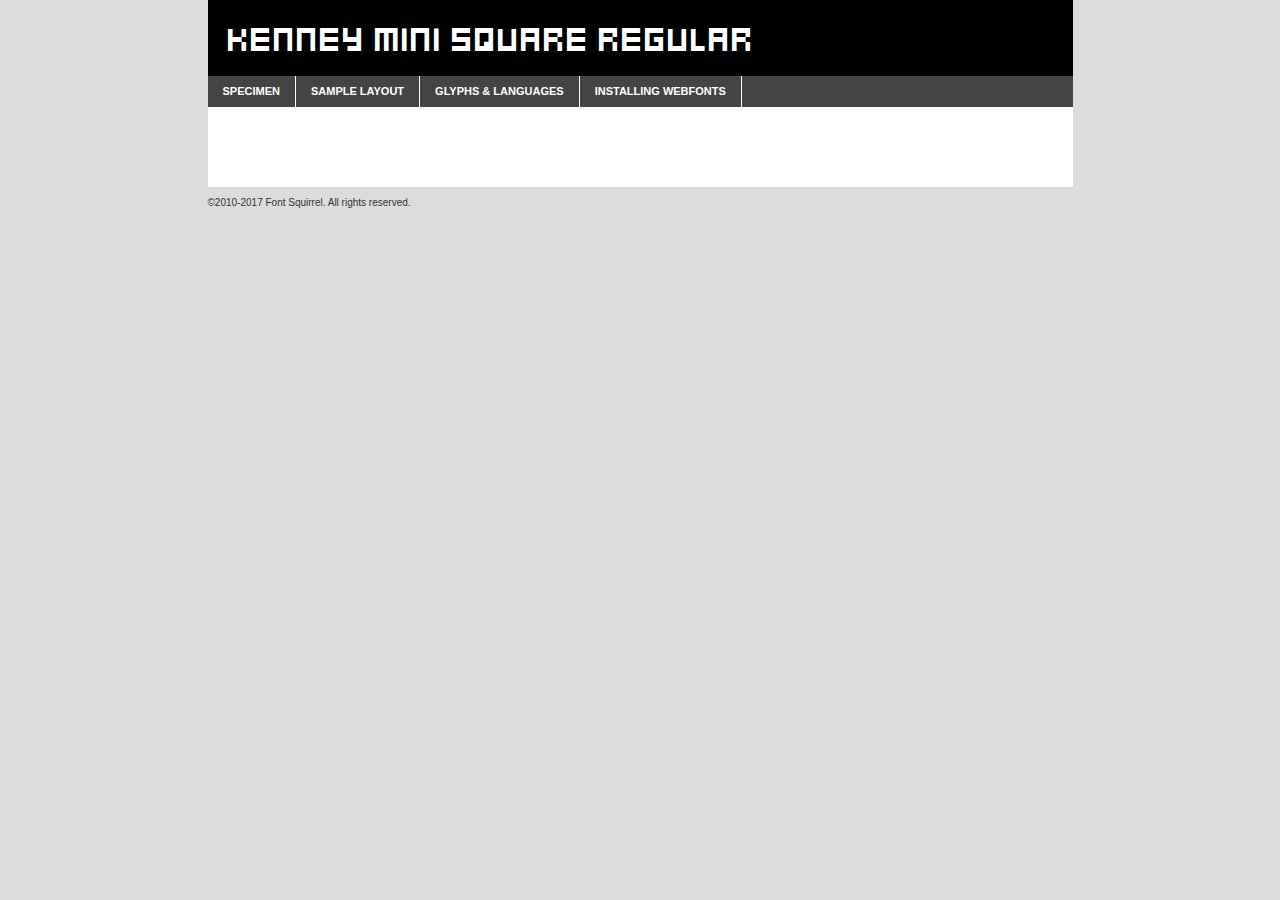
<file: assets/fonts/kenney_mini_square-demo.html>
<!DOCTYPE html PUBLIC "-//W3C//DTD XHTML 1.0 Transitional//EN"
	"http://www.w3.org/TR/xhtml1/DTD/xhtml1-transitional.dtd">

<html xmlns="http://www.w3.org/1999/xhtml" xml:lang="en" lang="en">
<head>
	<meta http-equiv="Content-Type" content="text/html; charset=utf-8" />
	<script src="http://ajax.googleapis.com/ajax/libs/jquery/1.7.2/jquery.min.js" type="text/javascript" charset="utf-8"></script>
	<script type="text/javascript">
	(function($){$.fn.easyTabs=function(option){var param=jQuery.extend({fadeSpeed:"fast",defaultContent:1,activeClass:'active'},option);$(this).each(function(){var thisId="#"+this.id;if(param.defaultContent==''){param.defaultContent=1;}
	if(typeof param.defaultContent=="number")
	{var defaultTab=$(thisId+" .tabs li:eq("+(param.defaultContent-1)+") a").attr('href').substr(1);}else{var defaultTab=param.defaultContent;}
	$(thisId+" .tabs li a").each(function(){var tabToHide=$(this).attr('href').substr(1);$("#"+tabToHide).addClass('easytabs-tab-content');});hideAll();changeContent(defaultTab);function hideAll(){$(thisId+" .easytabs-tab-content").hide();}
	function changeContent(tabId){hideAll();$(thisId+" .tabs li").removeClass(param.activeClass);$(thisId+" .tabs li a[href=#"+tabId+"]").closest('li').addClass(param.activeClass);if(param.fadeSpeed!="none")
	{$(thisId+" #"+tabId).fadeIn(param.fadeSpeed);}else{$(thisId+" #"+tabId).show();}}
	$(thisId+" .tabs li").click(function(){var tabId=$(this).find('a').attr('href').substr(1);changeContent(tabId);return false;});});}})(jQuery);
	</script>
	<link rel="stylesheet" href="specimen_files/specimen_stylesheet.css" type="text/css" charset="utf-8" />
	<link rel="stylesheet" href="stylesheet.css" type="text/css" charset="utf-8" />

	<style type="text/css">
					body{
				font-family: 'kenney_mini_squareregular';
							}
		</style>

	<title>Kenney Mini Square Regular Specimen</title>
	
	
	<script type="text/javascript" charset="utf-8">
		$(document).ready(function() {
			$('#container').easyTabs({defaultContent:1});
		});
	</script>
</head>

<body>
<div id="container">
	<div id="header">
		Kenney Mini Square Regular	</div>
	<ul class="tabs">
		<li><a href="#specimen">Specimen</a></li>
		<li><a href="#layout">Sample Layout</a></li>
				<li><a href="#glyphs">Glyphs &amp; Languages</a></li>
		<li><a href="#installing">Installing Webfonts</a></li>
		
	</ul>
	
	<div id="main_content">

		
			<div id="specimen">
		
				<div class="section">
					<div class="grid12 firstcol">
						<div class="huge">AaBb</div>
					</div>
				</div>
		
				<div class="section">
					<div class="glyph_range">A&#x200B;B&#x200b;C&#x200b;D&#x200b;E&#x200b;F&#x200b;G&#x200b;H&#x200b;I&#x200b;J&#x200b;K&#x200b;L&#x200b;M&#x200b;N&#x200b;O&#x200b;P&#x200b;Q&#x200b;R&#x200b;S&#x200b;T&#x200b;U&#x200b;V&#x200b;W&#x200b;X&#x200b;Y&#x200b;Z&#x200b;a&#x200b;b&#x200b;c&#x200b;d&#x200b;e&#x200b;f&#x200b;g&#x200b;h&#x200b;i&#x200b;j&#x200b;k&#x200b;l&#x200b;m&#x200b;n&#x200b;o&#x200b;p&#x200b;q&#x200b;r&#x200b;s&#x200b;t&#x200b;u&#x200b;v&#x200b;w&#x200b;x&#x200b;y&#x200b;z&#x200b;1&#x200b;2&#x200b;3&#x200b;4&#x200b;5&#x200b;6&#x200b;7&#x200b;8&#x200b;9&#x200b;0&#x200b;&amp;&#x200b;.&#x200b;,&#x200b;?&#x200b;!&#x200b;&#64;&#x200b;(&#x200b;)&#x200b;#&#x200b;$&#x200b;%&#x200b;*&#x200b;+&#x200b;-&#x200b;=&#x200b;:&#x200b;;</div>
				</div>
				<div class="section">
					<div class="grid12 firstcol">
						<table class="sample_table">
							<tr><td>10</td><td class="size10">abcdefghijklmnopqrstuvwxyzABCDEFGHIJKLMNOPQRSTUVWXYZ0123456789abcdefghijklmnopqrstuvwxyzABCDEFGHIJKLMNOPQRSTUVWXYZ0123456789abcdefghijklmnopqrstuvwxyzABCDEFGHIJKLMNOPQRSTUVWXYZ</td></tr>
							<tr><td>11</td><td class="size11">abcdefghijklmnopqrstuvwxyzABCDEFGHIJKLMNOPQRSTUVWXYZ0123456789abcdefghijklmnopqrstuvwxyzABCDEFGHIJKLMNOPQRSTUVWXYZ0123456789abcdefghijklmnopqrstuvwxyzABCDEFGHIJKLMNOPQRSTUVWXYZ</td></tr>
							<tr><td>12</td><td class="size12">abcdefghijklmnopqrstuvwxyzABCDEFGHIJKLMNOPQRSTUVWXYZ0123456789abcdefghijklmnopqrstuvwxyzABCDEFGHIJKLMNOPQRSTUVWXYZ0123456789abcdefghijklmnopqrstuvwxyzABCDEFGHIJKLMNOPQRSTUVWXYZ</td></tr>
							<tr><td>13</td><td class="size13">abcdefghijklmnopqrstuvwxyzABCDEFGHIJKLMNOPQRSTUVWXYZ0123456789abcdefghijklmnopqrstuvwxyzABCDEFGHIJKLMNOPQRSTUVWXYZ0123456789abcdefghijklmnopqrstuvwxyzABCDEFGHIJKLMNOPQRSTUVWXYZ</td></tr>
							<tr><td>14</td><td class="size14">abcdefghijklmnopqrstuvwxyzABCDEFGHIJKLMNOPQRSTUVWXYZ0123456789abcdefghijklmnopqrstuvwxyzABCDEFGHIJKLMNOPQRSTUVWXYZ0123456789abcdefghijklmnopqrstuvwxyzABCDEFGHIJKLMNOPQRSTUVWXYZ</td></tr>
							<tr><td>16</td><td class="size16">abcdefghijklmnopqrstuvwxyzABCDEFGHIJKLMNOPQRSTUVWXYZ0123456789abcdefghijklmnopqrstuvwxyzABCDEFGHIJKLMNOPQRSTUVWXYZ</td></tr>
							<tr><td>18</td><td class="size18">abcdefghijklmnopqrstuvwxyzABCDEFGHIJKLMNOPQRSTUVWXYZ0123456789abcdefghijklmnopqrstuvwxyzABCDEFGHIJKLMNOPQRSTUVWXYZ</td></tr>
							<tr><td>20</td><td class="size20">abcdefghijklmnopqrstuvwxyzABCDEFGHIJKLMNOPQRSTUVWXYZ0123456789abcdefghijklmnopqrstuvwxyzABCDEFGHIJKLMNOPQRSTUVWXYZ</td></tr>
							<tr><td>24</td><td class="size24">abcdefghijklmnopqrstuvwxyzABCDEFGHIJKLMNOPQRSTUVWXYZ0123456789abcdefghijklmnopqrstuvwxyzABCDEFGHIJKLMNOPQRSTUVWXYZ</td></tr>
							<tr><td>30</td><td class="size30">abcdefghijklmnopqrstuvwxyzABCDEFGHIJKLMNOPQRSTUVWXYZ0123456789abcdefghijklmnopqrstuvwxyzABCDEFGHIJKLMNOPQRSTUVWXYZ</td></tr>
							<tr><td>36</td><td class="size36">abcdefghijklmnopqrstuvwxyzABCDEFGHIJKLMNOPQRSTUVWXYZ0123456789abcdefghijklmnopqrstuvwxyzABCDEFGHIJKLMNOPQRSTUVWXYZ</td></tr>
							<tr><td>48</td><td class="size48">abcdefghijklmnopqrstuvwxyzABCDEFGHIJKLMNOPQRSTUVWXYZ0123456789abcdefghijklmnopqrstuvwxyzABCDEFGHIJKLMNOPQRSTUVWXYZ</td></tr>
							<tr><td>60</td><td class="size60">abcdefghijklmnopqrstuvwxyzABCDEFGHIJKLMNOPQRSTUVWXYZ0123456789abcdefghijklmnopqrstuvwxyzABCDEFGHIJKLMNOPQRSTUVWXYZ</td></tr>
							<tr><td>72</td><td class="size72">abcdefghijklmnopqrstuvwxyzABCDEFGHIJKLMNOPQRSTUVWXYZ0123456789abcdefghijklmnopqrstuvwxyzABCDEFGHIJKLMNOPQRSTUVWXYZ</td></tr>
							<tr><td>90</td><td class="size90">abcdefghijklmnopqrstuvwxyzABCDEFGHIJKLMNOPQRSTUVWXYZ0123456789abcdefghijklmnopqrstuvwxyzABCDEFGHIJKLMNOPQRSTUVWXYZ</td></tr>
						</table>
				
					</div>
			
				</div>
		
		
		
								<div class="section" id="bodycomparison">


										<div id="xheight">
				<div class="fontbody">&#x25FC;&#x25FC;&#x25FC;&#x25FC;&#x25FC;&#x25FC;&#x25FC;&#x25FC;&#x25FC;&#x25FC;&#x25FC;&#x25FC;&#x25FC;&#x25FC;&#x25FC;&#x25FC;&#x25FC;&#x25FC;&#x25FC;&#x25FC;&#x25FC;&#x25FC;&#x25FC;&#x25FC;&#x25FC;&#x25FC;&#x25FC;&#x25FC;&#x25FC;&#x25FC;&#x25FC;&#x25FC;&#x25FC;&#x25FC;&#x25FC;&#x25FC;&#x25FC;&#x25FC;&#x25FC;&#x25FC;&#x25FC;&#x25FC;&#x25FC;&#x25FC;&#x25FC;&#x25FC;&#x25FC;&#x25FC;&#x25FC;&#x25FC;&#x25FC;&#x25FC;&#x25FC;&#x25FC;&#x25FC;&#x25FC;&#x25FC;&#x25FC;&#x25FC;&#x25FC;&#x25FC;&#x25FC;&#x25FC;&#x25FC;&#x25FC;&#x25FC;&#x25FC;&#x25FC;&#x25FC;&#x25FC;&#x25FC;&#x25FC;&#x25FC;&#x25FC;&#x25FC;&#x25FC;&#x25FC;&#x25FC;&#x25FC;&#x25FC;&#x25FC;&#x25FC;&#x25FC;&#x25FC;&#x25FC;&#x25FC;&#x25FC;&#x25FC;&#x25FC;&#x25FC;&#x25FC;&#x25FC;&#x25FC;&#x25FC;&#x25FC;&#x25FC;&#x25FC;&#x25FC;&#x25FC;body</div><div class="arialbody">body</div><div class="verdanabody">body</div><div class="georgiabody">body</div></div>
										<div class="fontbody" style="z-index:1">
											body<span>Kenney Mini Square Regular</span>
										</div>
										<div class="arialbody" style="z-index:1">
											body<span>Arial</span>
										</div>
										<div class="verdanabody" style="z-index:1">
											body<span>Verdana</span>
										</div>
										<div class="georgiabody" style="z-index:1">
											body<span>Georgia</span>
										</div>



								</div>
		
		
				<div class="section psample psample_row1" id="">
					
					<div class="grid2 firstcol">
						<p class="size10"><span>10.</span>Aenean lacinia bibendum nulla sed consectetur. Fusce dapibus, tellus ac cursus commodo, tortor mauris condimentum nibh, ut fermentum massa justo sit amet risus. Nullam id dolor id nibh ultricies vehicula ut id elit. Cum sociis natoque penatibus et magnis dis parturient montes, nascetur ridiculus mus. Nulla vitae elit libero, a pharetra augue.</p>
			
					</div>
					<div class="grid3">
						<p class="size11"><span>11.</span>Aenean lacinia bibendum nulla sed consectetur. Fusce dapibus, tellus ac cursus commodo, tortor mauris condimentum nibh, ut fermentum massa justo sit amet risus. Nullam id dolor id nibh ultricies vehicula ut id elit. Cum sociis natoque penatibus et magnis dis parturient montes, nascetur ridiculus mus. Nulla vitae elit libero, a pharetra augue.</p>
			
					</div>
					<div class="grid3">
						<p class="size12"><span>12.</span>Aenean lacinia bibendum nulla sed consectetur. Fusce dapibus, tellus ac cursus commodo, tortor mauris condimentum nibh, ut fermentum massa justo sit amet risus. Nullam id dolor id nibh ultricies vehicula ut id elit. Cum sociis natoque penatibus et magnis dis parturient montes, nascetur ridiculus mus. Nulla vitae elit libero, a pharetra augue.</p>
			
					</div>
					<div class="grid4">
						<p class="size13"><span>13.</span>Aenean lacinia bibendum nulla sed consectetur. Fusce dapibus, tellus ac cursus commodo, tortor mauris condimentum nibh, ut fermentum massa justo sit amet risus. Nullam id dolor id nibh ultricies vehicula ut id elit. Cum sociis natoque penatibus et magnis dis parturient montes, nascetur ridiculus mus. Nulla vitae elit libero, a pharetra augue.</p>
			
					</div>
					<div class="white_blend"></div>
					
				</div>
				<div class="section psample psample_row2" id="">
					<div class="grid3 firstcol">
						<p class="size14"><span>14.</span>Aenean lacinia bibendum nulla sed consectetur. Fusce dapibus, tellus ac cursus commodo, tortor mauris condimentum nibh, ut fermentum massa justo sit amet risus. Nullam id dolor id nibh ultricies vehicula ut id elit. Cum sociis natoque penatibus et magnis dis parturient montes, nascetur ridiculus mus. Nulla vitae elit libero, a pharetra augue.</p>
			
					</div>
					<div class="grid4">
						<p class="size16"><span>16.</span>Aenean lacinia bibendum nulla sed consectetur. Fusce dapibus, tellus ac cursus commodo, tortor mauris condimentum nibh, ut fermentum massa justo sit amet risus. Nullam id dolor id nibh ultricies vehicula ut id elit. Cum sociis natoque penatibus et magnis dis parturient montes, nascetur ridiculus mus. Nulla vitae elit libero, a pharetra augue.</p>
			
					</div>
					<div class="grid5">
						<p class="size18"><span>18.</span>Aenean lacinia bibendum nulla sed consectetur. Fusce dapibus, tellus ac cursus commodo, tortor mauris condimentum nibh, ut fermentum massa justo sit amet risus. Nullam id dolor id nibh ultricies vehicula ut id elit. Cum sociis natoque penatibus et magnis dis parturient montes, nascetur ridiculus mus. Nulla vitae elit libero, a pharetra augue.</p>
			
					</div>

					<div class="white_blend"></div>

				</div>
				
				<div class="section psample psample_row3" id="">
					<div class="grid5 firstcol">
						<p class="size20"><span>20.</span>Aenean lacinia bibendum nulla sed consectetur. Fusce dapibus, tellus ac cursus commodo, tortor mauris condimentum nibh, ut fermentum massa justo sit amet risus. Nullam id dolor id nibh ultricies vehicula ut id elit. Cum sociis natoque penatibus et magnis dis parturient montes, nascetur ridiculus mus. Nulla vitae elit libero, a pharetra augue.</p>
					</div>
					<div class="grid7">
						<p class="size24"><span>24.</span>Aenean lacinia bibendum nulla sed consectetur. Fusce dapibus, tellus ac cursus commodo, tortor mauris condimentum nibh, ut fermentum massa justo sit amet risus. Nullam id dolor id nibh ultricies vehicula ut id elit. Cum sociis natoque penatibus et magnis dis parturient montes, nascetur ridiculus mus. Nulla vitae elit libero, a pharetra augue.</p>
					</div>
					
					<div class="white_blend"></div>
					
				</div>
				
				<div class="section psample psample_row4" id="">
					<div class="grid12 firstcol">
						<p class="size30"><span>30.</span>Aenean lacinia bibendum nulla sed consectetur. Fusce dapibus, tellus ac cursus commodo, tortor mauris condimentum nibh, ut fermentum massa justo sit amet risus. Nullam id dolor id nibh ultricies vehicula ut id elit. Cum sociis natoque penatibus et magnis dis parturient montes, nascetur ridiculus mus. Nulla vitae elit libero, a pharetra augue.</p>
					</div>
					<div class="white_blend"></div>
					
				</div>
				
				
				
				<div class="section psample psample_row1 fullreverse">
					<div class="grid2 firstcol">
						<p class="size10"><span>10.</span>Aenean lacinia bibendum nulla sed consectetur. Fusce dapibus, tellus ac cursus commodo, tortor mauris condimentum nibh, ut fermentum massa justo sit amet risus. Nullam id dolor id nibh ultricies vehicula ut id elit. Cum sociis natoque penatibus et magnis dis parturient montes, nascetur ridiculus mus. Nulla vitae elit libero, a pharetra augue.</p>
			
					</div>
					<div class="grid3">
						<p class="size11"><span>11.</span>Aenean lacinia bibendum nulla sed consectetur. Fusce dapibus, tellus ac cursus commodo, tortor mauris condimentum nibh, ut fermentum massa justo sit amet risus. Nullam id dolor id nibh ultricies vehicula ut id elit. Cum sociis natoque penatibus et magnis dis parturient montes, nascetur ridiculus mus. Nulla vitae elit libero, a pharetra augue.</p>
			
					</div>
					<div class="grid3">
						<p class="size12"><span>12.</span>Aenean lacinia bibendum nulla sed consectetur. Fusce dapibus, tellus ac cursus commodo, tortor mauris condimentum nibh, ut fermentum massa justo sit amet risus. Nullam id dolor id nibh ultricies vehicula ut id elit. Cum sociis natoque penatibus et magnis dis parturient montes, nascetur ridiculus mus. Nulla vitae elit libero, a pharetra augue.</p>
			
					</div>
					<div class="grid4">
						<p class="size13"><span>13.</span>Aenean lacinia bibendum nulla sed consectetur. Fusce dapibus, tellus ac cursus commodo, tortor mauris condimentum nibh, ut fermentum massa justo sit amet risus. Nullam id dolor id nibh ultricies vehicula ut id elit. Cum sociis natoque penatibus et magnis dis parturient montes, nascetur ridiculus mus. Nulla vitae elit libero, a pharetra augue.</p>
			
					</div>
					<div class="black_blend"></div>
					
				</div>
				
				<div class="section psample psample_row2 fullreverse">
					<div class="grid3 firstcol">
						<p class="size14"><span>14.</span>Aenean lacinia bibendum nulla sed consectetur. Fusce dapibus, tellus ac cursus commodo, tortor mauris condimentum nibh, ut fermentum massa justo sit amet risus. Nullam id dolor id nibh ultricies vehicula ut id elit. Cum sociis natoque penatibus et magnis dis parturient montes, nascetur ridiculus mus. Nulla vitae elit libero, a pharetra augue.</p>
			
					</div>
					<div class="grid4">
						<p class="size16"><span>16.</span>Aenean lacinia bibendum nulla sed consectetur. Fusce dapibus, tellus ac cursus commodo, tortor mauris condimentum nibh, ut fermentum massa justo sit amet risus. Nullam id dolor id nibh ultricies vehicula ut id elit. Cum sociis natoque penatibus et magnis dis parturient montes, nascetur ridiculus mus. Nulla vitae elit libero, a pharetra augue.</p>
			
					</div>
					<div class="grid5">
						<p class="size18"><span>18.</span>Aenean lacinia bibendum nulla sed consectetur. Fusce dapibus, tellus ac cursus commodo, tortor mauris condimentum nibh, ut fermentum massa justo sit amet risus. Nullam id dolor id nibh ultricies vehicula ut id elit. Cum sociis natoque penatibus et magnis dis parturient montes, nascetur ridiculus mus. Nulla vitae elit libero, a pharetra augue.</p>
			
					</div>
					<div class="black_blend"></div>

				</div>
				
				<div class="section psample fullreverse psample_row3" id="">
					<div class="grid5 firstcol">
						<p class="size20"><span>20.</span>Aenean lacinia bibendum nulla sed consectetur. Fusce dapibus, tellus ac cursus commodo, tortor mauris condimentum nibh, ut fermentum massa justo sit amet risus. Nullam id dolor id nibh ultricies vehicula ut id elit. Cum sociis natoque penatibus et magnis dis parturient montes, nascetur ridiculus mus. Nulla vitae elit libero, a pharetra augue.</p>
					</div>
					<div class="grid7">
						<p class="size24"><span>24.</span>Aenean lacinia bibendum nulla sed consectetur. Fusce dapibus, tellus ac cursus commodo, tortor mauris condimentum nibh, ut fermentum massa justo sit amet risus. Nullam id dolor id nibh ultricies vehicula ut id elit. Cum sociis natoque penatibus et magnis dis parturient montes, nascetur ridiculus mus. Nulla vitae elit libero, a pharetra augue.</p>
					</div>
					
					<div class="black_blend"></div>
					
				</div>
				
				<div class="section psample fullreverse psample_row4" id="" style="border-bottom: 20px #000 solid;">
					<div class="grid12 firstcol">
						<p class="size30"><span>30.</span>Aenean lacinia bibendum nulla sed consectetur. Fusce dapibus, tellus ac cursus commodo, tortor mauris condimentum nibh, ut fermentum massa justo sit amet risus. Nullam id dolor id nibh ultricies vehicula ut id elit. Cum sociis natoque penatibus et magnis dis parturient montes, nascetur ridiculus mus. Nulla vitae elit libero, a pharetra augue.</p>
					</div>
					<div class="black_blend"></div>
					
				</div>
				
				
				
				
			</div>
			
			<div id="layout">
				
				<div class="section">
					
					<div class="grid12 firstcol">
						<h1>Lorem Ipsum Dolor</h1>
						<h2>Etiam porta sem malesuada magna mollis euismod</h2>
						
						<p class="byline">By <a href="#link">Aenean Lacinia</a></p>
					</div>
				</div>
				<div class="section">
					<div class="grid8 firstcol">
						<p class="large">Donec sed odio dui. Morbi leo risus, porta ac consectetur ac, vestibulum at eros. Fusce dapibus, tellus ac cursus commodo, tortor mauris condimentum nibh, ut fermentum massa justo sit amet risus. </p>

						
						<h3>Pellentesque ornare sem</h3>

						<p>Maecenas sed diam eget risus varius blandit sit amet non magna. Maecenas faucibus mollis interdum. Donec ullamcorper nulla non metus auctor fringilla. Nullam id dolor id nibh ultricies vehicula ut id elit. Nullam id dolor id nibh ultricies vehicula ut id elit. </p>

						<p>Aenean eu leo quam. Pellentesque ornare sem lacinia quam venenatis vestibulum. Lorem ipsum dolor sit amet, consectetur adipiscing elit. Cum sociis natoque penatibus et magnis dis parturient montes, nascetur ridiculus mus. </p>

						<p>Nulla vitae elit libero, a pharetra augue. Praesent commodo cursus magna, vel scelerisque nisl consectetur et. Aenean lacinia bibendum nulla sed consectetur. </p>

						<p>Nullam quis risus eget urna mollis ornare vel eu leo. Nullam quis risus eget urna mollis ornare vel eu leo. Maecenas sed diam eget risus varius blandit sit amet non magna. Donec ullamcorper nulla non metus auctor fringilla. </p>

						<h3>Cras mattis consectetur</h3>

						<p>Aenean eu leo quam. Pellentesque ornare sem lacinia quam venenatis vestibulum. Aenean lacinia bibendum nulla sed consectetur. Integer posuere erat a ante venenatis dapibus posuere velit aliquet. Cras mattis consectetur purus sit amet fermentum. </p>

						<p>Nullam id dolor id nibh ultricies vehicula ut id elit. Nullam quis risus eget urna mollis ornare vel eu leo. Cras mattis consectetur purus sit amet fermentum.</p>
					</div>
					
					<div class="grid4 sidebar">
						
						<div class="box reverse">
							<p class="last">Nullam quis risus eget urna mollis ornare vel eu leo. Donec ullamcorper nulla non metus auctor fringilla. Cras mattis consectetur purus sit amet fermentum. Sed posuere consectetur est at lobortis. Lorem ipsum dolor sit amet, consectetur adipiscing elit. </p>
						</div>
						
						<p class="caption">Maecenas sed diam eget risus varius.</p>

						<p>Vestibulum id ligula porta felis euismod semper. Integer posuere erat a ante venenatis dapibus posuere velit aliquet. Vestibulum id ligula porta felis euismod semper. Sed posuere consectetur est at lobortis. Maecenas sed diam eget risus varius blandit sit amet non magna. Fusce dapibus, tellus ac cursus commodo, tortor mauris condimentum nibh, ut fermentum massa justo sit amet risus. </p>

					

						<p>Duis mollis, est non commodo luctus, nisi erat porttitor ligula, eget lacinia odio sem nec elit. Aenean lacinia bibendum nulla sed consectetur. Vivamus sagittis lacus vel augue laoreet rutrum faucibus dolor auctor. Aenean lacinia bibendum nulla sed consectetur. Nullam quis risus eget urna mollis ornare vel eu leo. </p>

						<p>Praesent commodo cursus magna, vel scelerisque nisl consectetur et. Donec ullamcorper nulla non metus auctor fringilla. Maecenas faucibus mollis interdum. Fusce dapibus, tellus ac cursus commodo, tortor mauris condimentum nibh, ut fermentum massa justo sit amet risus. </p>

					</div>
				</div>
				
			</div>


			



		<div id="glyphs">
			<div class="section">
				<div class="grid12 firstcol">
			
				<h1>Language Support</h1>
				<p>The subset of Kenney Mini Square Regular in this kit supports the following languages:<br />
			
					Albanian, Basque, Breton, Chamorro, Danish, Dutch, English, Faroese, Finnish, Frisian, Galician, German, Icelandic, Italian, Malagasy, Norwegian, Portuguese, Spanish, Alsatian, Aragonese, Arapaho, Arrernte, Asturian, Aymara, Bislama, Cebuano, Corsican, Fijian, French_creole, Genoese, Gilbertese, Greenlandic, Haitian_creole, Hiligaynon, Hmong, Hopi, Ibanag, Iloko_ilokano, Indonesian, Interglossa_glosa, Interlingua, Irish_gaelic, Jerriais, Lojban, Lombard, Luxembourgeois, Manx, Mohawk, Norfolk_pitcairnese, Occitan, Oromo, Pangasinan, Papiamento, Piedmontese, Potawatomi, Rhaeto-romance, Romansh, Rotokas, Sami_lule, Sardinian, Scots_gaelic, Seychelles_creole, Shona, Sicilian, Somali, Southern_ndebele, Swahili, Swati_swazi, Tagalog_filipino_pilipino, Tetum, Tok_pisin, Uyghur_latinized, Volapuk, Walloon, Warlpiri, Xhosa, Yapese, Zulu, Latinbasic, Ubasic, Demo				</p>
				<h1>Glyph Chart</h1>
				<p>The subset of Kenney Mini Square Regular in this kit includes all the glyphs listed below. Unicode entities are included above each glyph to help you insert individual characters into your layout.</p>
				<div id="glyph_chart">
			
																				 <div><p>&amp;#32;</p>&#32;</div>
																				 <div><p>&amp;#33;</p>&#33;</div>
																				 <div><p>&amp;#34;</p>&#34;</div>
																				 <div><p>&amp;#35;</p>&#35;</div>
																				 <div><p>&amp;#36;</p>&#36;</div>
																				 <div><p>&amp;#37;</p>&#37;</div>
																				 <div><p>&amp;#38;</p>&#38;</div>
																				 <div><p>&amp;#39;</p>&#39;</div>
																				 <div><p>&amp;#40;</p>&#40;</div>
																				 <div><p>&amp;#41;</p>&#41;</div>
																				 <div><p>&amp;#42;</p>&#42;</div>
																				 <div><p>&amp;#43;</p>&#43;</div>
																				 <div><p>&amp;#44;</p>&#44;</div>
																				 <div><p>&amp;#45;</p>&#45;</div>
																				 <div><p>&amp;#46;</p>&#46;</div>
																				 <div><p>&amp;#47;</p>&#47;</div>
																				 <div><p>&amp;#48;</p>&#48;</div>
																				 <div><p>&amp;#49;</p>&#49;</div>
																				 <div><p>&amp;#50;</p>&#50;</div>
																				 <div><p>&amp;#51;</p>&#51;</div>
																				 <div><p>&amp;#52;</p>&#52;</div>
																				 <div><p>&amp;#53;</p>&#53;</div>
																				 <div><p>&amp;#54;</p>&#54;</div>
																				 <div><p>&amp;#55;</p>&#55;</div>
																				 <div><p>&amp;#56;</p>&#56;</div>
																				 <div><p>&amp;#57;</p>&#57;</div>
																				 <div><p>&amp;#58;</p>&#58;</div>
																				 <div><p>&amp;#59;</p>&#59;</div>
																				 <div><p>&amp;#60;</p>&#60;</div>
																				 <div><p>&amp;#61;</p>&#61;</div>
																				 <div><p>&amp;#62;</p>&#62;</div>
																				 <div><p>&amp;#63;</p>&#63;</div>
																				 <div><p>&amp;#64;</p>&#64;</div>
																				 <div><p>&amp;#65;</p>&#65;</div>
																				 <div><p>&amp;#66;</p>&#66;</div>
																				 <div><p>&amp;#67;</p>&#67;</div>
																				 <div><p>&amp;#68;</p>&#68;</div>
																				 <div><p>&amp;#69;</p>&#69;</div>
																				 <div><p>&amp;#70;</p>&#70;</div>
																				 <div><p>&amp;#71;</p>&#71;</div>
																				 <div><p>&amp;#72;</p>&#72;</div>
																				 <div><p>&amp;#73;</p>&#73;</div>
																				 <div><p>&amp;#74;</p>&#74;</div>
																				 <div><p>&amp;#75;</p>&#75;</div>
																				 <div><p>&amp;#76;</p>&#76;</div>
																				 <div><p>&amp;#77;</p>&#77;</div>
																				 <div><p>&amp;#78;</p>&#78;</div>
																				 <div><p>&amp;#79;</p>&#79;</div>
																				 <div><p>&amp;#80;</p>&#80;</div>
																				 <div><p>&amp;#81;</p>&#81;</div>
																				 <div><p>&amp;#82;</p>&#82;</div>
																				 <div><p>&amp;#83;</p>&#83;</div>
																				 <div><p>&amp;#84;</p>&#84;</div>
																				 <div><p>&amp;#85;</p>&#85;</div>
																				 <div><p>&amp;#86;</p>&#86;</div>
																				 <div><p>&amp;#87;</p>&#87;</div>
																				 <div><p>&amp;#88;</p>&#88;</div>
																				 <div><p>&amp;#89;</p>&#89;</div>
																				 <div><p>&amp;#90;</p>&#90;</div>
																				 <div><p>&amp;#91;</p>&#91;</div>
																				 <div><p>&amp;#92;</p>&#92;</div>
																				 <div><p>&amp;#93;</p>&#93;</div>
																				 <div><p>&amp;#94;</p>&#94;</div>
																				 <div><p>&amp;#95;</p>&#95;</div>
																				 <div><p>&amp;#96;</p>&#96;</div>
																				 <div><p>&amp;#97;</p>&#97;</div>
																				 <div><p>&amp;#98;</p>&#98;</div>
																				 <div><p>&amp;#99;</p>&#99;</div>
																				 <div><p>&amp;#100;</p>&#100;</div>
																				 <div><p>&amp;#101;</p>&#101;</div>
																				 <div><p>&amp;#102;</p>&#102;</div>
																				 <div><p>&amp;#103;</p>&#103;</div>
																				 <div><p>&amp;#104;</p>&#104;</div>
																				 <div><p>&amp;#105;</p>&#105;</div>
																				 <div><p>&amp;#106;</p>&#106;</div>
																				 <div><p>&amp;#107;</p>&#107;</div>
																				 <div><p>&amp;#108;</p>&#108;</div>
																				 <div><p>&amp;#109;</p>&#109;</div>
																				 <div><p>&amp;#110;</p>&#110;</div>
																				 <div><p>&amp;#111;</p>&#111;</div>
																				 <div><p>&amp;#112;</p>&#112;</div>
																				 <div><p>&amp;#113;</p>&#113;</div>
																				 <div><p>&amp;#114;</p>&#114;</div>
																				 <div><p>&amp;#115;</p>&#115;</div>
																				 <div><p>&amp;#116;</p>&#116;</div>
																				 <div><p>&amp;#117;</p>&#117;</div>
																				 <div><p>&amp;#118;</p>&#118;</div>
																				 <div><p>&amp;#119;</p>&#119;</div>
																				 <div><p>&amp;#120;</p>&#120;</div>
																				 <div><p>&amp;#121;</p>&#121;</div>
																				 <div><p>&amp;#122;</p>&#122;</div>
																				 <div><p>&amp;#123;</p>&#123;</div>
																				 <div><p>&amp;#124;</p>&#124;</div>
																				 <div><p>&amp;#125;</p>&#125;</div>
																				 <div><p>&amp;#126;</p>&#126;</div>
																				 <div><p>&amp;#160;</p>&#160;</div>
																				 <div><p>&amp;#161;</p>&#161;</div>
																				 <div><p>&amp;#162;</p>&#162;</div>
																				 <div><p>&amp;#163;</p>&#163;</div>
																				 <div><p>&amp;#164;</p>&#164;</div>
																				 <div><p>&amp;#165;</p>&#165;</div>
																				 <div><p>&amp;#166;</p>&#166;</div>
																				 <div><p>&amp;#167;</p>&#167;</div>
																				 <div><p>&amp;#168;</p>&#168;</div>
																				 <div><p>&amp;#169;</p>&#169;</div>
																				 <div><p>&amp;#170;</p>&#170;</div>
																				 <div><p>&amp;#171;</p>&#171;</div>
																				 <div><p>&amp;#172;</p>&#172;</div>
																				 <div><p>&amp;#173;</p>&#173;</div>
																				 <div><p>&amp;#174;</p>&#174;</div>
																				 <div><p>&amp;#175;</p>&#175;</div>
																				 <div><p>&amp;#176;</p>&#176;</div>
																				 <div><p>&amp;#177;</p>&#177;</div>
																				 <div><p>&amp;#178;</p>&#178;</div>
																				 <div><p>&amp;#179;</p>&#179;</div>
																				 <div><p>&amp;#180;</p>&#180;</div>
																				 <div><p>&amp;#181;</p>&#181;</div>
																				 <div><p>&amp;#182;</p>&#182;</div>
																				 <div><p>&amp;#183;</p>&#183;</div>
																				 <div><p>&amp;#184;</p>&#184;</div>
																				 <div><p>&amp;#185;</p>&#185;</div>
																				 <div><p>&amp;#186;</p>&#186;</div>
																				 <div><p>&amp;#187;</p>&#187;</div>
																				 <div><p>&amp;#188;</p>&#188;</div>
																				 <div><p>&amp;#189;</p>&#189;</div>
																				 <div><p>&amp;#190;</p>&#190;</div>
																				 <div><p>&amp;#191;</p>&#191;</div>
																				 <div><p>&amp;#192;</p>&#192;</div>
																				 <div><p>&amp;#193;</p>&#193;</div>
																				 <div><p>&amp;#194;</p>&#194;</div>
																				 <div><p>&amp;#195;</p>&#195;</div>
																				 <div><p>&amp;#196;</p>&#196;</div>
																				 <div><p>&amp;#197;</p>&#197;</div>
																				 <div><p>&amp;#198;</p>&#198;</div>
																				 <div><p>&amp;#199;</p>&#199;</div>
																				 <div><p>&amp;#200;</p>&#200;</div>
																				 <div><p>&amp;#201;</p>&#201;</div>
																				 <div><p>&amp;#202;</p>&#202;</div>
																				 <div><p>&amp;#203;</p>&#203;</div>
																				 <div><p>&amp;#204;</p>&#204;</div>
																				 <div><p>&amp;#205;</p>&#205;</div>
																				 <div><p>&amp;#206;</p>&#206;</div>
																				 <div><p>&amp;#207;</p>&#207;</div>
																				 <div><p>&amp;#208;</p>&#208;</div>
																				 <div><p>&amp;#209;</p>&#209;</div>
																				 <div><p>&amp;#210;</p>&#210;</div>
																				 <div><p>&amp;#211;</p>&#211;</div>
																				 <div><p>&amp;#212;</p>&#212;</div>
																				 <div><p>&amp;#213;</p>&#213;</div>
																				 <div><p>&amp;#214;</p>&#214;</div>
																				 <div><p>&amp;#215;</p>&#215;</div>
																				 <div><p>&amp;#216;</p>&#216;</div>
																				 <div><p>&amp;#217;</p>&#217;</div>
																				 <div><p>&amp;#218;</p>&#218;</div>
																				 <div><p>&amp;#219;</p>&#219;</div>
																				 <div><p>&amp;#220;</p>&#220;</div>
																				 <div><p>&amp;#221;</p>&#221;</div>
																				 <div><p>&amp;#222;</p>&#222;</div>
																				 <div><p>&amp;#223;</p>&#223;</div>
																				 <div><p>&amp;#224;</p>&#224;</div>
																				 <div><p>&amp;#225;</p>&#225;</div>
																				 <div><p>&amp;#226;</p>&#226;</div>
																				 <div><p>&amp;#227;</p>&#227;</div>
																				 <div><p>&amp;#228;</p>&#228;</div>
																				 <div><p>&amp;#229;</p>&#229;</div>
																				 <div><p>&amp;#230;</p>&#230;</div>
																				 <div><p>&amp;#231;</p>&#231;</div>
																				 <div><p>&amp;#232;</p>&#232;</div>
																				 <div><p>&amp;#233;</p>&#233;</div>
																				 <div><p>&amp;#234;</p>&#234;</div>
																				 <div><p>&amp;#235;</p>&#235;</div>
																				 <div><p>&amp;#236;</p>&#236;</div>
																				 <div><p>&amp;#237;</p>&#237;</div>
																				 <div><p>&amp;#238;</p>&#238;</div>
																				 <div><p>&amp;#239;</p>&#239;</div>
																				 <div><p>&amp;#240;</p>&#240;</div>
																				 <div><p>&amp;#241;</p>&#241;</div>
																				 <div><p>&amp;#242;</p>&#242;</div>
																				 <div><p>&amp;#243;</p>&#243;</div>
																				 <div><p>&amp;#244;</p>&#244;</div>
																				 <div><p>&amp;#245;</p>&#245;</div>
																				 <div><p>&amp;#246;</p>&#246;</div>
																				 <div><p>&amp;#247;</p>&#247;</div>
																				 <div><p>&amp;#248;</p>&#248;</div>
																				 <div><p>&amp;#249;</p>&#249;</div>
																				 <div><p>&amp;#250;</p>&#250;</div>
																				 <div><p>&amp;#251;</p>&#251;</div>
																				 <div><p>&amp;#252;</p>&#252;</div>
																				 <div><p>&amp;#253;</p>&#253;</div>
																				 <div><p>&amp;#254;</p>&#254;</div>
																				 <div><p>&amp;#255;</p>&#255;</div>
																				 <div><p>&amp;#376;</p>&#376;</div>
																				 <div><p>&amp;#8192;</p>&#8192;</div>
																				 <div><p>&amp;#8193;</p>&#8193;</div>
																				 <div><p>&amp;#8194;</p>&#8194;</div>
																				 <div><p>&amp;#8195;</p>&#8195;</div>
																				 <div><p>&amp;#8196;</p>&#8196;</div>
																				 <div><p>&amp;#8197;</p>&#8197;</div>
																				 <div><p>&amp;#8198;</p>&#8198;</div>
																				 <div><p>&amp;#8199;</p>&#8199;</div>
																				 <div><p>&amp;#8200;</p>&#8200;</div>
																				 <div><p>&amp;#8201;</p>&#8201;</div>
																				 <div><p>&amp;#8202;</p>&#8202;</div>
																				 <div><p>&amp;#8208;</p>&#8208;</div>
																				 <div><p>&amp;#8209;</p>&#8209;</div>
																				 <div><p>&amp;#8210;</p>&#8210;</div>
																				 <div><p>&amp;#8211;</p>&#8211;</div>
																				 <div><p>&amp;#8212;</p>&#8212;</div>
																				 <div><p>&amp;#8216;</p>&#8216;</div>
																				 <div><p>&amp;#8217;</p>&#8217;</div>
																				 <div><p>&amp;#8218;</p>&#8218;</div>
																				 <div><p>&amp;#8220;</p>&#8220;</div>
																				 <div><p>&amp;#8221;</p>&#8221;</div>
																				 <div><p>&amp;#8222;</p>&#8222;</div>
																				 <div><p>&amp;#8226;</p>&#8226;</div>
																				 <div><p>&amp;#8230;</p>&#8230;</div>
																				 <div><p>&amp;#8239;</p>&#8239;</div>
																				 <div><p>&amp;#8249;</p>&#8249;</div>
																				 <div><p>&amp;#8250;</p>&#8250;</div>
																				 <div><p>&amp;#8287;</p>&#8287;</div>
																				 <div><p>&amp;#8364;</p>&#8364;</div>
																				 <div><p>&amp;#8482;</p>&#8482;</div>
																				 <div><p>&amp;#9724;</p>&#9724;</div>
																				 <div><p>&amp;#64257;</p>&#64257;</div>
																				 <div><p>&amp;#64258;</p>&#64258;</div>
																																																</div>	
				</div>
		
		
			</div>
		</div>
		
		
		<div id="specs">
			
		</div>
	
		<div id="installing">
			<div class="section">
				<div class="grid7 firstcol">
					<h1>Installing Webfonts</h1>
					
					<p>Webfonts are supported by all major browser platforms but not all in the same way. There are currently four different font formats that must be included in order to target all browsers. This includes TTF, WOFF, EOT and SVG.</p>
					
					<h2>1. Upload your webfonts</h2>
					<p>You must upload your webfont kit to your website. They should be in or near the same directory as your CSS files.</p>
					
					<h2>2. Include the webfont stylesheet</h2>
					<p>A special CSS @font-face declaration helps the various browsers select the appropriate font it needs without causing you a bunch of headaches. Learn more about this syntax by reading the <a href="https://www.fontspring.com/blog/further-hardening-of-the-bulletproof-syntax">Fontspring blog post</a> about it. The code for it is as follows:</p>


<code>
@font-face{ 
	font-family: 'MyWebFont';
	src: url('WebFont.eot');
	src: url('WebFont.eot?#iefix') format('embedded-opentype'),
	     url('WebFont.woff') format('woff'),
	     url('WebFont.ttf') format('truetype'),
	     url('WebFont.svg#webfont') format('svg');
}
</code>

	<p>We've already gone ahead and generated the code for you. All you have to do is link to the stylesheet in your HTML, like this:</p>
	<code>&lt;link rel=&quot;stylesheet&quot; href=&quot;stylesheet.css&quot; type=&quot;text/css&quot; charset=&quot;utf-8&quot; /&gt;</code>

					<h2>3. Modify your own stylesheet</h2>
					<p>To take advantage of your new fonts, you must tell your stylesheet to use them. Look at the original @font-face declaration above and find the property called "font-family." The name linked there will be what you use to reference the font. Prepend that webfont name to the font stack in the "font-family" property, inside the selector you want to change. For example:</p>
<code>p { font-family: 'WebFont', Arial, sans-serif; }</code>

<h2>4. Test</h2>
<p>Getting webfonts to work cross-browser <em>can</em> be tricky. Use the information in the sidebar to help you if you find that fonts aren't loading in a particular browser.</p>
				</div>
				
				<div class="grid5 sidebar">
					<div class="box">
						<h2>Troubleshooting<br />Font-Face Problems</h2>
						<p>Having trouble getting your webfonts to load in your new website? Here are some tips to sort out what might be the problem.</p>

						<h3>Fonts not showing in any browser</h3>

						<p>This sounds like you need to work on the plumbing. You either did not upload the fonts to the correct directory, or you did not link the fonts properly in the CSS. If you've confirmed that all this is correct and you still have a problem, take a look at your .htaccess file and see if requests are getting intercepted.</p>

						<h3>Fonts not loading in iPhone or iPad</h3>

						<p>The most common problem here is that you are serving the fonts from an IIS server. IIS refuses to serve files that have unknown MIME types. If that is the case, you must set the MIME type for SVG to "image/svg+xml" in the server settings. Follow these instructions from Microsoft if you need help.</p>

						<h3>Fonts not loading in Firefox</h3>

						<p>The primary reason for this failure? You are still using a version Firefox older than 3.5. So upgrade already! If that isn't it, then you are very likely serving fonts from a different domain. Firefox requires that all font assets be served from the same domain. Lastly it is possible that you need to add WOFF to your list of MIME types (if you are serving via IIS.)</p>

						<h3>Fonts not loading in IE</h3>

						<p>Are you looking at Internet Explorer on an actual Windows machine or are you cheating by using a service like Adobe BrowserLab? Many of these screenshot services do not render @font-face for IE. Best to test it on a real machine.</p>

						<h3>Fonts not loading in IE9</h3>

						<p>IE9, like Firefox, requires that fonts be served from the same domain as the website. Make sure that is the case.</p>
					</div>
				</div>
			</div>
			
		</div>
	
	</div>
	<div id="footer">
		<p>&copy;2010-2017 Font Squirrel. All rights reserved.</p>
	</div>
</div>
</body>
</html>
</file>
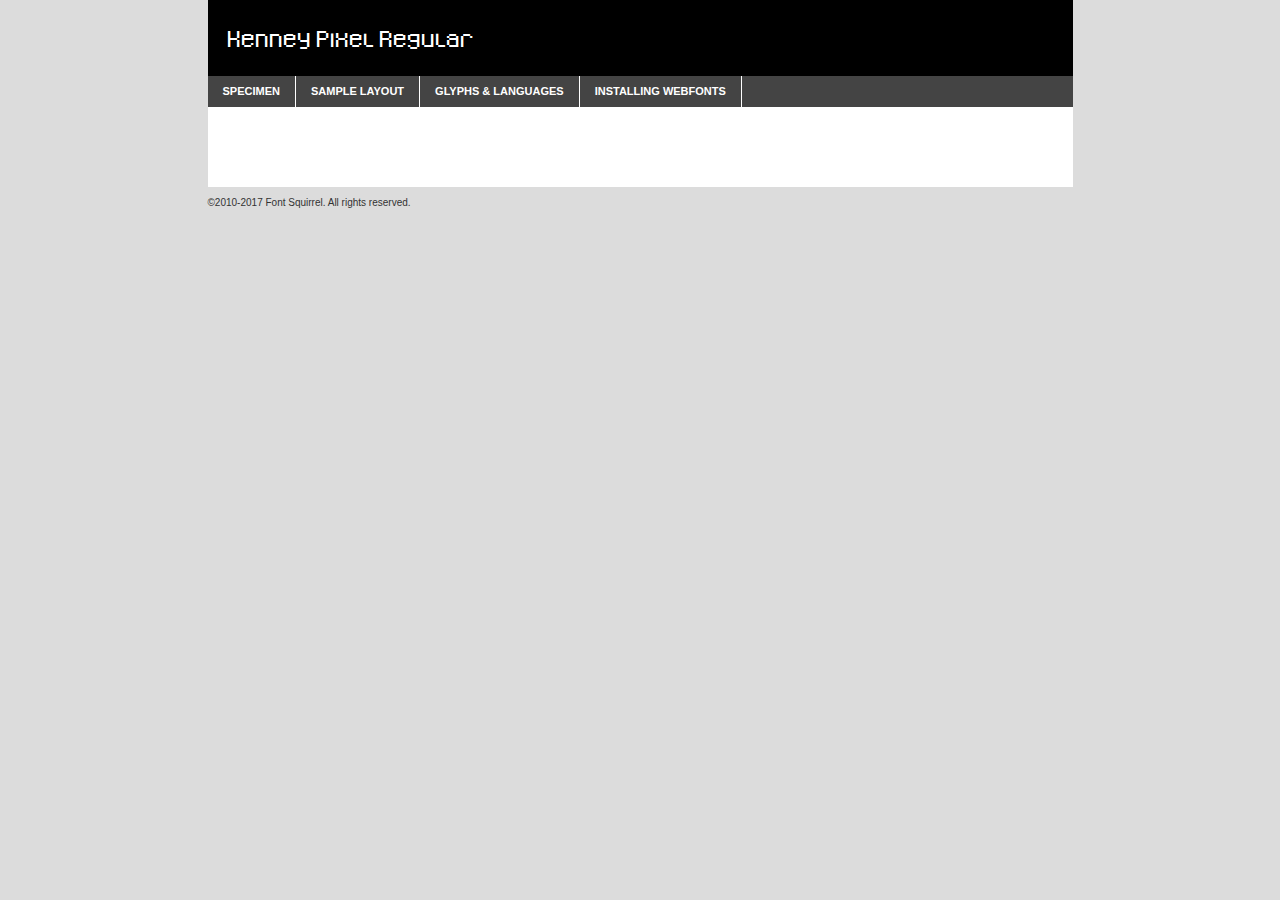
<file: assets/fonts/kenney_pixel-demo.html>
<!DOCTYPE html PUBLIC "-//W3C//DTD XHTML 1.0 Transitional//EN"
	"http://www.w3.org/TR/xhtml1/DTD/xhtml1-transitional.dtd">

<html xmlns="http://www.w3.org/1999/xhtml" xml:lang="en" lang="en">
<head>
	<meta http-equiv="Content-Type" content="text/html; charset=utf-8" />
	<script src="http://ajax.googleapis.com/ajax/libs/jquery/1.7.2/jquery.min.js" type="text/javascript" charset="utf-8"></script>
	<script type="text/javascript">
	(function($){$.fn.easyTabs=function(option){var param=jQuery.extend({fadeSpeed:"fast",defaultContent:1,activeClass:'active'},option);$(this).each(function(){var thisId="#"+this.id;if(param.defaultContent==''){param.defaultContent=1;}
	if(typeof param.defaultContent=="number")
	{var defaultTab=$(thisId+" .tabs li:eq("+(param.defaultContent-1)+") a").attr('href').substr(1);}else{var defaultTab=param.defaultContent;}
	$(thisId+" .tabs li a").each(function(){var tabToHide=$(this).attr('href').substr(1);$("#"+tabToHide).addClass('easytabs-tab-content');});hideAll();changeContent(defaultTab);function hideAll(){$(thisId+" .easytabs-tab-content").hide();}
	function changeContent(tabId){hideAll();$(thisId+" .tabs li").removeClass(param.activeClass);$(thisId+" .tabs li a[href=#"+tabId+"]").closest('li').addClass(param.activeClass);if(param.fadeSpeed!="none")
	{$(thisId+" #"+tabId).fadeIn(param.fadeSpeed);}else{$(thisId+" #"+tabId).show();}}
	$(thisId+" .tabs li").click(function(){var tabId=$(this).find('a').attr('href').substr(1);changeContent(tabId);return false;});});}})(jQuery);
	</script>
	<link rel="stylesheet" href="specimen_files/specimen_stylesheet.css" type="text/css" charset="utf-8" />
	<link rel="stylesheet" href="stylesheet.css" type="text/css" charset="utf-8" />

	<style type="text/css">
					body{
				font-family: 'kenney_pixelregular';
							}
		</style>

	<title>Kenney Pixel Regular Specimen</title>
	
	
	<script type="text/javascript" charset="utf-8">
		$(document).ready(function() {
			$('#container').easyTabs({defaultContent:1});
		});
	</script>
</head>

<body>
<div id="container">
	<div id="header">
		Kenney Pixel Regular	</div>
	<ul class="tabs">
		<li><a href="#specimen">Specimen</a></li>
		<li><a href="#layout">Sample Layout</a></li>
				<li><a href="#glyphs">Glyphs &amp; Languages</a></li>
		<li><a href="#installing">Installing Webfonts</a></li>
		
	</ul>
	
	<div id="main_content">

		
			<div id="specimen">
		
				<div class="section">
					<div class="grid12 firstcol">
						<div class="huge">AaBb</div>
					</div>
				</div>
		
				<div class="section">
					<div class="glyph_range">A&#x200B;B&#x200b;C&#x200b;D&#x200b;E&#x200b;F&#x200b;G&#x200b;H&#x200b;I&#x200b;J&#x200b;K&#x200b;L&#x200b;M&#x200b;N&#x200b;O&#x200b;P&#x200b;Q&#x200b;R&#x200b;S&#x200b;T&#x200b;U&#x200b;V&#x200b;W&#x200b;X&#x200b;Y&#x200b;Z&#x200b;a&#x200b;b&#x200b;c&#x200b;d&#x200b;e&#x200b;f&#x200b;g&#x200b;h&#x200b;i&#x200b;j&#x200b;k&#x200b;l&#x200b;m&#x200b;n&#x200b;o&#x200b;p&#x200b;q&#x200b;r&#x200b;s&#x200b;t&#x200b;u&#x200b;v&#x200b;w&#x200b;x&#x200b;y&#x200b;z&#x200b;1&#x200b;2&#x200b;3&#x200b;4&#x200b;5&#x200b;6&#x200b;7&#x200b;8&#x200b;9&#x200b;0&#x200b;&amp;&#x200b;.&#x200b;,&#x200b;?&#x200b;!&#x200b;&#64;&#x200b;(&#x200b;)&#x200b;#&#x200b;$&#x200b;%&#x200b;*&#x200b;+&#x200b;-&#x200b;=&#x200b;:&#x200b;;</div>
				</div>
				<div class="section">
					<div class="grid12 firstcol">
						<table class="sample_table">
							<tr><td>10</td><td class="size10">abcdefghijklmnopqrstuvwxyzABCDEFGHIJKLMNOPQRSTUVWXYZ0123456789abcdefghijklmnopqrstuvwxyzABCDEFGHIJKLMNOPQRSTUVWXYZ0123456789abcdefghijklmnopqrstuvwxyzABCDEFGHIJKLMNOPQRSTUVWXYZ</td></tr>
							<tr><td>11</td><td class="size11">abcdefghijklmnopqrstuvwxyzABCDEFGHIJKLMNOPQRSTUVWXYZ0123456789abcdefghijklmnopqrstuvwxyzABCDEFGHIJKLMNOPQRSTUVWXYZ0123456789abcdefghijklmnopqrstuvwxyzABCDEFGHIJKLMNOPQRSTUVWXYZ</td></tr>
							<tr><td>12</td><td class="size12">abcdefghijklmnopqrstuvwxyzABCDEFGHIJKLMNOPQRSTUVWXYZ0123456789abcdefghijklmnopqrstuvwxyzABCDEFGHIJKLMNOPQRSTUVWXYZ0123456789abcdefghijklmnopqrstuvwxyzABCDEFGHIJKLMNOPQRSTUVWXYZ</td></tr>
							<tr><td>13</td><td class="size13">abcdefghijklmnopqrstuvwxyzABCDEFGHIJKLMNOPQRSTUVWXYZ0123456789abcdefghijklmnopqrstuvwxyzABCDEFGHIJKLMNOPQRSTUVWXYZ0123456789abcdefghijklmnopqrstuvwxyzABCDEFGHIJKLMNOPQRSTUVWXYZ</td></tr>
							<tr><td>14</td><td class="size14">abcdefghijklmnopqrstuvwxyzABCDEFGHIJKLMNOPQRSTUVWXYZ0123456789abcdefghijklmnopqrstuvwxyzABCDEFGHIJKLMNOPQRSTUVWXYZ0123456789abcdefghijklmnopqrstuvwxyzABCDEFGHIJKLMNOPQRSTUVWXYZ</td></tr>
							<tr><td>16</td><td class="size16">abcdefghijklmnopqrstuvwxyzABCDEFGHIJKLMNOPQRSTUVWXYZ0123456789abcdefghijklmnopqrstuvwxyzABCDEFGHIJKLMNOPQRSTUVWXYZ</td></tr>
							<tr><td>18</td><td class="size18">abcdefghijklmnopqrstuvwxyzABCDEFGHIJKLMNOPQRSTUVWXYZ0123456789abcdefghijklmnopqrstuvwxyzABCDEFGHIJKLMNOPQRSTUVWXYZ</td></tr>
							<tr><td>20</td><td class="size20">abcdefghijklmnopqrstuvwxyzABCDEFGHIJKLMNOPQRSTUVWXYZ0123456789abcdefghijklmnopqrstuvwxyzABCDEFGHIJKLMNOPQRSTUVWXYZ</td></tr>
							<tr><td>24</td><td class="size24">abcdefghijklmnopqrstuvwxyzABCDEFGHIJKLMNOPQRSTUVWXYZ0123456789abcdefghijklmnopqrstuvwxyzABCDEFGHIJKLMNOPQRSTUVWXYZ</td></tr>
							<tr><td>30</td><td class="size30">abcdefghijklmnopqrstuvwxyzABCDEFGHIJKLMNOPQRSTUVWXYZ0123456789abcdefghijklmnopqrstuvwxyzABCDEFGHIJKLMNOPQRSTUVWXYZ</td></tr>
							<tr><td>36</td><td class="size36">abcdefghijklmnopqrstuvwxyzABCDEFGHIJKLMNOPQRSTUVWXYZ0123456789abcdefghijklmnopqrstuvwxyzABCDEFGHIJKLMNOPQRSTUVWXYZ</td></tr>
							<tr><td>48</td><td class="size48">abcdefghijklmnopqrstuvwxyzABCDEFGHIJKLMNOPQRSTUVWXYZ0123456789abcdefghijklmnopqrstuvwxyzABCDEFGHIJKLMNOPQRSTUVWXYZ</td></tr>
							<tr><td>60</td><td class="size60">abcdefghijklmnopqrstuvwxyzABCDEFGHIJKLMNOPQRSTUVWXYZ0123456789abcdefghijklmnopqrstuvwxyzABCDEFGHIJKLMNOPQRSTUVWXYZ</td></tr>
							<tr><td>72</td><td class="size72">abcdefghijklmnopqrstuvwxyzABCDEFGHIJKLMNOPQRSTUVWXYZ0123456789abcdefghijklmnopqrstuvwxyzABCDEFGHIJKLMNOPQRSTUVWXYZ</td></tr>
							<tr><td>90</td><td class="size90">abcdefghijklmnopqrstuvwxyzABCDEFGHIJKLMNOPQRSTUVWXYZ0123456789abcdefghijklmnopqrstuvwxyzABCDEFGHIJKLMNOPQRSTUVWXYZ</td></tr>
						</table>
				
					</div>
			
				</div>
		
		
		
								<div class="section" id="bodycomparison">


										<div id="xheight">
				<div class="fontbody">&#x25FC;&#x25FC;&#x25FC;&#x25FC;&#x25FC;&#x25FC;&#x25FC;&#x25FC;&#x25FC;&#x25FC;&#x25FC;&#x25FC;&#x25FC;&#x25FC;&#x25FC;&#x25FC;&#x25FC;&#x25FC;&#x25FC;&#x25FC;&#x25FC;&#x25FC;&#x25FC;&#x25FC;&#x25FC;&#x25FC;&#x25FC;&#x25FC;&#x25FC;&#x25FC;&#x25FC;&#x25FC;&#x25FC;&#x25FC;&#x25FC;&#x25FC;&#x25FC;&#x25FC;&#x25FC;&#x25FC;&#x25FC;&#x25FC;&#x25FC;&#x25FC;&#x25FC;&#x25FC;&#x25FC;&#x25FC;&#x25FC;&#x25FC;&#x25FC;&#x25FC;&#x25FC;&#x25FC;&#x25FC;&#x25FC;&#x25FC;&#x25FC;&#x25FC;&#x25FC;&#x25FC;&#x25FC;&#x25FC;&#x25FC;&#x25FC;&#x25FC;&#x25FC;&#x25FC;&#x25FC;&#x25FC;&#x25FC;&#x25FC;&#x25FC;&#x25FC;&#x25FC;&#x25FC;&#x25FC;&#x25FC;&#x25FC;&#x25FC;&#x25FC;&#x25FC;&#x25FC;&#x25FC;&#x25FC;&#x25FC;&#x25FC;&#x25FC;&#x25FC;&#x25FC;&#x25FC;&#x25FC;&#x25FC;&#x25FC;&#x25FC;&#x25FC;&#x25FC;&#x25FC;&#x25FC;body</div><div class="arialbody">body</div><div class="verdanabody">body</div><div class="georgiabody">body</div></div>
										<div class="fontbody" style="z-index:1">
											body<span>Kenney Pixel Regular</span>
										</div>
										<div class="arialbody" style="z-index:1">
											body<span>Arial</span>
										</div>
										<div class="verdanabody" style="z-index:1">
											body<span>Verdana</span>
										</div>
										<div class="georgiabody" style="z-index:1">
											body<span>Georgia</span>
										</div>



								</div>
		
		
				<div class="section psample psample_row1" id="">
					
					<div class="grid2 firstcol">
						<p class="size10"><span>10.</span>Aenean lacinia bibendum nulla sed consectetur. Fusce dapibus, tellus ac cursus commodo, tortor mauris condimentum nibh, ut fermentum massa justo sit amet risus. Nullam id dolor id nibh ultricies vehicula ut id elit. Cum sociis natoque penatibus et magnis dis parturient montes, nascetur ridiculus mus. Nulla vitae elit libero, a pharetra augue.</p>
			
					</div>
					<div class="grid3">
						<p class="size11"><span>11.</span>Aenean lacinia bibendum nulla sed consectetur. Fusce dapibus, tellus ac cursus commodo, tortor mauris condimentum nibh, ut fermentum massa justo sit amet risus. Nullam id dolor id nibh ultricies vehicula ut id elit. Cum sociis natoque penatibus et magnis dis parturient montes, nascetur ridiculus mus. Nulla vitae elit libero, a pharetra augue.</p>
			
					</div>
					<div class="grid3">
						<p class="size12"><span>12.</span>Aenean lacinia bibendum nulla sed consectetur. Fusce dapibus, tellus ac cursus commodo, tortor mauris condimentum nibh, ut fermentum massa justo sit amet risus. Nullam id dolor id nibh ultricies vehicula ut id elit. Cum sociis natoque penatibus et magnis dis parturient montes, nascetur ridiculus mus. Nulla vitae elit libero, a pharetra augue.</p>
			
					</div>
					<div class="grid4">
						<p class="size13"><span>13.</span>Aenean lacinia bibendum nulla sed consectetur. Fusce dapibus, tellus ac cursus commodo, tortor mauris condimentum nibh, ut fermentum massa justo sit amet risus. Nullam id dolor id nibh ultricies vehicula ut id elit. Cum sociis natoque penatibus et magnis dis parturient montes, nascetur ridiculus mus. Nulla vitae elit libero, a pharetra augue.</p>
			
					</div>
					<div class="white_blend"></div>
					
				</div>
				<div class="section psample psample_row2" id="">
					<div class="grid3 firstcol">
						<p class="size14"><span>14.</span>Aenean lacinia bibendum nulla sed consectetur. Fusce dapibus, tellus ac cursus commodo, tortor mauris condimentum nibh, ut fermentum massa justo sit amet risus. Nullam id dolor id nibh ultricies vehicula ut id elit. Cum sociis natoque penatibus et magnis dis parturient montes, nascetur ridiculus mus. Nulla vitae elit libero, a pharetra augue.</p>
			
					</div>
					<div class="grid4">
						<p class="size16"><span>16.</span>Aenean lacinia bibendum nulla sed consectetur. Fusce dapibus, tellus ac cursus commodo, tortor mauris condimentum nibh, ut fermentum massa justo sit amet risus. Nullam id dolor id nibh ultricies vehicula ut id elit. Cum sociis natoque penatibus et magnis dis parturient montes, nascetur ridiculus mus. Nulla vitae elit libero, a pharetra augue.</p>
			
					</div>
					<div class="grid5">
						<p class="size18"><span>18.</span>Aenean lacinia bibendum nulla sed consectetur. Fusce dapibus, tellus ac cursus commodo, tortor mauris condimentum nibh, ut fermentum massa justo sit amet risus. Nullam id dolor id nibh ultricies vehicula ut id elit. Cum sociis natoque penatibus et magnis dis parturient montes, nascetur ridiculus mus. Nulla vitae elit libero, a pharetra augue.</p>
			
					</div>

					<div class="white_blend"></div>

				</div>
				
				<div class="section psample psample_row3" id="">
					<div class="grid5 firstcol">
						<p class="size20"><span>20.</span>Aenean lacinia bibendum nulla sed consectetur. Fusce dapibus, tellus ac cursus commodo, tortor mauris condimentum nibh, ut fermentum massa justo sit amet risus. Nullam id dolor id nibh ultricies vehicula ut id elit. Cum sociis natoque penatibus et magnis dis parturient montes, nascetur ridiculus mus. Nulla vitae elit libero, a pharetra augue.</p>
					</div>
					<div class="grid7">
						<p class="size24"><span>24.</span>Aenean lacinia bibendum nulla sed consectetur. Fusce dapibus, tellus ac cursus commodo, tortor mauris condimentum nibh, ut fermentum massa justo sit amet risus. Nullam id dolor id nibh ultricies vehicula ut id elit. Cum sociis natoque penatibus et magnis dis parturient montes, nascetur ridiculus mus. Nulla vitae elit libero, a pharetra augue.</p>
					</div>
					
					<div class="white_blend"></div>
					
				</div>
				
				<div class="section psample psample_row4" id="">
					<div class="grid12 firstcol">
						<p class="size30"><span>30.</span>Aenean lacinia bibendum nulla sed consectetur. Fusce dapibus, tellus ac cursus commodo, tortor mauris condimentum nibh, ut fermentum massa justo sit amet risus. Nullam id dolor id nibh ultricies vehicula ut id elit. Cum sociis natoque penatibus et magnis dis parturient montes, nascetur ridiculus mus. Nulla vitae elit libero, a pharetra augue.</p>
					</div>
					<div class="white_blend"></div>
					
				</div>
				
				
				
				<div class="section psample psample_row1 fullreverse">
					<div class="grid2 firstcol">
						<p class="size10"><span>10.</span>Aenean lacinia bibendum nulla sed consectetur. Fusce dapibus, tellus ac cursus commodo, tortor mauris condimentum nibh, ut fermentum massa justo sit amet risus. Nullam id dolor id nibh ultricies vehicula ut id elit. Cum sociis natoque penatibus et magnis dis parturient montes, nascetur ridiculus mus. Nulla vitae elit libero, a pharetra augue.</p>
			
					</div>
					<div class="grid3">
						<p class="size11"><span>11.</span>Aenean lacinia bibendum nulla sed consectetur. Fusce dapibus, tellus ac cursus commodo, tortor mauris condimentum nibh, ut fermentum massa justo sit amet risus. Nullam id dolor id nibh ultricies vehicula ut id elit. Cum sociis natoque penatibus et magnis dis parturient montes, nascetur ridiculus mus. Nulla vitae elit libero, a pharetra augue.</p>
			
					</div>
					<div class="grid3">
						<p class="size12"><span>12.</span>Aenean lacinia bibendum nulla sed consectetur. Fusce dapibus, tellus ac cursus commodo, tortor mauris condimentum nibh, ut fermentum massa justo sit amet risus. Nullam id dolor id nibh ultricies vehicula ut id elit. Cum sociis natoque penatibus et magnis dis parturient montes, nascetur ridiculus mus. Nulla vitae elit libero, a pharetra augue.</p>
			
					</div>
					<div class="grid4">
						<p class="size13"><span>13.</span>Aenean lacinia bibendum nulla sed consectetur. Fusce dapibus, tellus ac cursus commodo, tortor mauris condimentum nibh, ut fermentum massa justo sit amet risus. Nullam id dolor id nibh ultricies vehicula ut id elit. Cum sociis natoque penatibus et magnis dis parturient montes, nascetur ridiculus mus. Nulla vitae elit libero, a pharetra augue.</p>
			
					</div>
					<div class="black_blend"></div>
					
				</div>
				
				<div class="section psample psample_row2 fullreverse">
					<div class="grid3 firstcol">
						<p class="size14"><span>14.</span>Aenean lacinia bibendum nulla sed consectetur. Fusce dapibus, tellus ac cursus commodo, tortor mauris condimentum nibh, ut fermentum massa justo sit amet risus. Nullam id dolor id nibh ultricies vehicula ut id elit. Cum sociis natoque penatibus et magnis dis parturient montes, nascetur ridiculus mus. Nulla vitae elit libero, a pharetra augue.</p>
			
					</div>
					<div class="grid4">
						<p class="size16"><span>16.</span>Aenean lacinia bibendum nulla sed consectetur. Fusce dapibus, tellus ac cursus commodo, tortor mauris condimentum nibh, ut fermentum massa justo sit amet risus. Nullam id dolor id nibh ultricies vehicula ut id elit. Cum sociis natoque penatibus et magnis dis parturient montes, nascetur ridiculus mus. Nulla vitae elit libero, a pharetra augue.</p>
			
					</div>
					<div class="grid5">
						<p class="size18"><span>18.</span>Aenean lacinia bibendum nulla sed consectetur. Fusce dapibus, tellus ac cursus commodo, tortor mauris condimentum nibh, ut fermentum massa justo sit amet risus. Nullam id dolor id nibh ultricies vehicula ut id elit. Cum sociis natoque penatibus et magnis dis parturient montes, nascetur ridiculus mus. Nulla vitae elit libero, a pharetra augue.</p>
			
					</div>
					<div class="black_blend"></div>

				</div>
				
				<div class="section psample fullreverse psample_row3" id="">
					<div class="grid5 firstcol">
						<p class="size20"><span>20.</span>Aenean lacinia bibendum nulla sed consectetur. Fusce dapibus, tellus ac cursus commodo, tortor mauris condimentum nibh, ut fermentum massa justo sit amet risus. Nullam id dolor id nibh ultricies vehicula ut id elit. Cum sociis natoque penatibus et magnis dis parturient montes, nascetur ridiculus mus. Nulla vitae elit libero, a pharetra augue.</p>
					</div>
					<div class="grid7">
						<p class="size24"><span>24.</span>Aenean lacinia bibendum nulla sed consectetur. Fusce dapibus, tellus ac cursus commodo, tortor mauris condimentum nibh, ut fermentum massa justo sit amet risus. Nullam id dolor id nibh ultricies vehicula ut id elit. Cum sociis natoque penatibus et magnis dis parturient montes, nascetur ridiculus mus. Nulla vitae elit libero, a pharetra augue.</p>
					</div>
					
					<div class="black_blend"></div>
					
				</div>
				
				<div class="section psample fullreverse psample_row4" id="" style="border-bottom: 20px #000 solid;">
					<div class="grid12 firstcol">
						<p class="size30"><span>30.</span>Aenean lacinia bibendum nulla sed consectetur. Fusce dapibus, tellus ac cursus commodo, tortor mauris condimentum nibh, ut fermentum massa justo sit amet risus. Nullam id dolor id nibh ultricies vehicula ut id elit. Cum sociis natoque penatibus et magnis dis parturient montes, nascetur ridiculus mus. Nulla vitae elit libero, a pharetra augue.</p>
					</div>
					<div class="black_blend"></div>
					
				</div>
				
				
				
				
			</div>
			
			<div id="layout">
				
				<div class="section">
					
					<div class="grid12 firstcol">
						<h1>Lorem Ipsum Dolor</h1>
						<h2>Etiam porta sem malesuada magna mollis euismod</h2>
						
						<p class="byline">By <a href="#link">Aenean Lacinia</a></p>
					</div>
				</div>
				<div class="section">
					<div class="grid8 firstcol">
						<p class="large">Donec sed odio dui. Morbi leo risus, porta ac consectetur ac, vestibulum at eros. Fusce dapibus, tellus ac cursus commodo, tortor mauris condimentum nibh, ut fermentum massa justo sit amet risus. </p>

						
						<h3>Pellentesque ornare sem</h3>

						<p>Maecenas sed diam eget risus varius blandit sit amet non magna. Maecenas faucibus mollis interdum. Donec ullamcorper nulla non metus auctor fringilla. Nullam id dolor id nibh ultricies vehicula ut id elit. Nullam id dolor id nibh ultricies vehicula ut id elit. </p>

						<p>Aenean eu leo quam. Pellentesque ornare sem lacinia quam venenatis vestibulum. Lorem ipsum dolor sit amet, consectetur adipiscing elit. Cum sociis natoque penatibus et magnis dis parturient montes, nascetur ridiculus mus. </p>

						<p>Nulla vitae elit libero, a pharetra augue. Praesent commodo cursus magna, vel scelerisque nisl consectetur et. Aenean lacinia bibendum nulla sed consectetur. </p>

						<p>Nullam quis risus eget urna mollis ornare vel eu leo. Nullam quis risus eget urna mollis ornare vel eu leo. Maecenas sed diam eget risus varius blandit sit amet non magna. Donec ullamcorper nulla non metus auctor fringilla. </p>

						<h3>Cras mattis consectetur</h3>

						<p>Aenean eu leo quam. Pellentesque ornare sem lacinia quam venenatis vestibulum. Aenean lacinia bibendum nulla sed consectetur. Integer posuere erat a ante venenatis dapibus posuere velit aliquet. Cras mattis consectetur purus sit amet fermentum. </p>

						<p>Nullam id dolor id nibh ultricies vehicula ut id elit. Nullam quis risus eget urna mollis ornare vel eu leo. Cras mattis consectetur purus sit amet fermentum.</p>
					</div>
					
					<div class="grid4 sidebar">
						
						<div class="box reverse">
							<p class="last">Nullam quis risus eget urna mollis ornare vel eu leo. Donec ullamcorper nulla non metus auctor fringilla. Cras mattis consectetur purus sit amet fermentum. Sed posuere consectetur est at lobortis. Lorem ipsum dolor sit amet, consectetur adipiscing elit. </p>
						</div>
						
						<p class="caption">Maecenas sed diam eget risus varius.</p>

						<p>Vestibulum id ligula porta felis euismod semper. Integer posuere erat a ante venenatis dapibus posuere velit aliquet. Vestibulum id ligula porta felis euismod semper. Sed posuere consectetur est at lobortis. Maecenas sed diam eget risus varius blandit sit amet non magna. Fusce dapibus, tellus ac cursus commodo, tortor mauris condimentum nibh, ut fermentum massa justo sit amet risus. </p>

					

						<p>Duis mollis, est non commodo luctus, nisi erat porttitor ligula, eget lacinia odio sem nec elit. Aenean lacinia bibendum nulla sed consectetur. Vivamus sagittis lacus vel augue laoreet rutrum faucibus dolor auctor. Aenean lacinia bibendum nulla sed consectetur. Nullam quis risus eget urna mollis ornare vel eu leo. </p>

						<p>Praesent commodo cursus magna, vel scelerisque nisl consectetur et. Donec ullamcorper nulla non metus auctor fringilla. Maecenas faucibus mollis interdum. Fusce dapibus, tellus ac cursus commodo, tortor mauris condimentum nibh, ut fermentum massa justo sit amet risus. </p>

					</div>
				</div>
				
			</div>


			



		<div id="glyphs">
			<div class="section">
				<div class="grid12 firstcol">
			
				<h1>Language Support</h1>
				<p>The subset of Kenney Pixel Regular in this kit supports the following languages:<br />
			
					Albanian, Basque, Breton, Chamorro, Danish, Dutch, English, Faroese, Finnish, Frisian, Galician, German, Icelandic, Italian, Malagasy, Norwegian, Portuguese, Spanish, Alsatian, Aragonese, Arapaho, Arrernte, Asturian, Aymara, Bislama, Cebuano, Corsican, Fijian, French_creole, Genoese, Gilbertese, Greenlandic, Haitian_creole, Hiligaynon, Hmong, Hopi, Ibanag, Iloko_ilokano, Indonesian, Interglossa_glosa, Interlingua, Irish_gaelic, Jerriais, Lojban, Lombard, Luxembourgeois, Manx, Mohawk, Norfolk_pitcairnese, Occitan, Oromo, Pangasinan, Papiamento, Piedmontese, Potawatomi, Rhaeto-romance, Romansh, Rotokas, Sami_lule, Sardinian, Scots_gaelic, Seychelles_creole, Shona, Sicilian, Somali, Southern_ndebele, Swahili, Swati_swazi, Tagalog_filipino_pilipino, Tetum, Tok_pisin, Uyghur_latinized, Volapuk, Walloon, Warlpiri, Xhosa, Yapese, Zulu, Latinbasic, Ubasic, Demo				</p>
				<h1>Glyph Chart</h1>
				<p>The subset of Kenney Pixel Regular in this kit includes all the glyphs listed below. Unicode entities are included above each glyph to help you insert individual characters into your layout.</p>
				<div id="glyph_chart">
			
																				 <div><p>&amp;#32;</p>&#32;</div>
																				 <div><p>&amp;#33;</p>&#33;</div>
																				 <div><p>&amp;#34;</p>&#34;</div>
																				 <div><p>&amp;#35;</p>&#35;</div>
																				 <div><p>&amp;#36;</p>&#36;</div>
																				 <div><p>&amp;#37;</p>&#37;</div>
																				 <div><p>&amp;#38;</p>&#38;</div>
																				 <div><p>&amp;#39;</p>&#39;</div>
																				 <div><p>&amp;#40;</p>&#40;</div>
																				 <div><p>&amp;#41;</p>&#41;</div>
																				 <div><p>&amp;#42;</p>&#42;</div>
																				 <div><p>&amp;#43;</p>&#43;</div>
																				 <div><p>&amp;#44;</p>&#44;</div>
																				 <div><p>&amp;#45;</p>&#45;</div>
																				 <div><p>&amp;#46;</p>&#46;</div>
																				 <div><p>&amp;#47;</p>&#47;</div>
																				 <div><p>&amp;#48;</p>&#48;</div>
																				 <div><p>&amp;#49;</p>&#49;</div>
																				 <div><p>&amp;#50;</p>&#50;</div>
																				 <div><p>&amp;#51;</p>&#51;</div>
																				 <div><p>&amp;#52;</p>&#52;</div>
																				 <div><p>&amp;#53;</p>&#53;</div>
																				 <div><p>&amp;#54;</p>&#54;</div>
																				 <div><p>&amp;#55;</p>&#55;</div>
																				 <div><p>&amp;#56;</p>&#56;</div>
																				 <div><p>&amp;#57;</p>&#57;</div>
																				 <div><p>&amp;#58;</p>&#58;</div>
																				 <div><p>&amp;#59;</p>&#59;</div>
																				 <div><p>&amp;#60;</p>&#60;</div>
																				 <div><p>&amp;#61;</p>&#61;</div>
																				 <div><p>&amp;#62;</p>&#62;</div>
																				 <div><p>&amp;#63;</p>&#63;</div>
																				 <div><p>&amp;#64;</p>&#64;</div>
																				 <div><p>&amp;#65;</p>&#65;</div>
																				 <div><p>&amp;#66;</p>&#66;</div>
																				 <div><p>&amp;#67;</p>&#67;</div>
																				 <div><p>&amp;#68;</p>&#68;</div>
																				 <div><p>&amp;#69;</p>&#69;</div>
																				 <div><p>&amp;#70;</p>&#70;</div>
																				 <div><p>&amp;#71;</p>&#71;</div>
																				 <div><p>&amp;#72;</p>&#72;</div>
																				 <div><p>&amp;#73;</p>&#73;</div>
																				 <div><p>&amp;#74;</p>&#74;</div>
																				 <div><p>&amp;#75;</p>&#75;</div>
																				 <div><p>&amp;#76;</p>&#76;</div>
																				 <div><p>&amp;#77;</p>&#77;</div>
																				 <div><p>&amp;#78;</p>&#78;</div>
																				 <div><p>&amp;#79;</p>&#79;</div>
																				 <div><p>&amp;#80;</p>&#80;</div>
																				 <div><p>&amp;#81;</p>&#81;</div>
																				 <div><p>&amp;#82;</p>&#82;</div>
																				 <div><p>&amp;#83;</p>&#83;</div>
																				 <div><p>&amp;#84;</p>&#84;</div>
																				 <div><p>&amp;#85;</p>&#85;</div>
																				 <div><p>&amp;#86;</p>&#86;</div>
																				 <div><p>&amp;#87;</p>&#87;</div>
																				 <div><p>&amp;#88;</p>&#88;</div>
																				 <div><p>&amp;#89;</p>&#89;</div>
																				 <div><p>&amp;#90;</p>&#90;</div>
																				 <div><p>&amp;#91;</p>&#91;</div>
																				 <div><p>&amp;#92;</p>&#92;</div>
																				 <div><p>&amp;#93;</p>&#93;</div>
																				 <div><p>&amp;#94;</p>&#94;</div>
																				 <div><p>&amp;#95;</p>&#95;</div>
																				 <div><p>&amp;#96;</p>&#96;</div>
																				 <div><p>&amp;#97;</p>&#97;</div>
																				 <div><p>&amp;#98;</p>&#98;</div>
																				 <div><p>&amp;#99;</p>&#99;</div>
																				 <div><p>&amp;#100;</p>&#100;</div>
																				 <div><p>&amp;#101;</p>&#101;</div>
																				 <div><p>&amp;#102;</p>&#102;</div>
																				 <div><p>&amp;#103;</p>&#103;</div>
																				 <div><p>&amp;#104;</p>&#104;</div>
																				 <div><p>&amp;#105;</p>&#105;</div>
																				 <div><p>&amp;#106;</p>&#106;</div>
																				 <div><p>&amp;#107;</p>&#107;</div>
																				 <div><p>&amp;#108;</p>&#108;</div>
																				 <div><p>&amp;#109;</p>&#109;</div>
																				 <div><p>&amp;#110;</p>&#110;</div>
																				 <div><p>&amp;#111;</p>&#111;</div>
																				 <div><p>&amp;#112;</p>&#112;</div>
																				 <div><p>&amp;#113;</p>&#113;</div>
																				 <div><p>&amp;#114;</p>&#114;</div>
																				 <div><p>&amp;#115;</p>&#115;</div>
																				 <div><p>&amp;#116;</p>&#116;</div>
																				 <div><p>&amp;#117;</p>&#117;</div>
																				 <div><p>&amp;#118;</p>&#118;</div>
																				 <div><p>&amp;#119;</p>&#119;</div>
																				 <div><p>&amp;#120;</p>&#120;</div>
																				 <div><p>&amp;#121;</p>&#121;</div>
																				 <div><p>&amp;#122;</p>&#122;</div>
																				 <div><p>&amp;#123;</p>&#123;</div>
																				 <div><p>&amp;#124;</p>&#124;</div>
																				 <div><p>&amp;#125;</p>&#125;</div>
																				 <div><p>&amp;#126;</p>&#126;</div>
																				 <div><p>&amp;#160;</p>&#160;</div>
																				 <div><p>&amp;#161;</p>&#161;</div>
																				 <div><p>&amp;#162;</p>&#162;</div>
																				 <div><p>&amp;#163;</p>&#163;</div>
																				 <div><p>&amp;#164;</p>&#164;</div>
																				 <div><p>&amp;#165;</p>&#165;</div>
																				 <div><p>&amp;#166;</p>&#166;</div>
																				 <div><p>&amp;#167;</p>&#167;</div>
																				 <div><p>&amp;#168;</p>&#168;</div>
																				 <div><p>&amp;#169;</p>&#169;</div>
																				 <div><p>&amp;#170;</p>&#170;</div>
																				 <div><p>&amp;#171;</p>&#171;</div>
																				 <div><p>&amp;#172;</p>&#172;</div>
																				 <div><p>&amp;#173;</p>&#173;</div>
																				 <div><p>&amp;#174;</p>&#174;</div>
																				 <div><p>&amp;#175;</p>&#175;</div>
																				 <div><p>&amp;#176;</p>&#176;</div>
																				 <div><p>&amp;#177;</p>&#177;</div>
																				 <div><p>&amp;#178;</p>&#178;</div>
																				 <div><p>&amp;#179;</p>&#179;</div>
																				 <div><p>&amp;#180;</p>&#180;</div>
																				 <div><p>&amp;#181;</p>&#181;</div>
																				 <div><p>&amp;#182;</p>&#182;</div>
																				 <div><p>&amp;#183;</p>&#183;</div>
																				 <div><p>&amp;#184;</p>&#184;</div>
																				 <div><p>&amp;#185;</p>&#185;</div>
																				 <div><p>&amp;#186;</p>&#186;</div>
																				 <div><p>&amp;#187;</p>&#187;</div>
																				 <div><p>&amp;#188;</p>&#188;</div>
																				 <div><p>&amp;#189;</p>&#189;</div>
																				 <div><p>&amp;#190;</p>&#190;</div>
																				 <div><p>&amp;#191;</p>&#191;</div>
																				 <div><p>&amp;#192;</p>&#192;</div>
																				 <div><p>&amp;#193;</p>&#193;</div>
																				 <div><p>&amp;#194;</p>&#194;</div>
																				 <div><p>&amp;#195;</p>&#195;</div>
																				 <div><p>&amp;#196;</p>&#196;</div>
																				 <div><p>&amp;#197;</p>&#197;</div>
																				 <div><p>&amp;#198;</p>&#198;</div>
																				 <div><p>&amp;#199;</p>&#199;</div>
																				 <div><p>&amp;#200;</p>&#200;</div>
																				 <div><p>&amp;#201;</p>&#201;</div>
																				 <div><p>&amp;#202;</p>&#202;</div>
																				 <div><p>&amp;#203;</p>&#203;</div>
																				 <div><p>&amp;#204;</p>&#204;</div>
																				 <div><p>&amp;#205;</p>&#205;</div>
																				 <div><p>&amp;#206;</p>&#206;</div>
																				 <div><p>&amp;#207;</p>&#207;</div>
																				 <div><p>&amp;#208;</p>&#208;</div>
																				 <div><p>&amp;#209;</p>&#209;</div>
																				 <div><p>&amp;#210;</p>&#210;</div>
																				 <div><p>&amp;#211;</p>&#211;</div>
																				 <div><p>&amp;#212;</p>&#212;</div>
																				 <div><p>&amp;#213;</p>&#213;</div>
																				 <div><p>&amp;#214;</p>&#214;</div>
																				 <div><p>&amp;#215;</p>&#215;</div>
																				 <div><p>&amp;#216;</p>&#216;</div>
																				 <div><p>&amp;#217;</p>&#217;</div>
																				 <div><p>&amp;#218;</p>&#218;</div>
																				 <div><p>&amp;#219;</p>&#219;</div>
																				 <div><p>&amp;#220;</p>&#220;</div>
																				 <div><p>&amp;#221;</p>&#221;</div>
																				 <div><p>&amp;#222;</p>&#222;</div>
																				 <div><p>&amp;#223;</p>&#223;</div>
																				 <div><p>&amp;#224;</p>&#224;</div>
																				 <div><p>&amp;#225;</p>&#225;</div>
																				 <div><p>&amp;#226;</p>&#226;</div>
																				 <div><p>&amp;#227;</p>&#227;</div>
																				 <div><p>&amp;#228;</p>&#228;</div>
																				 <div><p>&amp;#229;</p>&#229;</div>
																				 <div><p>&amp;#230;</p>&#230;</div>
																				 <div><p>&amp;#231;</p>&#231;</div>
																				 <div><p>&amp;#232;</p>&#232;</div>
																				 <div><p>&amp;#233;</p>&#233;</div>
																				 <div><p>&amp;#234;</p>&#234;</div>
																				 <div><p>&amp;#235;</p>&#235;</div>
																				 <div><p>&amp;#236;</p>&#236;</div>
																				 <div><p>&amp;#237;</p>&#237;</div>
																				 <div><p>&amp;#238;</p>&#238;</div>
																				 <div><p>&amp;#239;</p>&#239;</div>
																				 <div><p>&amp;#240;</p>&#240;</div>
																				 <div><p>&amp;#241;</p>&#241;</div>
																				 <div><p>&amp;#242;</p>&#242;</div>
																				 <div><p>&amp;#243;</p>&#243;</div>
																				 <div><p>&amp;#244;</p>&#244;</div>
																				 <div><p>&amp;#245;</p>&#245;</div>
																				 <div><p>&amp;#246;</p>&#246;</div>
																				 <div><p>&amp;#247;</p>&#247;</div>
																				 <div><p>&amp;#248;</p>&#248;</div>
																				 <div><p>&amp;#249;</p>&#249;</div>
																				 <div><p>&amp;#250;</p>&#250;</div>
																				 <div><p>&amp;#251;</p>&#251;</div>
																				 <div><p>&amp;#252;</p>&#252;</div>
																				 <div><p>&amp;#253;</p>&#253;</div>
																				 <div><p>&amp;#254;</p>&#254;</div>
																				 <div><p>&amp;#255;</p>&#255;</div>
																				 <div><p>&amp;#376;</p>&#376;</div>
																				 <div><p>&amp;#8192;</p>&#8192;</div>
																				 <div><p>&amp;#8193;</p>&#8193;</div>
																				 <div><p>&amp;#8194;</p>&#8194;</div>
																				 <div><p>&amp;#8195;</p>&#8195;</div>
																				 <div><p>&amp;#8196;</p>&#8196;</div>
																				 <div><p>&amp;#8197;</p>&#8197;</div>
																				 <div><p>&amp;#8198;</p>&#8198;</div>
																				 <div><p>&amp;#8199;</p>&#8199;</div>
																				 <div><p>&amp;#8200;</p>&#8200;</div>
																				 <div><p>&amp;#8201;</p>&#8201;</div>
																				 <div><p>&amp;#8202;</p>&#8202;</div>
																				 <div><p>&amp;#8208;</p>&#8208;</div>
																				 <div><p>&amp;#8209;</p>&#8209;</div>
																				 <div><p>&amp;#8210;</p>&#8210;</div>
																				 <div><p>&amp;#8211;</p>&#8211;</div>
																				 <div><p>&amp;#8212;</p>&#8212;</div>
																				 <div><p>&amp;#8216;</p>&#8216;</div>
																				 <div><p>&amp;#8217;</p>&#8217;</div>
																				 <div><p>&amp;#8218;</p>&#8218;</div>
																				 <div><p>&amp;#8220;</p>&#8220;</div>
																				 <div><p>&amp;#8221;</p>&#8221;</div>
																				 <div><p>&amp;#8222;</p>&#8222;</div>
																				 <div><p>&amp;#8226;</p>&#8226;</div>
																				 <div><p>&amp;#8230;</p>&#8230;</div>
																				 <div><p>&amp;#8239;</p>&#8239;</div>
																				 <div><p>&amp;#8249;</p>&#8249;</div>
																				 <div><p>&amp;#8250;</p>&#8250;</div>
																				 <div><p>&amp;#8287;</p>&#8287;</div>
																				 <div><p>&amp;#8364;</p>&#8364;</div>
																				 <div><p>&amp;#8482;</p>&#8482;</div>
																				 <div><p>&amp;#9724;</p>&#9724;</div>
																				 <div><p>&amp;#64257;</p>&#64257;</div>
																				 <div><p>&amp;#64258;</p>&#64258;</div>
																																																</div>	
				</div>
		
		
			</div>
		</div>
		
		
		<div id="specs">
			
		</div>
	
		<div id="installing">
			<div class="section">
				<div class="grid7 firstcol">
					<h1>Installing Webfonts</h1>
					
					<p>Webfonts are supported by all major browser platforms but not all in the same way. There are currently four different font formats that must be included in order to target all browsers. This includes TTF, WOFF, EOT and SVG.</p>
					
					<h2>1. Upload your webfonts</h2>
					<p>You must upload your webfont kit to your website. They should be in or near the same directory as your CSS files.</p>
					
					<h2>2. Include the webfont stylesheet</h2>
					<p>A special CSS @font-face declaration helps the various browsers select the appropriate font it needs without causing you a bunch of headaches. Learn more about this syntax by reading the <a href="https://www.fontspring.com/blog/further-hardening-of-the-bulletproof-syntax">Fontspring blog post</a> about it. The code for it is as follows:</p>


<code>
@font-face{ 
	font-family: 'MyWebFont';
	src: url('WebFont.eot');
	src: url('WebFont.eot?#iefix') format('embedded-opentype'),
	     url('WebFont.woff') format('woff'),
	     url('WebFont.ttf') format('truetype'),
	     url('WebFont.svg#webfont') format('svg');
}
</code>

	<p>We've already gone ahead and generated the code for you. All you have to do is link to the stylesheet in your HTML, like this:</p>
	<code>&lt;link rel=&quot;stylesheet&quot; href=&quot;stylesheet.css&quot; type=&quot;text/css&quot; charset=&quot;utf-8&quot; /&gt;</code>

					<h2>3. Modify your own stylesheet</h2>
					<p>To take advantage of your new fonts, you must tell your stylesheet to use them. Look at the original @font-face declaration above and find the property called "font-family." The name linked there will be what you use to reference the font. Prepend that webfont name to the font stack in the "font-family" property, inside the selector you want to change. For example:</p>
<code>p { font-family: 'WebFont', Arial, sans-serif; }</code>

<h2>4. Test</h2>
<p>Getting webfonts to work cross-browser <em>can</em> be tricky. Use the information in the sidebar to help you if you find that fonts aren't loading in a particular browser.</p>
				</div>
				
				<div class="grid5 sidebar">
					<div class="box">
						<h2>Troubleshooting<br />Font-Face Problems</h2>
						<p>Having trouble getting your webfonts to load in your new website? Here are some tips to sort out what might be the problem.</p>

						<h3>Fonts not showing in any browser</h3>

						<p>This sounds like you need to work on the plumbing. You either did not upload the fonts to the correct directory, or you did not link the fonts properly in the CSS. If you've confirmed that all this is correct and you still have a problem, take a look at your .htaccess file and see if requests are getting intercepted.</p>

						<h3>Fonts not loading in iPhone or iPad</h3>

						<p>The most common problem here is that you are serving the fonts from an IIS server. IIS refuses to serve files that have unknown MIME types. If that is the case, you must set the MIME type for SVG to "image/svg+xml" in the server settings. Follow these instructions from Microsoft if you need help.</p>

						<h3>Fonts not loading in Firefox</h3>

						<p>The primary reason for this failure? You are still using a version Firefox older than 3.5. So upgrade already! If that isn't it, then you are very likely serving fonts from a different domain. Firefox requires that all font assets be served from the same domain. Lastly it is possible that you need to add WOFF to your list of MIME types (if you are serving via IIS.)</p>

						<h3>Fonts not loading in IE</h3>

						<p>Are you looking at Internet Explorer on an actual Windows machine or are you cheating by using a service like Adobe BrowserLab? Many of these screenshot services do not render @font-face for IE. Best to test it on a real machine.</p>

						<h3>Fonts not loading in IE9</h3>

						<p>IE9, like Firefox, requires that fonts be served from the same domain as the website. Make sure that is the case.</p>
					</div>
				</div>
			</div>
			
		</div>
	
	</div>
	<div id="footer">
		<p>&copy;2010-2017 Font Squirrel. All rights reserved.</p>
	</div>
</div>
</body>
</html>
</file>
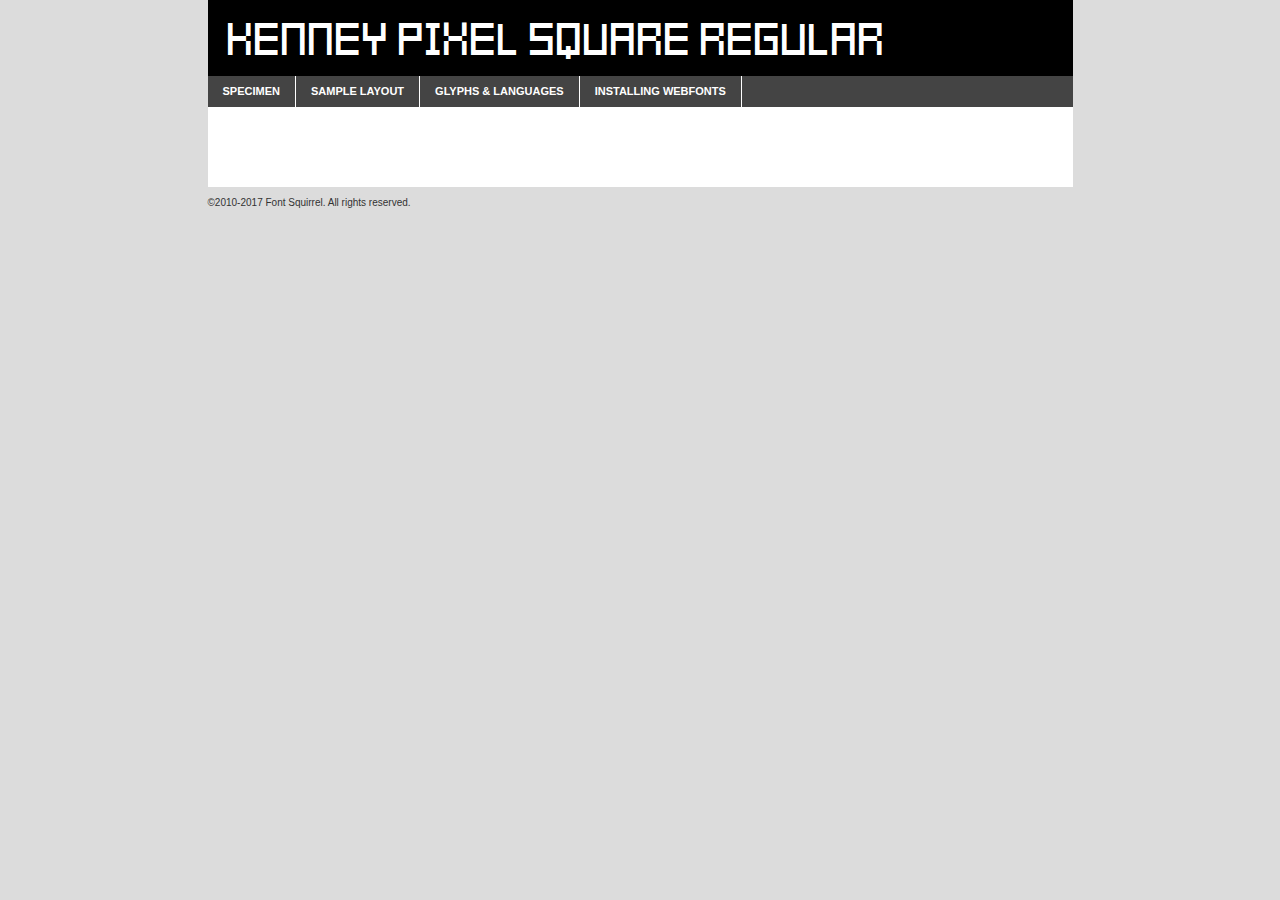
<file: assets/fonts/kenney_pixel_square-demo.html>
<!DOCTYPE html PUBLIC "-//W3C//DTD XHTML 1.0 Transitional//EN"
	"http://www.w3.org/TR/xhtml1/DTD/xhtml1-transitional.dtd">

<html xmlns="http://www.w3.org/1999/xhtml" xml:lang="en" lang="en">
<head>
	<meta http-equiv="Content-Type" content="text/html; charset=utf-8" />
	<script src="http://ajax.googleapis.com/ajax/libs/jquery/1.7.2/jquery.min.js" type="text/javascript" charset="utf-8"></script>
	<script type="text/javascript">
	(function($){$.fn.easyTabs=function(option){var param=jQuery.extend({fadeSpeed:"fast",defaultContent:1,activeClass:'active'},option);$(this).each(function(){var thisId="#"+this.id;if(param.defaultContent==''){param.defaultContent=1;}
	if(typeof param.defaultContent=="number")
	{var defaultTab=$(thisId+" .tabs li:eq("+(param.defaultContent-1)+") a").attr('href').substr(1);}else{var defaultTab=param.defaultContent;}
	$(thisId+" .tabs li a").each(function(){var tabToHide=$(this).attr('href').substr(1);$("#"+tabToHide).addClass('easytabs-tab-content');});hideAll();changeContent(defaultTab);function hideAll(){$(thisId+" .easytabs-tab-content").hide();}
	function changeContent(tabId){hideAll();$(thisId+" .tabs li").removeClass(param.activeClass);$(thisId+" .tabs li a[href=#"+tabId+"]").closest('li').addClass(param.activeClass);if(param.fadeSpeed!="none")
	{$(thisId+" #"+tabId).fadeIn(param.fadeSpeed);}else{$(thisId+" #"+tabId).show();}}
	$(thisId+" .tabs li").click(function(){var tabId=$(this).find('a').attr('href').substr(1);changeContent(tabId);return false;});});}})(jQuery);
	</script>
	<link rel="stylesheet" href="specimen_files/specimen_stylesheet.css" type="text/css" charset="utf-8" />
	<link rel="stylesheet" href="stylesheet.css" type="text/css" charset="utf-8" />

	<style type="text/css">
					body{
				font-family: 'kenney_pixel_squareregular';
							}
		</style>

	<title>Kenney Pixel Square Regular Specimen</title>
	
	
	<script type="text/javascript" charset="utf-8">
		$(document).ready(function() {
			$('#container').easyTabs({defaultContent:1});
		});
	</script>
</head>

<body>
<div id="container">
	<div id="header">
		Kenney Pixel Square Regular	</div>
	<ul class="tabs">
		<li><a href="#specimen">Specimen</a></li>
		<li><a href="#layout">Sample Layout</a></li>
				<li><a href="#glyphs">Glyphs &amp; Languages</a></li>
		<li><a href="#installing">Installing Webfonts</a></li>
		
	</ul>
	
	<div id="main_content">

		
			<div id="specimen">
		
				<div class="section">
					<div class="grid12 firstcol">
						<div class="huge">AaBb</div>
					</div>
				</div>
		
				<div class="section">
					<div class="glyph_range">A&#x200B;B&#x200b;C&#x200b;D&#x200b;E&#x200b;F&#x200b;G&#x200b;H&#x200b;I&#x200b;J&#x200b;K&#x200b;L&#x200b;M&#x200b;N&#x200b;O&#x200b;P&#x200b;Q&#x200b;R&#x200b;S&#x200b;T&#x200b;U&#x200b;V&#x200b;W&#x200b;X&#x200b;Y&#x200b;Z&#x200b;a&#x200b;b&#x200b;c&#x200b;d&#x200b;e&#x200b;f&#x200b;g&#x200b;h&#x200b;i&#x200b;j&#x200b;k&#x200b;l&#x200b;m&#x200b;n&#x200b;o&#x200b;p&#x200b;q&#x200b;r&#x200b;s&#x200b;t&#x200b;u&#x200b;v&#x200b;w&#x200b;x&#x200b;y&#x200b;z&#x200b;1&#x200b;2&#x200b;3&#x200b;4&#x200b;5&#x200b;6&#x200b;7&#x200b;8&#x200b;9&#x200b;0&#x200b;&amp;&#x200b;.&#x200b;,&#x200b;?&#x200b;!&#x200b;&#64;&#x200b;(&#x200b;)&#x200b;#&#x200b;$&#x200b;%&#x200b;*&#x200b;+&#x200b;-&#x200b;=&#x200b;:&#x200b;;</div>
				</div>
				<div class="section">
					<div class="grid12 firstcol">
						<table class="sample_table">
							<tr><td>10</td><td class="size10">abcdefghijklmnopqrstuvwxyzABCDEFGHIJKLMNOPQRSTUVWXYZ0123456789abcdefghijklmnopqrstuvwxyzABCDEFGHIJKLMNOPQRSTUVWXYZ0123456789abcdefghijklmnopqrstuvwxyzABCDEFGHIJKLMNOPQRSTUVWXYZ</td></tr>
							<tr><td>11</td><td class="size11">abcdefghijklmnopqrstuvwxyzABCDEFGHIJKLMNOPQRSTUVWXYZ0123456789abcdefghijklmnopqrstuvwxyzABCDEFGHIJKLMNOPQRSTUVWXYZ0123456789abcdefghijklmnopqrstuvwxyzABCDEFGHIJKLMNOPQRSTUVWXYZ</td></tr>
							<tr><td>12</td><td class="size12">abcdefghijklmnopqrstuvwxyzABCDEFGHIJKLMNOPQRSTUVWXYZ0123456789abcdefghijklmnopqrstuvwxyzABCDEFGHIJKLMNOPQRSTUVWXYZ0123456789abcdefghijklmnopqrstuvwxyzABCDEFGHIJKLMNOPQRSTUVWXYZ</td></tr>
							<tr><td>13</td><td class="size13">abcdefghijklmnopqrstuvwxyzABCDEFGHIJKLMNOPQRSTUVWXYZ0123456789abcdefghijklmnopqrstuvwxyzABCDEFGHIJKLMNOPQRSTUVWXYZ0123456789abcdefghijklmnopqrstuvwxyzABCDEFGHIJKLMNOPQRSTUVWXYZ</td></tr>
							<tr><td>14</td><td class="size14">abcdefghijklmnopqrstuvwxyzABCDEFGHIJKLMNOPQRSTUVWXYZ0123456789abcdefghijklmnopqrstuvwxyzABCDEFGHIJKLMNOPQRSTUVWXYZ0123456789abcdefghijklmnopqrstuvwxyzABCDEFGHIJKLMNOPQRSTUVWXYZ</td></tr>
							<tr><td>16</td><td class="size16">abcdefghijklmnopqrstuvwxyzABCDEFGHIJKLMNOPQRSTUVWXYZ0123456789abcdefghijklmnopqrstuvwxyzABCDEFGHIJKLMNOPQRSTUVWXYZ</td></tr>
							<tr><td>18</td><td class="size18">abcdefghijklmnopqrstuvwxyzABCDEFGHIJKLMNOPQRSTUVWXYZ0123456789abcdefghijklmnopqrstuvwxyzABCDEFGHIJKLMNOPQRSTUVWXYZ</td></tr>
							<tr><td>20</td><td class="size20">abcdefghijklmnopqrstuvwxyzABCDEFGHIJKLMNOPQRSTUVWXYZ0123456789abcdefghijklmnopqrstuvwxyzABCDEFGHIJKLMNOPQRSTUVWXYZ</td></tr>
							<tr><td>24</td><td class="size24">abcdefghijklmnopqrstuvwxyzABCDEFGHIJKLMNOPQRSTUVWXYZ0123456789abcdefghijklmnopqrstuvwxyzABCDEFGHIJKLMNOPQRSTUVWXYZ</td></tr>
							<tr><td>30</td><td class="size30">abcdefghijklmnopqrstuvwxyzABCDEFGHIJKLMNOPQRSTUVWXYZ0123456789abcdefghijklmnopqrstuvwxyzABCDEFGHIJKLMNOPQRSTUVWXYZ</td></tr>
							<tr><td>36</td><td class="size36">abcdefghijklmnopqrstuvwxyzABCDEFGHIJKLMNOPQRSTUVWXYZ0123456789abcdefghijklmnopqrstuvwxyzABCDEFGHIJKLMNOPQRSTUVWXYZ</td></tr>
							<tr><td>48</td><td class="size48">abcdefghijklmnopqrstuvwxyzABCDEFGHIJKLMNOPQRSTUVWXYZ0123456789abcdefghijklmnopqrstuvwxyzABCDEFGHIJKLMNOPQRSTUVWXYZ</td></tr>
							<tr><td>60</td><td class="size60">abcdefghijklmnopqrstuvwxyzABCDEFGHIJKLMNOPQRSTUVWXYZ0123456789abcdefghijklmnopqrstuvwxyzABCDEFGHIJKLMNOPQRSTUVWXYZ</td></tr>
							<tr><td>72</td><td class="size72">abcdefghijklmnopqrstuvwxyzABCDEFGHIJKLMNOPQRSTUVWXYZ0123456789abcdefghijklmnopqrstuvwxyzABCDEFGHIJKLMNOPQRSTUVWXYZ</td></tr>
							<tr><td>90</td><td class="size90">abcdefghijklmnopqrstuvwxyzABCDEFGHIJKLMNOPQRSTUVWXYZ0123456789abcdefghijklmnopqrstuvwxyzABCDEFGHIJKLMNOPQRSTUVWXYZ</td></tr>
						</table>
				
					</div>
			
				</div>
		
		
		
								<div class="section" id="bodycomparison">


										<div id="xheight">
				<div class="fontbody">&#x25FC;&#x25FC;&#x25FC;&#x25FC;&#x25FC;&#x25FC;&#x25FC;&#x25FC;&#x25FC;&#x25FC;&#x25FC;&#x25FC;&#x25FC;&#x25FC;&#x25FC;&#x25FC;&#x25FC;&#x25FC;&#x25FC;&#x25FC;&#x25FC;&#x25FC;&#x25FC;&#x25FC;&#x25FC;&#x25FC;&#x25FC;&#x25FC;&#x25FC;&#x25FC;&#x25FC;&#x25FC;&#x25FC;&#x25FC;&#x25FC;&#x25FC;&#x25FC;&#x25FC;&#x25FC;&#x25FC;&#x25FC;&#x25FC;&#x25FC;&#x25FC;&#x25FC;&#x25FC;&#x25FC;&#x25FC;&#x25FC;&#x25FC;&#x25FC;&#x25FC;&#x25FC;&#x25FC;&#x25FC;&#x25FC;&#x25FC;&#x25FC;&#x25FC;&#x25FC;&#x25FC;&#x25FC;&#x25FC;&#x25FC;&#x25FC;&#x25FC;&#x25FC;&#x25FC;&#x25FC;&#x25FC;&#x25FC;&#x25FC;&#x25FC;&#x25FC;&#x25FC;&#x25FC;&#x25FC;&#x25FC;&#x25FC;&#x25FC;&#x25FC;&#x25FC;&#x25FC;&#x25FC;&#x25FC;&#x25FC;&#x25FC;&#x25FC;&#x25FC;&#x25FC;&#x25FC;&#x25FC;&#x25FC;&#x25FC;&#x25FC;&#x25FC;&#x25FC;&#x25FC;&#x25FC;body</div><div class="arialbody">body</div><div class="verdanabody">body</div><div class="georgiabody">body</div></div>
										<div class="fontbody" style="z-index:1">
											body<span>Kenney Pixel Square Regular</span>
										</div>
										<div class="arialbody" style="z-index:1">
											body<span>Arial</span>
										</div>
										<div class="verdanabody" style="z-index:1">
											body<span>Verdana</span>
										</div>
										<div class="georgiabody" style="z-index:1">
											body<span>Georgia</span>
										</div>



								</div>
		
		
				<div class="section psample psample_row1" id="">
					
					<div class="grid2 firstcol">
						<p class="size10"><span>10.</span>Aenean lacinia bibendum nulla sed consectetur. Fusce dapibus, tellus ac cursus commodo, tortor mauris condimentum nibh, ut fermentum massa justo sit amet risus. Nullam id dolor id nibh ultricies vehicula ut id elit. Cum sociis natoque penatibus et magnis dis parturient montes, nascetur ridiculus mus. Nulla vitae elit libero, a pharetra augue.</p>
			
					</div>
					<div class="grid3">
						<p class="size11"><span>11.</span>Aenean lacinia bibendum nulla sed consectetur. Fusce dapibus, tellus ac cursus commodo, tortor mauris condimentum nibh, ut fermentum massa justo sit amet risus. Nullam id dolor id nibh ultricies vehicula ut id elit. Cum sociis natoque penatibus et magnis dis parturient montes, nascetur ridiculus mus. Nulla vitae elit libero, a pharetra augue.</p>
			
					</div>
					<div class="grid3">
						<p class="size12"><span>12.</span>Aenean lacinia bibendum nulla sed consectetur. Fusce dapibus, tellus ac cursus commodo, tortor mauris condimentum nibh, ut fermentum massa justo sit amet risus. Nullam id dolor id nibh ultricies vehicula ut id elit. Cum sociis natoque penatibus et magnis dis parturient montes, nascetur ridiculus mus. Nulla vitae elit libero, a pharetra augue.</p>
			
					</div>
					<div class="grid4">
						<p class="size13"><span>13.</span>Aenean lacinia bibendum nulla sed consectetur. Fusce dapibus, tellus ac cursus commodo, tortor mauris condimentum nibh, ut fermentum massa justo sit amet risus. Nullam id dolor id nibh ultricies vehicula ut id elit. Cum sociis natoque penatibus et magnis dis parturient montes, nascetur ridiculus mus. Nulla vitae elit libero, a pharetra augue.</p>
			
					</div>
					<div class="white_blend"></div>
					
				</div>
				<div class="section psample psample_row2" id="">
					<div class="grid3 firstcol">
						<p class="size14"><span>14.</span>Aenean lacinia bibendum nulla sed consectetur. Fusce dapibus, tellus ac cursus commodo, tortor mauris condimentum nibh, ut fermentum massa justo sit amet risus. Nullam id dolor id nibh ultricies vehicula ut id elit. Cum sociis natoque penatibus et magnis dis parturient montes, nascetur ridiculus mus. Nulla vitae elit libero, a pharetra augue.</p>
			
					</div>
					<div class="grid4">
						<p class="size16"><span>16.</span>Aenean lacinia bibendum nulla sed consectetur. Fusce dapibus, tellus ac cursus commodo, tortor mauris condimentum nibh, ut fermentum massa justo sit amet risus. Nullam id dolor id nibh ultricies vehicula ut id elit. Cum sociis natoque penatibus et magnis dis parturient montes, nascetur ridiculus mus. Nulla vitae elit libero, a pharetra augue.</p>
			
					</div>
					<div class="grid5">
						<p class="size18"><span>18.</span>Aenean lacinia bibendum nulla sed consectetur. Fusce dapibus, tellus ac cursus commodo, tortor mauris condimentum nibh, ut fermentum massa justo sit amet risus. Nullam id dolor id nibh ultricies vehicula ut id elit. Cum sociis natoque penatibus et magnis dis parturient montes, nascetur ridiculus mus. Nulla vitae elit libero, a pharetra augue.</p>
			
					</div>

					<div class="white_blend"></div>

				</div>
				
				<div class="section psample psample_row3" id="">
					<div class="grid5 firstcol">
						<p class="size20"><span>20.</span>Aenean lacinia bibendum nulla sed consectetur. Fusce dapibus, tellus ac cursus commodo, tortor mauris condimentum nibh, ut fermentum massa justo sit amet risus. Nullam id dolor id nibh ultricies vehicula ut id elit. Cum sociis natoque penatibus et magnis dis parturient montes, nascetur ridiculus mus. Nulla vitae elit libero, a pharetra augue.</p>
					</div>
					<div class="grid7">
						<p class="size24"><span>24.</span>Aenean lacinia bibendum nulla sed consectetur. Fusce dapibus, tellus ac cursus commodo, tortor mauris condimentum nibh, ut fermentum massa justo sit amet risus. Nullam id dolor id nibh ultricies vehicula ut id elit. Cum sociis natoque penatibus et magnis dis parturient montes, nascetur ridiculus mus. Nulla vitae elit libero, a pharetra augue.</p>
					</div>
					
					<div class="white_blend"></div>
					
				</div>
				
				<div class="section psample psample_row4" id="">
					<div class="grid12 firstcol">
						<p class="size30"><span>30.</span>Aenean lacinia bibendum nulla sed consectetur. Fusce dapibus, tellus ac cursus commodo, tortor mauris condimentum nibh, ut fermentum massa justo sit amet risus. Nullam id dolor id nibh ultricies vehicula ut id elit. Cum sociis natoque penatibus et magnis dis parturient montes, nascetur ridiculus mus. Nulla vitae elit libero, a pharetra augue.</p>
					</div>
					<div class="white_blend"></div>
					
				</div>
				
				
				
				<div class="section psample psample_row1 fullreverse">
					<div class="grid2 firstcol">
						<p class="size10"><span>10.</span>Aenean lacinia bibendum nulla sed consectetur. Fusce dapibus, tellus ac cursus commodo, tortor mauris condimentum nibh, ut fermentum massa justo sit amet risus. Nullam id dolor id nibh ultricies vehicula ut id elit. Cum sociis natoque penatibus et magnis dis parturient montes, nascetur ridiculus mus. Nulla vitae elit libero, a pharetra augue.</p>
			
					</div>
					<div class="grid3">
						<p class="size11"><span>11.</span>Aenean lacinia bibendum nulla sed consectetur. Fusce dapibus, tellus ac cursus commodo, tortor mauris condimentum nibh, ut fermentum massa justo sit amet risus. Nullam id dolor id nibh ultricies vehicula ut id elit. Cum sociis natoque penatibus et magnis dis parturient montes, nascetur ridiculus mus. Nulla vitae elit libero, a pharetra augue.</p>
			
					</div>
					<div class="grid3">
						<p class="size12"><span>12.</span>Aenean lacinia bibendum nulla sed consectetur. Fusce dapibus, tellus ac cursus commodo, tortor mauris condimentum nibh, ut fermentum massa justo sit amet risus. Nullam id dolor id nibh ultricies vehicula ut id elit. Cum sociis natoque penatibus et magnis dis parturient montes, nascetur ridiculus mus. Nulla vitae elit libero, a pharetra augue.</p>
			
					</div>
					<div class="grid4">
						<p class="size13"><span>13.</span>Aenean lacinia bibendum nulla sed consectetur. Fusce dapibus, tellus ac cursus commodo, tortor mauris condimentum nibh, ut fermentum massa justo sit amet risus. Nullam id dolor id nibh ultricies vehicula ut id elit. Cum sociis natoque penatibus et magnis dis parturient montes, nascetur ridiculus mus. Nulla vitae elit libero, a pharetra augue.</p>
			
					</div>
					<div class="black_blend"></div>
					
				</div>
				
				<div class="section psample psample_row2 fullreverse">
					<div class="grid3 firstcol">
						<p class="size14"><span>14.</span>Aenean lacinia bibendum nulla sed consectetur. Fusce dapibus, tellus ac cursus commodo, tortor mauris condimentum nibh, ut fermentum massa justo sit amet risus. Nullam id dolor id nibh ultricies vehicula ut id elit. Cum sociis natoque penatibus et magnis dis parturient montes, nascetur ridiculus mus. Nulla vitae elit libero, a pharetra augue.</p>
			
					</div>
					<div class="grid4">
						<p class="size16"><span>16.</span>Aenean lacinia bibendum nulla sed consectetur. Fusce dapibus, tellus ac cursus commodo, tortor mauris condimentum nibh, ut fermentum massa justo sit amet risus. Nullam id dolor id nibh ultricies vehicula ut id elit. Cum sociis natoque penatibus et magnis dis parturient montes, nascetur ridiculus mus. Nulla vitae elit libero, a pharetra augue.</p>
			
					</div>
					<div class="grid5">
						<p class="size18"><span>18.</span>Aenean lacinia bibendum nulla sed consectetur. Fusce dapibus, tellus ac cursus commodo, tortor mauris condimentum nibh, ut fermentum massa justo sit amet risus. Nullam id dolor id nibh ultricies vehicula ut id elit. Cum sociis natoque penatibus et magnis dis parturient montes, nascetur ridiculus mus. Nulla vitae elit libero, a pharetra augue.</p>
			
					</div>
					<div class="black_blend"></div>

				</div>
				
				<div class="section psample fullreverse psample_row3" id="">
					<div class="grid5 firstcol">
						<p class="size20"><span>20.</span>Aenean lacinia bibendum nulla sed consectetur. Fusce dapibus, tellus ac cursus commodo, tortor mauris condimentum nibh, ut fermentum massa justo sit amet risus. Nullam id dolor id nibh ultricies vehicula ut id elit. Cum sociis natoque penatibus et magnis dis parturient montes, nascetur ridiculus mus. Nulla vitae elit libero, a pharetra augue.</p>
					</div>
					<div class="grid7">
						<p class="size24"><span>24.</span>Aenean lacinia bibendum nulla sed consectetur. Fusce dapibus, tellus ac cursus commodo, tortor mauris condimentum nibh, ut fermentum massa justo sit amet risus. Nullam id dolor id nibh ultricies vehicula ut id elit. Cum sociis natoque penatibus et magnis dis parturient montes, nascetur ridiculus mus. Nulla vitae elit libero, a pharetra augue.</p>
					</div>
					
					<div class="black_blend"></div>
					
				</div>
				
				<div class="section psample fullreverse psample_row4" id="" style="border-bottom: 20px #000 solid;">
					<div class="grid12 firstcol">
						<p class="size30"><span>30.</span>Aenean lacinia bibendum nulla sed consectetur. Fusce dapibus, tellus ac cursus commodo, tortor mauris condimentum nibh, ut fermentum massa justo sit amet risus. Nullam id dolor id nibh ultricies vehicula ut id elit. Cum sociis natoque penatibus et magnis dis parturient montes, nascetur ridiculus mus. Nulla vitae elit libero, a pharetra augue.</p>
					</div>
					<div class="black_blend"></div>
					
				</div>
				
				
				
				
			</div>
			
			<div id="layout">
				
				<div class="section">
					
					<div class="grid12 firstcol">
						<h1>Lorem Ipsum Dolor</h1>
						<h2>Etiam porta sem malesuada magna mollis euismod</h2>
						
						<p class="byline">By <a href="#link">Aenean Lacinia</a></p>
					</div>
				</div>
				<div class="section">
					<div class="grid8 firstcol">
						<p class="large">Donec sed odio dui. Morbi leo risus, porta ac consectetur ac, vestibulum at eros. Fusce dapibus, tellus ac cursus commodo, tortor mauris condimentum nibh, ut fermentum massa justo sit amet risus. </p>

						
						<h3>Pellentesque ornare sem</h3>

						<p>Maecenas sed diam eget risus varius blandit sit amet non magna. Maecenas faucibus mollis interdum. Donec ullamcorper nulla non metus auctor fringilla. Nullam id dolor id nibh ultricies vehicula ut id elit. Nullam id dolor id nibh ultricies vehicula ut id elit. </p>

						<p>Aenean eu leo quam. Pellentesque ornare sem lacinia quam venenatis vestibulum. Lorem ipsum dolor sit amet, consectetur adipiscing elit. Cum sociis natoque penatibus et magnis dis parturient montes, nascetur ridiculus mus. </p>

						<p>Nulla vitae elit libero, a pharetra augue. Praesent commodo cursus magna, vel scelerisque nisl consectetur et. Aenean lacinia bibendum nulla sed consectetur. </p>

						<p>Nullam quis risus eget urna mollis ornare vel eu leo. Nullam quis risus eget urna mollis ornare vel eu leo. Maecenas sed diam eget risus varius blandit sit amet non magna. Donec ullamcorper nulla non metus auctor fringilla. </p>

						<h3>Cras mattis consectetur</h3>

						<p>Aenean eu leo quam. Pellentesque ornare sem lacinia quam venenatis vestibulum. Aenean lacinia bibendum nulla sed consectetur. Integer posuere erat a ante venenatis dapibus posuere velit aliquet. Cras mattis consectetur purus sit amet fermentum. </p>

						<p>Nullam id dolor id nibh ultricies vehicula ut id elit. Nullam quis risus eget urna mollis ornare vel eu leo. Cras mattis consectetur purus sit amet fermentum.</p>
					</div>
					
					<div class="grid4 sidebar">
						
						<div class="box reverse">
							<p class="last">Nullam quis risus eget urna mollis ornare vel eu leo. Donec ullamcorper nulla non metus auctor fringilla. Cras mattis consectetur purus sit amet fermentum. Sed posuere consectetur est at lobortis. Lorem ipsum dolor sit amet, consectetur adipiscing elit. </p>
						</div>
						
						<p class="caption">Maecenas sed diam eget risus varius.</p>

						<p>Vestibulum id ligula porta felis euismod semper. Integer posuere erat a ante venenatis dapibus posuere velit aliquet. Vestibulum id ligula porta felis euismod semper. Sed posuere consectetur est at lobortis. Maecenas sed diam eget risus varius blandit sit amet non magna. Fusce dapibus, tellus ac cursus commodo, tortor mauris condimentum nibh, ut fermentum massa justo sit amet risus. </p>

					

						<p>Duis mollis, est non commodo luctus, nisi erat porttitor ligula, eget lacinia odio sem nec elit. Aenean lacinia bibendum nulla sed consectetur. Vivamus sagittis lacus vel augue laoreet rutrum faucibus dolor auctor. Aenean lacinia bibendum nulla sed consectetur. Nullam quis risus eget urna mollis ornare vel eu leo. </p>

						<p>Praesent commodo cursus magna, vel scelerisque nisl consectetur et. Donec ullamcorper nulla non metus auctor fringilla. Maecenas faucibus mollis interdum. Fusce dapibus, tellus ac cursus commodo, tortor mauris condimentum nibh, ut fermentum massa justo sit amet risus. </p>

					</div>
				</div>
				
			</div>


			



		<div id="glyphs">
			<div class="section">
				<div class="grid12 firstcol">
			
				<h1>Language Support</h1>
				<p>The subset of Kenney Pixel Square Regular in this kit supports the following languages:<br />
			
					Albanian, Basque, Breton, Chamorro, Danish, Dutch, English, Faroese, Finnish, Frisian, Galician, German, Icelandic, Italian, Malagasy, Norwegian, Portuguese, Spanish, Alsatian, Aragonese, Arapaho, Arrernte, Asturian, Aymara, Bislama, Cebuano, Corsican, Fijian, French_creole, Genoese, Gilbertese, Greenlandic, Haitian_creole, Hiligaynon, Hmong, Hopi, Ibanag, Iloko_ilokano, Indonesian, Interglossa_glosa, Interlingua, Irish_gaelic, Jerriais, Lojban, Lombard, Luxembourgeois, Manx, Mohawk, Norfolk_pitcairnese, Occitan, Oromo, Pangasinan, Papiamento, Piedmontese, Potawatomi, Rhaeto-romance, Romansh, Rotokas, Sami_lule, Sardinian, Scots_gaelic, Seychelles_creole, Shona, Sicilian, Somali, Southern_ndebele, Swahili, Swati_swazi, Tagalog_filipino_pilipino, Tetum, Tok_pisin, Uyghur_latinized, Volapuk, Walloon, Warlpiri, Xhosa, Yapese, Zulu, Latinbasic, Ubasic, Demo				</p>
				<h1>Glyph Chart</h1>
				<p>The subset of Kenney Pixel Square Regular in this kit includes all the glyphs listed below. Unicode entities are included above each glyph to help you insert individual characters into your layout.</p>
				<div id="glyph_chart">
			
																				 <div><p>&amp;#32;</p>&#32;</div>
																				 <div><p>&amp;#33;</p>&#33;</div>
																				 <div><p>&amp;#34;</p>&#34;</div>
																				 <div><p>&amp;#35;</p>&#35;</div>
																				 <div><p>&amp;#36;</p>&#36;</div>
																				 <div><p>&amp;#37;</p>&#37;</div>
																				 <div><p>&amp;#38;</p>&#38;</div>
																				 <div><p>&amp;#39;</p>&#39;</div>
																				 <div><p>&amp;#40;</p>&#40;</div>
																				 <div><p>&amp;#41;</p>&#41;</div>
																				 <div><p>&amp;#42;</p>&#42;</div>
																				 <div><p>&amp;#43;</p>&#43;</div>
																				 <div><p>&amp;#44;</p>&#44;</div>
																				 <div><p>&amp;#45;</p>&#45;</div>
																				 <div><p>&amp;#46;</p>&#46;</div>
																				 <div><p>&amp;#47;</p>&#47;</div>
																				 <div><p>&amp;#48;</p>&#48;</div>
																				 <div><p>&amp;#49;</p>&#49;</div>
																				 <div><p>&amp;#50;</p>&#50;</div>
																				 <div><p>&amp;#51;</p>&#51;</div>
																				 <div><p>&amp;#52;</p>&#52;</div>
																				 <div><p>&amp;#53;</p>&#53;</div>
																				 <div><p>&amp;#54;</p>&#54;</div>
																				 <div><p>&amp;#55;</p>&#55;</div>
																				 <div><p>&amp;#56;</p>&#56;</div>
																				 <div><p>&amp;#57;</p>&#57;</div>
																				 <div><p>&amp;#58;</p>&#58;</div>
																				 <div><p>&amp;#59;</p>&#59;</div>
																				 <div><p>&amp;#60;</p>&#60;</div>
																				 <div><p>&amp;#61;</p>&#61;</div>
																				 <div><p>&amp;#62;</p>&#62;</div>
																				 <div><p>&amp;#63;</p>&#63;</div>
																				 <div><p>&amp;#64;</p>&#64;</div>
																				 <div><p>&amp;#65;</p>&#65;</div>
																				 <div><p>&amp;#66;</p>&#66;</div>
																				 <div><p>&amp;#67;</p>&#67;</div>
																				 <div><p>&amp;#68;</p>&#68;</div>
																				 <div><p>&amp;#69;</p>&#69;</div>
																				 <div><p>&amp;#70;</p>&#70;</div>
																				 <div><p>&amp;#71;</p>&#71;</div>
																				 <div><p>&amp;#72;</p>&#72;</div>
																				 <div><p>&amp;#73;</p>&#73;</div>
																				 <div><p>&amp;#74;</p>&#74;</div>
																				 <div><p>&amp;#75;</p>&#75;</div>
																				 <div><p>&amp;#76;</p>&#76;</div>
																				 <div><p>&amp;#77;</p>&#77;</div>
																				 <div><p>&amp;#78;</p>&#78;</div>
																				 <div><p>&amp;#79;</p>&#79;</div>
																				 <div><p>&amp;#80;</p>&#80;</div>
																				 <div><p>&amp;#81;</p>&#81;</div>
																				 <div><p>&amp;#82;</p>&#82;</div>
																				 <div><p>&amp;#83;</p>&#83;</div>
																				 <div><p>&amp;#84;</p>&#84;</div>
																				 <div><p>&amp;#85;</p>&#85;</div>
																				 <div><p>&amp;#86;</p>&#86;</div>
																				 <div><p>&amp;#87;</p>&#87;</div>
																				 <div><p>&amp;#88;</p>&#88;</div>
																				 <div><p>&amp;#89;</p>&#89;</div>
																				 <div><p>&amp;#90;</p>&#90;</div>
																				 <div><p>&amp;#91;</p>&#91;</div>
																				 <div><p>&amp;#92;</p>&#92;</div>
																				 <div><p>&amp;#93;</p>&#93;</div>
																				 <div><p>&amp;#94;</p>&#94;</div>
																				 <div><p>&amp;#95;</p>&#95;</div>
																				 <div><p>&amp;#96;</p>&#96;</div>
																				 <div><p>&amp;#97;</p>&#97;</div>
																				 <div><p>&amp;#98;</p>&#98;</div>
																				 <div><p>&amp;#99;</p>&#99;</div>
																				 <div><p>&amp;#100;</p>&#100;</div>
																				 <div><p>&amp;#101;</p>&#101;</div>
																				 <div><p>&amp;#102;</p>&#102;</div>
																				 <div><p>&amp;#103;</p>&#103;</div>
																				 <div><p>&amp;#104;</p>&#104;</div>
																				 <div><p>&amp;#105;</p>&#105;</div>
																				 <div><p>&amp;#106;</p>&#106;</div>
																				 <div><p>&amp;#107;</p>&#107;</div>
																				 <div><p>&amp;#108;</p>&#108;</div>
																				 <div><p>&amp;#109;</p>&#109;</div>
																				 <div><p>&amp;#110;</p>&#110;</div>
																				 <div><p>&amp;#111;</p>&#111;</div>
																				 <div><p>&amp;#112;</p>&#112;</div>
																				 <div><p>&amp;#113;</p>&#113;</div>
																				 <div><p>&amp;#114;</p>&#114;</div>
																				 <div><p>&amp;#115;</p>&#115;</div>
																				 <div><p>&amp;#116;</p>&#116;</div>
																				 <div><p>&amp;#117;</p>&#117;</div>
																				 <div><p>&amp;#118;</p>&#118;</div>
																				 <div><p>&amp;#119;</p>&#119;</div>
																				 <div><p>&amp;#120;</p>&#120;</div>
																				 <div><p>&amp;#121;</p>&#121;</div>
																				 <div><p>&amp;#122;</p>&#122;</div>
																				 <div><p>&amp;#123;</p>&#123;</div>
																				 <div><p>&amp;#124;</p>&#124;</div>
																				 <div><p>&amp;#125;</p>&#125;</div>
																				 <div><p>&amp;#126;</p>&#126;</div>
																				 <div><p>&amp;#160;</p>&#160;</div>
																				 <div><p>&amp;#161;</p>&#161;</div>
																				 <div><p>&amp;#162;</p>&#162;</div>
																				 <div><p>&amp;#163;</p>&#163;</div>
																				 <div><p>&amp;#164;</p>&#164;</div>
																				 <div><p>&amp;#165;</p>&#165;</div>
																				 <div><p>&amp;#166;</p>&#166;</div>
																				 <div><p>&amp;#167;</p>&#167;</div>
																				 <div><p>&amp;#168;</p>&#168;</div>
																				 <div><p>&amp;#169;</p>&#169;</div>
																				 <div><p>&amp;#170;</p>&#170;</div>
																				 <div><p>&amp;#171;</p>&#171;</div>
																				 <div><p>&amp;#172;</p>&#172;</div>
																				 <div><p>&amp;#173;</p>&#173;</div>
																				 <div><p>&amp;#174;</p>&#174;</div>
																				 <div><p>&amp;#175;</p>&#175;</div>
																				 <div><p>&amp;#176;</p>&#176;</div>
																				 <div><p>&amp;#177;</p>&#177;</div>
																				 <div><p>&amp;#178;</p>&#178;</div>
																				 <div><p>&amp;#179;</p>&#179;</div>
																				 <div><p>&amp;#180;</p>&#180;</div>
																				 <div><p>&amp;#181;</p>&#181;</div>
																				 <div><p>&amp;#182;</p>&#182;</div>
																				 <div><p>&amp;#183;</p>&#183;</div>
																				 <div><p>&amp;#184;</p>&#184;</div>
																				 <div><p>&amp;#185;</p>&#185;</div>
																				 <div><p>&amp;#186;</p>&#186;</div>
																				 <div><p>&amp;#187;</p>&#187;</div>
																				 <div><p>&amp;#188;</p>&#188;</div>
																				 <div><p>&amp;#189;</p>&#189;</div>
																				 <div><p>&amp;#190;</p>&#190;</div>
																				 <div><p>&amp;#191;</p>&#191;</div>
																				 <div><p>&amp;#192;</p>&#192;</div>
																				 <div><p>&amp;#193;</p>&#193;</div>
																				 <div><p>&amp;#194;</p>&#194;</div>
																				 <div><p>&amp;#195;</p>&#195;</div>
																				 <div><p>&amp;#196;</p>&#196;</div>
																				 <div><p>&amp;#197;</p>&#197;</div>
																				 <div><p>&amp;#198;</p>&#198;</div>
																				 <div><p>&amp;#199;</p>&#199;</div>
																				 <div><p>&amp;#200;</p>&#200;</div>
																				 <div><p>&amp;#201;</p>&#201;</div>
																				 <div><p>&amp;#202;</p>&#202;</div>
																				 <div><p>&amp;#203;</p>&#203;</div>
																				 <div><p>&amp;#204;</p>&#204;</div>
																				 <div><p>&amp;#205;</p>&#205;</div>
																				 <div><p>&amp;#206;</p>&#206;</div>
																				 <div><p>&amp;#207;</p>&#207;</div>
																				 <div><p>&amp;#208;</p>&#208;</div>
																				 <div><p>&amp;#209;</p>&#209;</div>
																				 <div><p>&amp;#210;</p>&#210;</div>
																				 <div><p>&amp;#211;</p>&#211;</div>
																				 <div><p>&amp;#212;</p>&#212;</div>
																				 <div><p>&amp;#213;</p>&#213;</div>
																				 <div><p>&amp;#214;</p>&#214;</div>
																				 <div><p>&amp;#215;</p>&#215;</div>
																				 <div><p>&amp;#216;</p>&#216;</div>
																				 <div><p>&amp;#217;</p>&#217;</div>
																				 <div><p>&amp;#218;</p>&#218;</div>
																				 <div><p>&amp;#219;</p>&#219;</div>
																				 <div><p>&amp;#220;</p>&#220;</div>
																				 <div><p>&amp;#221;</p>&#221;</div>
																				 <div><p>&amp;#222;</p>&#222;</div>
																				 <div><p>&amp;#223;</p>&#223;</div>
																				 <div><p>&amp;#224;</p>&#224;</div>
																				 <div><p>&amp;#225;</p>&#225;</div>
																				 <div><p>&amp;#226;</p>&#226;</div>
																				 <div><p>&amp;#227;</p>&#227;</div>
																				 <div><p>&amp;#228;</p>&#228;</div>
																				 <div><p>&amp;#229;</p>&#229;</div>
																				 <div><p>&amp;#230;</p>&#230;</div>
																				 <div><p>&amp;#231;</p>&#231;</div>
																				 <div><p>&amp;#232;</p>&#232;</div>
																				 <div><p>&amp;#233;</p>&#233;</div>
																				 <div><p>&amp;#234;</p>&#234;</div>
																				 <div><p>&amp;#235;</p>&#235;</div>
																				 <div><p>&amp;#236;</p>&#236;</div>
																				 <div><p>&amp;#237;</p>&#237;</div>
																				 <div><p>&amp;#238;</p>&#238;</div>
																				 <div><p>&amp;#239;</p>&#239;</div>
																				 <div><p>&amp;#240;</p>&#240;</div>
																				 <div><p>&amp;#241;</p>&#241;</div>
																				 <div><p>&amp;#242;</p>&#242;</div>
																				 <div><p>&amp;#243;</p>&#243;</div>
																				 <div><p>&amp;#244;</p>&#244;</div>
																				 <div><p>&amp;#245;</p>&#245;</div>
																				 <div><p>&amp;#246;</p>&#246;</div>
																				 <div><p>&amp;#247;</p>&#247;</div>
																				 <div><p>&amp;#248;</p>&#248;</div>
																				 <div><p>&amp;#249;</p>&#249;</div>
																				 <div><p>&amp;#250;</p>&#250;</div>
																				 <div><p>&amp;#251;</p>&#251;</div>
																				 <div><p>&amp;#252;</p>&#252;</div>
																				 <div><p>&amp;#253;</p>&#253;</div>
																				 <div><p>&amp;#254;</p>&#254;</div>
																				 <div><p>&amp;#255;</p>&#255;</div>
																				 <div><p>&amp;#376;</p>&#376;</div>
																				 <div><p>&amp;#8192;</p>&#8192;</div>
																				 <div><p>&amp;#8193;</p>&#8193;</div>
																				 <div><p>&amp;#8194;</p>&#8194;</div>
																				 <div><p>&amp;#8195;</p>&#8195;</div>
																				 <div><p>&amp;#8196;</p>&#8196;</div>
																				 <div><p>&amp;#8197;</p>&#8197;</div>
																				 <div><p>&amp;#8198;</p>&#8198;</div>
																				 <div><p>&amp;#8199;</p>&#8199;</div>
																				 <div><p>&amp;#8200;</p>&#8200;</div>
																				 <div><p>&amp;#8201;</p>&#8201;</div>
																				 <div><p>&amp;#8202;</p>&#8202;</div>
																				 <div><p>&amp;#8208;</p>&#8208;</div>
																				 <div><p>&amp;#8209;</p>&#8209;</div>
																				 <div><p>&amp;#8210;</p>&#8210;</div>
																				 <div><p>&amp;#8211;</p>&#8211;</div>
																				 <div><p>&amp;#8212;</p>&#8212;</div>
																				 <div><p>&amp;#8216;</p>&#8216;</div>
																				 <div><p>&amp;#8217;</p>&#8217;</div>
																				 <div><p>&amp;#8218;</p>&#8218;</div>
																				 <div><p>&amp;#8220;</p>&#8220;</div>
																				 <div><p>&amp;#8221;</p>&#8221;</div>
																				 <div><p>&amp;#8222;</p>&#8222;</div>
																				 <div><p>&amp;#8226;</p>&#8226;</div>
																				 <div><p>&amp;#8230;</p>&#8230;</div>
																				 <div><p>&amp;#8239;</p>&#8239;</div>
																				 <div><p>&amp;#8249;</p>&#8249;</div>
																				 <div><p>&amp;#8250;</p>&#8250;</div>
																				 <div><p>&amp;#8287;</p>&#8287;</div>
																				 <div><p>&amp;#8364;</p>&#8364;</div>
																				 <div><p>&amp;#8482;</p>&#8482;</div>
																				 <div><p>&amp;#9724;</p>&#9724;</div>
																				 <div><p>&amp;#64257;</p>&#64257;</div>
																				 <div><p>&amp;#64258;</p>&#64258;</div>
																																																</div>	
				</div>
		
		
			</div>
		</div>
		
		
		<div id="specs">
			
		</div>
	
		<div id="installing">
			<div class="section">
				<div class="grid7 firstcol">
					<h1>Installing Webfonts</h1>
					
					<p>Webfonts are supported by all major browser platforms but not all in the same way. There are currently four different font formats that must be included in order to target all browsers. This includes TTF, WOFF, EOT and SVG.</p>
					
					<h2>1. Upload your webfonts</h2>
					<p>You must upload your webfont kit to your website. They should be in or near the same directory as your CSS files.</p>
					
					<h2>2. Include the webfont stylesheet</h2>
					<p>A special CSS @font-face declaration helps the various browsers select the appropriate font it needs without causing you a bunch of headaches. Learn more about this syntax by reading the <a href="https://www.fontspring.com/blog/further-hardening-of-the-bulletproof-syntax">Fontspring blog post</a> about it. The code for it is as follows:</p>


<code>
@font-face{ 
	font-family: 'MyWebFont';
	src: url('WebFont.eot');
	src: url('WebFont.eot?#iefix') format('embedded-opentype'),
	     url('WebFont.woff') format('woff'),
	     url('WebFont.ttf') format('truetype'),
	     url('WebFont.svg#webfont') format('svg');
}
</code>

	<p>We've already gone ahead and generated the code for you. All you have to do is link to the stylesheet in your HTML, like this:</p>
	<code>&lt;link rel=&quot;stylesheet&quot; href=&quot;stylesheet.css&quot; type=&quot;text/css&quot; charset=&quot;utf-8&quot; /&gt;</code>

					<h2>3. Modify your own stylesheet</h2>
					<p>To take advantage of your new fonts, you must tell your stylesheet to use them. Look at the original @font-face declaration above and find the property called "font-family." The name linked there will be what you use to reference the font. Prepend that webfont name to the font stack in the "font-family" property, inside the selector you want to change. For example:</p>
<code>p { font-family: 'WebFont', Arial, sans-serif; }</code>

<h2>4. Test</h2>
<p>Getting webfonts to work cross-browser <em>can</em> be tricky. Use the information in the sidebar to help you if you find that fonts aren't loading in a particular browser.</p>
				</div>
				
				<div class="grid5 sidebar">
					<div class="box">
						<h2>Troubleshooting<br />Font-Face Problems</h2>
						<p>Having trouble getting your webfonts to load in your new website? Here are some tips to sort out what might be the problem.</p>

						<h3>Fonts not showing in any browser</h3>

						<p>This sounds like you need to work on the plumbing. You either did not upload the fonts to the correct directory, or you did not link the fonts properly in the CSS. If you've confirmed that all this is correct and you still have a problem, take a look at your .htaccess file and see if requests are getting intercepted.</p>

						<h3>Fonts not loading in iPhone or iPad</h3>

						<p>The most common problem here is that you are serving the fonts from an IIS server. IIS refuses to serve files that have unknown MIME types. If that is the case, you must set the MIME type for SVG to "image/svg+xml" in the server settings. Follow these instructions from Microsoft if you need help.</p>

						<h3>Fonts not loading in Firefox</h3>

						<p>The primary reason for this failure? You are still using a version Firefox older than 3.5. So upgrade already! If that isn't it, then you are very likely serving fonts from a different domain. Firefox requires that all font assets be served from the same domain. Lastly it is possible that you need to add WOFF to your list of MIME types (if you are serving via IIS.)</p>

						<h3>Fonts not loading in IE</h3>

						<p>Are you looking at Internet Explorer on an actual Windows machine or are you cheating by using a service like Adobe BrowserLab? Many of these screenshot services do not render @font-face for IE. Best to test it on a real machine.</p>

						<h3>Fonts not loading in IE9</h3>

						<p>IE9, like Firefox, requires that fonts be served from the same domain as the website. Make sure that is the case.</p>
					</div>
				</div>
			</div>
			
		</div>
	
	</div>
	<div id="footer">
		<p>&copy;2010-2017 Font Squirrel. All rights reserved.</p>
	</div>
</div>
</body>
</html>
</file>
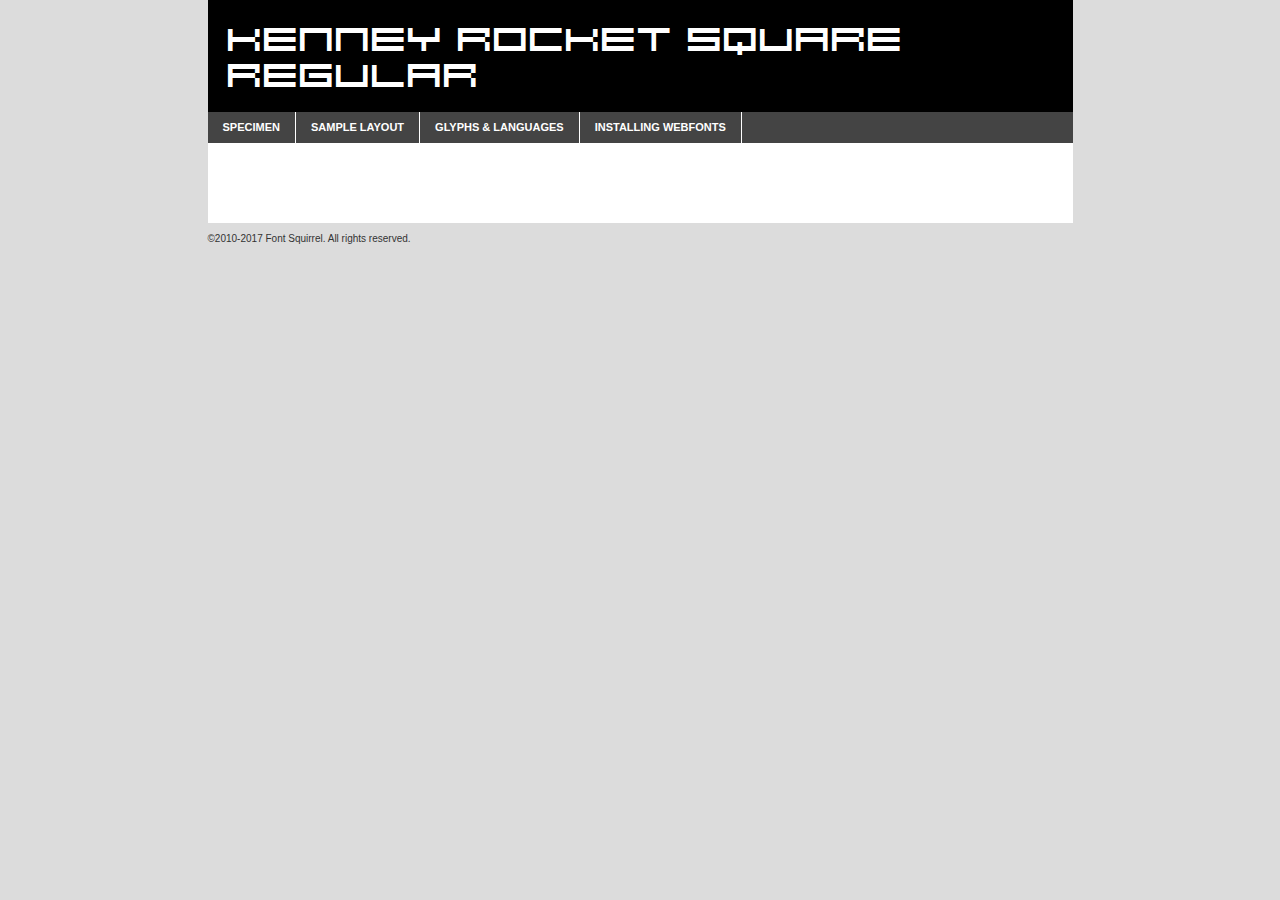
<file: assets/fonts/kenney_rocket_square-demo.html>
<!DOCTYPE html PUBLIC "-//W3C//DTD XHTML 1.0 Transitional//EN"
	"http://www.w3.org/TR/xhtml1/DTD/xhtml1-transitional.dtd">

<html xmlns="http://www.w3.org/1999/xhtml" xml:lang="en" lang="en">
<head>
	<meta http-equiv="Content-Type" content="text/html; charset=utf-8" />
	<script src="http://ajax.googleapis.com/ajax/libs/jquery/1.7.2/jquery.min.js" type="text/javascript" charset="utf-8"></script>
	<script type="text/javascript">
	(function($){$.fn.easyTabs=function(option){var param=jQuery.extend({fadeSpeed:"fast",defaultContent:1,activeClass:'active'},option);$(this).each(function(){var thisId="#"+this.id;if(param.defaultContent==''){param.defaultContent=1;}
	if(typeof param.defaultContent=="number")
	{var defaultTab=$(thisId+" .tabs li:eq("+(param.defaultContent-1)+") a").attr('href').substr(1);}else{var defaultTab=param.defaultContent;}
	$(thisId+" .tabs li a").each(function(){var tabToHide=$(this).attr('href').substr(1);$("#"+tabToHide).addClass('easytabs-tab-content');});hideAll();changeContent(defaultTab);function hideAll(){$(thisId+" .easytabs-tab-content").hide();}
	function changeContent(tabId){hideAll();$(thisId+" .tabs li").removeClass(param.activeClass);$(thisId+" .tabs li a[href=#"+tabId+"]").closest('li').addClass(param.activeClass);if(param.fadeSpeed!="none")
	{$(thisId+" #"+tabId).fadeIn(param.fadeSpeed);}else{$(thisId+" #"+tabId).show();}}
	$(thisId+" .tabs li").click(function(){var tabId=$(this).find('a').attr('href').substr(1);changeContent(tabId);return false;});});}})(jQuery);
	</script>
	<link rel="stylesheet" href="specimen_files/specimen_stylesheet.css" type="text/css" charset="utf-8" />
	<link rel="stylesheet" href="stylesheet.css" type="text/css" charset="utf-8" />

	<style type="text/css">
					body{
				font-family: 'kenney_rocket_squareregular';
							}
		</style>

	<title>Kenney Rocket Square Regular Specimen</title>
	
	
	<script type="text/javascript" charset="utf-8">
		$(document).ready(function() {
			$('#container').easyTabs({defaultContent:1});
		});
	</script>
</head>

<body>
<div id="container">
	<div id="header">
		Kenney Rocket Square Regular	</div>
	<ul class="tabs">
		<li><a href="#specimen">Specimen</a></li>
		<li><a href="#layout">Sample Layout</a></li>
				<li><a href="#glyphs">Glyphs &amp; Languages</a></li>
		<li><a href="#installing">Installing Webfonts</a></li>
		
	</ul>
	
	<div id="main_content">

		
			<div id="specimen">
		
				<div class="section">
					<div class="grid12 firstcol">
						<div class="huge">AaBb</div>
					</div>
				</div>
		
				<div class="section">
					<div class="glyph_range">A&#x200B;B&#x200b;C&#x200b;D&#x200b;E&#x200b;F&#x200b;G&#x200b;H&#x200b;I&#x200b;J&#x200b;K&#x200b;L&#x200b;M&#x200b;N&#x200b;O&#x200b;P&#x200b;Q&#x200b;R&#x200b;S&#x200b;T&#x200b;U&#x200b;V&#x200b;W&#x200b;X&#x200b;Y&#x200b;Z&#x200b;a&#x200b;b&#x200b;c&#x200b;d&#x200b;e&#x200b;f&#x200b;g&#x200b;h&#x200b;i&#x200b;j&#x200b;k&#x200b;l&#x200b;m&#x200b;n&#x200b;o&#x200b;p&#x200b;q&#x200b;r&#x200b;s&#x200b;t&#x200b;u&#x200b;v&#x200b;w&#x200b;x&#x200b;y&#x200b;z&#x200b;1&#x200b;2&#x200b;3&#x200b;4&#x200b;5&#x200b;6&#x200b;7&#x200b;8&#x200b;9&#x200b;0&#x200b;&amp;&#x200b;.&#x200b;,&#x200b;?&#x200b;!&#x200b;&#64;&#x200b;(&#x200b;)&#x200b;#&#x200b;$&#x200b;%&#x200b;*&#x200b;+&#x200b;-&#x200b;=&#x200b;:&#x200b;;</div>
				</div>
				<div class="section">
					<div class="grid12 firstcol">
						<table class="sample_table">
							<tr><td>10</td><td class="size10">abcdefghijklmnopqrstuvwxyzABCDEFGHIJKLMNOPQRSTUVWXYZ0123456789abcdefghijklmnopqrstuvwxyzABCDEFGHIJKLMNOPQRSTUVWXYZ0123456789abcdefghijklmnopqrstuvwxyzABCDEFGHIJKLMNOPQRSTUVWXYZ</td></tr>
							<tr><td>11</td><td class="size11">abcdefghijklmnopqrstuvwxyzABCDEFGHIJKLMNOPQRSTUVWXYZ0123456789abcdefghijklmnopqrstuvwxyzABCDEFGHIJKLMNOPQRSTUVWXYZ0123456789abcdefghijklmnopqrstuvwxyzABCDEFGHIJKLMNOPQRSTUVWXYZ</td></tr>
							<tr><td>12</td><td class="size12">abcdefghijklmnopqrstuvwxyzABCDEFGHIJKLMNOPQRSTUVWXYZ0123456789abcdefghijklmnopqrstuvwxyzABCDEFGHIJKLMNOPQRSTUVWXYZ0123456789abcdefghijklmnopqrstuvwxyzABCDEFGHIJKLMNOPQRSTUVWXYZ</td></tr>
							<tr><td>13</td><td class="size13">abcdefghijklmnopqrstuvwxyzABCDEFGHIJKLMNOPQRSTUVWXYZ0123456789abcdefghijklmnopqrstuvwxyzABCDEFGHIJKLMNOPQRSTUVWXYZ0123456789abcdefghijklmnopqrstuvwxyzABCDEFGHIJKLMNOPQRSTUVWXYZ</td></tr>
							<tr><td>14</td><td class="size14">abcdefghijklmnopqrstuvwxyzABCDEFGHIJKLMNOPQRSTUVWXYZ0123456789abcdefghijklmnopqrstuvwxyzABCDEFGHIJKLMNOPQRSTUVWXYZ0123456789abcdefghijklmnopqrstuvwxyzABCDEFGHIJKLMNOPQRSTUVWXYZ</td></tr>
							<tr><td>16</td><td class="size16">abcdefghijklmnopqrstuvwxyzABCDEFGHIJKLMNOPQRSTUVWXYZ0123456789abcdefghijklmnopqrstuvwxyzABCDEFGHIJKLMNOPQRSTUVWXYZ</td></tr>
							<tr><td>18</td><td class="size18">abcdefghijklmnopqrstuvwxyzABCDEFGHIJKLMNOPQRSTUVWXYZ0123456789abcdefghijklmnopqrstuvwxyzABCDEFGHIJKLMNOPQRSTUVWXYZ</td></tr>
							<tr><td>20</td><td class="size20">abcdefghijklmnopqrstuvwxyzABCDEFGHIJKLMNOPQRSTUVWXYZ0123456789abcdefghijklmnopqrstuvwxyzABCDEFGHIJKLMNOPQRSTUVWXYZ</td></tr>
							<tr><td>24</td><td class="size24">abcdefghijklmnopqrstuvwxyzABCDEFGHIJKLMNOPQRSTUVWXYZ0123456789abcdefghijklmnopqrstuvwxyzABCDEFGHIJKLMNOPQRSTUVWXYZ</td></tr>
							<tr><td>30</td><td class="size30">abcdefghijklmnopqrstuvwxyzABCDEFGHIJKLMNOPQRSTUVWXYZ0123456789abcdefghijklmnopqrstuvwxyzABCDEFGHIJKLMNOPQRSTUVWXYZ</td></tr>
							<tr><td>36</td><td class="size36">abcdefghijklmnopqrstuvwxyzABCDEFGHIJKLMNOPQRSTUVWXYZ0123456789abcdefghijklmnopqrstuvwxyzABCDEFGHIJKLMNOPQRSTUVWXYZ</td></tr>
							<tr><td>48</td><td class="size48">abcdefghijklmnopqrstuvwxyzABCDEFGHIJKLMNOPQRSTUVWXYZ0123456789abcdefghijklmnopqrstuvwxyzABCDEFGHIJKLMNOPQRSTUVWXYZ</td></tr>
							<tr><td>60</td><td class="size60">abcdefghijklmnopqrstuvwxyzABCDEFGHIJKLMNOPQRSTUVWXYZ0123456789abcdefghijklmnopqrstuvwxyzABCDEFGHIJKLMNOPQRSTUVWXYZ</td></tr>
							<tr><td>72</td><td class="size72">abcdefghijklmnopqrstuvwxyzABCDEFGHIJKLMNOPQRSTUVWXYZ0123456789abcdefghijklmnopqrstuvwxyzABCDEFGHIJKLMNOPQRSTUVWXYZ</td></tr>
							<tr><td>90</td><td class="size90">abcdefghijklmnopqrstuvwxyzABCDEFGHIJKLMNOPQRSTUVWXYZ0123456789abcdefghijklmnopqrstuvwxyzABCDEFGHIJKLMNOPQRSTUVWXYZ</td></tr>
						</table>
				
					</div>
			
				</div>
		
		
		
								<div class="section" id="bodycomparison">


										<div id="xheight">
				<div class="fontbody">&#x25FC;&#x25FC;&#x25FC;&#x25FC;&#x25FC;&#x25FC;&#x25FC;&#x25FC;&#x25FC;&#x25FC;&#x25FC;&#x25FC;&#x25FC;&#x25FC;&#x25FC;&#x25FC;&#x25FC;&#x25FC;&#x25FC;&#x25FC;&#x25FC;&#x25FC;&#x25FC;&#x25FC;&#x25FC;&#x25FC;&#x25FC;&#x25FC;&#x25FC;&#x25FC;&#x25FC;&#x25FC;&#x25FC;&#x25FC;&#x25FC;&#x25FC;&#x25FC;&#x25FC;&#x25FC;&#x25FC;&#x25FC;&#x25FC;&#x25FC;&#x25FC;&#x25FC;&#x25FC;&#x25FC;&#x25FC;&#x25FC;&#x25FC;&#x25FC;&#x25FC;&#x25FC;&#x25FC;&#x25FC;&#x25FC;&#x25FC;&#x25FC;&#x25FC;&#x25FC;&#x25FC;&#x25FC;&#x25FC;&#x25FC;&#x25FC;&#x25FC;&#x25FC;&#x25FC;&#x25FC;&#x25FC;&#x25FC;&#x25FC;&#x25FC;&#x25FC;&#x25FC;&#x25FC;&#x25FC;&#x25FC;&#x25FC;&#x25FC;&#x25FC;&#x25FC;&#x25FC;&#x25FC;&#x25FC;&#x25FC;&#x25FC;&#x25FC;&#x25FC;&#x25FC;&#x25FC;&#x25FC;&#x25FC;&#x25FC;&#x25FC;&#x25FC;&#x25FC;&#x25FC;&#x25FC;body</div><div class="arialbody">body</div><div class="verdanabody">body</div><div class="georgiabody">body</div></div>
										<div class="fontbody" style="z-index:1">
											body<span>Kenney Rocket Square Regular</span>
										</div>
										<div class="arialbody" style="z-index:1">
											body<span>Arial</span>
										</div>
										<div class="verdanabody" style="z-index:1">
											body<span>Verdana</span>
										</div>
										<div class="georgiabody" style="z-index:1">
											body<span>Georgia</span>
										</div>



								</div>
		
		
				<div class="section psample psample_row1" id="">
					
					<div class="grid2 firstcol">
						<p class="size10"><span>10.</span>Aenean lacinia bibendum nulla sed consectetur. Fusce dapibus, tellus ac cursus commodo, tortor mauris condimentum nibh, ut fermentum massa justo sit amet risus. Nullam id dolor id nibh ultricies vehicula ut id elit. Cum sociis natoque penatibus et magnis dis parturient montes, nascetur ridiculus mus. Nulla vitae elit libero, a pharetra augue.</p>
			
					</div>
					<div class="grid3">
						<p class="size11"><span>11.</span>Aenean lacinia bibendum nulla sed consectetur. Fusce dapibus, tellus ac cursus commodo, tortor mauris condimentum nibh, ut fermentum massa justo sit amet risus. Nullam id dolor id nibh ultricies vehicula ut id elit. Cum sociis natoque penatibus et magnis dis parturient montes, nascetur ridiculus mus. Nulla vitae elit libero, a pharetra augue.</p>
			
					</div>
					<div class="grid3">
						<p class="size12"><span>12.</span>Aenean lacinia bibendum nulla sed consectetur. Fusce dapibus, tellus ac cursus commodo, tortor mauris condimentum nibh, ut fermentum massa justo sit amet risus. Nullam id dolor id nibh ultricies vehicula ut id elit. Cum sociis natoque penatibus et magnis dis parturient montes, nascetur ridiculus mus. Nulla vitae elit libero, a pharetra augue.</p>
			
					</div>
					<div class="grid4">
						<p class="size13"><span>13.</span>Aenean lacinia bibendum nulla sed consectetur. Fusce dapibus, tellus ac cursus commodo, tortor mauris condimentum nibh, ut fermentum massa justo sit amet risus. Nullam id dolor id nibh ultricies vehicula ut id elit. Cum sociis natoque penatibus et magnis dis parturient montes, nascetur ridiculus mus. Nulla vitae elit libero, a pharetra augue.</p>
			
					</div>
					<div class="white_blend"></div>
					
				</div>
				<div class="section psample psample_row2" id="">
					<div class="grid3 firstcol">
						<p class="size14"><span>14.</span>Aenean lacinia bibendum nulla sed consectetur. Fusce dapibus, tellus ac cursus commodo, tortor mauris condimentum nibh, ut fermentum massa justo sit amet risus. Nullam id dolor id nibh ultricies vehicula ut id elit. Cum sociis natoque penatibus et magnis dis parturient montes, nascetur ridiculus mus. Nulla vitae elit libero, a pharetra augue.</p>
			
					</div>
					<div class="grid4">
						<p class="size16"><span>16.</span>Aenean lacinia bibendum nulla sed consectetur. Fusce dapibus, tellus ac cursus commodo, tortor mauris condimentum nibh, ut fermentum massa justo sit amet risus. Nullam id dolor id nibh ultricies vehicula ut id elit. Cum sociis natoque penatibus et magnis dis parturient montes, nascetur ridiculus mus. Nulla vitae elit libero, a pharetra augue.</p>
			
					</div>
					<div class="grid5">
						<p class="size18"><span>18.</span>Aenean lacinia bibendum nulla sed consectetur. Fusce dapibus, tellus ac cursus commodo, tortor mauris condimentum nibh, ut fermentum massa justo sit amet risus. Nullam id dolor id nibh ultricies vehicula ut id elit. Cum sociis natoque penatibus et magnis dis parturient montes, nascetur ridiculus mus. Nulla vitae elit libero, a pharetra augue.</p>
			
					</div>

					<div class="white_blend"></div>

				</div>
				
				<div class="section psample psample_row3" id="">
					<div class="grid5 firstcol">
						<p class="size20"><span>20.</span>Aenean lacinia bibendum nulla sed consectetur. Fusce dapibus, tellus ac cursus commodo, tortor mauris condimentum nibh, ut fermentum massa justo sit amet risus. Nullam id dolor id nibh ultricies vehicula ut id elit. Cum sociis natoque penatibus et magnis dis parturient montes, nascetur ridiculus mus. Nulla vitae elit libero, a pharetra augue.</p>
					</div>
					<div class="grid7">
						<p class="size24"><span>24.</span>Aenean lacinia bibendum nulla sed consectetur. Fusce dapibus, tellus ac cursus commodo, tortor mauris condimentum nibh, ut fermentum massa justo sit amet risus. Nullam id dolor id nibh ultricies vehicula ut id elit. Cum sociis natoque penatibus et magnis dis parturient montes, nascetur ridiculus mus. Nulla vitae elit libero, a pharetra augue.</p>
					</div>
					
					<div class="white_blend"></div>
					
				</div>
				
				<div class="section psample psample_row4" id="">
					<div class="grid12 firstcol">
						<p class="size30"><span>30.</span>Aenean lacinia bibendum nulla sed consectetur. Fusce dapibus, tellus ac cursus commodo, tortor mauris condimentum nibh, ut fermentum massa justo sit amet risus. Nullam id dolor id nibh ultricies vehicula ut id elit. Cum sociis natoque penatibus et magnis dis parturient montes, nascetur ridiculus mus. Nulla vitae elit libero, a pharetra augue.</p>
					</div>
					<div class="white_blend"></div>
					
				</div>
				
				
				
				<div class="section psample psample_row1 fullreverse">
					<div class="grid2 firstcol">
						<p class="size10"><span>10.</span>Aenean lacinia bibendum nulla sed consectetur. Fusce dapibus, tellus ac cursus commodo, tortor mauris condimentum nibh, ut fermentum massa justo sit amet risus. Nullam id dolor id nibh ultricies vehicula ut id elit. Cum sociis natoque penatibus et magnis dis parturient montes, nascetur ridiculus mus. Nulla vitae elit libero, a pharetra augue.</p>
			
					</div>
					<div class="grid3">
						<p class="size11"><span>11.</span>Aenean lacinia bibendum nulla sed consectetur. Fusce dapibus, tellus ac cursus commodo, tortor mauris condimentum nibh, ut fermentum massa justo sit amet risus. Nullam id dolor id nibh ultricies vehicula ut id elit. Cum sociis natoque penatibus et magnis dis parturient montes, nascetur ridiculus mus. Nulla vitae elit libero, a pharetra augue.</p>
			
					</div>
					<div class="grid3">
						<p class="size12"><span>12.</span>Aenean lacinia bibendum nulla sed consectetur. Fusce dapibus, tellus ac cursus commodo, tortor mauris condimentum nibh, ut fermentum massa justo sit amet risus. Nullam id dolor id nibh ultricies vehicula ut id elit. Cum sociis natoque penatibus et magnis dis parturient montes, nascetur ridiculus mus. Nulla vitae elit libero, a pharetra augue.</p>
			
					</div>
					<div class="grid4">
						<p class="size13"><span>13.</span>Aenean lacinia bibendum nulla sed consectetur. Fusce dapibus, tellus ac cursus commodo, tortor mauris condimentum nibh, ut fermentum massa justo sit amet risus. Nullam id dolor id nibh ultricies vehicula ut id elit. Cum sociis natoque penatibus et magnis dis parturient montes, nascetur ridiculus mus. Nulla vitae elit libero, a pharetra augue.</p>
			
					</div>
					<div class="black_blend"></div>
					
				</div>
				
				<div class="section psample psample_row2 fullreverse">
					<div class="grid3 firstcol">
						<p class="size14"><span>14.</span>Aenean lacinia bibendum nulla sed consectetur. Fusce dapibus, tellus ac cursus commodo, tortor mauris condimentum nibh, ut fermentum massa justo sit amet risus. Nullam id dolor id nibh ultricies vehicula ut id elit. Cum sociis natoque penatibus et magnis dis parturient montes, nascetur ridiculus mus. Nulla vitae elit libero, a pharetra augue.</p>
			
					</div>
					<div class="grid4">
						<p class="size16"><span>16.</span>Aenean lacinia bibendum nulla sed consectetur. Fusce dapibus, tellus ac cursus commodo, tortor mauris condimentum nibh, ut fermentum massa justo sit amet risus. Nullam id dolor id nibh ultricies vehicula ut id elit. Cum sociis natoque penatibus et magnis dis parturient montes, nascetur ridiculus mus. Nulla vitae elit libero, a pharetra augue.</p>
			
					</div>
					<div class="grid5">
						<p class="size18"><span>18.</span>Aenean lacinia bibendum nulla sed consectetur. Fusce dapibus, tellus ac cursus commodo, tortor mauris condimentum nibh, ut fermentum massa justo sit amet risus. Nullam id dolor id nibh ultricies vehicula ut id elit. Cum sociis natoque penatibus et magnis dis parturient montes, nascetur ridiculus mus. Nulla vitae elit libero, a pharetra augue.</p>
			
					</div>
					<div class="black_blend"></div>

				</div>
				
				<div class="section psample fullreverse psample_row3" id="">
					<div class="grid5 firstcol">
						<p class="size20"><span>20.</span>Aenean lacinia bibendum nulla sed consectetur. Fusce dapibus, tellus ac cursus commodo, tortor mauris condimentum nibh, ut fermentum massa justo sit amet risus. Nullam id dolor id nibh ultricies vehicula ut id elit. Cum sociis natoque penatibus et magnis dis parturient montes, nascetur ridiculus mus. Nulla vitae elit libero, a pharetra augue.</p>
					</div>
					<div class="grid7">
						<p class="size24"><span>24.</span>Aenean lacinia bibendum nulla sed consectetur. Fusce dapibus, tellus ac cursus commodo, tortor mauris condimentum nibh, ut fermentum massa justo sit amet risus. Nullam id dolor id nibh ultricies vehicula ut id elit. Cum sociis natoque penatibus et magnis dis parturient montes, nascetur ridiculus mus. Nulla vitae elit libero, a pharetra augue.</p>
					</div>
					
					<div class="black_blend"></div>
					
				</div>
				
				<div class="section psample fullreverse psample_row4" id="" style="border-bottom: 20px #000 solid;">
					<div class="grid12 firstcol">
						<p class="size30"><span>30.</span>Aenean lacinia bibendum nulla sed consectetur. Fusce dapibus, tellus ac cursus commodo, tortor mauris condimentum nibh, ut fermentum massa justo sit amet risus. Nullam id dolor id nibh ultricies vehicula ut id elit. Cum sociis natoque penatibus et magnis dis parturient montes, nascetur ridiculus mus. Nulla vitae elit libero, a pharetra augue.</p>
					</div>
					<div class="black_blend"></div>
					
				</div>
				
				
				
				
			</div>
			
			<div id="layout">
				
				<div class="section">
					
					<div class="grid12 firstcol">
						<h1>Lorem Ipsum Dolor</h1>
						<h2>Etiam porta sem malesuada magna mollis euismod</h2>
						
						<p class="byline">By <a href="#link">Aenean Lacinia</a></p>
					</div>
				</div>
				<div class="section">
					<div class="grid8 firstcol">
						<p class="large">Donec sed odio dui. Morbi leo risus, porta ac consectetur ac, vestibulum at eros. Fusce dapibus, tellus ac cursus commodo, tortor mauris condimentum nibh, ut fermentum massa justo sit amet risus. </p>

						
						<h3>Pellentesque ornare sem</h3>

						<p>Maecenas sed diam eget risus varius blandit sit amet non magna. Maecenas faucibus mollis interdum. Donec ullamcorper nulla non metus auctor fringilla. Nullam id dolor id nibh ultricies vehicula ut id elit. Nullam id dolor id nibh ultricies vehicula ut id elit. </p>

						<p>Aenean eu leo quam. Pellentesque ornare sem lacinia quam venenatis vestibulum. Lorem ipsum dolor sit amet, consectetur adipiscing elit. Cum sociis natoque penatibus et magnis dis parturient montes, nascetur ridiculus mus. </p>

						<p>Nulla vitae elit libero, a pharetra augue. Praesent commodo cursus magna, vel scelerisque nisl consectetur et. Aenean lacinia bibendum nulla sed consectetur. </p>

						<p>Nullam quis risus eget urna mollis ornare vel eu leo. Nullam quis risus eget urna mollis ornare vel eu leo. Maecenas sed diam eget risus varius blandit sit amet non magna. Donec ullamcorper nulla non metus auctor fringilla. </p>

						<h3>Cras mattis consectetur</h3>

						<p>Aenean eu leo quam. Pellentesque ornare sem lacinia quam venenatis vestibulum. Aenean lacinia bibendum nulla sed consectetur. Integer posuere erat a ante venenatis dapibus posuere velit aliquet. Cras mattis consectetur purus sit amet fermentum. </p>

						<p>Nullam id dolor id nibh ultricies vehicula ut id elit. Nullam quis risus eget urna mollis ornare vel eu leo. Cras mattis consectetur purus sit amet fermentum.</p>
					</div>
					
					<div class="grid4 sidebar">
						
						<div class="box reverse">
							<p class="last">Nullam quis risus eget urna mollis ornare vel eu leo. Donec ullamcorper nulla non metus auctor fringilla. Cras mattis consectetur purus sit amet fermentum. Sed posuere consectetur est at lobortis. Lorem ipsum dolor sit amet, consectetur adipiscing elit. </p>
						</div>
						
						<p class="caption">Maecenas sed diam eget risus varius.</p>

						<p>Vestibulum id ligula porta felis euismod semper. Integer posuere erat a ante venenatis dapibus posuere velit aliquet. Vestibulum id ligula porta felis euismod semper. Sed posuere consectetur est at lobortis. Maecenas sed diam eget risus varius blandit sit amet non magna. Fusce dapibus, tellus ac cursus commodo, tortor mauris condimentum nibh, ut fermentum massa justo sit amet risus. </p>

					

						<p>Duis mollis, est non commodo luctus, nisi erat porttitor ligula, eget lacinia odio sem nec elit. Aenean lacinia bibendum nulla sed consectetur. Vivamus sagittis lacus vel augue laoreet rutrum faucibus dolor auctor. Aenean lacinia bibendum nulla sed consectetur. Nullam quis risus eget urna mollis ornare vel eu leo. </p>

						<p>Praesent commodo cursus magna, vel scelerisque nisl consectetur et. Donec ullamcorper nulla non metus auctor fringilla. Maecenas faucibus mollis interdum. Fusce dapibus, tellus ac cursus commodo, tortor mauris condimentum nibh, ut fermentum massa justo sit amet risus. </p>

					</div>
				</div>
				
			</div>


			



		<div id="glyphs">
			<div class="section">
				<div class="grid12 firstcol">
			
				<h1>Language Support</h1>
				<p>The subset of Kenney Rocket Square Regular in this kit supports the following languages:<br />
			
					Albanian, Basque, Breton, Chamorro, Danish, Dutch, English, Faroese, Finnish, Frisian, Galician, German, Icelandic, Italian, Malagasy, Norwegian, Portuguese, Spanish, Alsatian, Aragonese, Arapaho, Arrernte, Asturian, Aymara, Bislama, Cebuano, Corsican, Fijian, French_creole, Genoese, Gilbertese, Greenlandic, Haitian_creole, Hiligaynon, Hmong, Hopi, Ibanag, Iloko_ilokano, Indonesian, Interglossa_glosa, Interlingua, Irish_gaelic, Jerriais, Lojban, Lombard, Luxembourgeois, Manx, Mohawk, Norfolk_pitcairnese, Occitan, Oromo, Pangasinan, Papiamento, Piedmontese, Potawatomi, Rhaeto-romance, Romansh, Rotokas, Sami_lule, Sardinian, Scots_gaelic, Seychelles_creole, Shona, Sicilian, Somali, Southern_ndebele, Swahili, Swati_swazi, Tagalog_filipino_pilipino, Tetum, Tok_pisin, Uyghur_latinized, Volapuk, Walloon, Warlpiri, Xhosa, Yapese, Zulu, Latinbasic, Ubasic, Demo				</p>
				<h1>Glyph Chart</h1>
				<p>The subset of Kenney Rocket Square Regular in this kit includes all the glyphs listed below. Unicode entities are included above each glyph to help you insert individual characters into your layout.</p>
				<div id="glyph_chart">
			
																				 <div><p>&amp;#32;</p>&#32;</div>
																				 <div><p>&amp;#33;</p>&#33;</div>
																				 <div><p>&amp;#34;</p>&#34;</div>
																				 <div><p>&amp;#35;</p>&#35;</div>
																				 <div><p>&amp;#36;</p>&#36;</div>
																				 <div><p>&amp;#37;</p>&#37;</div>
																				 <div><p>&amp;#38;</p>&#38;</div>
																				 <div><p>&amp;#39;</p>&#39;</div>
																				 <div><p>&amp;#40;</p>&#40;</div>
																				 <div><p>&amp;#41;</p>&#41;</div>
																				 <div><p>&amp;#42;</p>&#42;</div>
																				 <div><p>&amp;#43;</p>&#43;</div>
																				 <div><p>&amp;#44;</p>&#44;</div>
																				 <div><p>&amp;#45;</p>&#45;</div>
																				 <div><p>&amp;#46;</p>&#46;</div>
																				 <div><p>&amp;#47;</p>&#47;</div>
																				 <div><p>&amp;#48;</p>&#48;</div>
																				 <div><p>&amp;#49;</p>&#49;</div>
																				 <div><p>&amp;#50;</p>&#50;</div>
																				 <div><p>&amp;#51;</p>&#51;</div>
																				 <div><p>&amp;#52;</p>&#52;</div>
																				 <div><p>&amp;#53;</p>&#53;</div>
																				 <div><p>&amp;#54;</p>&#54;</div>
																				 <div><p>&amp;#55;</p>&#55;</div>
																				 <div><p>&amp;#56;</p>&#56;</div>
																				 <div><p>&amp;#57;</p>&#57;</div>
																				 <div><p>&amp;#58;</p>&#58;</div>
																				 <div><p>&amp;#59;</p>&#59;</div>
																				 <div><p>&amp;#60;</p>&#60;</div>
																				 <div><p>&amp;#61;</p>&#61;</div>
																				 <div><p>&amp;#62;</p>&#62;</div>
																				 <div><p>&amp;#63;</p>&#63;</div>
																				 <div><p>&amp;#64;</p>&#64;</div>
																				 <div><p>&amp;#65;</p>&#65;</div>
																				 <div><p>&amp;#66;</p>&#66;</div>
																				 <div><p>&amp;#67;</p>&#67;</div>
																				 <div><p>&amp;#68;</p>&#68;</div>
																				 <div><p>&amp;#69;</p>&#69;</div>
																				 <div><p>&amp;#70;</p>&#70;</div>
																				 <div><p>&amp;#71;</p>&#71;</div>
																				 <div><p>&amp;#72;</p>&#72;</div>
																				 <div><p>&amp;#73;</p>&#73;</div>
																				 <div><p>&amp;#74;</p>&#74;</div>
																				 <div><p>&amp;#75;</p>&#75;</div>
																				 <div><p>&amp;#76;</p>&#76;</div>
																				 <div><p>&amp;#77;</p>&#77;</div>
																				 <div><p>&amp;#78;</p>&#78;</div>
																				 <div><p>&amp;#79;</p>&#79;</div>
																				 <div><p>&amp;#80;</p>&#80;</div>
																				 <div><p>&amp;#81;</p>&#81;</div>
																				 <div><p>&amp;#82;</p>&#82;</div>
																				 <div><p>&amp;#83;</p>&#83;</div>
																				 <div><p>&amp;#84;</p>&#84;</div>
																				 <div><p>&amp;#85;</p>&#85;</div>
																				 <div><p>&amp;#86;</p>&#86;</div>
																				 <div><p>&amp;#87;</p>&#87;</div>
																				 <div><p>&amp;#88;</p>&#88;</div>
																				 <div><p>&amp;#89;</p>&#89;</div>
																				 <div><p>&amp;#90;</p>&#90;</div>
																				 <div><p>&amp;#91;</p>&#91;</div>
																				 <div><p>&amp;#92;</p>&#92;</div>
																				 <div><p>&amp;#93;</p>&#93;</div>
																				 <div><p>&amp;#94;</p>&#94;</div>
																				 <div><p>&amp;#95;</p>&#95;</div>
																				 <div><p>&amp;#96;</p>&#96;</div>
																				 <div><p>&amp;#97;</p>&#97;</div>
																				 <div><p>&amp;#98;</p>&#98;</div>
																				 <div><p>&amp;#99;</p>&#99;</div>
																				 <div><p>&amp;#100;</p>&#100;</div>
																				 <div><p>&amp;#101;</p>&#101;</div>
																				 <div><p>&amp;#102;</p>&#102;</div>
																				 <div><p>&amp;#103;</p>&#103;</div>
																				 <div><p>&amp;#104;</p>&#104;</div>
																				 <div><p>&amp;#105;</p>&#105;</div>
																				 <div><p>&amp;#106;</p>&#106;</div>
																				 <div><p>&amp;#107;</p>&#107;</div>
																				 <div><p>&amp;#108;</p>&#108;</div>
																				 <div><p>&amp;#109;</p>&#109;</div>
																				 <div><p>&amp;#110;</p>&#110;</div>
																				 <div><p>&amp;#111;</p>&#111;</div>
																				 <div><p>&amp;#112;</p>&#112;</div>
																				 <div><p>&amp;#113;</p>&#113;</div>
																				 <div><p>&amp;#114;</p>&#114;</div>
																				 <div><p>&amp;#115;</p>&#115;</div>
																				 <div><p>&amp;#116;</p>&#116;</div>
																				 <div><p>&amp;#117;</p>&#117;</div>
																				 <div><p>&amp;#118;</p>&#118;</div>
																				 <div><p>&amp;#119;</p>&#119;</div>
																				 <div><p>&amp;#120;</p>&#120;</div>
																				 <div><p>&amp;#121;</p>&#121;</div>
																				 <div><p>&amp;#122;</p>&#122;</div>
																				 <div><p>&amp;#123;</p>&#123;</div>
																				 <div><p>&amp;#124;</p>&#124;</div>
																				 <div><p>&amp;#125;</p>&#125;</div>
																				 <div><p>&amp;#126;</p>&#126;</div>
																				 <div><p>&amp;#160;</p>&#160;</div>
																				 <div><p>&amp;#161;</p>&#161;</div>
																				 <div><p>&amp;#162;</p>&#162;</div>
																				 <div><p>&amp;#163;</p>&#163;</div>
																				 <div><p>&amp;#164;</p>&#164;</div>
																				 <div><p>&amp;#165;</p>&#165;</div>
																				 <div><p>&amp;#166;</p>&#166;</div>
																				 <div><p>&amp;#167;</p>&#167;</div>
																				 <div><p>&amp;#168;</p>&#168;</div>
																				 <div><p>&amp;#169;</p>&#169;</div>
																				 <div><p>&amp;#170;</p>&#170;</div>
																				 <div><p>&amp;#171;</p>&#171;</div>
																				 <div><p>&amp;#172;</p>&#172;</div>
																				 <div><p>&amp;#173;</p>&#173;</div>
																				 <div><p>&amp;#174;</p>&#174;</div>
																				 <div><p>&amp;#175;</p>&#175;</div>
																				 <div><p>&amp;#176;</p>&#176;</div>
																				 <div><p>&amp;#177;</p>&#177;</div>
																				 <div><p>&amp;#178;</p>&#178;</div>
																				 <div><p>&amp;#179;</p>&#179;</div>
																				 <div><p>&amp;#180;</p>&#180;</div>
																				 <div><p>&amp;#181;</p>&#181;</div>
																				 <div><p>&amp;#182;</p>&#182;</div>
																				 <div><p>&amp;#183;</p>&#183;</div>
																				 <div><p>&amp;#184;</p>&#184;</div>
																				 <div><p>&amp;#185;</p>&#185;</div>
																				 <div><p>&amp;#186;</p>&#186;</div>
																				 <div><p>&amp;#187;</p>&#187;</div>
																				 <div><p>&amp;#188;</p>&#188;</div>
																				 <div><p>&amp;#189;</p>&#189;</div>
																				 <div><p>&amp;#190;</p>&#190;</div>
																				 <div><p>&amp;#191;</p>&#191;</div>
																				 <div><p>&amp;#192;</p>&#192;</div>
																				 <div><p>&amp;#193;</p>&#193;</div>
																				 <div><p>&amp;#194;</p>&#194;</div>
																				 <div><p>&amp;#195;</p>&#195;</div>
																				 <div><p>&amp;#196;</p>&#196;</div>
																				 <div><p>&amp;#197;</p>&#197;</div>
																				 <div><p>&amp;#198;</p>&#198;</div>
																				 <div><p>&amp;#199;</p>&#199;</div>
																				 <div><p>&amp;#200;</p>&#200;</div>
																				 <div><p>&amp;#201;</p>&#201;</div>
																				 <div><p>&amp;#202;</p>&#202;</div>
																				 <div><p>&amp;#203;</p>&#203;</div>
																				 <div><p>&amp;#204;</p>&#204;</div>
																				 <div><p>&amp;#205;</p>&#205;</div>
																				 <div><p>&amp;#206;</p>&#206;</div>
																				 <div><p>&amp;#207;</p>&#207;</div>
																				 <div><p>&amp;#208;</p>&#208;</div>
																				 <div><p>&amp;#209;</p>&#209;</div>
																				 <div><p>&amp;#210;</p>&#210;</div>
																				 <div><p>&amp;#211;</p>&#211;</div>
																				 <div><p>&amp;#212;</p>&#212;</div>
																				 <div><p>&amp;#213;</p>&#213;</div>
																				 <div><p>&amp;#214;</p>&#214;</div>
																				 <div><p>&amp;#215;</p>&#215;</div>
																				 <div><p>&amp;#216;</p>&#216;</div>
																				 <div><p>&amp;#217;</p>&#217;</div>
																				 <div><p>&amp;#218;</p>&#218;</div>
																				 <div><p>&amp;#219;</p>&#219;</div>
																				 <div><p>&amp;#220;</p>&#220;</div>
																				 <div><p>&amp;#221;</p>&#221;</div>
																				 <div><p>&amp;#222;</p>&#222;</div>
																				 <div><p>&amp;#223;</p>&#223;</div>
																				 <div><p>&amp;#224;</p>&#224;</div>
																				 <div><p>&amp;#225;</p>&#225;</div>
																				 <div><p>&amp;#226;</p>&#226;</div>
																				 <div><p>&amp;#227;</p>&#227;</div>
																				 <div><p>&amp;#228;</p>&#228;</div>
																				 <div><p>&amp;#229;</p>&#229;</div>
																				 <div><p>&amp;#230;</p>&#230;</div>
																				 <div><p>&amp;#231;</p>&#231;</div>
																				 <div><p>&amp;#232;</p>&#232;</div>
																				 <div><p>&amp;#233;</p>&#233;</div>
																				 <div><p>&amp;#234;</p>&#234;</div>
																				 <div><p>&amp;#235;</p>&#235;</div>
																				 <div><p>&amp;#236;</p>&#236;</div>
																				 <div><p>&amp;#237;</p>&#237;</div>
																				 <div><p>&amp;#238;</p>&#238;</div>
																				 <div><p>&amp;#239;</p>&#239;</div>
																				 <div><p>&amp;#240;</p>&#240;</div>
																				 <div><p>&amp;#241;</p>&#241;</div>
																				 <div><p>&amp;#242;</p>&#242;</div>
																				 <div><p>&amp;#243;</p>&#243;</div>
																				 <div><p>&amp;#244;</p>&#244;</div>
																				 <div><p>&amp;#245;</p>&#245;</div>
																				 <div><p>&amp;#246;</p>&#246;</div>
																				 <div><p>&amp;#247;</p>&#247;</div>
																				 <div><p>&amp;#248;</p>&#248;</div>
																				 <div><p>&amp;#249;</p>&#249;</div>
																				 <div><p>&amp;#250;</p>&#250;</div>
																				 <div><p>&amp;#251;</p>&#251;</div>
																				 <div><p>&amp;#252;</p>&#252;</div>
																				 <div><p>&amp;#253;</p>&#253;</div>
																				 <div><p>&amp;#254;</p>&#254;</div>
																				 <div><p>&amp;#255;</p>&#255;</div>
																				 <div><p>&amp;#376;</p>&#376;</div>
																				 <div><p>&amp;#8192;</p>&#8192;</div>
																				 <div><p>&amp;#8193;</p>&#8193;</div>
																				 <div><p>&amp;#8194;</p>&#8194;</div>
																				 <div><p>&amp;#8195;</p>&#8195;</div>
																				 <div><p>&amp;#8196;</p>&#8196;</div>
																				 <div><p>&amp;#8197;</p>&#8197;</div>
																				 <div><p>&amp;#8198;</p>&#8198;</div>
																				 <div><p>&amp;#8199;</p>&#8199;</div>
																				 <div><p>&amp;#8200;</p>&#8200;</div>
																				 <div><p>&amp;#8201;</p>&#8201;</div>
																				 <div><p>&amp;#8202;</p>&#8202;</div>
																				 <div><p>&amp;#8208;</p>&#8208;</div>
																				 <div><p>&amp;#8209;</p>&#8209;</div>
																				 <div><p>&amp;#8210;</p>&#8210;</div>
																				 <div><p>&amp;#8211;</p>&#8211;</div>
																				 <div><p>&amp;#8212;</p>&#8212;</div>
																				 <div><p>&amp;#8216;</p>&#8216;</div>
																				 <div><p>&amp;#8217;</p>&#8217;</div>
																				 <div><p>&amp;#8218;</p>&#8218;</div>
																				 <div><p>&amp;#8220;</p>&#8220;</div>
																				 <div><p>&amp;#8221;</p>&#8221;</div>
																				 <div><p>&amp;#8222;</p>&#8222;</div>
																				 <div><p>&amp;#8226;</p>&#8226;</div>
																				 <div><p>&amp;#8230;</p>&#8230;</div>
																				 <div><p>&amp;#8239;</p>&#8239;</div>
																				 <div><p>&amp;#8249;</p>&#8249;</div>
																				 <div><p>&amp;#8250;</p>&#8250;</div>
																				 <div><p>&amp;#8287;</p>&#8287;</div>
																				 <div><p>&amp;#8364;</p>&#8364;</div>
																				 <div><p>&amp;#8482;</p>&#8482;</div>
																				 <div><p>&amp;#9724;</p>&#9724;</div>
																				 <div><p>&amp;#64257;</p>&#64257;</div>
																				 <div><p>&amp;#64258;</p>&#64258;</div>
																																																</div>	
				</div>
		
		
			</div>
		</div>
		
		
		<div id="specs">
			
		</div>
	
		<div id="installing">
			<div class="section">
				<div class="grid7 firstcol">
					<h1>Installing Webfonts</h1>
					
					<p>Webfonts are supported by all major browser platforms but not all in the same way. There are currently four different font formats that must be included in order to target all browsers. This includes TTF, WOFF, EOT and SVG.</p>
					
					<h2>1. Upload your webfonts</h2>
					<p>You must upload your webfont kit to your website. They should be in or near the same directory as your CSS files.</p>
					
					<h2>2. Include the webfont stylesheet</h2>
					<p>A special CSS @font-face declaration helps the various browsers select the appropriate font it needs without causing you a bunch of headaches. Learn more about this syntax by reading the <a href="https://www.fontspring.com/blog/further-hardening-of-the-bulletproof-syntax">Fontspring blog post</a> about it. The code for it is as follows:</p>


<code>
@font-face{ 
	font-family: 'MyWebFont';
	src: url('WebFont.eot');
	src: url('WebFont.eot?#iefix') format('embedded-opentype'),
	     url('WebFont.woff') format('woff'),
	     url('WebFont.ttf') format('truetype'),
	     url('WebFont.svg#webfont') format('svg');
}
</code>

	<p>We've already gone ahead and generated the code for you. All you have to do is link to the stylesheet in your HTML, like this:</p>
	<code>&lt;link rel=&quot;stylesheet&quot; href=&quot;stylesheet.css&quot; type=&quot;text/css&quot; charset=&quot;utf-8&quot; /&gt;</code>

					<h2>3. Modify your own stylesheet</h2>
					<p>To take advantage of your new fonts, you must tell your stylesheet to use them. Look at the original @font-face declaration above and find the property called "font-family." The name linked there will be what you use to reference the font. Prepend that webfont name to the font stack in the "font-family" property, inside the selector you want to change. For example:</p>
<code>p { font-family: 'WebFont', Arial, sans-serif; }</code>

<h2>4. Test</h2>
<p>Getting webfonts to work cross-browser <em>can</em> be tricky. Use the information in the sidebar to help you if you find that fonts aren't loading in a particular browser.</p>
				</div>
				
				<div class="grid5 sidebar">
					<div class="box">
						<h2>Troubleshooting<br />Font-Face Problems</h2>
						<p>Having trouble getting your webfonts to load in your new website? Here are some tips to sort out what might be the problem.</p>

						<h3>Fonts not showing in any browser</h3>

						<p>This sounds like you need to work on the plumbing. You either did not upload the fonts to the correct directory, or you did not link the fonts properly in the CSS. If you've confirmed that all this is correct and you still have a problem, take a look at your .htaccess file and see if requests are getting intercepted.</p>

						<h3>Fonts not loading in iPhone or iPad</h3>

						<p>The most common problem here is that you are serving the fonts from an IIS server. IIS refuses to serve files that have unknown MIME types. If that is the case, you must set the MIME type for SVG to "image/svg+xml" in the server settings. Follow these instructions from Microsoft if you need help.</p>

						<h3>Fonts not loading in Firefox</h3>

						<p>The primary reason for this failure? You are still using a version Firefox older than 3.5. So upgrade already! If that isn't it, then you are very likely serving fonts from a different domain. Firefox requires that all font assets be served from the same domain. Lastly it is possible that you need to add WOFF to your list of MIME types (if you are serving via IIS.)</p>

						<h3>Fonts not loading in IE</h3>

						<p>Are you looking at Internet Explorer on an actual Windows machine or are you cheating by using a service like Adobe BrowserLab? Many of these screenshot services do not render @font-face for IE. Best to test it on a real machine.</p>

						<h3>Fonts not loading in IE9</h3>

						<p>IE9, like Firefox, requires that fonts be served from the same domain as the website. Make sure that is the case.</p>
					</div>
				</div>
			</div>
			
		</div>
	
	</div>
	<div id="footer">
		<p>&copy;2010-2017 Font Squirrel. All rights reserved.</p>
	</div>
</div>
</body>
</html>
</file>
<file: css/style.css>
body {
  margin: 0;
  padding: 0;
  background-color: #111111;
}

#game {
  background-color: #111111;
}

#game canvas {
  margin:0 auto
}
</file>
<file: assets/fonts/stylesheet.css>
/*! Generated by Font Squirrel (https://www.fontsquirrel.com) on November 5, 2017 */



@font-face {
    font-family: 'kenney_blocksregular';
    src: url('kenney_blocks-webfont.woff2') format('woff2'),
         url('kenney_blocks-webfont.woff') format('woff');
    font-weight: normal;
    font-style: normal;

}




@font-face {
    font-family: 'kenney_boldregular';
    src: url('kenney_bold-webfont.woff2') format('woff2'),
         url('kenney_bold-webfont.woff') format('woff');
    font-weight: normal;
    font-style: normal;

}




@font-face {
    font-family: 'kenney_future_narrowregular';
    src: url('kenney_future_narrow-webfont.woff2') format('woff2'),
         url('kenney_future_narrow-webfont.woff') format('woff');
    font-weight: normal;
    font-style: normal;

}




@font-face {
    font-family: 'kenney_future_squareregular';
    src: url('kenney_future_square-webfont.woff2') format('woff2'),
         url('kenney_future_square-webfont.woff') format('woff');
    font-weight: normal;
    font-style: normal;

}




@font-face {
    font-family: 'kenney_futureregular';
    src: url('kenney_future-webfont.woff2') format('woff2'),
         url('kenney_future-webfont.woff') format('woff');
    font-weight: normal;
    font-style: normal;

}




@font-face {
    font-family: 'kenney_high_squareregular';
    src: url('kenney_high_square-webfont.woff2') format('woff2'),
         url('kenney_high_square-webfont.woff') format('woff');
    font-weight: normal;
    font-style: normal;

}




@font-face {
    font-family: 'kenney_highregular';
    src: url('kenney_high-webfont.woff2') format('woff2'),
         url('kenney_high-webfont.woff') format('woff');
    font-weight: normal;
    font-style: normal;

}




@font-face {
    font-family: 'kenney_mini_squareregular';
    src: url('kenney_mini_square-webfont.woff2') format('woff2'),
         url('kenney_mini_square-webfont.woff') format('woff');
    font-weight: normal;
    font-style: normal;

}




@font-face {
    font-family: 'kenney_miniregular';
    src: url('kenney_mini-webfont.woff2') format('woff2'),
         url('kenney_mini-webfont.woff') format('woff');
    font-weight: normal;
    font-style: normal;

}




@font-face {
    font-family: 'kenney_pixel_squareregular';
    src: url('kenney_pixel_square-webfont.woff2') format('woff2'),
         url('kenney_pixel_square-webfont.woff') format('woff');
    font-weight: normal;
    font-style: normal;

}




@font-face {
    font-family: 'kenney_pixelregular';
    src: url('kenney_pixel-webfont.woff2') format('woff2'),
         url('kenney_pixel-webfont.woff') format('woff');
    font-weight: normal;
    font-style: normal;

}




@font-face {
    font-family: 'kenney_rocket_squareregular';
    src: url('kenney_rocket_square-webfont.woff2') format('woff2'),
         url('kenney_rocket_square-webfont.woff') format('woff');
    font-weight: normal;
    font-style: normal;

}
</file>
<file: assets/fonts/specimen_files/specimen_stylesheet.css>
@import url('grid_12-825-55-15.css');

/*  
	CSS Reset by Eric Meyer - Released under Public Domain
    http://meyerweb.com/eric/tools/css/reset/
*/
html, body, div, span, applet, object, iframe,
h1, h2, h3, h4, h5, h6, p, blockquote, pre,
a, abbr, acronym, address, big, cite, code,
del, dfn, em, font, img, ins, kbd, q, s, samp,
small, strike, strong, sub, sup, tt, var,
b, u, i, center, dl, dt, dd, ol, ul, li,
fieldset, form, label, legend, table, 
caption, tbody, tfoot, thead, tr, th, td 
                  {margin: 0;padding: 0;border: 0;outline: 0;
                  font-size: 100%;vertical-align: baseline;
                  background: transparent;}
body              {line-height: 1;}
ol, ul            {list-style: none;}
blockquote, q     {quotes: none;}
blockquote:before, blockquote:after,
q:before, q:after {content: '';	content: none;}
:focus            {outline: 0;}
ins               {text-decoration: none;}
del               {text-decoration: line-through;}
table             {border-collapse: collapse;border-spacing: 0;}




body {
	color: #000;
	background-color: #dcdcdc;
}

a {
	text-decoration: none;
	color: #1883ba;
}

h1{
	font-size: 32px;
	font-weight: normal;
	font-style: normal;
	margin-bottom: 18px;
}

h2{
	font-size: 18px;
}

#container {
	width: 865px;
	margin: 0px auto;
}


#header {
	padding: 20px;
	font-size: 36px;
	background-color: #000;
	color: #fff;
}

#header span {
	color: #666;
}
#main_content {
	background-color: #fff;
	padding: 60px 20px 20px;
}


#footer p {
	margin: 0;
	padding-top: 10px;
	padding-bottom: 50px;
	color: #333;
	font: 10px Arial, sans-serif;
}

.tabs {
	width: 100%;
	height: 31px;
	background-color: #444;
}
.tabs li {
	float:  left;
	margin: 0;
	overflow: hidden;
	background-color: #444;
}
.tabs li a {
	display: block;
	color: #fff;
	text-decoration: none;
	font: bold 11px/11px 'Arial';
	text-transform: uppercase;
	padding: 10px 15px;
	border-right: 1px solid #fff;
}

.tabs li a:hover {
		background-color: #00b3ff;

}

.tabs li.active a {
	color:  #000;
	background-color: #fff;
}



div.huge {
	
	font-size: 300px;
	line-height: 1em;
	padding: 0;
	letter-spacing: -.02em;
	overflow: hidden;
}
div.glyph_range {
	font-size: 72px;
	line-height: 1.1em;
}

.size10{ font-size: 10px; }
.size11{ font-size: 11px; }
.size12{ font-size: 12px; }
.size13{ font-size: 13px; }
.size14{ font-size: 14px; }
.size16{ font-size: 16px; }
.size18{ font-size: 18px; }
.size20{ font-size: 20px; }
.size24{ font-size: 24px; }
.size30{ font-size: 30px; }
.size36{ font-size: 36px; }
.size48{ font-size: 48px; }
.size60{ font-size: 60px; }
.size72{ font-size: 72px; }
.size90{ font-size: 90px; }


.psample_row1 {	height: 120px;}
.psample_row1 {	height: 120px;}
.psample_row2 {	height: 160px;}
.psample_row3 {	height: 160px;}
.psample_row4 {	height: 160px;}

.psample {
	overflow: hidden;
	position: relative;
}
.psample p {
	line-height: 1.3em;
	display: block;
	overflow: hidden;
	margin: 0;
}

.psample span {
	margin-right: .5em;
}

.white_blend {
	width: 100%;
	height: 61px;
	background-image: url([data-uri]);
	position: absolute;
	bottom: 0;
}
.black_blend {
	width: 100%;
	height: 61px;
	background-image: url([data-uri]);
	position: absolute;
	bottom: 0;
}
.fullreverse {
	background:  #000 !important;
	color:  #fff !important;
	margin-left: -20px;
	padding-left: 20px;
	margin-right: -20px;
	padding-right: 20px;
	padding: 20px;
	margin-bottom:0;
}


.sample_table td {
	padding-top: 3px;
	padding-bottom:5px;
	padding-left: 5px;
	vertical-align: middle;
	line-height: 1.2em;
}

.sample_table td:first-child {
	background-color: #eee;
	text-align: right;
	padding-right: 5px;
	padding-left: 0;
	padding: 5px;
	font: 11px/12px "Courier New", Courier, mono;
}

code {
	white-space: pre;
	background-color: #eee;
	display: block;
	padding: 10px;
	margin-bottom: 18px;
	overflow: auto;
}


.bottom,.last 	{margin-bottom:0 !important; padding-bottom:0 !important;}

.box  { 
  padding: 18px; 
  margin-bottom: 18px; 
  background: #eee; 
}

.reverse,.reversed { background:  #000 !important;color:  #fff !important; border: none !important;}

#bodycomparison {
	position: relative;
	overflow: hidden;
	font-size: 72px;
	height: 90px;
	white-space: nowrap;
}

#bodycomparison div{
	font-size: 72px;
	line-height: 90px;
	display: inline;
	margin: 0 15px 0 0;
	padding: 0;
}

#bodycomparison div span{
	font: 10px Arial;
	position: absolute;
	left: 0;
}
#xheight {
	float: none;
	position: absolute;
	color: #d9f3ff;
	font-size: 72px;
	line-height: 90px;
}

.fontbody {
 position: relative;
}
.arialbody{
	font-family: Arial;
	position: relative;
}
.verdanabody{
	font-family: Verdana;
	position: relative;
}
.georgiabody{
	font-family: Georgia;
	position: relative;
}

/* @group Layout page
 */

#layout h1 {
	font-size: 36px;
	line-height: 42px;
	font-weight: normal;
	font-style: normal;
}

#layout h2 {
	font-size: 24px;
	line-height: 23px;
	font-weight: normal;
	font-style: normal;
}

#layout h3 {
	font-size: 22px;
	line-height: 1.4em;
	margin-top: 1em;
	font-weight: normal;
	font-style: normal;
}


#layout p.byline {
	font-size: 12px;
	margin-top: 18px;
	line-height: 12px;
	margin-bottom: 0;
}
#layout p {
	font-size: 14px;
	line-height: 21px;
	margin-bottom: .5em;
}

#layout p.large{
	font-size: 18px;
	line-height: 26px;
}

#layout .sidebar p{
	font-size: 12px;
	line-height: 1.4em;
}

#layout p.caption {
	font-size: 10px;
	margin-top: -16px;
	margin-bottom: 18px;
}

/* @end */

/* @group Glyphs */

#glyph_chart div{
	background-color: #d9f3ff;
	color: black;
	float: left;
	font-size: 36px;
	height: 1.2em;
	line-height: 1.2em;
	margin-bottom: 1px;
	margin-right: 1px;
	text-align: center;
	width: 1.2em;
	position: relative;
	padding: .6em .2em .2em;
}

#glyph_chart div p {
	position: absolute;
	left: 0;
	top: 0;
	display: block;
	text-align: center;
	font: bold 9px Arial, sans-serif;
	background-color: #3a768f;
	width: 100%;
	color: #fff;
	padding: 2px 0;
}


#glyphs h1 {
	font-family: Arial, sans-serif;
}
/* @end */

/* @group Installing */

#installing {
	font: 13px Arial, sans-serif;
}

#installing p,
#glyphs p{
	line-height: 1.2em;
	margin-bottom: 18px;
	font: 13px Arial, sans-serif;
}



#installing h3{
	font-size: 15px;
	margin-top: 18px;
}

/* @end */

#rendering h1 {
	font-family: Arial, sans-serif;
}
.render_table td {
	font: 11px "Courier New", Courier, mono;
	vertical-align: middle;
}
</file>
